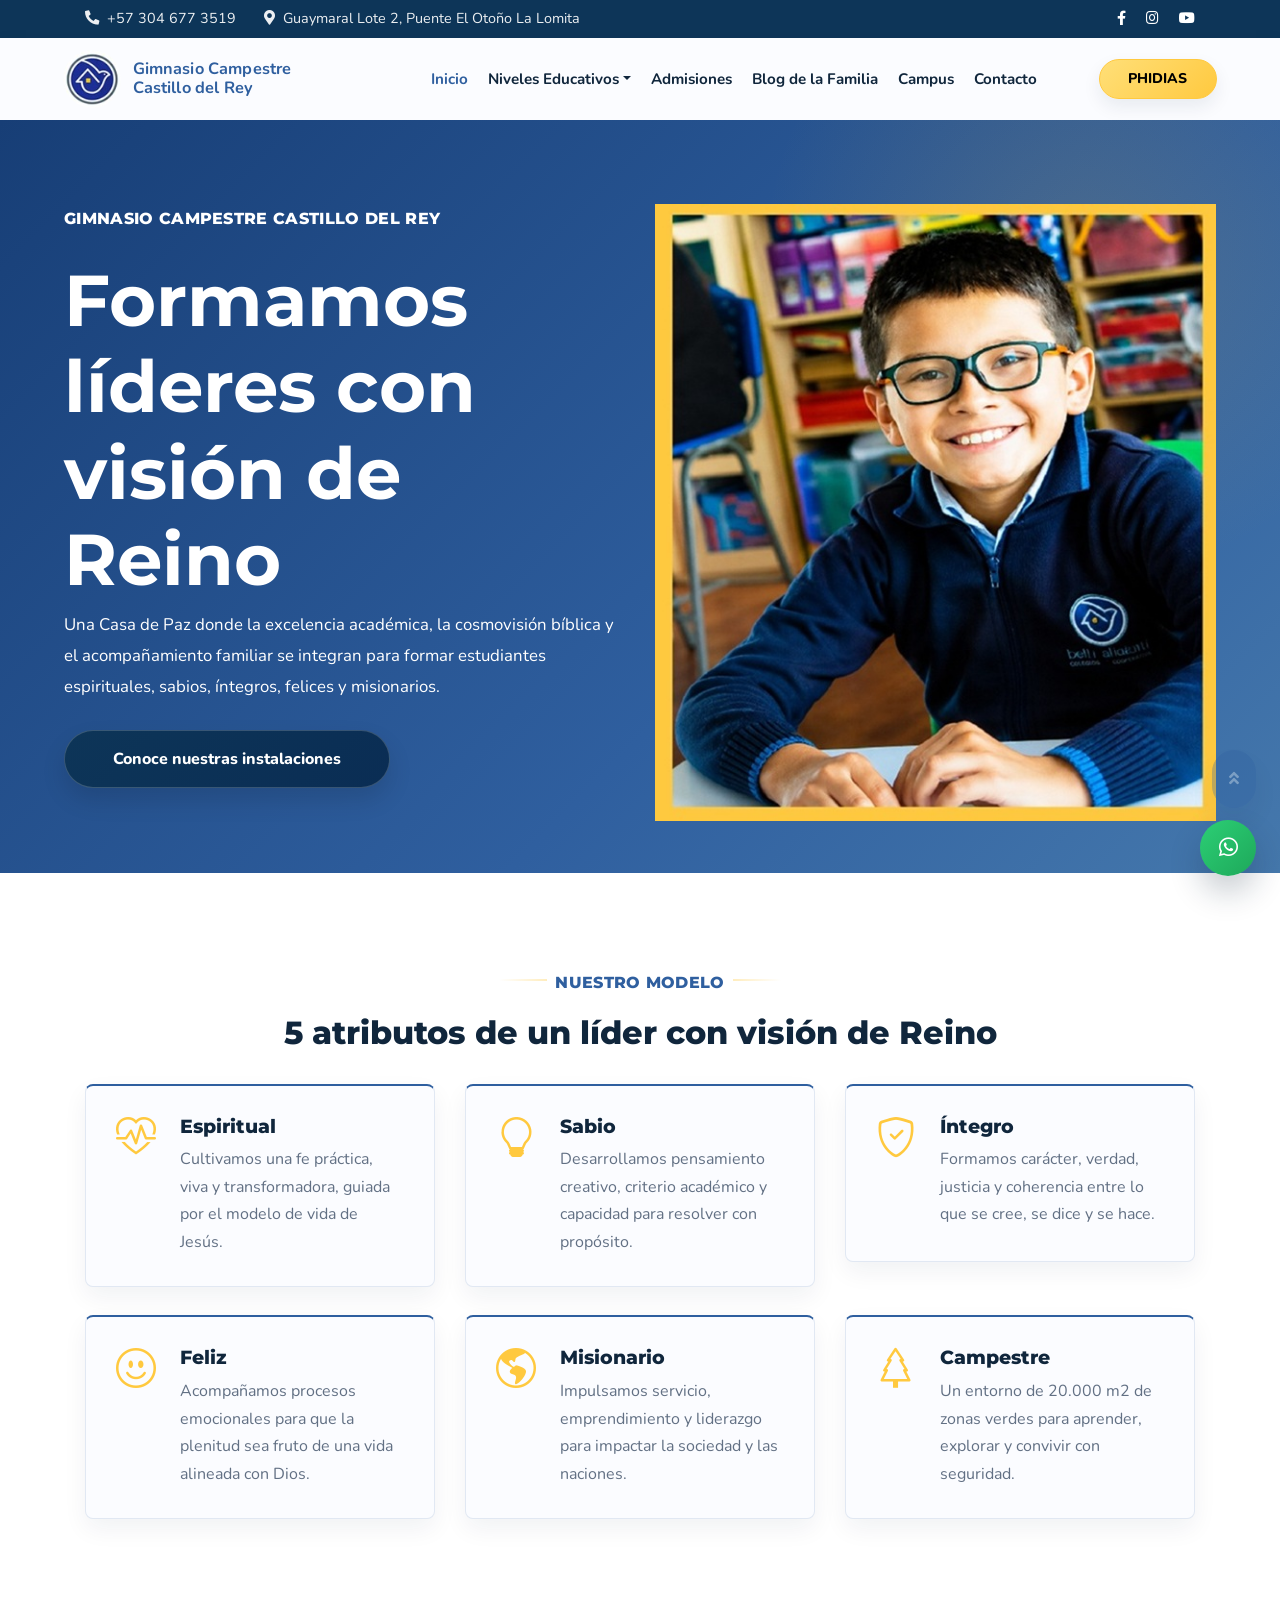
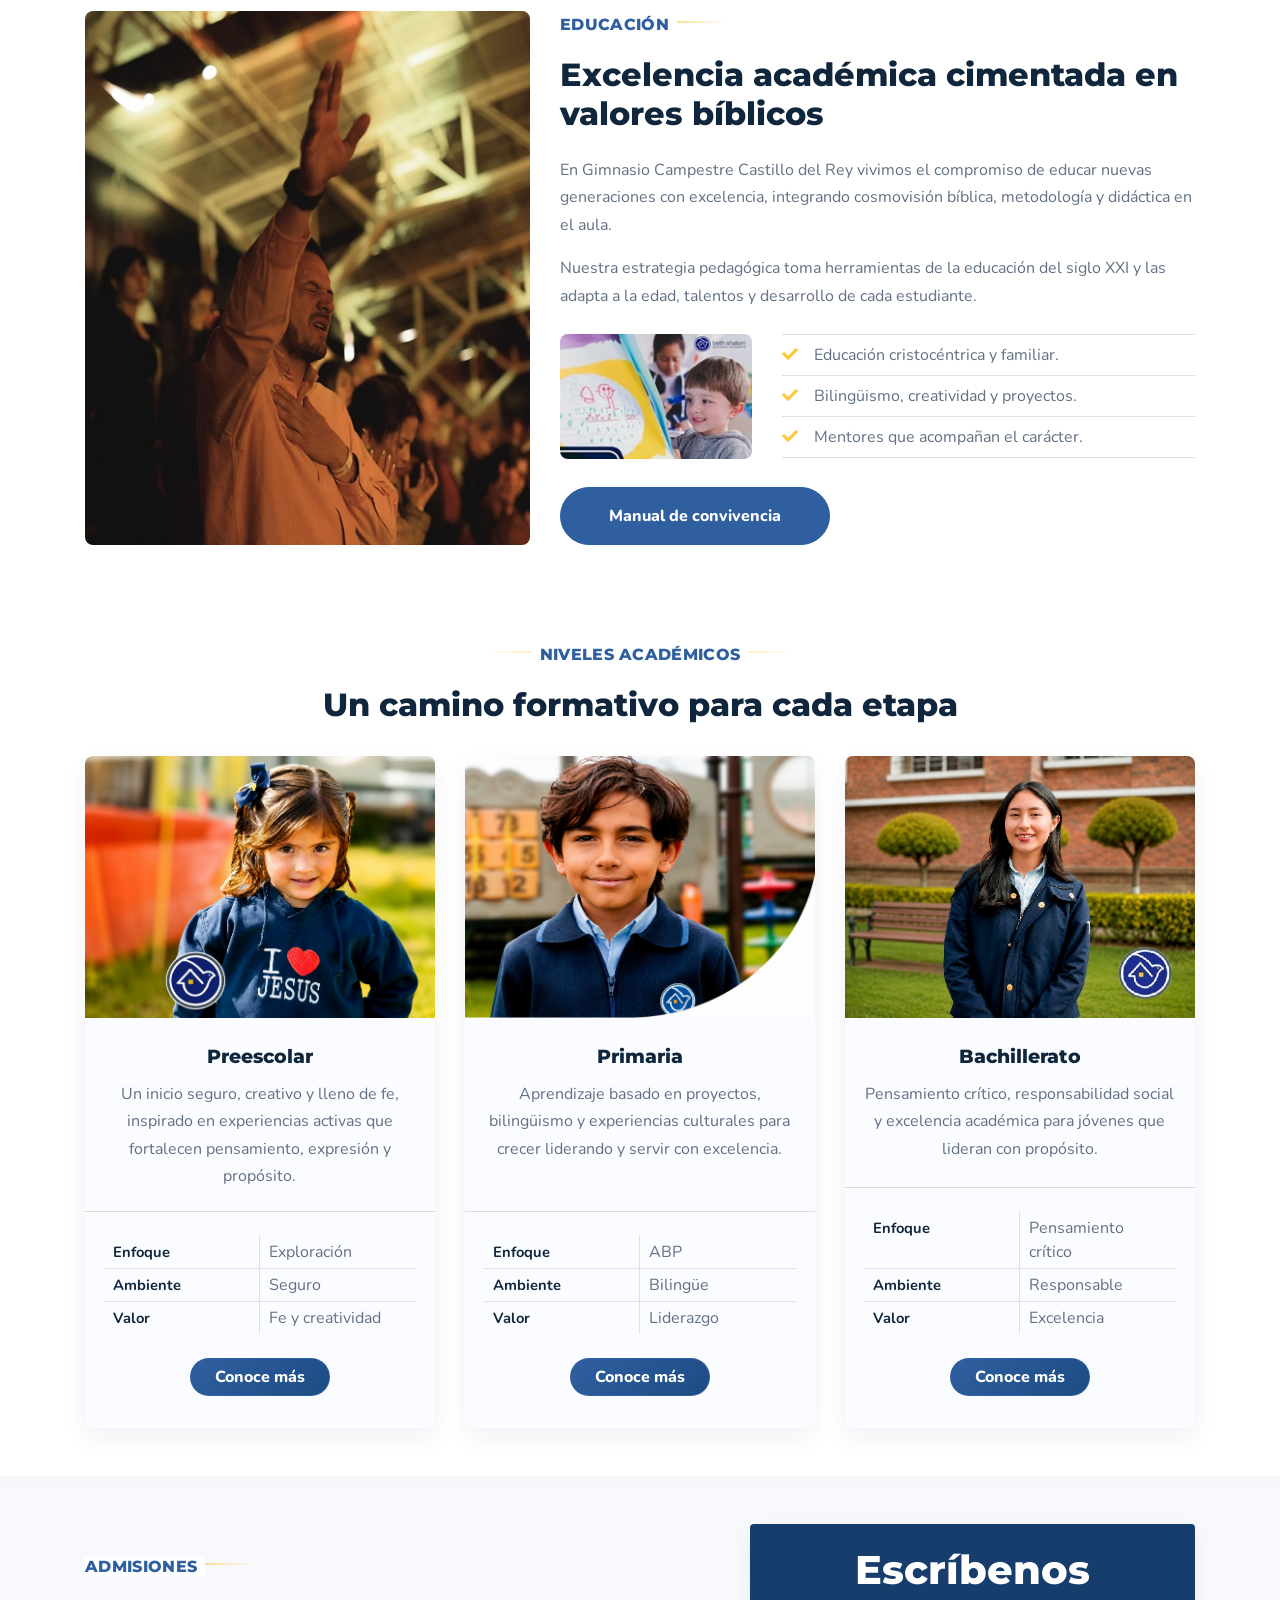
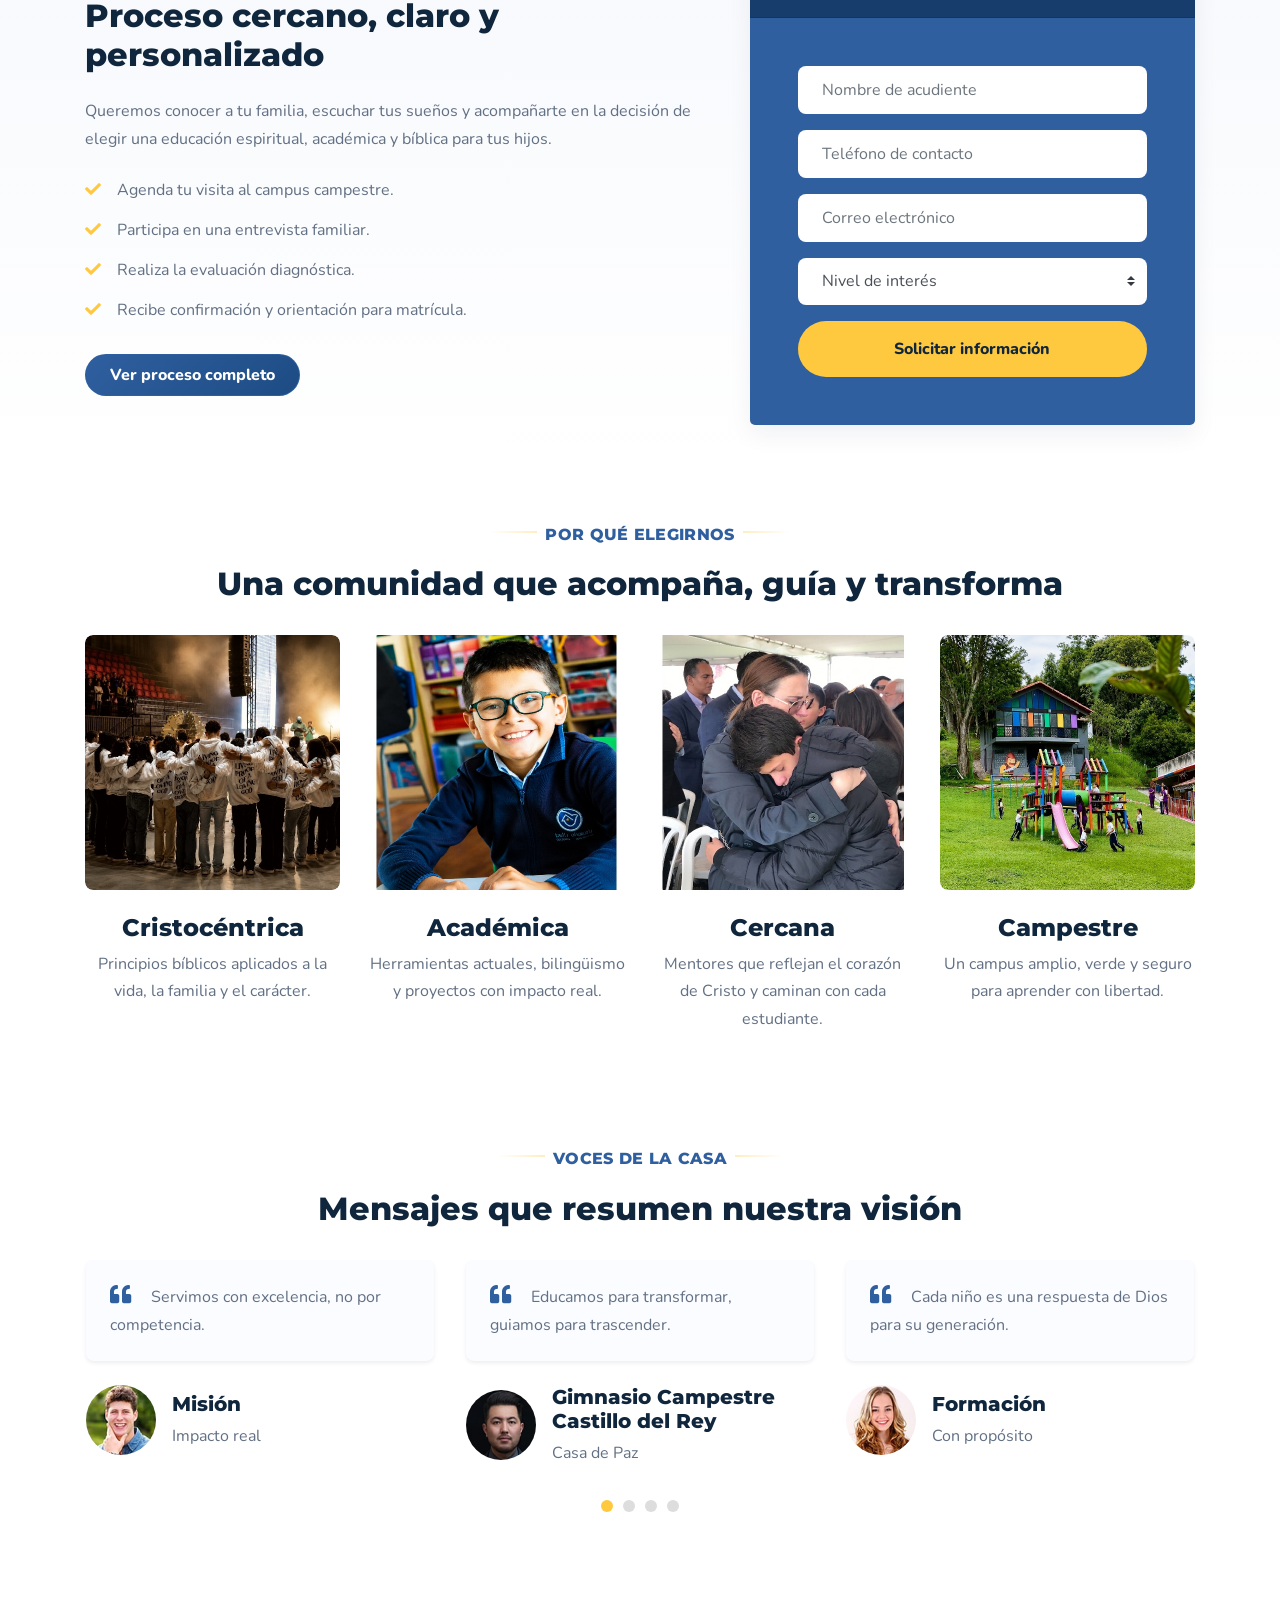
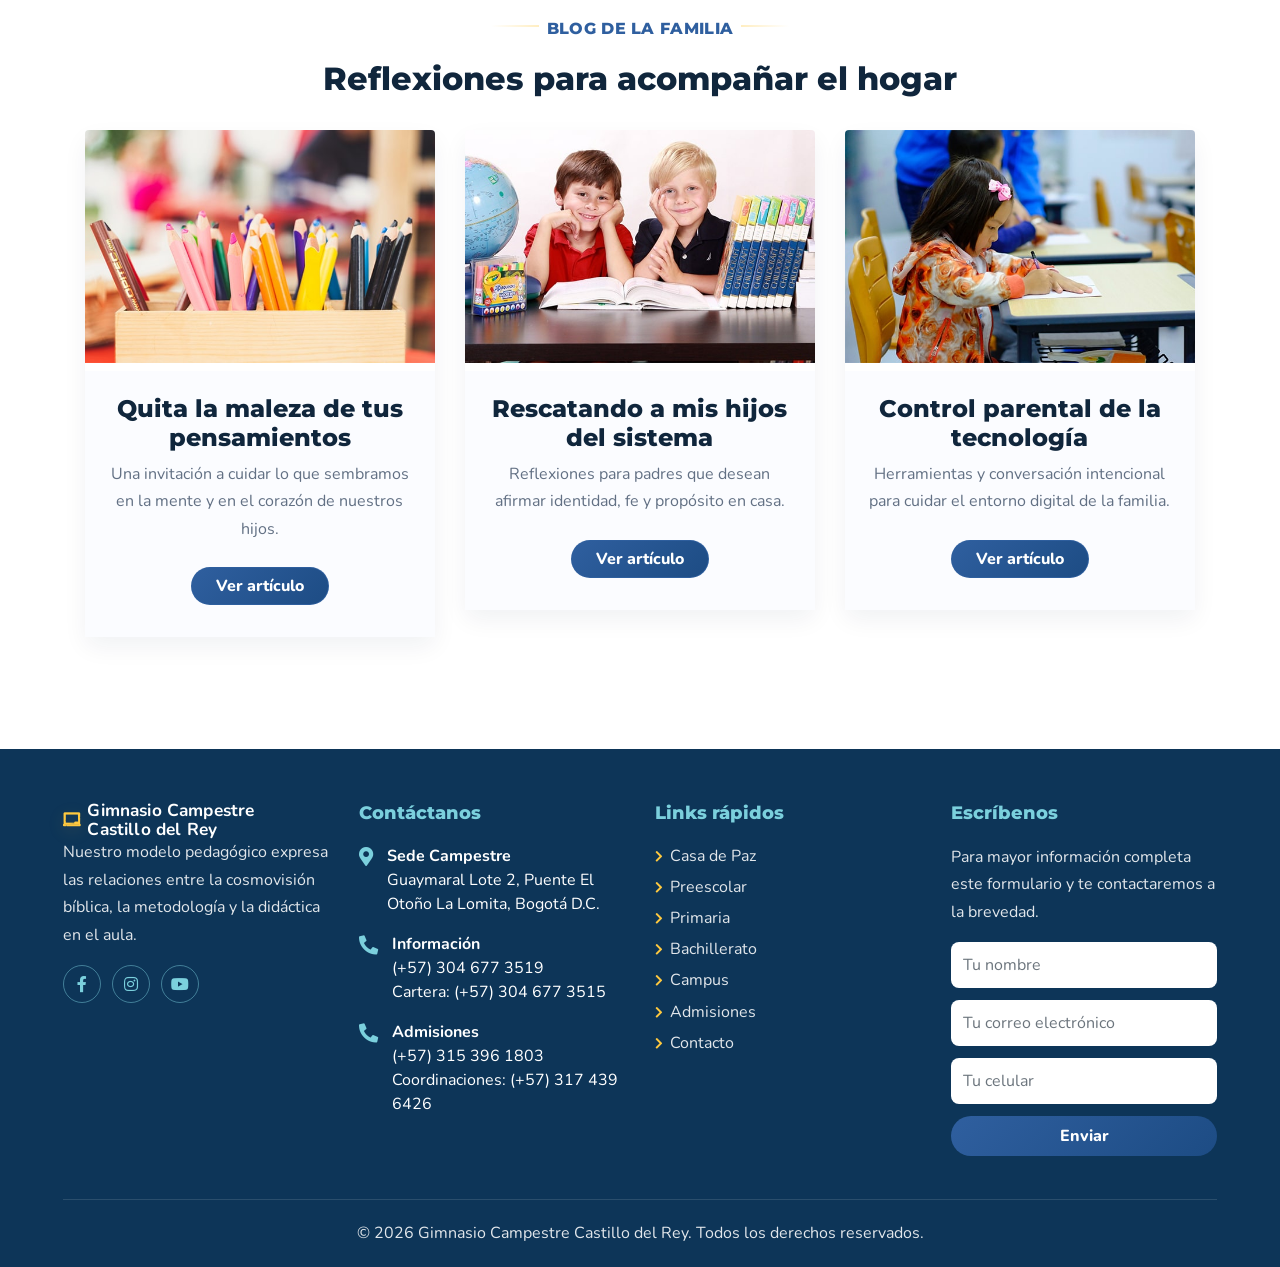
<file: index.html>
<!DOCTYPE html>
<html lang="es">

<head>
    <meta charset="utf-8">
    <title>Gimnasio Campestre Castillo del Rey | Educación con visión de Reino</title>
    <meta content="width=device-width, initial-scale=1.0" name="viewport">
    <meta content="colegio cristiano, Castillo del Rey, colegio campestre, preescolar, primaria, bachillerato, admisiones" name="keywords">
    <meta content="Gimnasio Campestre Castillo del Rey forma líderes espirituales, sabios, íntegros, felices y misionarios desde una educación cristocéntrica, académica y campestre." name="description">

    <link rel="preconnect" href="https://fonts.gstatic.com">
	<link rel="stylesheet" href="https://cdn.jsdelivr.net/npm/bootstrap-icons@1.11.3/font/bootstrap-icons.min.css">
    <link href="https://fonts.googleapis.com/css2?family=Montserrat:wght@500;600;700;800&family=Nunito:wght@400;600;700&display=swap" rel="stylesheet">

    <link href="https://cdnjs.cloudflare.com/ajax/libs/font-awesome/5.10.0/css/all.min.css" rel="stylesheet">
    <link href="lib/flaticon/font/flaticon.css" rel="stylesheet">
    <link href="lib/owlcarousel/assets/owl.carousel.min.css" rel="stylesheet">
    <link href="lib/lightbox/css/lightbox.min.css" rel="stylesheet">
    <link href="css/style.css" rel="stylesheet">
    <link href="css/castillo-del-rey.css" rel="stylesheet">
</head>

<body>
    <!-- Topbar Start -->
    <div class="container-fluid topbar px-0 d-none d-lg-block">
        <div class="container d-flex justify-content-between align-items-center py-2">
            <div class="topbar-info">
                <span><i class="fa fa-phone-alt mr-2"></i>+57 304 677 3519</span>
                <span><i class="fa fa-map-marker-alt mr-2"></i>Guaymaral Lote 2, Puente El Otoño La Lomita</span>
            </div>
            <div class="topbar-links">
                <!--<a href="https://bethshalom.phidias.co/" target="_blank" rel="noopener">PHIDIAS</a>-->
                <a href="https://www.facebook.com/www.bethshalom.co" target="_blank" rel="noopener" aria-label="Facebook"><i class="fab fa-facebook-f"></i></a>
                <a href="https://www.instagram.com/bethshalomgc/" target="_blank" rel="noopener" aria-label="Instagram"><i class="fab fa-instagram"></i></a>
                <a href="https://www.youtube.com/@letsworshipthelord-bethsha5524" target="_blank" rel="noopener" aria-label="YouTube"><i class="fab fa-youtube"></i></a>
            </div>
        </div>
    </div>

    <!-- Navbar Start -->
    <div class="container-fluid bg-light position-relative shadow">
        <nav class="navbar navbar-expand-lg bg-light navbar-light py-3 py-lg-0 px-0 px-lg-5">
            <a href="index.html" class="navbar-brand font-weight-bold text-secondary"><img src="img/logo_3.jpg" alt="Logo Gimnasio Campestre Castillo del Rey" class="navbar-logo"><span class="text-primary">Gimnasio Campestre Castillo del Rey</span></a>
            <button type="button" class="navbar-toggler" data-toggle="collapse" data-target="#navbarCollapse" aria-label="Abrir navegación"><span class="navbar-toggler-icon"></span></button>
            <div class="collapse navbar-collapse justify-content-between" id="navbarCollapse">
                <div class="navbar-nav font-weight-bold mx-auto py-0">
                    <a href="index.html" class="nav-item nav-link active">Inicio</a>
                    <div class="nav-item dropdown">
                        <a href="about.html" class="nav-link dropdown-toggle" data-toggle="dropdown">Niveles Educativos</a>
                        <div class="dropdown-menu rounded-0 m-0">
                            <a href="about.html" class="dropdown-item">Modelo educativo</a>
                            <a href="preescolar.html" class="dropdown-item">Preescolar</a>
                            <a href="primaria.html" class="dropdown-item">Primaria</a>
                            <a href="bachillerato.html" class="dropdown-item">Bachillerato</a>
                        </div>
                    </div>
                    <a href="team.html" class="nav-item nav-link">Admisiones</a>
                    <a href="blog.html" class="nav-item nav-link">Blog de la Familia</a>
                    <a href="campus.html" class="nav-item nav-link">Campus</a>
                    <a href="contact.html" class="nav-item nav-link">Contacto</a>
                </div>
                <!--<a href="https://bethshalom.phidias.co/" target="_blank" rel="noopener" class="btn btn-primary px-4">PHIDIAS</a>-->
                <a href="https://bethshalom.phidias.co/" target="_blank" rel="noopener" class="btn btn-primary px-5">PHIDIAS</a>
            </div>
        </nav>
    </div>
    <!-- Navbar End -->

    <main>
        <!-- Header Start -->
        <header class="container-fluid bg-primary px-0 px-md-5 mb-5 hero-section">
            <div class="row align-items-center px-3">
                <div class="col-lg-6 text-center text-lg-left">
                    <p class="hero-eyebrow text-white mb-4 mt-5 mt-lg-0">Gimnasio Campestre Castillo del Rey</p>
                    <h1 class="display-3 font-weight-bold text-white">Formamos líderes con visión de Reino</h1>
                    <p class="text-white mb-4 hero-copy">Una Casa de Paz donde la excelencia académica, la cosmovisión bíblica y el 
						acompañamiento familiar se integran para formar estudiantes espirituales, sabios, íntegros, felices y misionarios.</p>
                    <div class="hero-actions">
                        <a href="campus.html" class="btn btn-secondary mt-1 py-3 px-5">Conoce nuestras instalaciones</a>
                        <!--<a href="campus.html" class="btn btn-secondary mt-1 py-3 px-5">Conoce nuestras instalaciones</a>-->
                    </div>
                </div>
                <div class="col-lg-6 hero-image-column">
                    <!--<img class="img-fluid hero-header-image" src="img/header-4.jpg" alt="Estudiantes felices como imagen de referencia para Gimnasio Campestre Castillo del Rey">-->
                    <!--<img class="img-fluid mt-5" src="img/header.png" alt="Estudiantes felices como imagen de referencia para Gimnasio Campestre Castillo del Rey">-->
                    <img class="img-fluid mt-5 hero-header-photo" src="img/header-5.jpg" alt="Estudiantes felices como imagen de referencia para Gimnasio Campestre Castillo del Rey">
                </div>
            </div>
        </header>
        <!-- Header End -->

        <!-- Facilities Start -->
        <section class="container-fluid pt-5" aria-labelledby="atributos-title">
            <div class="container pb-3">
                <div class="text-center pb-2">
                    <p class="section-title px-5"><span class="px-2">Nuestro modelo</span></p>
                    <h2 id="atributos-title" class="mb-4">5 atributos de un líder con visión de Reino</h2>
                </div>
                <div class="row">
                    <div class="col-lg-4 col-md-6 pb-1">
                        <div class="d-flex bg-light shadow-sm border-top rounded mb-4 feature-card">
                            <i class="bi bi-heart-pulse h1 text-primary mb-3"></i>
                            <div class="pl-4">
                                <h3 class="h4">Espiritual</h3>
                                <p class="m-0">Cultivamos una fe práctica, viva y transformadora, guiada por el modelo de vida de Jesús.</p>
                            </div>
                        </div>
                    </div>
                    <div class="col-lg-4 col-md-6 pb-1">
                        <div class="d-flex bg-light shadow-sm border-top rounded mb-4 feature-card">
                            <i class="bi bi-lightbulb h1 text-primary mb-3"></i>
                            <div class="pl-4">
                                <h3 class="h4">Sabio</h3>
                                <p class="m-0">Desarrollamos pensamiento creativo, criterio académico y capacidad para resolver con propósito.</p>
                            </div>
                        </div>
                    </div>
                    <div class="col-lg-4 col-md-6 pb-1">
                        <div class="d-flex bg-light shadow-sm border-top rounded mb-4 feature-card">
                            <i class="bi bi-shield-check h1 text-primary mb-3"></i>
                            <div class="pl-4">
                                <h3 class="h4">Íntegro</h3>
                                <p class="m-0">Formamos carácter, verdad, justicia y coherencia entre lo que se cree, se dice y se hace.</p>
                            </div>
                        </div>
                    </div>
                    <div class="col-lg-4 col-md-6 pb-1">
                        <div class="d-flex bg-light shadow-sm border-top rounded mb-4 feature-card">
                            <i class="bi bi-emoji-smile h1 text-primary mb-3"></i>
                            <div class="pl-4">
                                <h3 class="h4">Feliz</h3>
                                <p class="m-0">Acompañamos procesos emocionales para que la plenitud sea fruto de una vida alineada con Dios.</p>
                            </div>
                        </div>
                    </div>
                    <div class="col-lg-4 col-md-6 pb-1">
                        <div class="d-flex bg-light shadow-sm border-top rounded mb-4 feature-card">
                            <i class="bi bi-globe-americas h1 text-primary mb-3"></i>
                            <div class="pl-4">
                                <h3 class="h4">Misionario</h3>
                                <p class="m-0">Impulsamos servicio, emprendimiento y liderazgo para impactar la sociedad y las naciones.</p>
                            </div>
                        </div>
                    </div>
                    <div class="col-lg-4 col-md-6 pb-1">
                        <div class="d-flex bg-light shadow-sm border-top rounded mb-4 feature-card">
                            <i class="bi bi-tree h1 text-primary mb-3"></i>
                            <div class="pl-4">
                                <h3 class="h4">Campestre</h3>
                                <p class="m-0">Un entorno de 20.000 m2 de zonas verdes para aprender, explorar y convivir con seguridad.</p>
                            </div>
                        </div>
                    </div>
                </div>
            </div>
        </section>
        <!-- Facilities End -->

        <!-- About Start -->
        <section class="container-fluid py-5" aria-labelledby="educacion-title">
            <div class="container">
                <div class="row align-items-center">
                    <div class="col-lg-5">
                        <img class="img-fluid rounded mb-5 mb-lg-0" src="img/about-1.jpg" alt="Ambiente escolar de referencia para educación campestre">
                    </div>
                    <div class="col-lg-7">
                        <p class="section-title pr-5"><span class="pr-2">Educación</span></p>
                        <h2 id="educacion-title" class="mb-4">Excelencia académica cimentada en valores bíblicos</h2>
                        <p>En Gimnasio Campestre Castillo del Rey vivimos el compromiso de educar nuevas generaciones con excelencia, integrando cosmovisión bíblica, metodología y didáctica en el aula.</p>
                        <p>Nuestra estrategia pedagógica toma herramientas de la educación del siglo XXI y las adapta a la edad, talentos y desarrollo de cada estudiante.</p>
                        <div class="row pt-2 pb-4">
                            <div class="col-6 col-md-4">
                                <img class="img-fluid rounded" src="img/about-2.jpg" alt="Actividad escolar de referencia para Gimnasio Campestre Castillo del Rey">
                            </div>
                            <div class="col-6 col-md-8">
                                <ul class="list-inline m-0">
                                    <li class="py-2 border-top border-bottom"><i class="fa fa-check text-primary mr-3"></i>Educación cristocéntrica y familiar.</li>
                                    <li class="py-2 border-bottom"><i class="fa fa-check text-primary mr-3"></i>Bilingüismo, creatividad y proyectos.</li>
                                    <li class="py-2 border-bottom"><i class="fa fa-check text-primary mr-3"></i>Mentores que acompañan el carácter.</li>
                                </ul>
                            </div>        
                        </div>
                        <a href="lib/Manual-de-Convivencia-Castillo-del-Rey.pdf" target="_blank" rel="noopener" class="btn btn-root-blue text-white mt-1 py-3 px-5">Manual de convivencia</a>
                        
                    </div>
                </div>
            </div>
        </section>
        <!-- About End -->

        <!-- Class Start -->
        <section class="container-fluid pt-5" aria-labelledby="niveles-title">
            <div class="container">
                <div class="text-center pb-2">
                    <p class="section-title px-5"><span class="px-2">Niveles académicos</span></p>
                    <h2 id="niveles-title" class="mb-4">Un camino formativo para cada etapa</h2>
                </div>
                <div class="row">
                    <div class="col-lg-4 col-md-6 mb-5">
                        <div class="card border-0 bg-light shadow-sm pb-2 program-card">
                            <img class="card-img-top mb-2" src="img/class-1.jpg" alt="Imagen de referencia para preescolar">
                            <div class="card-body text-center">
                                <h3 class="card-title h4">Preescolar</h3>
                                <p class="card-text">Un inicio seguro, creativo y lleno de fe, inspirado en experiencias activas que fortalecen pensamiento, expresión y propósito.</p>
                            </div>
                            <div class="card-footer bg-transparent py-4 px-5">
                                <div class="row border-bottom">
                                    <div class="col-6 py-1 text-right border-right"><strong>Enfoque</strong></div>
                                    <div class="col-6 py-1">Exploración</div>
                                </div>
                                <div class="row border-bottom">
                                    <div class="col-6 py-1 text-right border-right"><strong>Ambiente</strong></div>
                                    <div class="col-6 py-1">Seguro</div>
                                </div>
                                <div class="row">
                                    <div class="col-6 py-1 text-right border-right"><strong>Valor</strong></div>
                                    <div class="col-6 py-1">Fe y creatividad</div>
                                </div>
                            </div>
                            <a href="preescolar.html" class="btn btn-primary px-4 mx-auto mb-4">Conoce más</a>
                        </div>
                    </div>
                    <div class="col-lg-4 col-md-6 mb-5">
                        <div class="card border-0 bg-light shadow-sm pb-2 program-card">
                            <img class="card-img-top mb-2" src="img/class-2.jpg" alt="Imagen de referencia para primaria">
                            <div class="card-body text-center">
                                <h3 class="card-title h4">Primaria</h3>
                                <p class="card-text">Aprendizaje basado en proyectos, bilingüismo y experiencias culturales para crecer liderando y servir con excelencia.</p>
                            </div>
                            <div class="card-footer bg-transparent py-4 px-5">
                                <div class="row border-bottom">
                                    <div class="col-6 py-1 text-right border-right"><strong>Enfoque</strong></div>
                                    <div class="col-6 py-1">ABP</div>
                                </div>
                                <div class="row border-bottom">
                                    <div class="col-6 py-1 text-right border-right"><strong>Ambiente</strong></div>
                                    <div class="col-6 py-1">Bilingüe</div>
                                </div>
                                <div class="row">
                                    <div class="col-6 py-1 text-right border-right"><strong>Valor</strong></div>
                                    <div class="col-6 py-1">Liderazgo</div>
                                </div>
                            </div>
                            <a href="primaria.html" class="btn btn-primary px-4 mx-auto mb-4">Conoce más</a>
                        </div>
                    </div>
                    <div class="col-lg-4 col-md-6 mb-5">
                        <div class="card border-0 bg-light shadow-sm pb-2 program-card">
                            <img class="card-img-top mb-2" src="img/class-3.jpg" alt="Imagen de referencia para secundaria">
                            <div class="card-body text-center">
                                <h3 class="card-title h4">Bachillerato</h3>
                                <p class="card-text">Pensamiento crítico, responsabilidad social y excelencia académica para jóvenes que lideran con propósito.</p>
                            </div>
                            <div class="card-footer bg-transparent py-4 px-5">
                                <div class="row border-bottom">
                                    <div class="col-6 py-1 text-right border-right"><strong>Enfoque</strong></div>
                                    <div class="col-6 py-1">Pensamiento crítico</div>
                                </div>
                                <div class="row border-bottom">
                                    <div class="col-6 py-1 text-right border-right"><strong>Ambiente</strong></div>
                                    <div class="col-6 py-1">Responsable</div>
                                </div>
                                <div class="row">
                                    <div class="col-6 py-1 text-right border-right"><strong>Valor</strong></div>
                                    <div class="col-6 py-1">Excelencia</div>
                                </div>
                            </div>
                            <a href="bachillerato.html" class="btn btn-primary px-4 mx-auto mb-4">Conoce más</a>
                        </div>
                    </div>
                </div>
            </div>
        </section>
        <!-- Class End -->

        <!-- Registration Start -->
        <section class="container-fluid py-5 admission-band" aria-labelledby="admisiones-title">
            <div class="container">
                <div class="row align-items-center">
                    <div class="col-lg-7 mb-5 mb-lg-0">
                        <p class="section-title pr-5"><span class="pr-2">Admisiones</span></p>
                        <h2 id="admisiones-title" class="mb-4">Proceso cercano, claro y personalizado</h2>
                        <p>Queremos conocer a tu familia, escuchar tus sueños y acompañarte en la decisión de elegir una educación espiritual, académica y bíblica para tus hijos.</p>
                        <ul class="list-inline m-0">
                            <li class="py-2"><i class="fa fa-check text-success mr-3"></i>Agenda tu visita al campus campestre.</li>
                            <li class="py-2"><i class="fa fa-check text-success mr-3"></i>Participa en una entrevista familiar.</li>
                            <li class="py-2"><i class="fa fa-check text-success mr-3"></i>Realiza la evaluación diagnóstica.</li>
                            <li class="py-2"><i class="fa fa-check text-success mr-3"></i>Recibe confirmación y orientación para matrícula.</li>
                        </ul>
                        <a href="team.html" class="btn btn-primary mt-4 py-2 px-4">Ver proceso completo</a>
                    </div>
                    <div class="col-lg-5">
                        <div class="card border-0 admission-form-card">
                            <div class="card-header bg-secondary text-center p-4">
                                <h2 class="text-white m-0 h1">Escríbenos</h2>
                            </div>
                            <div class="card-body rounded-bottom bg-primary p-5">
                                <form>
                                    <div class="form-group">
                                        <label class="sr-only" for="home-name">Nombre</label>
                                        <input id="home-name" type="text" class="form-control border-0 p-4" placeholder="Nombre de acudiente" required>
                                    </div>
                                    <div class="form-group">
                                        <label class="sr-only" for="home-phone">Teléfono</label>
                                        <input id="home-phone" type="tel" class="form-control border-0 p-4" placeholder="Teléfono de contacto" required>
                                    </div>
                                    <div class="form-group">
                                        <label class="sr-only" for="home-email">Correo</label>
                                        <input id="home-email" type="email" class="form-control border-0 p-4" placeholder="Correo electrónico" required>
                                    </div>
                                    <div class="form-group">
                                        <label class="sr-only" for="home-level">Nivel de interés</label>
                                        <select id="home-level" class="custom-select border-0 px-4">
                                            <option selected>Nivel de interés</option>
                                            <option value="preescolar">Preescolar</option>
                                            <option value="primaria">Primaria</option>
                                            <option value="bachillerato">Bachillerato</option>
                                        </select>
                                    </div>
                                    <button class="btn btn-secondary btn-block border-0 py-3" type="submit">Solicitar información</button>
                                </form>
                            </div>
                        </div>
                    </div>
                </div>
            </div>
        </section>
        <!-- Registration End -->

        <!-- Team Start -->
        <section class="container-fluid pt-5" aria-labelledby="razones-title">
            <div class="container">
                <div class="text-center pb-2">
                    <p class="section-title px-5"><span class="px-2">Por qué elegirnos</span></p>
                    <h2 id="razones-title" class="mb-4">Una comunidad que acompaña, guía y transforma</h2>
                </div>
                <div class="row">
                    <div class="col-md-6 col-lg-3 text-center team mb-5">
                        <div class="position-relative overflow-hidden mb-4">
                            <img class="img-fluid w-100 rounded" src="img/team-1.jpg" alt="Imagen de referencia para formación espiritual">
                        </div>
                        <h3 class="h4">Cristocéntrica</h3>
                        <p>Principios bíblicos aplicados a la vida, la familia y el carácter.</p>
                    </div>
                    <div class="col-md-6 col-lg-3 text-center team mb-5">
                        <div class="position-relative overflow-hidden mb-4">
                            <img class="img-fluid w-100 rounded" src="img/team-2.jpg" alt="Imagen de referencia para excelencia académica">
                        </div>
                        <h3 class="h4">Académica</h3>
                        <p>Herramientas actuales, bilingüismo y proyectos con impacto real.</p>
                    </div>
                    <div class="col-md-6 col-lg-3 text-center team mb-5">
                        <div class="position-relative overflow-hidden mb-4">
                            <img class="img-fluid w-100 rounded" src="img/team-3.jpg" alt="Imagen de referencia para acompañamiento">
                        </div>
                        <h3 class="h4">Cercana</h3>
                        <p>Mentores que reflejan el corazón de Cristo y caminan con cada estudiante.</p>
                    </div>
                    <div class="col-md-6 col-lg-3 text-center team mb-5">
                        <div class="position-relative overflow-hidden mb-4">
                            <img class="img-fluid w-100 rounded" src="img/team-4.jpg" alt="Imagen de referencia para campus campestre">
                        </div>
                        <h3 class="h4">Campestre</h3>
                        <p>Un campus amplio, verde y seguro para aprender con libertad.</p>
                    </div>
                </div>
            </div>
        </section>
        <!-- Team End -->

        <!-- Testimonial Start -->
        <section class="container-fluid py-5" aria-labelledby="frases-title">
            <div class="container p-0">
                <div class="text-center pb-2">
                    <p class="section-title px-5"><span class="px-2">Voces de la Casa</span></p>
                    <h2 id="frases-title" class="mb-4">Mensajes que resumen nuestra visión</h2>
                </div>
                <div class="owl-carousel testimonial-carousel">
                    <div class="testimonial-item px-3">
                        <div class="bg-light shadow-sm rounded mb-4 p-4">
                            <h3 class="fas fa-quote-left text-primary mr-3"></h3>
                            Educamos para transformar, guiamos para trascender.
                        </div>
                        <div class="d-flex align-items-center">
                            <img class="rounded-circle" src="img/testimonial-1.jpg" style="width: 70px; height: 70px;" alt="Imagen de referencia institucional">
                            <div class="pl-3">
                                <h3 class="h5">Gimnasio Campestre Castillo del Rey</h3>
                                <span>Casa de Paz</span>
                            </div>
                        </div>
                    </div>
                    <div class="testimonial-item px-3">
                        <div class="bg-light shadow-sm rounded mb-4 p-4">
                            <h3 class="fas fa-quote-left text-primary mr-3"></h3>
                            Cada niño es una respuesta de Dios para su generación.
                        </div>
                        <div class="d-flex align-items-center">
                            <img class="rounded-circle" src="img/testimonial-2.jpg" style="width: 70px; height: 70px;" alt="Imagen de referencia institucional">
                            <div class="pl-3">
                                <h3 class="h5">Formación</h3>
                                <span>Con propósito</span>
                            </div>
                        </div>
                    </div>
                    <div class="testimonial-item px-3">
                        <div class="bg-light shadow-sm rounded mb-4 p-4">
                            <h3 class="fas fa-quote-left text-primary mr-3"></h3>
                            Provocaremos transformación en la sociedad y las naciones.
                        </div>
                        <div class="d-flex align-items-center">
                            <img class="rounded-circle" src="img/testimonial-3.jpg" style="width: 70px; height: 70px;" alt="Imagen de referencia institucional">
                            <div class="pl-3">
                                <h3 class="h5">Nuestro sueño</h3>
                                <span>Visión de Reino</span>
                            </div>
                        </div>
                    </div>
                    <div class="testimonial-item px-3">
                        <div class="bg-light shadow-sm rounded mb-4 p-4">
                            <h3 class="fas fa-quote-left text-primary mr-3"></h3>
                            Servimos con excelencia, no por competencia.
                        </div>
                        <div class="d-flex align-items-center">
                            <img class="rounded-circle" src="img/testimonial-4.jpg" style="width: 70px; height: 70px;" alt="Imagen de referencia institucional">
                            <div class="pl-3">
                                <h3 class="h5">Misión</h3>
                                <span>Impacto real</span>
                            </div>
                        </div>
                    </div>
                </div>
            </div>
        </section>
        <!-- Testimonial End -->

        <!-- Blog Start -->
        <section class="container-fluid pt-5" aria-labelledby="blog-title">
            <div class="container">
                <div class="text-center pb-2">
                    <p class="section-title px-5"><span class="px-2">Blog de la Familia</span></p>
                    <h2 id="blog-title" class="mb-4">Reflexiones para acompañar el hogar</h2>
                </div>
                <div class="row pb-3">
                    <div class="col-lg-4 mb-4">
                        <article class="card border-0 shadow-sm mb-2">
                            <img class="card-img-top mb-2" src="img/blog-1.jpg" alt="Imagen de referencia para artículo familiar">
                            <div class="card-body bg-light text-center p-4">
                                <h3 class="h4">Quita la maleza de tus pensamientos</h3>
                                <p>Una invitación a cuidar lo que sembramos en la mente y en el corazón de nuestros hijos.</p>
                                <a href="single.html" class="btn btn-primary px-4 mx-auto my-2">Ver artículo</a>
                            </div>
                        </article>
                    </div>
                    <div class="col-lg-4 mb-4">
                        <article class="card border-0 shadow-sm mb-2">
                            <img class="card-img-top mb-2" src="img/blog-2.jpg" alt="Imagen de referencia para artículo familiar">
                            <div class="card-body bg-light text-center p-4">
                                <h3 class="h4">Rescatando a mis hijos del sistema</h3>
                                <p>Reflexiones para padres que desean afirmar identidad, fe y propósito en casa.</p>
                                <a href="single.html" class="btn btn-primary px-4 mx-auto my-2">Ver artículo</a>
                            </div>
                        </article>
                    </div>
                    <div class="col-lg-4 mb-4">
                        <article class="card border-0 shadow-sm mb-2">
                            <img class="card-img-top mb-2" src="img/blog-3.jpg" alt="Imagen de referencia para artículo familiar">
                            <div class="card-body bg-light text-center p-4">
                                <h3 class="h4">Control parental de la tecnología</h3>
                                <p>Herramientas y conversación intencional para cuidar el entorno digital de la familia.</p>
                                <a href="single.html" class="btn btn-primary px-4 mx-auto my-2">Ver artículo</a>
                            </div>
                        </article>
                    </div>
                </div>
            </div>
        </section>
        <!-- Blog End -->
    </main>
    <footer class="site-footer text-white px-sm-3 px-md-5">
        <div class="container-fluid">
            <div class="row">
                <div class="col-lg-3 col-md-6 mb-4">
                    <a href="index.html" class="navbar-brand footer-brand font-weight-bold text-primary m-0 p-0"><i class="flaticon-014-blackboard"></i><span>Gimnasio Campestre Castillo del Rey</span></a>
                    <p>Nuestro modelo pedagógico expresa las relaciones entre la cosmovisión bíblica, la metodología y la didáctica en el aula.</p>
                    <div class="footer-social mt-3">
                        <a href="https://www.facebook.com/www.bethshalom.co" target="_blank" rel="noopener" aria-label="Facebook"><i class="fab fa-facebook-f"></i></a>
                        <a href="https://www.instagram.com/bethshalomgc/" target="_blank" rel="noopener" aria-label="Instagram"><i class="fab fa-instagram"></i></a>
                        <a href="https://www.youtube.com/@letsworshipthelord-bethsha5524" target="_blank" rel="noopener" aria-label="YouTube"><i class="fab fa-youtube"></i></a>
                    </div>
                </div>
                <div class="col-lg-3 col-md-6 mb-4">
                    <h3>Contáctanos</h3>
                    <div class="footer-contact-item"><i class="fa fa-map-marker-alt"></i><div><strong>Sede Campestre</strong><br>Guaymaral Lote 2, Puente El Otoño La Lomita, Bogotá D.C.</div></div>
                    <div class="footer-contact-item"><i class="fa fa-phone-alt"></i><div><strong>Información</strong><br>(+57) 304 677 3519<br>Cartera: (+57) 304 677 3515</div></div>
                    <div class="footer-contact-item"><i class="fa fa-phone-alt"></i><div><strong>Admisiones</strong><br>(+57) 315 396 1803<br>Coordinaciones: (+57) 317 439 6426</div></div>
                </div>
                <div class="col-lg-3 col-md-6 mb-4">
                    <h3>Links rápidos</h3>
                    <div class="footer-links">                        
                        <a href="about.html"><i class="fa fa-chevron-right"></i>Casa de Paz</a>
                        <a href="preescolar.html"><i class="fa fa-chevron-right"></i>Preescolar</a>
                        <a href="primaria.html"><i class="fa fa-chevron-right"></i>Primaria</a>                
                        <a href="bachillerato.html"><i class="fa fa-chevron-right"></i>Bachillerato</a>
                        <a href="campus.html"><i class="fa fa-chevron-right"></i>Campus</a>
                        <a href="team.html"><i class="fa fa-chevron-right"></i>Admisiones</a>                    
                        <a href="contact.html"><i class="fa fa-chevron-right"></i>Contacto</a>
                    </div>
                </div>
                <div class="col-lg-3 col-md-6 mb-4">
                    <h3>Escríbenos</h3>
                    <p>Para mayor información completa este formulario y te contactaremos a la brevedad.</p>
                    <form class="footer-form">
                        <label class="sr-only" for="footer-name">Tu nombre</label>
                        <input id="footer-name" type="text" class="form-control" placeholder="Tu nombre">
                        <label class="sr-only" for="footer-email">Tu correo electrónico</label>
                        <input id="footer-email" type="email" class="form-control" placeholder="Tu correo electrónico">
                        <label class="sr-only" for="footer-phone">Tu celular</label>
                        <input id="footer-phone" type="tel" class="form-control" placeholder="Tu celular" autocomplete="tel" inputmode="tel">
                        <button class="btn btn-primary btn-block border-0 py-2" type="submit">Enviar</button>
                    </form>
                </div>
            </div>
            <div class="footer-bottom">
                <p class="m-0 text-center">&copy; 2026 Gimnasio Campestre Castillo del Rey. Todos los derechos reservados.</p>
            </div>
        </div>
    </footer>

    <a href="https://wa.link/nwvyu7" class="whatsapp-float" target="_blank" rel="noopener" aria-label="Escribir por WhatsApp"><i class="fab fa-whatsapp"></i></a>
    <a href="#" class="btn btn-primary p-3 back-to-top" aria-label="Volver arriba"><i class="fa fa-angle-double-up"></i></a>
    <script src="https://code.jquery.com/jquery-3.4.1.min.js"></script>
    <script src="https://stackpath.bootstrapcdn.com/bootstrap/4.4.1/js/bootstrap.bundle.min.js"></script>
    <script src="lib/easing/easing.min.js"></script>
    <script src="lib/owlcarousel/owl.carousel.min.js"></script>
    <script src="lib/isotope/isotope.pkgd.min.js"></script>
    <script src="lib/lightbox/js/lightbox.min.js"></script>
    <script src="mail/jqBootstrapValidation.min.js"></script>
    <script src="mail/contact.js"></script>
    <script src="js/main.js?v=20260516"></script>
</body>

</html>
</file>
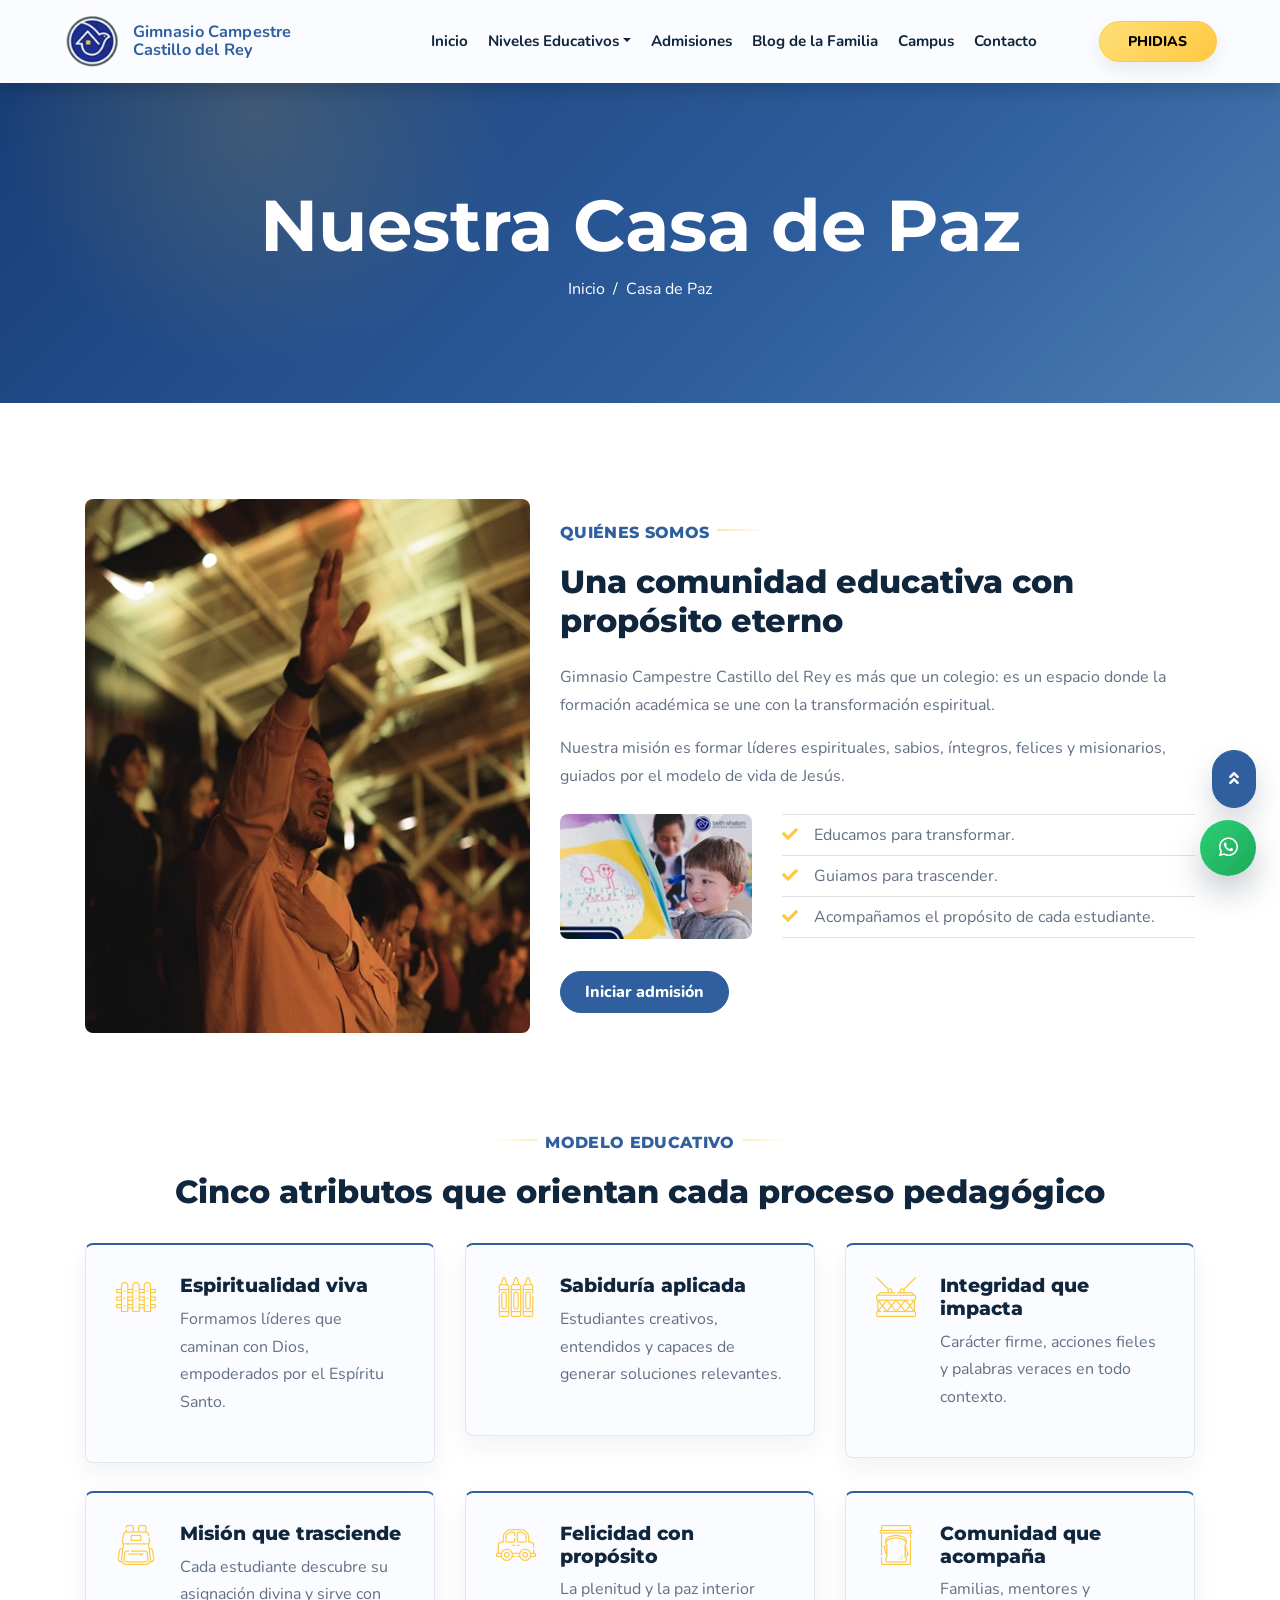
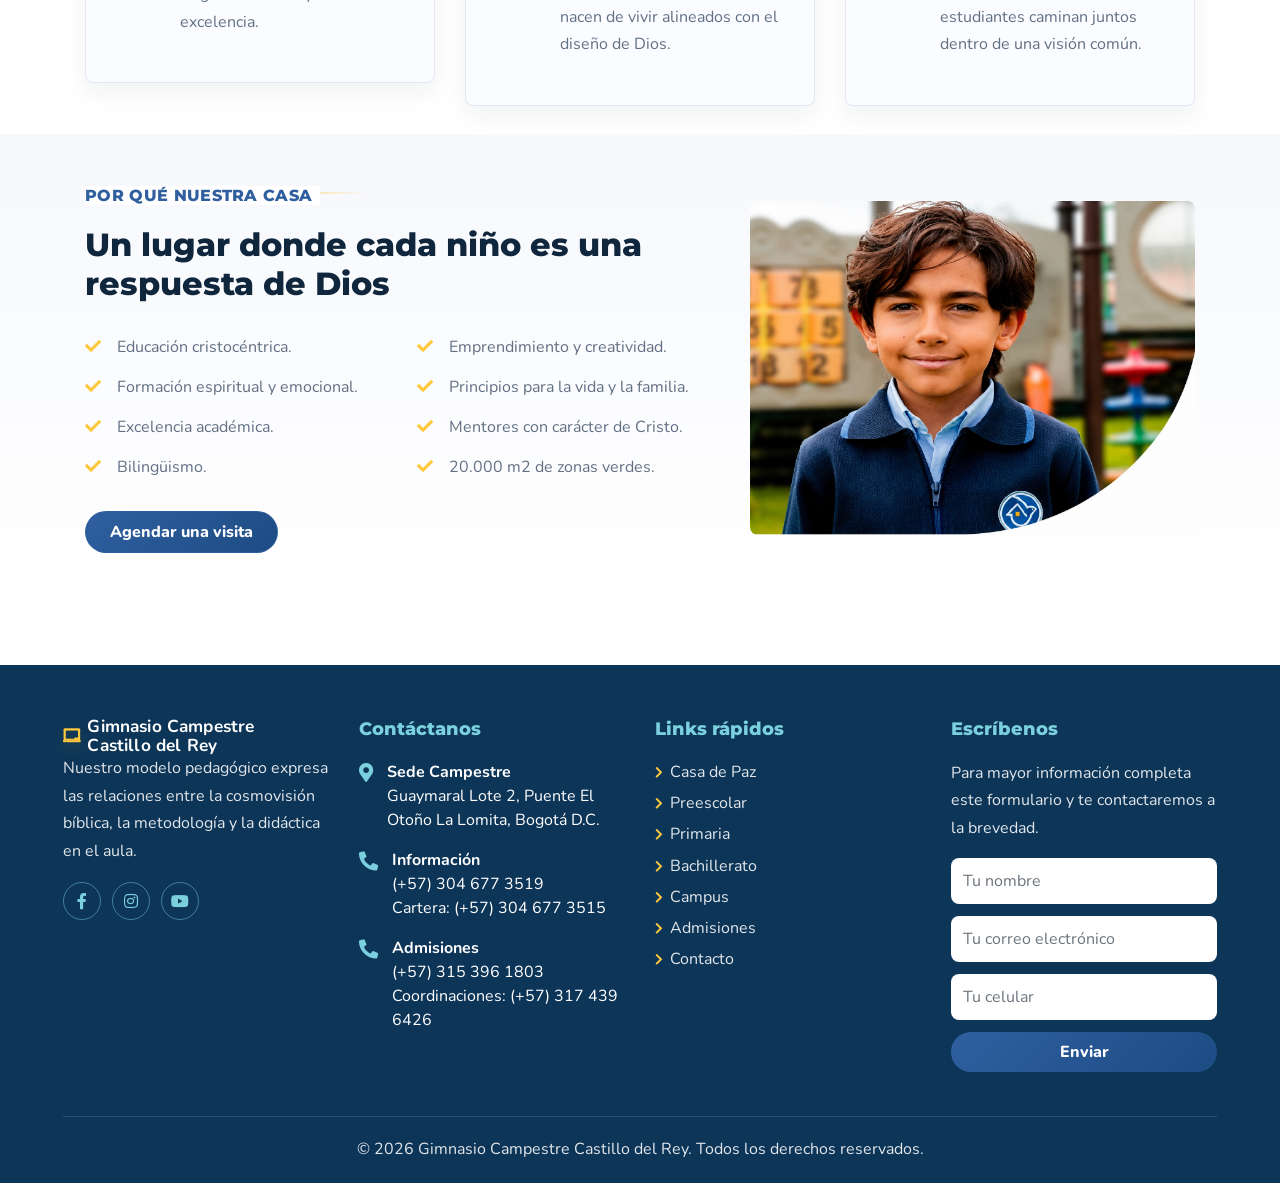
<file: about.html>
<!DOCTYPE html>
<html lang="es">

<head>
    <meta charset="utf-8">
    <title>Casa de Paz | Gimnasio Campestre Castillo del Rey</title>
    <meta content="width=device-width, initial-scale=1.0" name="viewport">
    <meta content="Casa de Paz, modelo educativo Gimnasio Campestre Castillo del Rey, colegio cristiano campestre" name="keywords">
    <meta content="Conoce la Casa de Paz Gimnasio Campestre Castillo del Rey: una comunidad educativa con propósito eterno, excelencia académica y formación espiritual." name="description">
    <link rel="preconnect" href="https://fonts.gstatic.com">
    <link href="https://fonts.googleapis.com/css2?family=Montserrat:wght@500;600;700;800&family=Nunito:wght@400;600;700&display=swap" rel="stylesheet">
    <link href="https://cdnjs.cloudflare.com/ajax/libs/font-awesome/5.10.0/css/all.min.css" rel="stylesheet">
    <link href="lib/flaticon/font/flaticon.css" rel="stylesheet">
    <link href="lib/owlcarousel/assets/owl.carousel.min.css" rel="stylesheet">
    <link href="lib/lightbox/css/lightbox.min.css" rel="stylesheet">
    <link href="css/style.css" rel="stylesheet">
    <link href="css/castillo-del-rey.css" rel="stylesheet">
</head>

<body>
    <div class="container-fluid bg-light position-relative shadow">
        <nav class="navbar navbar-expand-lg bg-light navbar-light py-3 py-lg-0 px-0 px-lg-5">
            <a href="index.html" class="navbar-brand font-weight-bold text-secondary"><img src="img/logo_3.jpg" alt="Logo Gimnasio Campestre Castillo del Rey" class="navbar-logo"><span class="text-primary">Gimnasio Campestre Castillo del Rey</span></a>
            <button type="button" class="navbar-toggler" data-toggle="collapse" data-target="#navbarCollapse" aria-label="Abrir navegación"><span class="navbar-toggler-icon"></span></button>
            <div class="collapse navbar-collapse justify-content-between" id="navbarCollapse">
                <div class="navbar-nav font-weight-bold mx-auto py-0">
                    <a href="index.html" class="nav-item nav-link">Inicio</a>
                    <div class="nav-item dropdown">
                        <a href="about.html" class="nav-link dropdown-toggle" data-toggle="dropdown">Niveles Educativos</a>
                        <div class="dropdown-menu rounded-0 m-0">
                            <a href="about.html" class="dropdown-item">Modelo educativo</a>
                            <a href="preescolar.html" class="dropdown-item">Preescolar</a>
                            <a href="primaria.html" class="dropdown-item">Primaria</a>
                            <a href="bachillerato.html" class="dropdown-item">Bachillerato</a>
                        </div>
                    </div>
                    <a href="team.html" class="nav-item nav-link">Admisiones</a>
                    <a href="blog.html" class="nav-item nav-link">Blog de la Familia</a>
                    <a href="campus.html" class="nav-item nav-link">Campus</a>
                    <a href="contact.html" class="nav-item nav-link">Contacto</a>
                </div>
                <a href="https://bethshalom.phidias.co/" target="_blank" rel="noopener" class="btn btn-primary px-4">PHIDIAS</a>
            </div>
        </nav>
    </div>

    <main>
        <header class="container-fluid bg-primary mb-5 page-header">
            <div class="d-flex flex-column align-items-center justify-content-center" style="min-height: 320px">
                <h1 class="display-3 font-weight-bold text-white">Nuestra Casa de Paz</h1>
                <div class="d-inline-flex text-white">
                    <p class="m-0"><a class="text-white" href="index.html">Inicio</a></p>
                    <p class="m-0 px-2">/</p>
                    <p class="m-0">Casa de Paz</p>
                </div>
            </div>
        </header>

        <section class="container-fluid py-5" aria-labelledby="quienes-title">
            <div class="container">
                <div class="row align-items-center">
                    <div class="col-lg-5">
                        <img class="img-fluid rounded mb-5 mb-lg-0" src="img/about-1.jpg" alt="Imagen de referencia del ambiente educativo Gimnasio Campestre Castillo del Rey">
                    </div>
                    <div class="col-lg-7">
                        <p class="section-title pr-5"><span class="pr-2">Quiénes somos</span></p>
                        <h2 id="quienes-title" class="mb-4">Una comunidad educativa con propósito eterno</h2>
                        <p>Gimnasio Campestre Castillo del Rey es más que un colegio: es un espacio donde la formación académica se une con la transformación espiritual.</p>
                        <p>Nuestra misión es formar líderes espirituales, sabios, íntegros, felices y misionarios, guiados por el modelo de vida de Jesús.</p>
                        <div class="row pt-2 pb-4">
                            <div class="col-6 col-md-4">
                                <img class="img-fluid rounded" src="img/about-2.jpg" alt="Imagen de referencia para aprendizaje en Gimnasio Campestre Castillo del Rey">
                            </div>
                            <div class="col-6 col-md-8">
                                <ul class="list-inline m-0">
                                    <li class="py-2 border-top border-bottom"><i class="fa fa-check text-primary mr-3"></i>Educamos para transformar.</li>
                                    <li class="py-2 border-bottom"><i class="fa fa-check text-primary mr-3"></i>Guiamos para trascender.</li>
                                    <li class="py-2 border-bottom"><i class="fa fa-check text-primary mr-3"></i>Acompañamos el propósito de cada estudiante.</li>
                                </ul>
                            </div>
                        </div>
                        <a href="team.html" class="btn btn-primary btn-root-blue text-white mt-2 py-2 px-4">Iniciar admisión</a>
                    </div>
                </div>
            </div>
        </section>

        <section class="container-fluid pt-5" aria-labelledby="modelo-title">
            <div class="container">
                <div class="text-center pb-2">
                    <p class="section-title px-5"><span class="px-2">Modelo educativo</span></p>
                    <h2 id="modelo-title" class="mb-4">Cinco atributos que orientan cada proceso pedagógico</h2>
                </div>
                <div class="row">
                    <div class="col-md-6 col-lg-4 pb-1">
                        <div class="d-flex bg-light shadow-sm border-top rounded mb-4 feature-card"><i class="flaticon-050-fence h1 font-weight-normal text-primary mb-3"></i><div class="pl-4"><h3 class="h4">Espiritualidad viva</h3><p>Formamos líderes que caminan con Dios, empoderados por el Espíritu Santo.</p></div></div>
                    </div>
                    <div class="col-md-6 col-lg-4 pb-1">
                        <div class="d-flex bg-light shadow-sm border-top rounded mb-4 feature-card"><i class="flaticon-030-crayons h1 font-weight-normal text-primary mb-3"></i><div class="pl-4"><h3 class="h4">Sabiduría aplicada</h3><p>Estudiantes creativos, entendidos y capaces de generar soluciones relevantes.</p></div></div>
                    </div>
                    <div class="col-md-6 col-lg-4 pb-1">
                        <div class="d-flex bg-light shadow-sm border-top rounded mb-4 feature-card"><i class="flaticon-022-drum h1 font-weight-normal text-primary mb-3"></i><div class="pl-4"><h3 class="h4">Integridad que impacta</h3><p>Carácter firme, acciones fieles y palabras veraces en todo contexto.</p></div></div>
                    </div>
                    <div class="col-md-6 col-lg-4 pb-1">
                        <div class="d-flex bg-light shadow-sm border-top rounded mb-4 feature-card"><i class="flaticon-047-backpack h1 font-weight-normal text-primary mb-3"></i><div class="pl-4"><h3 class="h4">Misión que trasciende</h3><p>Cada estudiante descubre su asignación divina y sirve con excelencia.</p></div></div>
                    </div>
                    <div class="col-md-6 col-lg-4 pb-1">
                        <div class="d-flex bg-light shadow-sm border-top rounded mb-4 feature-card"><i class="flaticon-017-toy-car h1 font-weight-normal text-primary mb-3"></i><div class="pl-4"><h3 class="h4">Felicidad con propósito</h3><p>La plenitud y la paz interior nacen de vivir alineados con el diseño de Dios.</p></div></div>
                    </div>
                    <div class="col-md-6 col-lg-4 pb-1">
                        <div class="d-flex bg-light shadow-sm border-top rounded mb-4 feature-card"><i class="flaticon-025-sandwich h1 font-weight-normal text-primary mb-3"></i><div class="pl-4"><h3 class="h4">Comunidad que acompaña</h3><p>Familias, mentores y estudiantes caminan juntos dentro de una visión común.</p></div></div>
                    </div>
                </div>
            </div>
        </section>

        <section class="container-fluid py-5 admission-band" aria-labelledby="porque-title">
            <div class="container">
                <div class="row align-items-center">
                    <div class="col-lg-7">
                        <p class="section-title pr-5"><span class="pr-2">Por qué nuestra Casa</span></p>
                        <h2 id="porque-title" class="mb-4">Un lugar donde cada niño es una respuesta de Dios</h2>
                        <div class="row">
                            <div class="col-md-6">
                                <ul class="list-inline m-0">
                                    <li class="py-2"><i class="fa fa-check text-primary mr-3"></i>Educación cristocéntrica.</li>
                                    <li class="py-2"><i class="fa fa-check text-primary mr-3"></i>Formación espiritual y emocional.</li>
                                    <li class="py-2"><i class="fa fa-check text-primary mr-3"></i>Excelencia académica.</li>
                                    <li class="py-2"><i class="fa fa-check text-primary mr-3"></i>Bilingüismo.</li>
                                </ul>
                            </div>
                            <div class="col-md-6">
                                <ul class="list-inline m-0">
                                    <li class="py-2"><i class="fa fa-check text-primary mr-3"></i>Emprendimiento y creatividad.</li>
                                    <li class="py-2"><i class="fa fa-check text-primary mr-3"></i>Principios para la vida y la familia.</li>
                                    <li class="py-2"><i class="fa fa-check text-primary mr-3"></i>Mentores con carácter de Cristo.</li>
                                    <li class="py-2"><i class="fa fa-check text-primary mr-3"></i>20.000 m2 de zonas verdes.</li>
                                </ul>
                            </div>
                        </div>
                        <a href="https://wa.link/nwvyu7" target="_blank" rel="noopener" class="btn btn-primary mt-4 py-2 px-4">Agendar una visita</a>
                    </div>
                    <div class="col-lg-5 mt-5 mt-lg-0">
                        <img class="img-fluid rounded" src="img/class-2.jpg" alt="Imagen de referencia para comunidad educativa">
                    </div>
                </div>
            </div>
        </section>
    </main>
    <footer class="site-footer text-white px-sm-3 px-md-5">
        <div class="container-fluid">
            <div class="row">
                <div class="col-lg-3 col-md-6 mb-4">
                    <a href="index.html" class="navbar-brand footer-brand font-weight-bold text-primary m-0 p-0"><i class="flaticon-014-blackboard"></i><span>Gimnasio Campestre Castillo del Rey</span></a>
                    <p>Nuestro modelo pedagógico expresa las relaciones entre la cosmovisión bíblica, la metodología y la didáctica en el aula.</p>
                    <div class="footer-social mt-3">
                        <a href="https://www.facebook.com/www.bethshalom.co" target="_blank" rel="noopener" aria-label="Facebook"><i class="fab fa-facebook-f"></i></a>
                        <a href="https://www.instagram.com/bethshalomgc/" target="_blank" rel="noopener" aria-label="Instagram"><i class="fab fa-instagram"></i></a>
                        <a href="https://www.youtube.com/@letsworshipthelord-bethsha5524" target="_blank" rel="noopener" aria-label="YouTube"><i class="fab fa-youtube"></i></a>
                    </div>
                </div>
                <div class="col-lg-3 col-md-6 mb-4">
                    <h3>Contáctanos</h3>
                    <div class="footer-contact-item"><i class="fa fa-map-marker-alt"></i><div><strong>Sede Campestre</strong><br>Guaymaral Lote 2, Puente El Otoño La Lomita, Bogotá D.C.</div></div>
                    <div class="footer-contact-item"><i class="fa fa-phone-alt"></i><div><strong>Información</strong><br>(+57) 304 677 3519<br>Cartera: (+57) 304 677 3515</div></div>
                    <div class="footer-contact-item"><i class="fa fa-phone-alt"></i><div><strong>Admisiones</strong><br>(+57) 315 396 1803<br>Coordinaciones: (+57) 317 439 6426</div></div>
                </div>
                <div class="col-lg-3 col-md-6 mb-4">
                    <h3>Links rápidos</h3>
                    <div class="footer-links">                        
                        <a href="about.html"><i class="fa fa-chevron-right"></i>Casa de Paz</a>
                        <a href="preescolar.html"><i class="fa fa-chevron-right"></i>Preescolar</a>
                        <a href="primaria.html"><i class="fa fa-chevron-right"></i>Primaria</a>                
                        <a href="bachillerato.html"><i class="fa fa-chevron-right"></i>Bachillerato</a>
                        <a href="campus.html"><i class="fa fa-chevron-right"></i>Campus</a>
                        <a href="team.html"><i class="fa fa-chevron-right"></i>Admisiones</a>                    
                        <a href="contact.html"><i class="fa fa-chevron-right"></i>Contacto</a>
                    </div>
                </div>
                <div class="col-lg-3 col-md-6 mb-4">
                    <h3>Escríbenos</h3>
                    <p>Para mayor información completa este formulario y te contactaremos a la brevedad.</p>
                    <form class="footer-form">
                        <label class="sr-only" for="footer-name">Tu nombre</label>
                        <input id="footer-name" type="text" class="form-control" placeholder="Tu nombre">
                        <label class="sr-only" for="footer-email">Tu correo electrónico</label>
                        <input id="footer-email" type="email" class="form-control" placeholder="Tu correo electrónico">
                        <label class="sr-only" for="footer-phone">Tu celular</label>
                        <input id="footer-phone" type="tel" class="form-control" placeholder="Tu celular" autocomplete="tel" inputmode="tel">
                        <button class="btn btn-primary btn-block border-0 py-2" type="submit">Enviar</button>
                    </form>
                </div>
            </div>
            <div class="footer-bottom">
                <p class="m-0 text-center">&copy; 2026 Gimnasio Campestre Castillo del Rey. Todos los derechos reservados.</p>
            </div>
        </div>
    </footer>

    <a href="https://wa.link/nwvyu7" class="whatsapp-float" target="_blank" rel="noopener" aria-label="Escribir por WhatsApp"><i class="fab fa-whatsapp"></i></a>
    <a href="#" class="btn btn-primary p-3 back-to-top" aria-label="Volver arriba"><i class="fa fa-angle-double-up"></i></a>
    <script src="https://code.jquery.com/jquery-3.4.1.min.js"></script>
    <script src="https://stackpath.bootstrapcdn.com/bootstrap/4.4.1/js/bootstrap.bundle.min.js"></script>
    <script src="lib/easing/easing.min.js"></script>
    <script src="lib/owlcarousel/owl.carousel.min.js"></script>
    <script src="lib/isotope/isotope.pkgd.min.js"></script>
    <script src="lib/lightbox/js/lightbox.min.js"></script>
    <script src="mail/jqBootstrapValidation.min.js"></script>
    <script src="mail/contact.js"></script>
    <script src="js/main.js?v=20260516"></script>
</body>

</html>
</file>
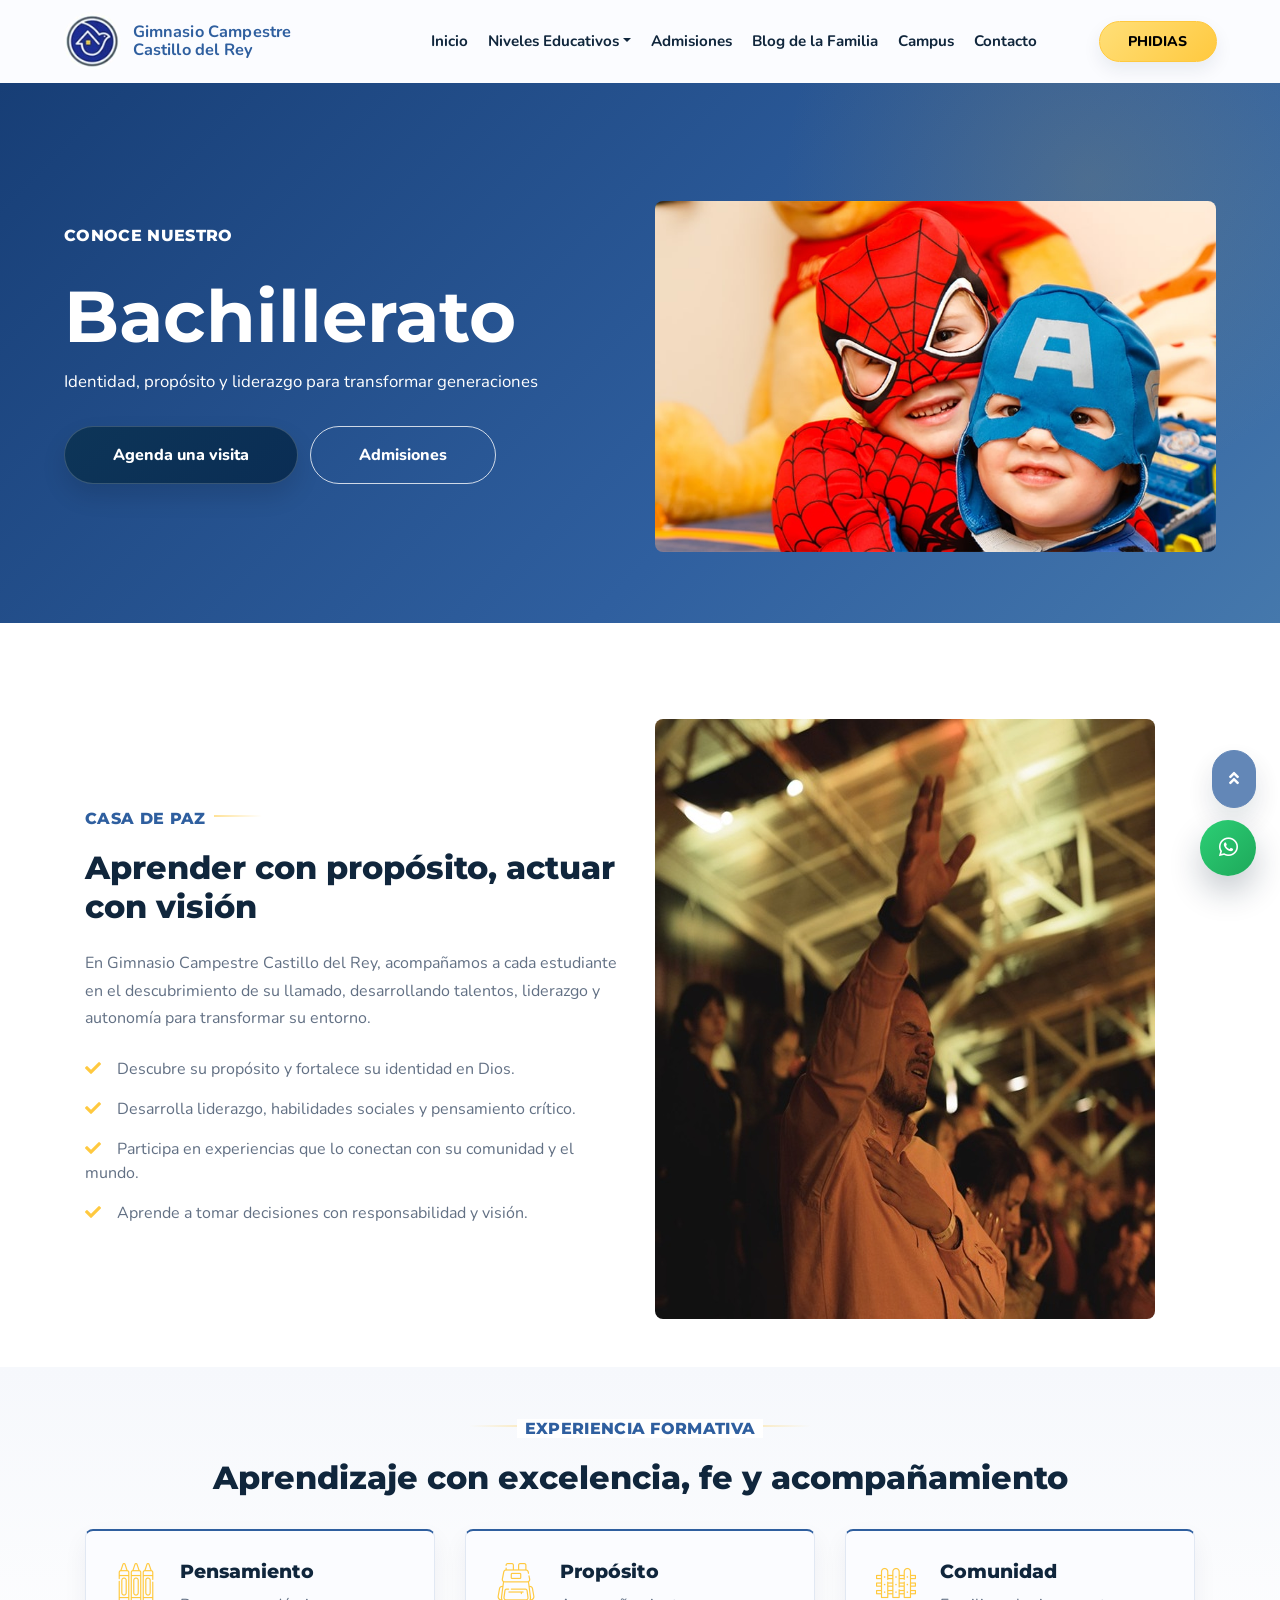
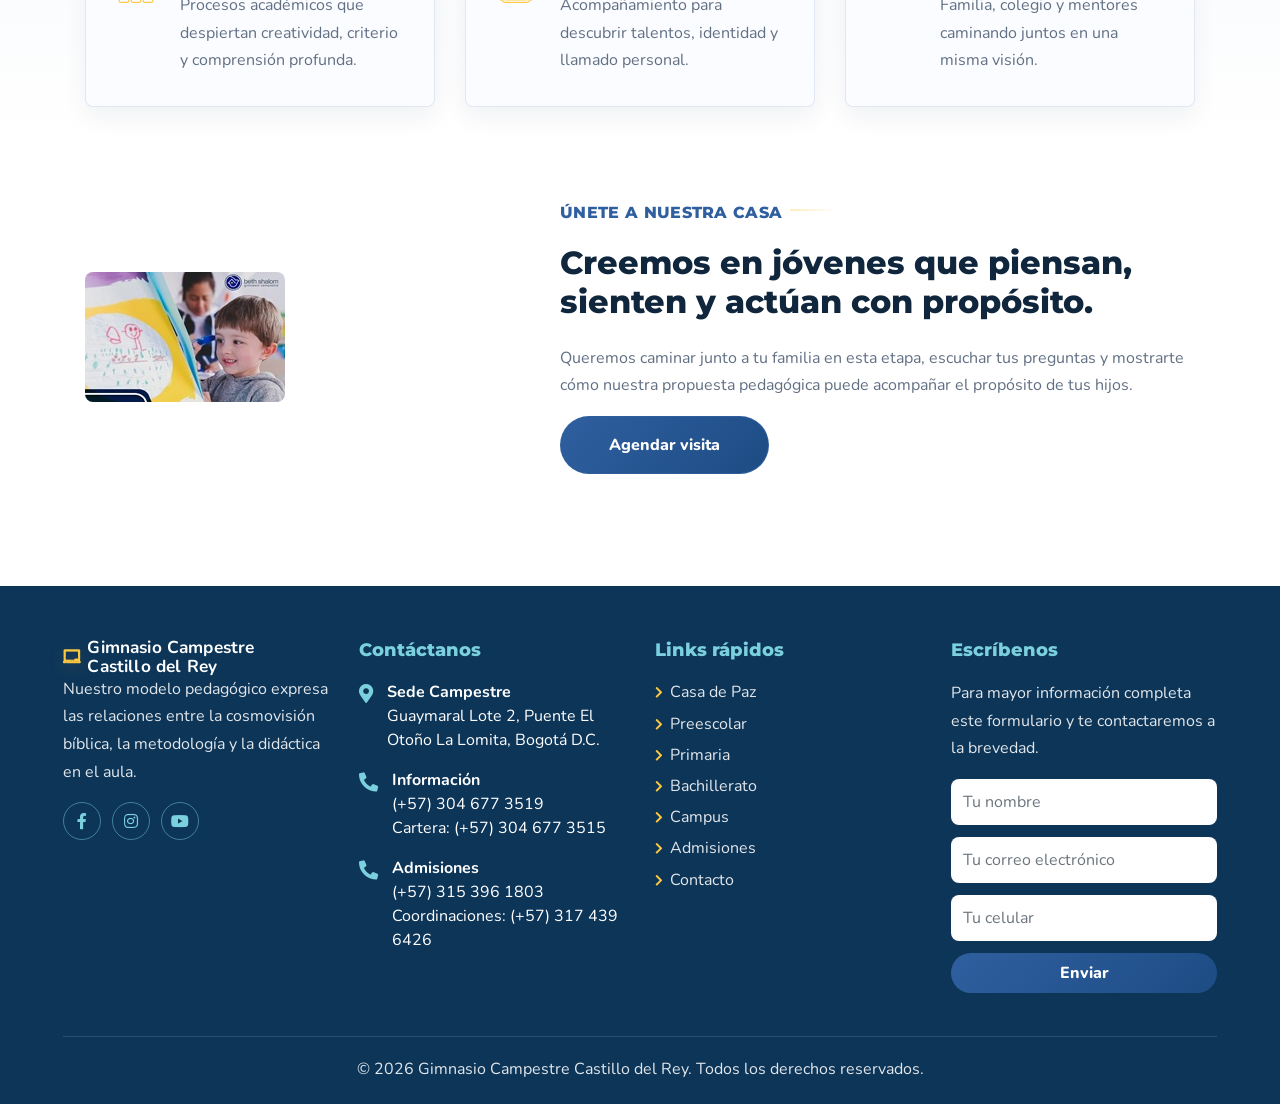
<file: bachillerato.html>
<!DOCTYPE html>
<html lang="es">

<head>
    <meta charset="utf-8">
    <title>Bachillerato | Gimnasio Campestre Castillo del Rey</title>
    <meta content="width=device-width, initial-scale=1.0" name="viewport">
    <meta content="Bachillerato Gimnasio Campestre Castillo del Rey, colegio cristiano, Casa de Paz, educación campestre" name="keywords">
    <meta content="Bachillerato en Gimnasio Campestre Castillo del Rey: identidad, propósito y liderazgo para transformar generaciones." name="description">
    <link rel="preconnect" href="https://fonts.gstatic.com">
    <link href="https://fonts.googleapis.com/css2?family=Montserrat:wght@500;600;700;800&family=Nunito:wght@400;600;700&display=swap" rel="stylesheet">
    <link href="https://cdnjs.cloudflare.com/ajax/libs/font-awesome/5.10.0/css/all.min.css" rel="stylesheet">
    <link href="lib/flaticon/font/flaticon.css" rel="stylesheet">
    <link href="lib/owlcarousel/assets/owl.carousel.min.css" rel="stylesheet">
    <link href="lib/lightbox/css/lightbox.min.css" rel="stylesheet">
    <link href="css/style.css" rel="stylesheet">
    <link href="css/castillo-del-rey.css" rel="stylesheet">
</head>

<body>
    <div class="container-fluid bg-light position-relative shadow">
        <nav class="navbar navbar-expand-lg bg-light navbar-light py-3 py-lg-0 px-0 px-lg-5">
            <a href="index.html" class="navbar-brand font-weight-bold text-secondary"><img src="img/logo_3.jpg" alt="Logo Gimnasio Campestre Castillo del Rey" class="navbar-logo"><span class="text-primary">Gimnasio Campestre Castillo del Rey</span></a>
            <button type="button" class="navbar-toggler" data-toggle="collapse" data-target="#navbarCollapse" aria-label="Abrir navegación"><span class="navbar-toggler-icon"></span></button>
            <div class="collapse navbar-collapse justify-content-between" id="navbarCollapse">
                <div class="navbar-nav font-weight-bold mx-auto py-0">
                    <a href="index.html" class="nav-item nav-link">Inicio</a>
                    <div class="nav-item dropdown">
                        <a href="about.html" class="nav-link dropdown-toggle" data-toggle="dropdown">Niveles Educativos</a>
                        <div class="dropdown-menu rounded-0 m-0">
                            <a href="about.html" class="dropdown-item">Modelo educativo</a>
                            <a href="preescolar.html" class="dropdown-item">Preescolar</a>
                            <a href="primaria.html" class="dropdown-item">Primaria</a>
                            <a href="bachillerato.html" class="dropdown-item">Bachillerato</a>
                        </div>
                    </div>
                    <a href="team.html" class="nav-item nav-link">Admisiones</a>
                    <a href="blog.html" class="nav-item nav-link">Blog de la Familia</a>
                    <a href="campus.html" class="nav-item nav-link">Campus</a>
                    <a href="contact.html" class="nav-item nav-link">Contacto</a>
                </div>
                <a href="https://bethshalom.phidias.co/" target="_blank" rel="noopener" class="btn btn-primary px-4">PHIDIAS</a>
            </div>
        </nav>
    </div>

    <main>
        <header class="container-fluid bg-primary px-0 px-md-5 mb-5 hero-section">
            <div class="row align-items-center px-3">
                <div class="col-lg-6 text-center text-lg-left">
                    <p class="hero-eyebrow text-white mb-4 mt-5 mt-lg-0">Conoce nuestro</p>
                    <h1 class="display-3 font-weight-bold text-white">Bachillerato</h1>
                    <p class="text-white mb-4 hero-copy">Identidad, propósito y liderazgo para transformar generaciones</p>
                    <div class="hero-actions">
                        <a href="https://wa.link/nwvyu7" target="_blank" rel="noopener" class="btn btn-secondary mt-1 py-3 px-5">Agenda una visita</a>
                        <a href="team.html" class="btn btn-outline-light mt-1 py-3 px-5">Admisiones</a>
                    </div>
                </div>
                <div class="col-lg-6 text-center text-lg-right">
                    <img class="img-fluid mt-5 rounded" src="img/detail.jpg" alt="Imagen de referencia para Bachillerato Gimnasio Campestre Castillo del Rey">
                </div>
            </div>
        </header>

        <section class="container-fluid py-5" aria-labelledby="intro-title">
            <div class="container">
                <div class="row align-items-center">
                    <div class="col-lg-6 mb-5 mb-lg-0">
                        <p class="section-title pr-5"><span class="pr-2">Casa de Paz</span></p>
                        <h2 id="intro-title" class="mb-4">Aprender con propósito, actuar con visión</h2>
                        <p>En Gimnasio Campestre Castillo del Rey, acompañamos a cada estudiante en el descubrimiento de su llamado, desarrollando talentos, liderazgo y autonomía para transformar su entorno.</p>
                        <ul class="list-inline m-0">
                                <li class='py-2'><i class='fa fa-check text-primary mr-3'></i>Descubre su propósito y fortalece su identidad en Dios.</li>
                                <li class='py-2'><i class='fa fa-check text-primary mr-3'></i>Desarrolla liderazgo, habilidades sociales y pensamiento crítico.</li>
                                <li class='py-2'><i class='fa fa-check text-primary mr-3'></i>Participa en experiencias que lo conectan con su comunidad y el mundo.</li>
                                <li class='py-2'><i class='fa fa-check text-primary mr-3'></i>Aprende a tomar decisiones con responsabilidad y visión.</li>
                        </ul>
                    </div>
                    <div class="col-lg-6">
                        <img class="img-fluid rounded" src="img/about-1.jpg" alt="Ambiente educativo de referencia para Bachillerato">
                    </div>
                </div>
            </div>
        </section>

        <section class="container-fluid pt-5 admission-band" aria-labelledby="experiencia-title">
            <div class="container pb-3">
                <div class="text-center pb-2">
                    <p class="section-title px-5"><span class="px-2">Experiencia formativa</span></p>
                    <h2 id="experiencia-title" class="mb-4">Aprendizaje con excelencia, fe y acompañamiento</h2>
                </div>
                <div class="row">
                    <div class="col-lg-4 col-md-6 pb-1"><div class="d-flex bg-light shadow-sm border-top rounded mb-4 feature-card"><i class="flaticon-030-crayons h1 font-weight-normal text-primary mb-3"></i><div class="pl-4"><h3 class="h4">Pensamiento</h3><p class="m-0">Procesos académicos que despiertan creatividad, criterio y comprensión profunda.</p></div></div></div>
                    <div class="col-lg-4 col-md-6 pb-1"><div class="d-flex bg-light shadow-sm border-top rounded mb-4 feature-card"><i class="flaticon-047-backpack h1 font-weight-normal text-primary mb-3"></i><div class="pl-4"><h3 class="h4">Propósito</h3><p class="m-0">Acompañamiento para descubrir talentos, identidad y llamado personal.</p></div></div></div>
                    <div class="col-lg-4 col-md-6 pb-1"><div class="d-flex bg-light shadow-sm border-top rounded mb-4 feature-card"><i class="flaticon-050-fence h1 font-weight-normal text-primary mb-3"></i><div class="pl-4"><h3 class="h4">Comunidad</h3><p class="m-0">Familia, colegio y mentores caminando juntos en una misma visión.</p></div></div></div>
                </div>
            </div>
        </section>

        <section class="container-fluid py-5">
            <div class="container">
                <div class="row align-items-center">
                    <div class="col-lg-5 mb-5 mb-lg-0"><img class="img-fluid rounded" src="img/about-2.jpg" alt="Imagen de referencia para acompañamiento en Bachillerato"></div>
                    <div class="col-lg-7">
                        <p class="section-title pr-5"><span class="pr-2">Únete a nuestra Casa</span></p>
                        <h2 class="mb-4">Creemos en jóvenes que piensan, sienten y actúan con propósito.</h2>
                        <p>Queremos caminar junto a tu familia en esta etapa, escuchar tus preguntas y mostrarte cómo nuestra propuesta pedagógica puede acompañar el propósito de tus hijos.</p>
                        <a href="https://wa.link/nwvyu7" target="_blank" rel="noopener" class="btn btn-primary py-3 px-5">Agendar visita</a>
                    </div>
                </div>
            </div>
        </section>
    </main>
    <footer class="site-footer text-white px-sm-3 px-md-5">
        <div class="container-fluid">
            <div class="row">
                <div class="col-lg-3 col-md-6 mb-4">
                    <a href="index.html" class="navbar-brand footer-brand font-weight-bold text-primary m-0 p-0"><i class="flaticon-014-blackboard"></i><span>Gimnasio Campestre Castillo del Rey</span></a>
                    <p>Nuestro modelo pedagógico expresa las relaciones entre la cosmovisión bíblica, la metodología y la didáctica en el aula.</p>
                    <div class="footer-social mt-3">
                        <a href="https://www.facebook.com/www.bethshalom.co" target="_blank" rel="noopener" aria-label="Facebook"><i class="fab fa-facebook-f"></i></a>
                        <a href="https://www.instagram.com/bethshalomgc/" target="_blank" rel="noopener" aria-label="Instagram"><i class="fab fa-instagram"></i></a>
                        <a href="https://www.youtube.com/@letsworshipthelord-bethsha5524" target="_blank" rel="noopener" aria-label="YouTube"><i class="fab fa-youtube"></i></a>
                    </div>
                </div>
                <div class="col-lg-3 col-md-6 mb-4">
                    <h3>Contáctanos</h3>
                    <div class="footer-contact-item"><i class="fa fa-map-marker-alt"></i><div><strong>Sede Campestre</strong><br>Guaymaral Lote 2, Puente El Otoño La Lomita, Bogotá D.C.</div></div>
                    <div class="footer-contact-item"><i class="fa fa-phone-alt"></i><div><strong>Información</strong><br>(+57) 304 677 3519<br>Cartera: (+57) 304 677 3515</div></div>
                    <div class="footer-contact-item"><i class="fa fa-phone-alt"></i><div><strong>Admisiones</strong><br>(+57) 315 396 1803<br>Coordinaciones: (+57) 317 439 6426</div></div>
                </div>
                <div class="col-lg-3 col-md-6 mb-4">
                    <h3>Links rápidos</h3>
                    <div class="footer-links">                        
                        <a href="about.html"><i class="fa fa-chevron-right"></i>Casa de Paz</a>
                        <a href="preescolar.html"><i class="fa fa-chevron-right"></i>Preescolar</a>
                        <a href="primaria.html"><i class="fa fa-chevron-right"></i>Primaria</a>                
                        <a href="bachillerato.html"><i class="fa fa-chevron-right"></i>Bachillerato</a>
                        <a href="campus.html"><i class="fa fa-chevron-right"></i>Campus</a>
                        <a href="team.html"><i class="fa fa-chevron-right"></i>Admisiones</a>                    
                        <a href="contact.html"><i class="fa fa-chevron-right"></i>Contacto</a>
                    </div>
                </div>
                <div class="col-lg-3 col-md-6 mb-4">
                    <h3>Escríbenos</h3>
                    <p>Para mayor información completa este formulario y te contactaremos a la brevedad.</p>
                    <form class="footer-form">
                        <label class="sr-only" for="footer-name">Tu nombre</label>
                        <input id="footer-name" type="text" class="form-control" placeholder="Tu nombre">
                        <label class="sr-only" for="footer-email">Tu correo electrónico</label>
                        <input id="footer-email" type="email" class="form-control" placeholder="Tu correo electrónico">
                        <label class="sr-only" for="footer-phone">Tu celular</label>
                        <input id="footer-phone" type="tel" class="form-control" placeholder="Tu celular" autocomplete="tel" inputmode="tel">
                        <button class="btn btn-primary btn-block border-0 py-2" type="submit">Enviar</button>
                    </form>
                </div>
            </div>
            <div class="footer-bottom">
                <p class="m-0 text-center">&copy; 2026 Gimnasio Campestre Castillo del Rey. Todos los derechos reservados.</p>
            </div>
        </div>
    </footer>

    <a href="https://wa.link/nwvyu7" class="whatsapp-float" target="_blank" rel="noopener" aria-label="Escribir por WhatsApp"><i class="fab fa-whatsapp"></i></a>
    <a href="#" class="btn btn-primary p-3 back-to-top" aria-label="Volver arriba"><i class="fa fa-angle-double-up"></i></a>
    <script src="https://code.jquery.com/jquery-3.4.1.min.js"></script>
    <script src="https://stackpath.bootstrapcdn.com/bootstrap/4.4.1/js/bootstrap.bundle.min.js"></script>
    <script src="lib/easing/easing.min.js"></script>
    <script src="lib/owlcarousel/owl.carousel.min.js"></script>
    <script src="lib/isotope/isotope.pkgd.min.js"></script>
    <script src="lib/lightbox/js/lightbox.min.js"></script>
    <script src="mail/jqBootstrapValidation.min.js"></script>
    <script src="mail/contact.js"></script>
    <script src="js/main.js?v=20260516"></script>
</body>

</html>
</file>
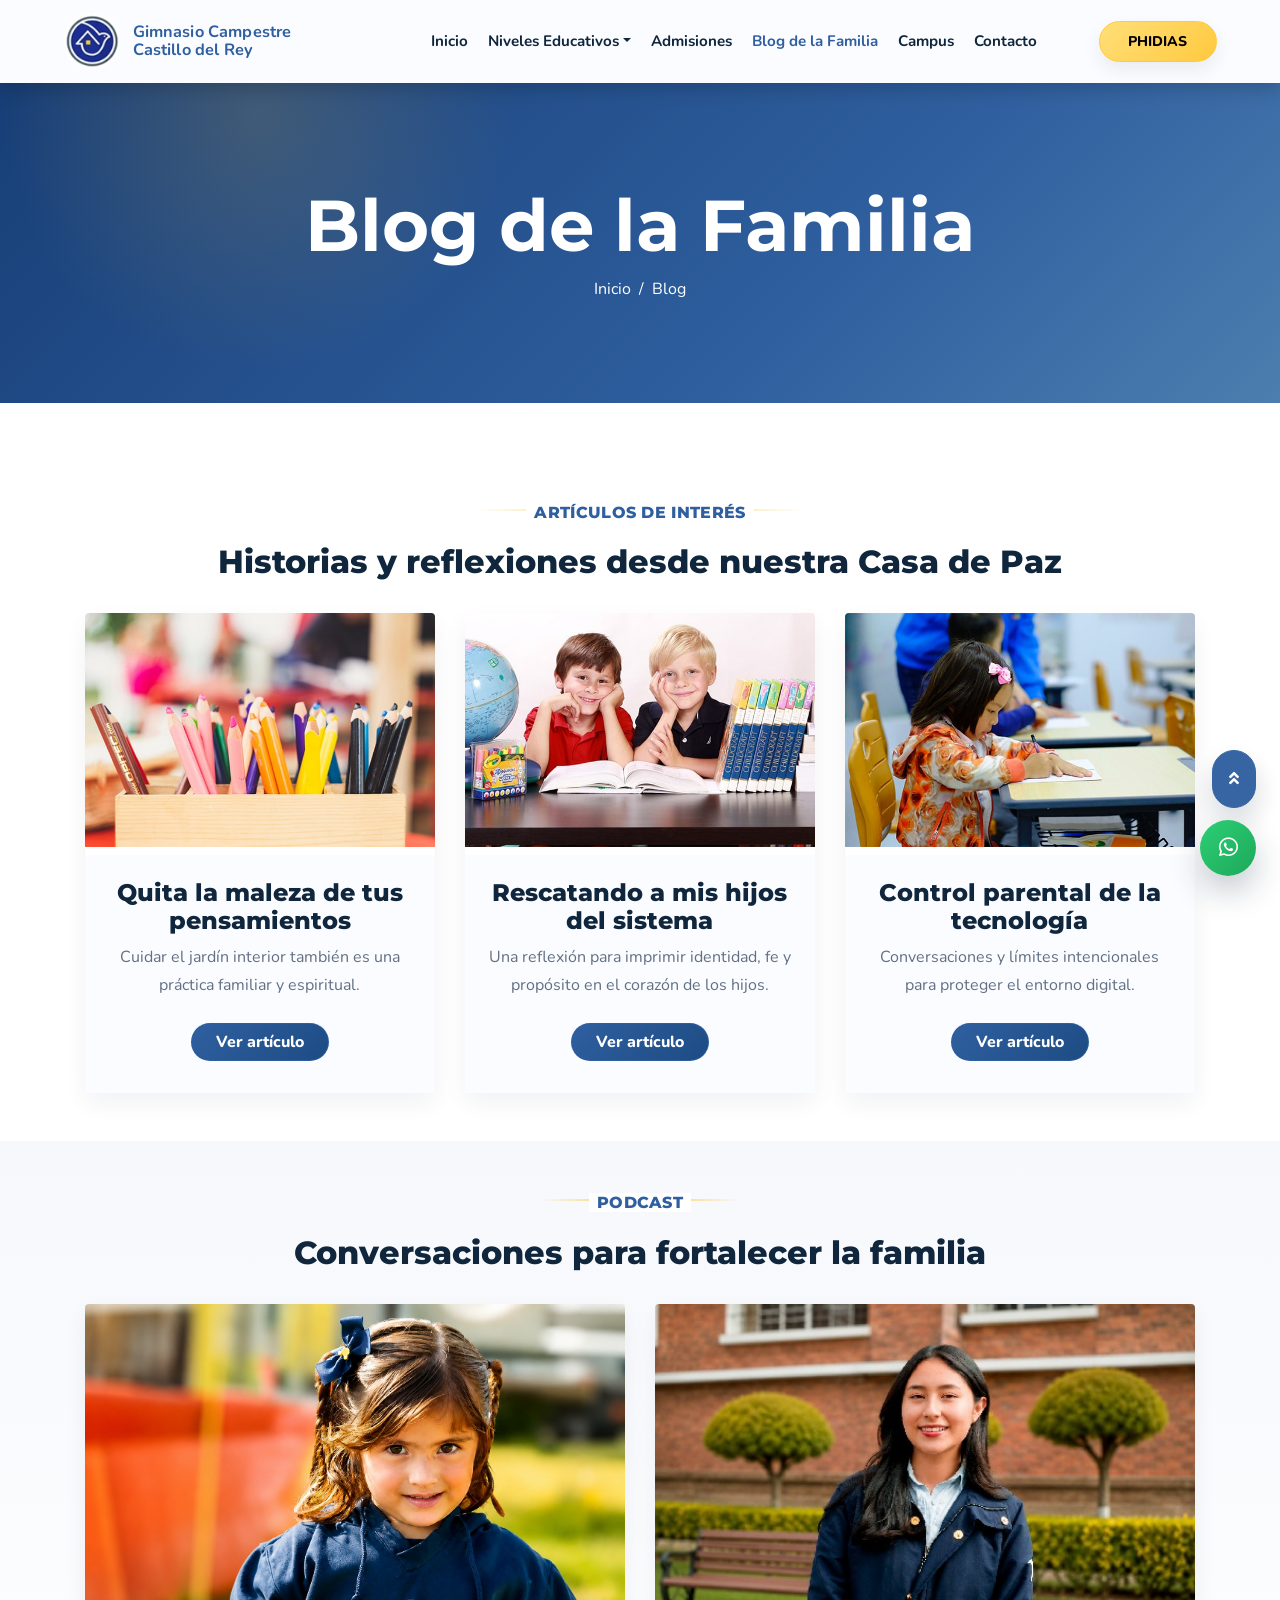
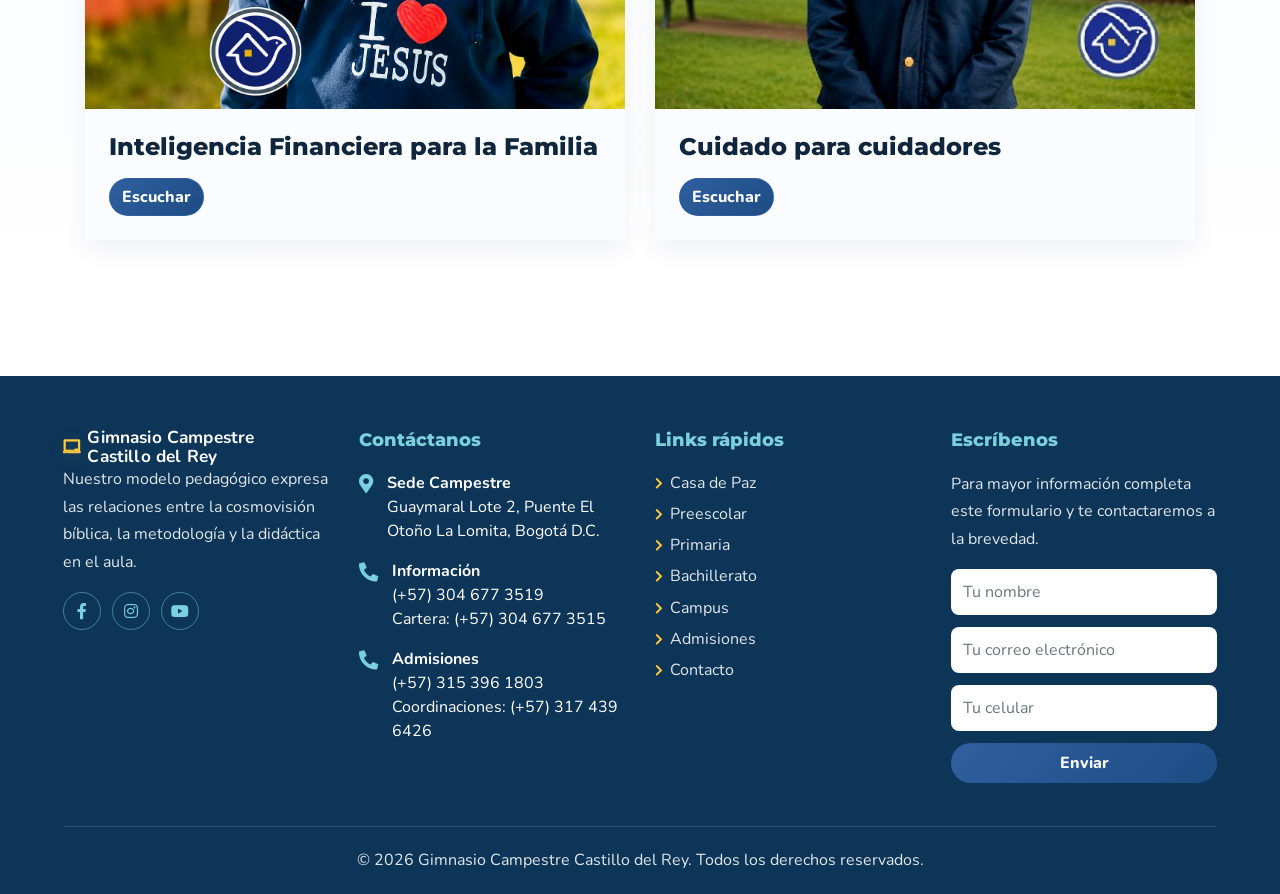
<file: blog.html>
<!DOCTYPE html>
<html lang="es">

<head>
    <meta charset="utf-8">
    <title>Blog de la Familia | Gimnasio Campestre Castillo del Rey</title>
    <meta content="width=device-width, initial-scale=1.0" name="viewport">
    <meta content="blog familia, Gimnasio Campestre Castillo del Rey, crianza cristiana, talleres familiares" name="keywords">
    <meta content="Historias, reflexiones y talleres de valor desde la Casa de Paz Gimnasio Campestre Castillo del Rey." name="description">
    <link rel="preconnect" href="https://fonts.gstatic.com">
    <link href="https://fonts.googleapis.com/css2?family=Montserrat:wght@500;600;700;800&family=Nunito:wght@400;600;700&display=swap" rel="stylesheet">
    <link href="https://cdnjs.cloudflare.com/ajax/libs/font-awesome/5.10.0/css/all.min.css" rel="stylesheet">
    <link href="lib/flaticon/font/flaticon.css" rel="stylesheet">
    <link href="lib/owlcarousel/assets/owl.carousel.min.css" rel="stylesheet">
    <link href="lib/lightbox/css/lightbox.min.css" rel="stylesheet">
    <link href="css/style.css" rel="stylesheet">
    <link href="css/castillo-del-rey.css" rel="stylesheet">
</head>

<body>
    <div class="container-fluid bg-light position-relative shadow">
        <nav class="navbar navbar-expand-lg bg-light navbar-light py-3 py-lg-0 px-0 px-lg-5">
            <a href="index.html" class="navbar-brand font-weight-bold text-secondary"><img src="img/logo_3.jpg" alt="Logo Gimnasio Campestre Castillo del Rey" class="navbar-logo"><span class="text-primary">Gimnasio Campestre Castillo del Rey</span></a>
            <button type="button" class="navbar-toggler" data-toggle="collapse" data-target="#navbarCollapse" aria-label="Abrir navegación"><span class="navbar-toggler-icon"></span></button>
            <div class="collapse navbar-collapse justify-content-between" id="navbarCollapse">
                <div class="navbar-nav font-weight-bold mx-auto py-0">
                    <a href="index.html" class="nav-item nav-link">Inicio</a>
                    <div class="nav-item dropdown">
                        <a href="about.html" class="nav-link dropdown-toggle" data-toggle="dropdown">Niveles Educativos</a>
                        <div class="dropdown-menu rounded-0 m-0">
                            <a href="about.html" class="dropdown-item">Modelo educativo</a>
                            <a href="preescolar.html" class="dropdown-item">Preescolar</a>
                            <a href="primaria.html" class="dropdown-item">Primaria</a>
                            <a href="bachillerato.html" class="dropdown-item">Bachillerato</a>
                        </div>
                    </div>
                    <a href="team.html" class="nav-item nav-link">Admisiones</a>
                    <a href="blog.html" class="nav-item nav-link active">Blog de la Familia</a>
                    <a href="campus.html" class="nav-item nav-link">Campus</a>
                    <a href="contact.html" class="nav-item nav-link">Contacto</a>
                </div>
                <a href="https://bethshalom.phidias.co/" target="_blank" rel="noopener" class="btn btn-primary px-4">PHIDIAS</a>
            </div>
        </nav>
    </div>

    <main>
        <header class="container-fluid bg-primary mb-5 page-header">
            <div class="d-flex flex-column align-items-center justify-content-center" style="min-height: 320px">
                <h1 class="display-3 font-weight-bold text-white">Blog de la Familia</h1>
                <div class="d-inline-flex text-white"><p class="m-0"><a class="text-white" href="index.html">Inicio</a></p><p class="m-0 px-2">/</p><p class="m-0">Blog</p></div>
            </div>
        </header>

        <section class="container-fluid pt-5" aria-labelledby="articulos-title">
            <div class="container">
                <div class="text-center pb-2">
                    <p class="section-title px-5"><span class="px-2">Artículos de interés</span></p>
                    <h2 id="articulos-title" class="mb-4">Historias y reflexiones desde nuestra Casa de Paz</h2>
                </div>
                <div class="row pb-3">
                    <div class="col-lg-4 mb-4"><article class="card border-0 shadow-sm mb-2"><img class="card-img-top mb-2" src="img/blog-1.jpg" alt="Imagen de referencia para artículo Quita la maleza de tus pensamientos"><div class="card-body bg-light text-center p-4"><h3 class="h4">Quita la maleza de tus pensamientos</h3><p>Cuidar el jardín interior también es una práctica familiar y espiritual.</p><a href="single.html" class="btn btn-primary px-4 mx-auto my-2">Ver artículo</a></div></article></div>
                    <div class="col-lg-4 mb-4"><article class="card border-0 shadow-sm mb-2"><img class="card-img-top mb-2" src="img/blog-2.jpg" alt="Imagen de referencia para artículo Rescatando a mis hijos del sistema"><div class="card-body bg-light text-center p-4"><h3 class="h4">Rescatando a mis hijos del sistema</h3><p>Una reflexión para imprimir identidad, fe y propósito en el corazón de los hijos.</p><a href="single.html" class="btn btn-primary px-4 mx-auto my-2">Ver artículo</a></div></article></div>
                    <div class="col-lg-4 mb-4"><article class="card border-0 shadow-sm mb-2"><img class="card-img-top mb-2" src="img/blog-3.jpg" alt="Imagen de referencia para artículo Control parental de la tecnología"><div class="card-body bg-light text-center p-4"><h3 class="h4">Control parental de la tecnología</h3><p>Conversaciones y límites intencionales para proteger el entorno digital.</p><a href="single.html" class="btn btn-primary px-4 mx-auto my-2">Ver artículo</a></div></article></div>
                </div>
            </div>
        </section>

        <section class="container-fluid py-5 admission-band" aria-labelledby="podcast-title">
            <div class="container">
                <div class="text-center pb-2">
                    <p class="section-title px-5"><span class="px-2">Podcast</span></p>
                    <h2 id="podcast-title" class="mb-4">Conversaciones para fortalecer la familia</h2>
                </div>
                <div class="row">
                    <div class="col-lg-6 mb-4"><div class="card border-0 shadow-sm"><img class="card-img-top" src="img/class-1.jpg" alt="Imagen de referencia para podcast Inteligencia Financiera para la Familia"><div class="card-body bg-light p-4"><h3 class="h4">Inteligencia Financiera para la Familia</h3><a class="btn btn-primary mt-2" href="single.html">Escuchar</a></div></div></div>
                    <div class="col-lg-6 mb-4"><div class="card border-0 shadow-sm"><img class="card-img-top" src="img/class-3.jpg" alt="Imagen de referencia para podcast Cuidado para cuidadores"><div class="card-body bg-light p-4"><h3 class="h4">Cuidado para cuidadores</h3><a class="btn btn-primary mt-2" href="single.html">Escuchar</a></div></div></div>
                </div>
            </div>
        </section>
    </main>
    <footer class="site-footer text-white px-sm-3 px-md-5">
        <div class="container-fluid">
            <div class="row">
                <div class="col-lg-3 col-md-6 mb-4">
                    <a href="index.html" class="navbar-brand footer-brand font-weight-bold text-primary m-0 p-0"><i class="flaticon-014-blackboard"></i><span>Gimnasio Campestre Castillo del Rey</span></a>
                    <p>Nuestro modelo pedagógico expresa las relaciones entre la cosmovisión bíblica, la metodología y la didáctica en el aula.</p>
                    <div class="footer-social mt-3">
                        <a href="https://www.facebook.com/www.bethshalom.co" target="_blank" rel="noopener" aria-label="Facebook"><i class="fab fa-facebook-f"></i></a>
                        <a href="https://www.instagram.com/bethshalomgc/" target="_blank" rel="noopener" aria-label="Instagram"><i class="fab fa-instagram"></i></a>
                        <a href="https://www.youtube.com/@letsworshipthelord-bethsha5524" target="_blank" rel="noopener" aria-label="YouTube"><i class="fab fa-youtube"></i></a>
                    </div>
                </div>
                <div class="col-lg-3 col-md-6 mb-4">
                    <h3>Contáctanos</h3>
                    <div class="footer-contact-item"><i class="fa fa-map-marker-alt"></i><div><strong>Sede Campestre</strong><br>Guaymaral Lote 2, Puente El Otoño La Lomita, Bogotá D.C.</div></div>
                    <div class="footer-contact-item"><i class="fa fa-phone-alt"></i><div><strong>Información</strong><br>(+57) 304 677 3519<br>Cartera: (+57) 304 677 3515</div></div>
                    <div class="footer-contact-item"><i class="fa fa-phone-alt"></i><div><strong>Admisiones</strong><br>(+57) 315 396 1803<br>Coordinaciones: (+57) 317 439 6426</div></div>
                </div>
                <div class="col-lg-3 col-md-6 mb-4">
                    <h3>Links rápidos</h3>
                    <div class="footer-links">                        
                        <a href="about.html"><i class="fa fa-chevron-right"></i>Casa de Paz</a>
                        <a href="preescolar.html"><i class="fa fa-chevron-right"></i>Preescolar</a>
                        <a href="primaria.html"><i class="fa fa-chevron-right"></i>Primaria</a>                
                        <a href="bachillerato.html"><i class="fa fa-chevron-right"></i>Bachillerato</a>
                        <a href="campus.html"><i class="fa fa-chevron-right"></i>Campus</a>
                        <a href="team.html"><i class="fa fa-chevron-right"></i>Admisiones</a>                    
                        <a href="contact.html"><i class="fa fa-chevron-right"></i>Contacto</a>
                    </div>
                </div>
                <div class="col-lg-3 col-md-6 mb-4">
                    <h3>Escríbenos</h3>
                    <p>Para mayor información completa este formulario y te contactaremos a la brevedad.</p>
                    <form class="footer-form">
                        <label class="sr-only" for="footer-name">Tu nombre</label>
                        <input id="footer-name" type="text" class="form-control" placeholder="Tu nombre">
                        <label class="sr-only" for="footer-email">Tu correo electrónico</label>
                        <input id="footer-email" type="email" class="form-control" placeholder="Tu correo electrónico">
                        <label class="sr-only" for="footer-phone">Tu celular</label>
                        <input id="footer-phone" type="tel" class="form-control" placeholder="Tu celular" autocomplete="tel" inputmode="tel">
                        <button class="btn btn-primary btn-block border-0 py-2" type="submit">Enviar</button>
                    </form>
                </div>
            </div>
            <div class="footer-bottom">
                <p class="m-0 text-center">&copy; 2026 Gimnasio Campestre Castillo del Rey. Todos los derechos reservados.</p>
            </div>
        </div>
    </footer>

    <a href="https://wa.link/nwvyu7" class="whatsapp-float" target="_blank" rel="noopener" aria-label="Escribir por WhatsApp"><i class="fab fa-whatsapp"></i></a>
    <a href="#" class="btn btn-primary p-3 back-to-top" aria-label="Volver arriba"><i class="fa fa-angle-double-up"></i></a>
    <script src="https://code.jquery.com/jquery-3.4.1.min.js"></script>
    <script src="https://stackpath.bootstrapcdn.com/bootstrap/4.4.1/js/bootstrap.bundle.min.js"></script>
    <script src="lib/easing/easing.min.js"></script>
    <script src="lib/owlcarousel/owl.carousel.min.js"></script>
    <script src="lib/isotope/isotope.pkgd.min.js"></script>
    <script src="lib/lightbox/js/lightbox.min.js"></script>
    <script src="js/main.js?v=20260516"></script>
</body>
</html>
</file>
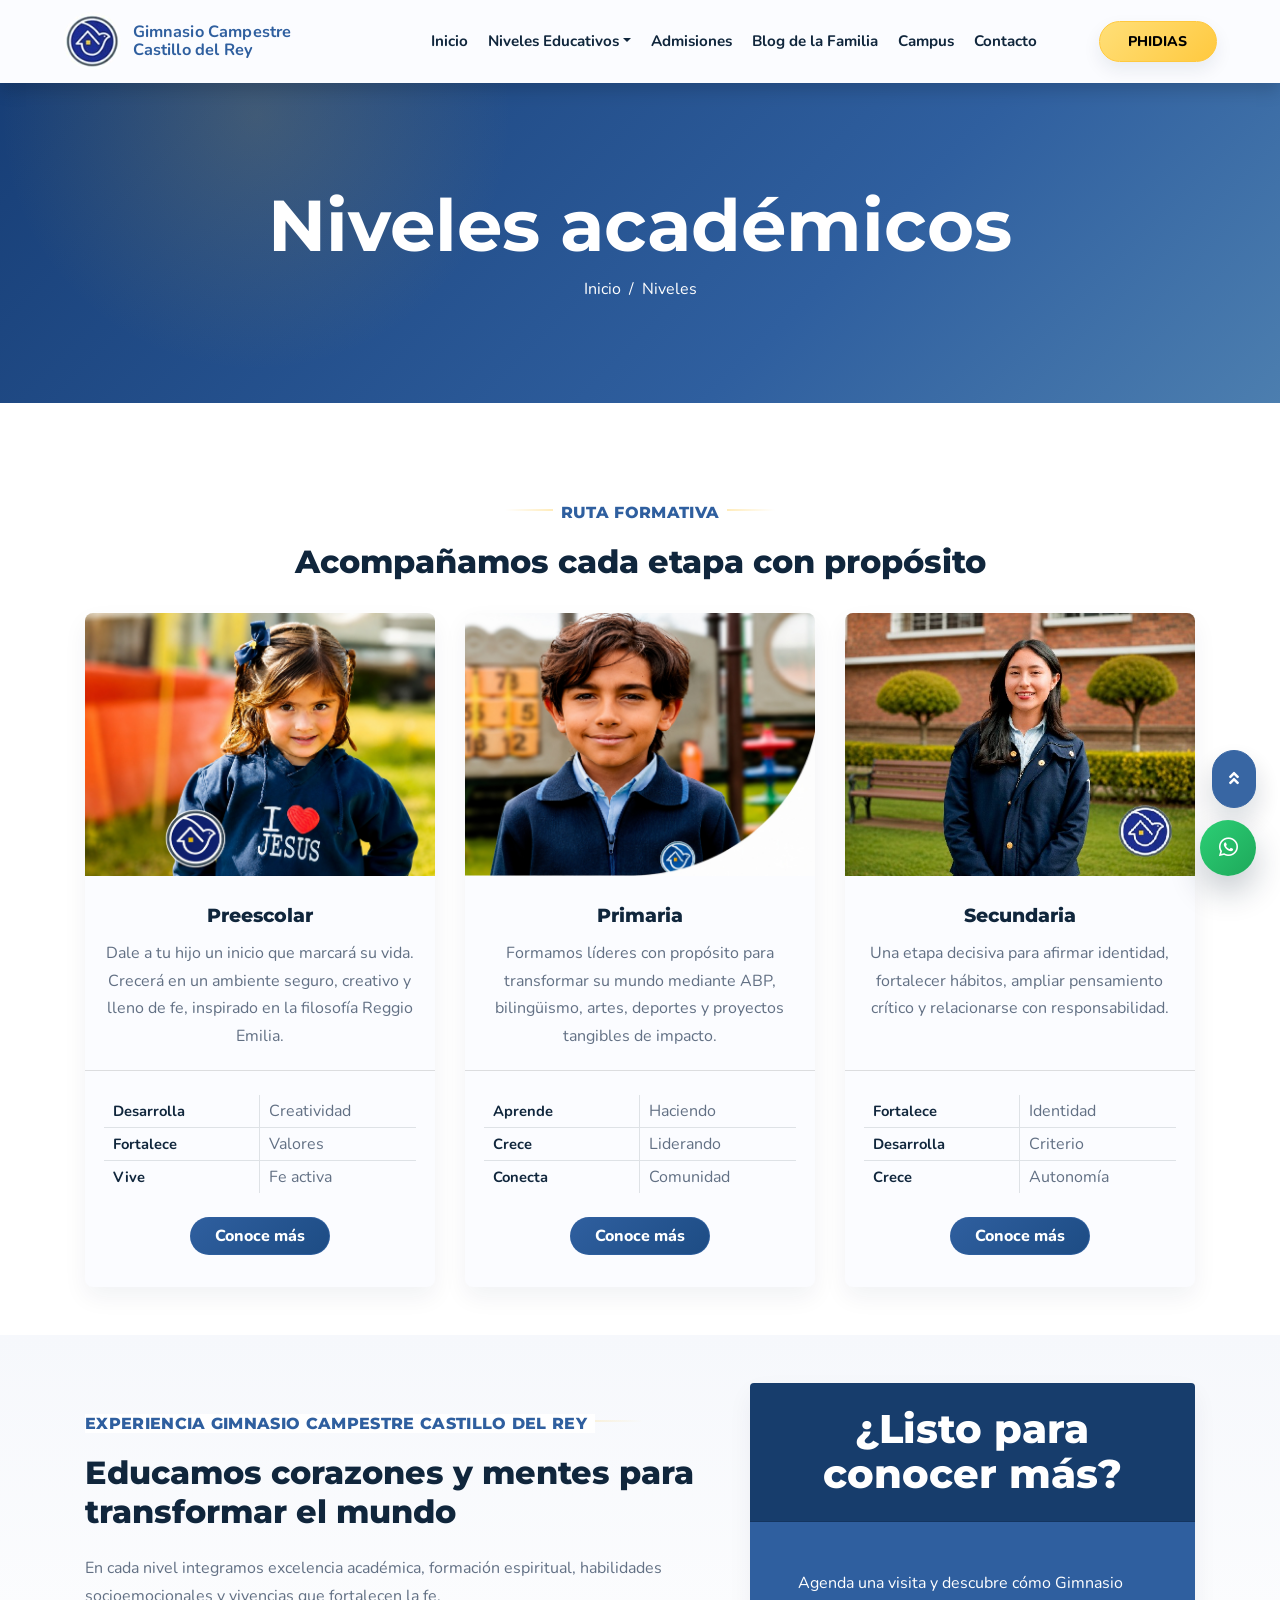
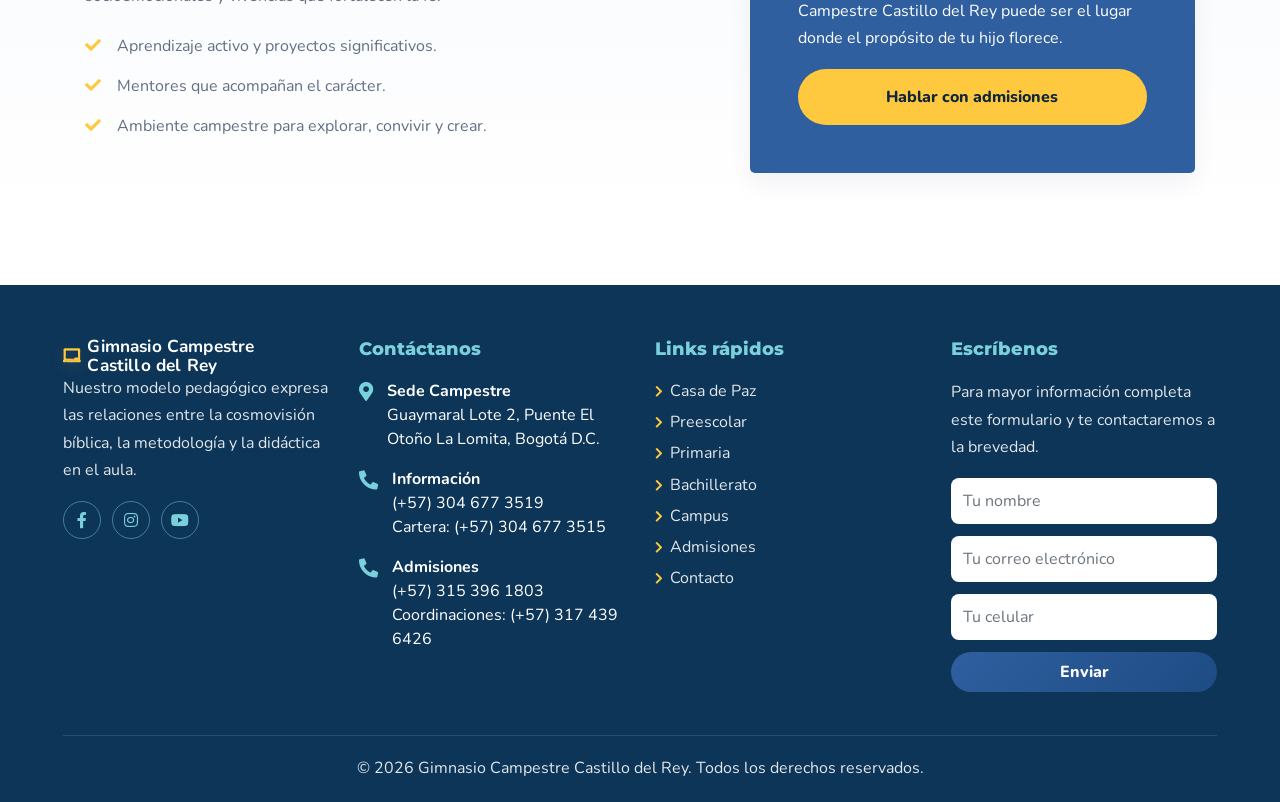
<file: class.html>
<!DOCTYPE html>
<html lang="es">

<head>
    <meta charset="utf-8">
    <title>Niveles Académicos | Gimnasio Campestre Castillo del Rey</title>
    <meta content="width=device-width, initial-scale=1.0" name="viewport">
    <meta content="preescolar Gimnasio Campestre Castillo del Rey, primaria Gimnasio Campestre Castillo del Rey, bachillerato Gimnasio Campestre Castillo del Rey" name="keywords">
    <meta content="Conoce los niveles de Preescolar, Primaria, Secundaria y Bachillerato del Gimnasio Campestre Castillo del Rey." name="description">
    <link rel="preconnect" href="https://fonts.gstatic.com">
    <link href="https://fonts.googleapis.com/css2?family=Montserrat:wght@500;600;700;800&family=Nunito:wght@400;600;700&display=swap" rel="stylesheet">
    <link href="https://cdnjs.cloudflare.com/ajax/libs/font-awesome/5.10.0/css/all.min.css" rel="stylesheet">
    <link href="lib/flaticon/font/flaticon.css" rel="stylesheet">
    <link href="lib/owlcarousel/assets/owl.carousel.min.css" rel="stylesheet">
    <link href="lib/lightbox/css/lightbox.min.css" rel="stylesheet">
    <link href="css/style.css" rel="stylesheet">
    <link href="css/castillo-del-rey.css" rel="stylesheet">
</head>

<body>
    <div class="container-fluid bg-light position-relative shadow">
        <nav class="navbar navbar-expand-lg bg-light navbar-light py-3 py-lg-0 px-0 px-lg-5">
            <a href="index.html" class="navbar-brand font-weight-bold text-secondary"><img src="img/logo_3.jpg" alt="Logo Gimnasio Campestre Castillo del Rey" class="navbar-logo"><span class="text-primary">Gimnasio Campestre Castillo del Rey</span></a>
            <button type="button" class="navbar-toggler" data-toggle="collapse" data-target="#navbarCollapse" aria-label="Abrir navegación"><span class="navbar-toggler-icon"></span></button>
            <div class="collapse navbar-collapse justify-content-between" id="navbarCollapse">
                <div class="navbar-nav font-weight-bold mx-auto py-0">
                    <a href="index.html" class="nav-item nav-link">Inicio</a>
                    <div class="nav-item dropdown">
                        <a href="about.html" class="nav-link dropdown-toggle" data-toggle="dropdown">Niveles Educativos</a>
                        <div class="dropdown-menu rounded-0 m-0">
                            <a href="about.html" class="dropdown-item">Modelo educativo</a>
                            <a href="preescolar.html" class="dropdown-item">Preescolar</a>
                            <a href="primaria.html" class="dropdown-item">Primaria</a>
                            <a href="bachillerato.html" class="dropdown-item">Bachillerato</a>
                        </div>
                    </div>
                    <a href="team.html" class="nav-item nav-link">Admisiones</a>
                    <a href="blog.html" class="nav-item nav-link">Blog de la Familia</a>
                    <a href="campus.html" class="nav-item nav-link">Campus</a>
                    <a href="contact.html" class="nav-item nav-link">Contacto</a>
                </div>
                <a href="https://bethshalom.phidias.co/" target="_blank" rel="noopener" class="btn btn-primary px-4">PHIDIAS</a>
            </div>
        </nav>
    </div>

    <main>
        <header class="container-fluid bg-primary mb-5 page-header">
            <div class="d-flex flex-column align-items-center justify-content-center" style="min-height: 320px">
                <h1 class="display-3 font-weight-bold text-white">Niveles académicos</h1>
                <div class="d-inline-flex text-white"><p class="m-0"><a class="text-white" href="index.html">Inicio</a></p><p class="m-0 px-2">/</p><p class="m-0">Niveles</p></div>
            </div>
        </header>

        <section class="container-fluid pt-5" aria-labelledby="niveles-title">
            <div class="container">
                <div class="text-center pb-2">
                    <p class="section-title px-5"><span class="px-2">Ruta formativa</span></p>
                    <h2 id="niveles-title" class="mb-4">Acompañamos cada etapa con propósito</h2>
                </div>
                <div class="row">
                    <div class="col-lg-4 col-md-6 mb-5" id="preescolar">
                        <div class="card border-0 bg-light shadow-sm pb-2 program-card">
                            <img class="card-img-top mb-2" src="img/class-1.jpg" alt="Imagen de referencia para preescolar Gimnasio Campestre Castillo del Rey">
                            <div class="card-body text-center">
                                <h3 class="card-title">Preescolar</h3>
                                <p class="card-text">Dale a tu hijo un inicio que marcará su vida. Crecerá en un ambiente seguro, creativo y lleno de fe, inspirado en la filosofía Reggio Emilia.</p>
                            </div>
                            <div class="card-footer bg-transparent py-4 px-5">
                                <div class="row border-bottom"><div class="col-6 py-1 text-right border-right"><strong>Desarrolla</strong></div><div class="col-6 py-1">Creatividad</div></div>
                                <div class="row border-bottom"><div class="col-6 py-1 text-right border-right"><strong>Fortalece</strong></div><div class="col-6 py-1">Valores</div></div>
                                <div class="row"><div class="col-6 py-1 text-right border-right"><strong>Vive</strong></div><div class="col-6 py-1">Fe activa</div></div>
                            </div>
                            <a href="preescolar.html" class="btn btn-primary px-4 mx-auto mb-4">Conoce más</a>
                        </div>
                    </div>
                    <div class="col-lg-4 col-md-6 mb-5" id="primaria">
                        <div class="card border-0 bg-light shadow-sm pb-2 program-card">
                            <img class="card-img-top mb-2" src="img/class-2.jpg" alt="Imagen de referencia para primaria Gimnasio Campestre Castillo del Rey">
                            <div class="card-body text-center">
                                <h3 class="card-title">Primaria</h3>
                                <p class="card-text">Formamos líderes con propósito para transformar su mundo mediante ABP, bilingüismo, artes, deportes y proyectos tangibles de impacto.</p>
                            </div>
                            <div class="card-footer bg-transparent py-4 px-5">
                                <div class="row border-bottom"><div class="col-6 py-1 text-right border-right"><strong>Aprende</strong></div><div class="col-6 py-1">Haciendo</div></div>
                                <div class="row border-bottom"><div class="col-6 py-1 text-right border-right"><strong>Crece</strong></div><div class="col-6 py-1">Liderando</div></div>
                                <div class="row"><div class="col-6 py-1 text-right border-right"><strong>Conecta</strong></div><div class="col-6 py-1">Comunidad</div></div>
                            </div>
                            <a href="primaria.html" class="btn btn-primary px-4 mx-auto mb-4">Conoce más</a>
                        </div>
                    </div>
                    <div class="col-lg-4 col-md-6 mb-5" id="secundaria">
                        <div class="card border-0 bg-light shadow-sm pb-2 program-card">
                            <img class="card-img-top mb-2" src="img/class-3.jpg" alt="Imagen de referencia para secundaria Gimnasio Campestre Castillo del Rey">
                            <div class="card-body text-center">
                                <h3 class="card-title">Secundaria</h3>
                                <p class="card-text">Una etapa decisiva para afirmar identidad, fortalecer hábitos, ampliar pensamiento crítico y relacionarse con responsabilidad.</p>
                            </div>
                            <div class="card-footer bg-transparent py-4 px-5">
                                <div class="row border-bottom"><div class="col-6 py-1 text-right border-right"><strong>Fortalece</strong></div><div class="col-6 py-1">Identidad</div></div>
                                <div class="row border-bottom"><div class="col-6 py-1 text-right border-right"><strong>Desarrolla</strong></div><div class="col-6 py-1">Criterio</div></div>
                                <div class="row"><div class="col-6 py-1 text-right border-right"><strong>Crece</strong></div><div class="col-6 py-1">Autonomía</div></div>
                            </div>
                            <a href="secundaria.html" class="btn btn-primary px-4 mx-auto mb-4">Conoce más</a>
                        </div>
                    </div>
                </div>
            </div>
        </section>

        <section class="container-fluid py-5 admission-band" aria-labelledby="experiencia-title">
            <div class="container">
                <div class="row align-items-center">
                    <div class="col-lg-7 mb-5 mb-lg-0">
                        <p class="section-title pr-5"><span class="pr-2">Experiencia Gimnasio Campestre Castillo del Rey</span></p>
                        <h2 id="experiencia-title" class="mb-4">Educamos corazones y mentes para transformar el mundo</h2>
                        <p>En cada nivel integramos excelencia académica, formación espiritual, habilidades socioemocionales y vivencias que fortalecen la fe.</p>
                        <ul class="list-inline m-0">
                            <li class="py-2"><i class="fa fa-check text-primary mr-3"></i>Aprendizaje activo y proyectos significativos.</li>
                            <li class="py-2"><i class="fa fa-check text-primary mr-3"></i>Mentores que acompañan el carácter.</li>
                            <li class="py-2"><i class="fa fa-check text-primary mr-3"></i>Ambiente campestre para explorar, convivir y crear.</li>
                        </ul>
                    </div>
                    <div class="col-lg-5">
                        <div class="card border-0 admission-form-card">
                            <div class="card-header bg-secondary text-center p-4"><h2 class="text-white m-0 h1">¿Listo para conocer más?</h2></div>
                            <div class="card-body rounded-bottom bg-primary p-5">
                                <p class="text-white">Agenda una visita y descubre cómo Gimnasio Campestre Castillo del Rey puede ser el lugar donde el propósito de tu hijo florece.</p>
                                <a class="btn btn-secondary btn-block border-0 py-3" href="https://wa.link/nwvyu7" target="_blank" rel="noopener">Hablar con admisiones</a>
                            </div>
                        </div>
                    </div>
                </div>
            </div>
        </section>
    </main>
    <footer class="site-footer text-white px-sm-3 px-md-5">
        <div class="container-fluid">
            <div class="row">
                <div class="col-lg-3 col-md-6 mb-4">
                    <a href="index.html" class="navbar-brand footer-brand font-weight-bold text-primary m-0 p-0"><i class="flaticon-014-blackboard"></i><span>Gimnasio Campestre Castillo del Rey</span></a>
                    <p>Nuestro modelo pedagógico expresa las relaciones entre la cosmovisión bíblica, la metodología y la didáctica en el aula.</p>
                    <div class="footer-social mt-3">
                        <a href="https://www.facebook.com/www.bethshalom.co" target="_blank" rel="noopener" aria-label="Facebook"><i class="fab fa-facebook-f"></i></a>
                        <a href="https://www.instagram.com/bethshalomgc/" target="_blank" rel="noopener" aria-label="Instagram"><i class="fab fa-instagram"></i></a>
                        <a href="https://www.youtube.com/@letsworshipthelord-bethsha5524" target="_blank" rel="noopener" aria-label="YouTube"><i class="fab fa-youtube"></i></a>
                    </div>
                </div>
                <div class="col-lg-3 col-md-6 mb-4">
                    <h3>Contáctanos</h3>
                    <div class="footer-contact-item"><i class="fa fa-map-marker-alt"></i><div><strong>Sede Campestre</strong><br>Guaymaral Lote 2, Puente El Otoño La Lomita, Bogotá D.C.</div></div>
                    <div class="footer-contact-item"><i class="fa fa-phone-alt"></i><div><strong>Información</strong><br>(+57) 304 677 3519<br>Cartera: (+57) 304 677 3515</div></div>
                    <div class="footer-contact-item"><i class="fa fa-phone-alt"></i><div><strong>Admisiones</strong><br>(+57) 315 396 1803<br>Coordinaciones: (+57) 317 439 6426</div></div>
                </div>
                <div class="col-lg-3 col-md-6 mb-4">
                    <h3>Links rápidos</h3>
                    <div class="footer-links">                        
                        <a href="about.html"><i class="fa fa-chevron-right"></i>Casa de Paz</a>
                        <a href="preescolar.html"><i class="fa fa-chevron-right"></i>Preescolar</a>
                        <a href="primaria.html"><i class="fa fa-chevron-right"></i>Primaria</a>                
                        <a href="bachillerato.html"><i class="fa fa-chevron-right"></i>Bachillerato</a>
                        <a href="campus.html"><i class="fa fa-chevron-right"></i>Campus</a>
                        <a href="team.html"><i class="fa fa-chevron-right"></i>Admisiones</a>                    
                        <a href="contact.html"><i class="fa fa-chevron-right"></i>Contacto</a>
                    </div>
                </div>
                <div class="col-lg-3 col-md-6 mb-4">
                    <h3>Escríbenos</h3>
                    <p>Para mayor información completa este formulario y te contactaremos a la brevedad.</p>
                    <form class="footer-form">
                        <label class="sr-only" for="footer-name">Tu nombre</label>
                        <input id="footer-name" type="text" class="form-control" placeholder="Tu nombre">
                        <label class="sr-only" for="footer-email">Tu correo electrónico</label>
                        <input id="footer-email" type="email" class="form-control" placeholder="Tu correo electrónico">
                        <label class="sr-only" for="footer-phone">Tu celular</label>
                        <input id="footer-phone" type="tel" class="form-control" placeholder="Tu celular" autocomplete="tel" inputmode="tel">
                        <button class="btn btn-primary btn-block border-0 py-2" type="submit">Enviar</button>
                    </form>
                </div>
            </div>
            <div class="footer-bottom">
                <p class="m-0 text-center">&copy; 2026 Gimnasio Campestre Castillo del Rey. Todos los derechos reservados.</p>
            </div>
        </div>
    </footer>

    <a href="https://wa.link/nwvyu7" class="whatsapp-float" target="_blank" rel="noopener" aria-label="Escribir por WhatsApp"><i class="fab fa-whatsapp"></i></a>
    <a href="#" class="btn btn-primary p-3 back-to-top" aria-label="Volver arriba"><i class="fa fa-angle-double-up"></i></a>
    <script src="https://code.jquery.com/jquery-3.4.1.min.js"></script>
    <script src="https://stackpath.bootstrapcdn.com/bootstrap/4.4.1/js/bootstrap.bundle.min.js"></script>
    <script src="lib/easing/easing.min.js"></script>
    <script src="lib/owlcarousel/owl.carousel.min.js"></script>
    <script src="lib/isotope/isotope.pkgd.min.js"></script>
    <script src="lib/lightbox/js/lightbox.min.js"></script>
    <script src="mail/jqBootstrapValidation.min.js"></script>
    <script src="mail/contact.js"></script>
    <script src="js/main.js?v=20260516"></script>
</body>

</html>
</file>
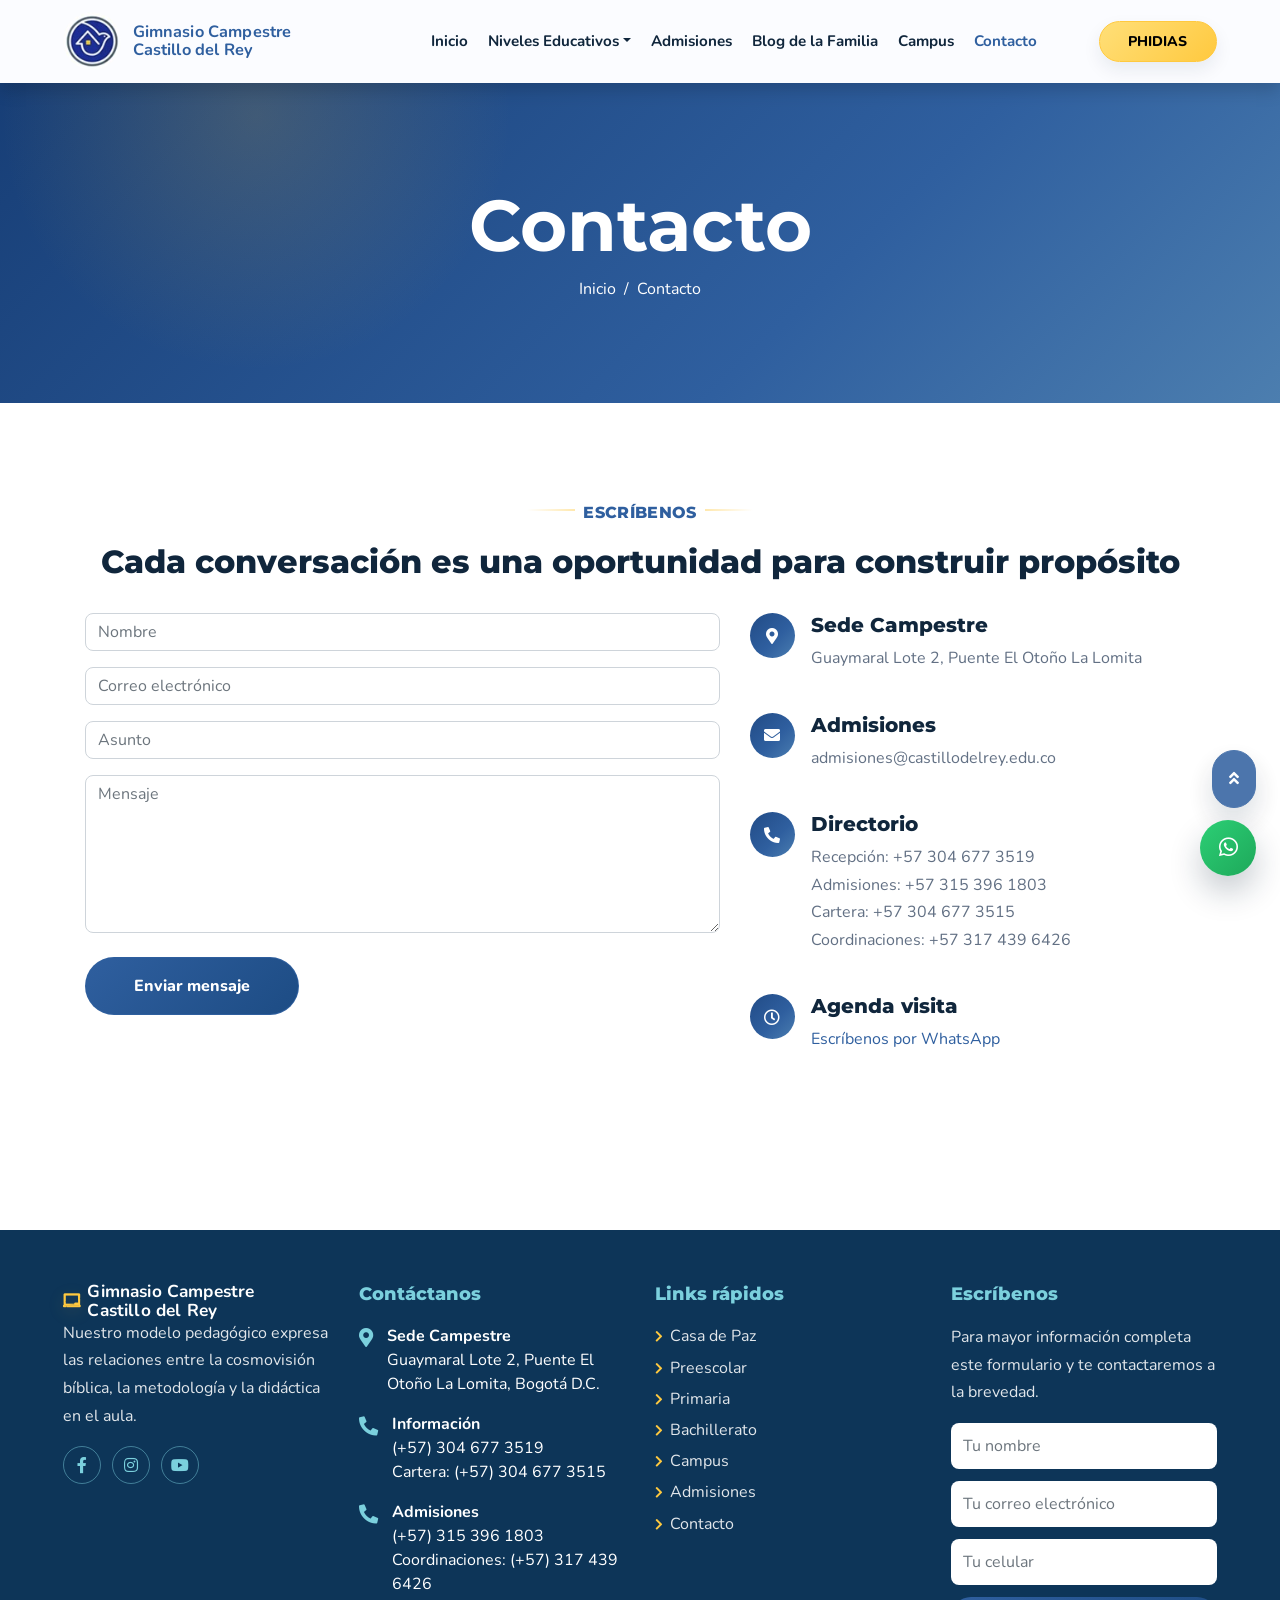
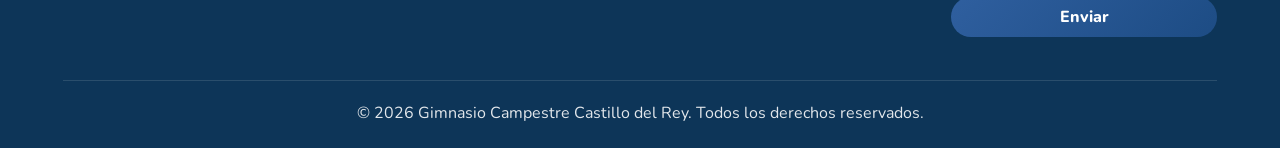
<file: contact.html>
<!DOCTYPE html>
<html lang="es">

<head>
    <meta charset="utf-8">
    <title>Contacto | Gimnasio Campestre Castillo del Rey</title>
    <meta content="width=device-width, initial-scale=1.0" name="viewport">
    <meta content="contacto Gimnasio Campestre Castillo del Rey, admisiones colegio, Guaymaral colegio" name="keywords">
    <meta content="Contacta al Gimnasio Campestre Castillo del Rey. Información, admisiones, cartera, coordinaciones y sede campestre." name="description">
    <link rel="preconnect" href="https://fonts.gstatic.com">
    <link href="https://fonts.googleapis.com/css2?family=Montserrat:wght@500;600;700;800&family=Nunito:wght@400;600;700&display=swap" rel="stylesheet">
    <link href="https://cdnjs.cloudflare.com/ajax/libs/font-awesome/5.10.0/css/all.min.css" rel="stylesheet">
    <link href="lib/flaticon/font/flaticon.css" rel="stylesheet">
    <link href="css/style.css" rel="stylesheet">
    <link href="css/castillo-del-rey.css" rel="stylesheet">
</head>

<body>
    <div class="container-fluid bg-light position-relative shadow">
        <nav class="navbar navbar-expand-lg bg-light navbar-light py-3 py-lg-0 px-0 px-lg-5">
            <a href="index.html" class="navbar-brand font-weight-bold text-secondary"><img src="img/logo_3.jpg" alt="Logo Gimnasio Campestre Castillo del Rey" class="navbar-logo"><span class="text-primary">Gimnasio Campestre Castillo del Rey</span></a>
            <button type="button" class="navbar-toggler" data-toggle="collapse" data-target="#navbarCollapse" aria-label="Abrir navegación"><span class="navbar-toggler-icon"></span></button>
            <div class="collapse navbar-collapse justify-content-between" id="navbarCollapse">
                <div class="navbar-nav font-weight-bold mx-auto py-0">
                    <a href="index.html" class="nav-item nav-link">Inicio</a>
                    <div class="nav-item dropdown">
                        <a href="about.html" class="nav-link dropdown-toggle" data-toggle="dropdown">Niveles Educativos</a>
                        <div class="dropdown-menu rounded-0 m-0">
                            <a href="about.html" class="dropdown-item">Modelo educativo</a>
                            <a href="preescolar.html" class="dropdown-item">Preescolar</a>
                            <a href="primaria.html" class="dropdown-item">Primaria</a>
                            <a href="bachillerato.html" class="dropdown-item">Bachillerato</a>
                        </div>
                    </div>
                    <a href="team.html" class="nav-item nav-link">Admisiones</a>
                    <a href="blog.html" class="nav-item nav-link">Blog de la Familia</a>
                    <a href="campus.html" class="nav-item nav-link">Campus</a>
                    <a href="contact.html" class="nav-item nav-link active">Contacto</a>
                </div>
                <a href="https://bethshalom.phidias.co/" target="_blank" rel="noopener" class="btn btn-primary px-4">PHIDIAS</a>
            </div>
        </nav>
    </div>

    <main>
        <header class="container-fluid bg-primary mb-5 page-header"><div class="d-flex flex-column align-items-center justify-content-center" style="min-height: 320px"><h1 class="display-3 font-weight-bold text-white">Contacto</h1><div class="d-inline-flex text-white"><p class="m-0"><a class="text-white" href="index.html">Inicio</a></p><p class="m-0 px-2">/</p><p class="m-0">Contacto</p></div></div></header>
        <section class="container-fluid py-5" aria-labelledby="contacto-title">
            <div class="container">
                <div class="text-center pb-2">
                    <p class="section-title px-5"><span class="px-2">Escríbenos</span></p>
                    <h2 id="contacto-title" class="mb-4">Cada conversación es una oportunidad para construir propósito</h2>
                </div>
                <div class="row">
                    <div class="col-lg-7 mb-5">
                        <form>
                            <div class="control-group"><label class="sr-only" for="name">Nombre</label><input type="text" class="form-control" id="name" placeholder="Nombre" required></div>
                            <div class="control-group mt-3"><label class="sr-only" for="email">Correo</label><input type="email" class="form-control" id="email" placeholder="Correo electrónico" required></div>
                            <div class="control-group mt-3"><label class="sr-only" for="subject">Asunto</label><input type="text" class="form-control" id="subject" placeholder="Asunto" required></div>
                            <div class="control-group mt-3"><label class="sr-only" for="message">Mensaje</label><textarea class="form-control" rows="6" id="message" placeholder="Mensaje" required></textarea></div>
                            <button class="btn btn-primary py-3 px-5 mt-4" type="submit">Enviar mensaje</button>
                        </form>
                    </div>
                    <div class="col-lg-5 mb-5">
                        <div class="d-flex mb-4"><i class="fa fa-map-marker-alt d-inline-flex align-items-center justify-content-center bg-primary text-white rounded-circle" style="width:45px;height:45px;"></i><div class="pl-3"><h3 class="h5">Sede Campestre</h3><p>Guaymaral Lote 2, Puente El Otoño La Lomita</p></div></div>
                        <div class="d-flex mb-4"><i class="fa fa-envelope d-inline-flex align-items-center justify-content-center bg-primary text-white rounded-circle" style="width:45px;height:45px;"></i><div class="pl-3"><h3 class="h5">Admisiones</h3><p>admisiones@castillodelrey.edu.co</p></div></div>
                        <div class="d-flex mb-4"><i class="fa fa-phone-alt d-inline-flex align-items-center justify-content-center bg-primary text-white rounded-circle" style="width:45px;height:45px;"></i><div class="pl-3"><h3 class="h5">Directorio</h3><p>Recepción: +57 304 677 3519<br>Admisiones: +57 315 396 1803<br>Cartera: +57 304 677 3515<br>Coordinaciones: +57 317 439 6426</p></div></div>
                        <div class="d-flex"><i class="far fa-clock d-inline-flex align-items-center justify-content-center bg-primary text-white rounded-circle" style="width:45px;height:45px;"></i><div class="pl-3"><h3 class="h5">Agenda visita</h3><p><a href="https://wa.link/nwvyu7" target="_blank" rel="noopener">Escríbenos por WhatsApp</a></p></div></div>
                    </div>
                </div>
            </div>
        </section>
    </main>
    <footer class="site-footer text-white px-sm-3 px-md-5">
        <div class="container-fluid">
            <div class="row">
                <div class="col-lg-3 col-md-6 mb-4">
                    <a href="index.html" class="navbar-brand footer-brand font-weight-bold text-primary m-0 p-0"><i class="flaticon-014-blackboard"></i><span>Gimnasio Campestre Castillo del Rey</span></a>
                    <p>Nuestro modelo pedagógico expresa las relaciones entre la cosmovisión bíblica, la metodología y la didáctica en el aula.</p>
                    <div class="footer-social mt-3">
                        <a href="https://www.facebook.com/www.bethshalom.co" target="_blank" rel="noopener" aria-label="Facebook"><i class="fab fa-facebook-f"></i></a>
                        <a href="https://www.instagram.com/bethshalomgc/" target="_blank" rel="noopener" aria-label="Instagram"><i class="fab fa-instagram"></i></a>
                        <a href="https://www.youtube.com/@letsworshipthelord-bethsha5524" target="_blank" rel="noopener" aria-label="YouTube"><i class="fab fa-youtube"></i></a>
                    </div>
                </div>
                <div class="col-lg-3 col-md-6 mb-4">
                    <h3>Contáctanos</h3>
                    <div class="footer-contact-item"><i class="fa fa-map-marker-alt"></i><div><strong>Sede Campestre</strong><br>Guaymaral Lote 2, Puente El Otoño La Lomita, Bogotá D.C.</div></div>
                    <div class="footer-contact-item"><i class="fa fa-phone-alt"></i><div><strong>Información</strong><br>(+57) 304 677 3519<br>Cartera: (+57) 304 677 3515</div></div>
                    <div class="footer-contact-item"><i class="fa fa-phone-alt"></i><div><strong>Admisiones</strong><br>(+57) 315 396 1803<br>Coordinaciones: (+57) 317 439 6426</div></div>
                </div>
                <div class="col-lg-3 col-md-6 mb-4">
                    <h3>Links rápidos</h3>
                    <div class="footer-links">                        
                        <a href="about.html"><i class="fa fa-chevron-right"></i>Casa de Paz</a>
                        <a href="preescolar.html"><i class="fa fa-chevron-right"></i>Preescolar</a>
                        <a href="primaria.html"><i class="fa fa-chevron-right"></i>Primaria</a>                
                        <a href="bachillerato.html"><i class="fa fa-chevron-right"></i>Bachillerato</a>
                        <a href="campus.html"><i class="fa fa-chevron-right"></i>Campus</a>
                        <a href="team.html"><i class="fa fa-chevron-right"></i>Admisiones</a>                    
                        <a href="contact.html"><i class="fa fa-chevron-right"></i>Contacto</a>
                    </div>
                </div>
                <div class="col-lg-3 col-md-6 mb-4">
                    <h3>Escríbenos</h3>
                    <p>Para mayor información completa este formulario y te contactaremos a la brevedad.</p>
                    <form class="footer-form">
                        <label class="sr-only" for="footer-name">Tu nombre</label>
                        <input id="footer-name" type="text" class="form-control" placeholder="Tu nombre">
                        <label class="sr-only" for="footer-email">Tu correo electrónico</label>
                        <input id="footer-email" type="email" class="form-control" placeholder="Tu correo electrónico">
                        <label class="sr-only" for="footer-phone">Tu celular</label>
                        <input id="footer-phone" type="tel" class="form-control" placeholder="Tu celular" autocomplete="tel" inputmode="tel">
                        <button class="btn btn-primary btn-block border-0 py-2" type="submit">Enviar</button>
                    </form>
                </div>
            </div>
            <div class="footer-bottom">
                <p class="m-0 text-center">&copy; 2026 Gimnasio Campestre Castillo del Rey. Todos los derechos reservados.</p>
            </div>
        </div>
    </footer>

    <a href="https://wa.link/nwvyu7" class="whatsapp-float" target="_blank" rel="noopener" aria-label="Escribir por WhatsApp"><i class="fab fa-whatsapp"></i></a>
    <a href="#" class="btn btn-primary p-3 back-to-top" aria-label="Volver arriba"><i class="fa fa-angle-double-up"></i></a>
    <script src="https://code.jquery.com/jquery-3.4.1.min.js"></script>
    <script src="https://stackpath.bootstrapcdn.com/bootstrap/4.4.1/js/bootstrap.bundle.min.js"></script>
    <script src="lib/easing/easing.min.js"></script>
    <script src="mail/jqBootstrapValidation.min.js"></script>
    <script src="mail/contact.js"></script>
    <script src="js/main.js?v=20260516"></script>
</body>
</html>
</file>
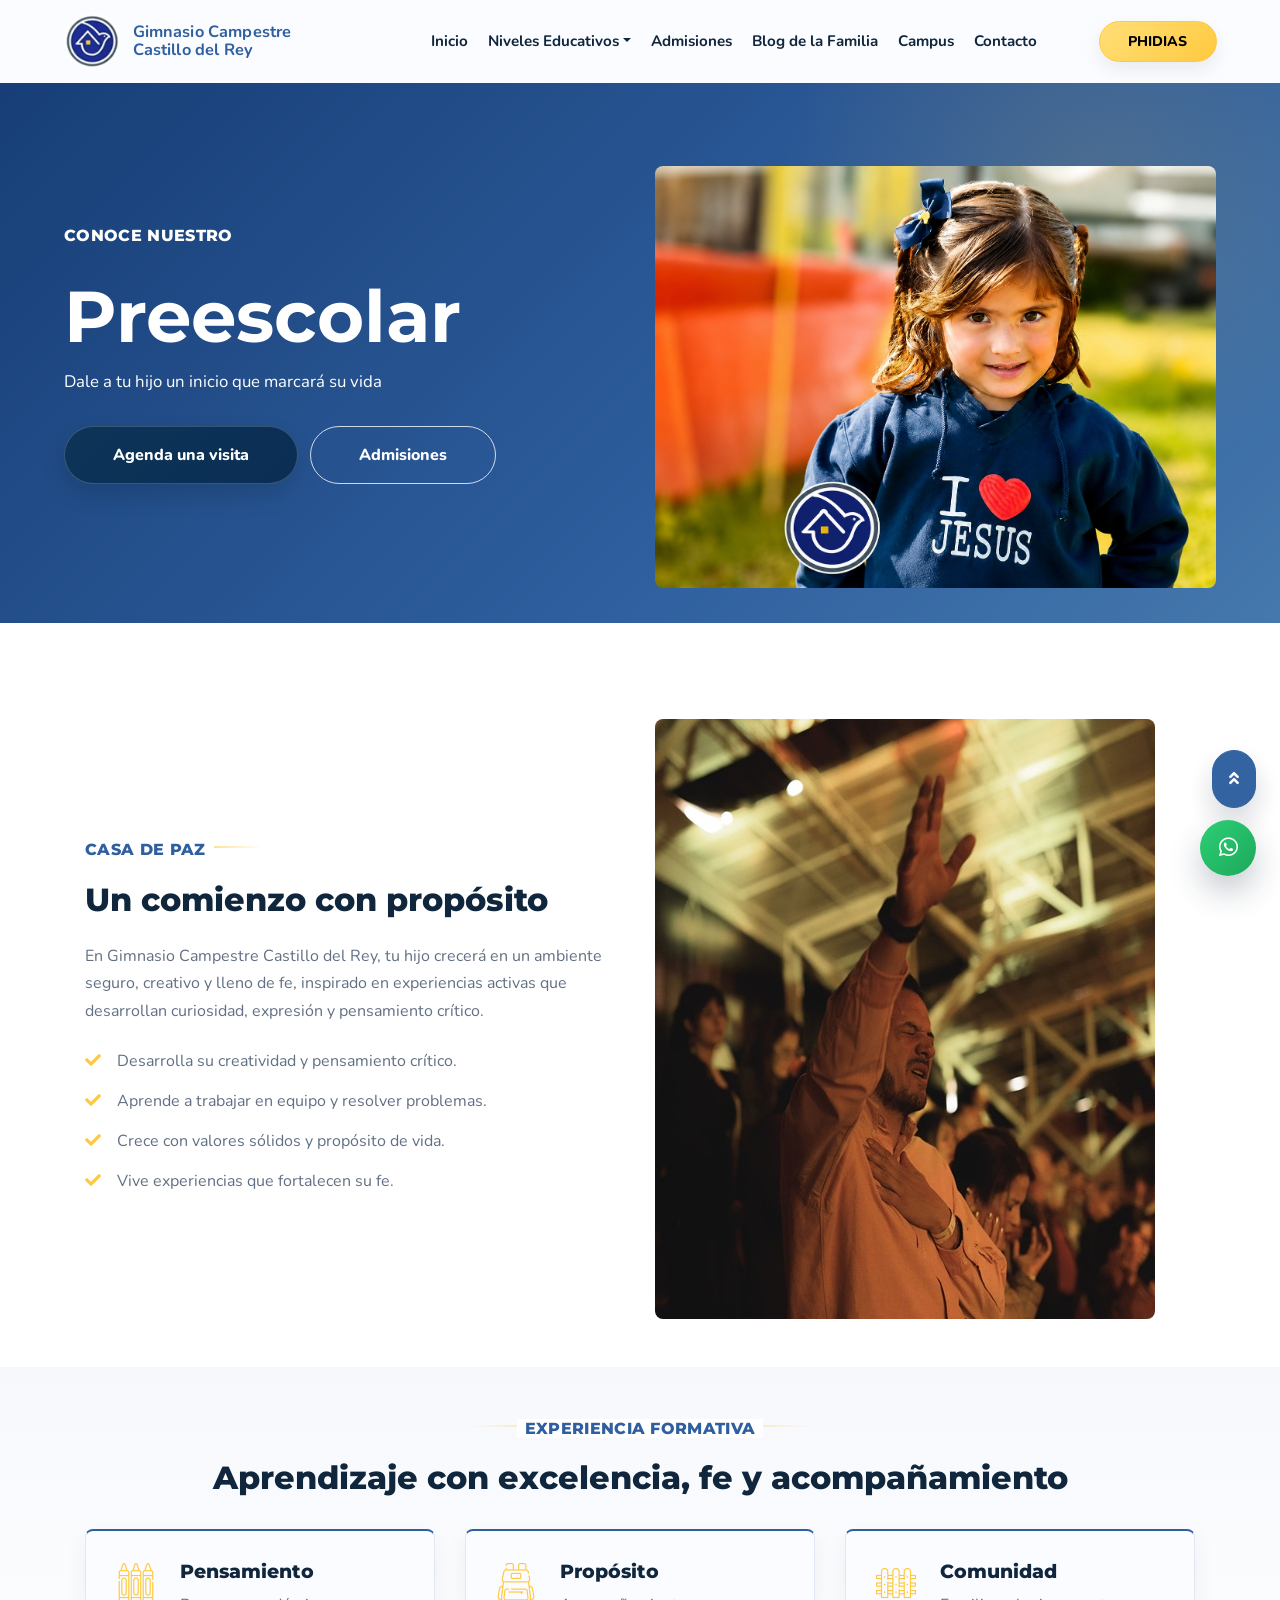
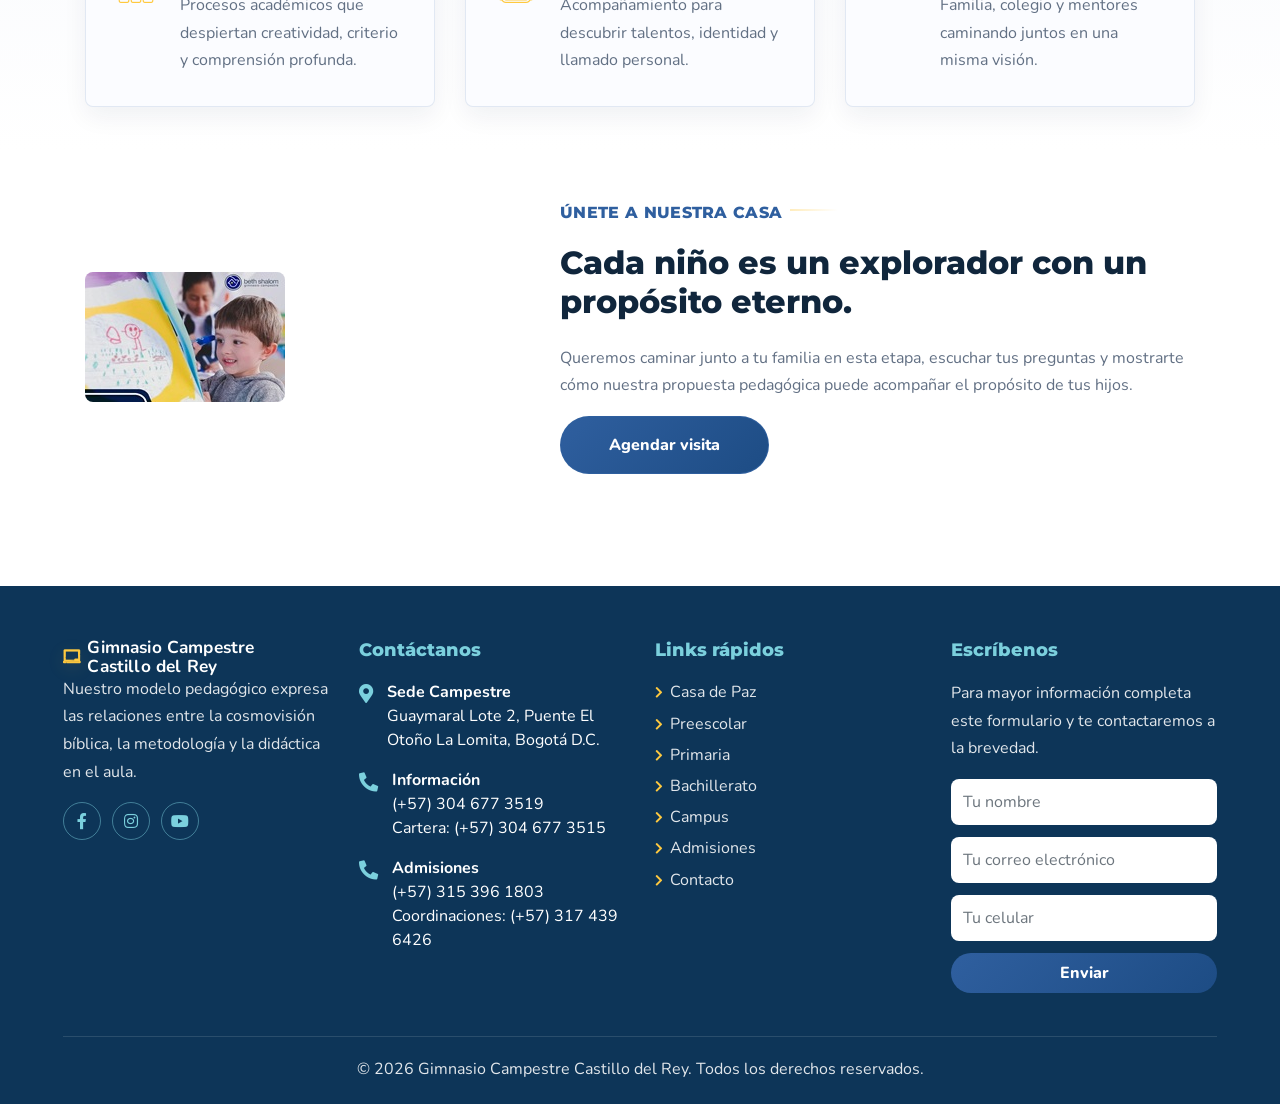
<file: preescolar.html>
<!DOCTYPE html>
<html lang="es">

<head>
    <meta charset="utf-8">
    <title>Preescolar | Gimnasio Campestre Castillo del Rey</title>
    <meta content="width=device-width, initial-scale=1.0" name="viewport">
    <meta content="Preescolar Gimnasio Campestre Castillo del Rey, colegio cristiano, Casa de Paz, educación campestre" name="keywords">
    <meta content="Dale a tu hijo un inicio que marcará su vida en un ambiente seguro, creativo y lleno de fe." name="description">
    <link rel="preconnect" href="https://fonts.gstatic.com">
    <link href="https://fonts.googleapis.com/css2?family=Montserrat:wght@500;600;700;800&family=Nunito:wght@400;600;700&display=swap" rel="stylesheet">
    <link href="https://cdnjs.cloudflare.com/ajax/libs/font-awesome/5.10.0/css/all.min.css" rel="stylesheet">
    <link href="lib/flaticon/font/flaticon.css" rel="stylesheet">
    <link href="lib/owlcarousel/assets/owl.carousel.min.css" rel="stylesheet">
    <link href="lib/lightbox/css/lightbox.min.css" rel="stylesheet">
    <link href="css/style.css" rel="stylesheet">
    <link href="css/castillo-del-rey.css" rel="stylesheet">
</head>

<body>
    <div class="container-fluid bg-light position-relative shadow">
        <nav class="navbar navbar-expand-lg bg-light navbar-light py-3 py-lg-0 px-0 px-lg-5">
            <a href="index.html" class="navbar-brand font-weight-bold text-secondary"><img src="img/logo_3.jpg" alt="Logo Gimnasio Campestre Castillo del Rey" class="navbar-logo"><span class="text-primary">Gimnasio Campestre Castillo del Rey</span></a>
            <button type="button" class="navbar-toggler" data-toggle="collapse" data-target="#navbarCollapse" aria-label="Abrir navegación"><span class="navbar-toggler-icon"></span></button>
            <div class="collapse navbar-collapse justify-content-between" id="navbarCollapse">
                <div class="navbar-nav font-weight-bold mx-auto py-0">
                    <a href="index.html" class="nav-item nav-link">Inicio</a>
                    <div class="nav-item dropdown">
                        <a href="about.html" class="nav-link dropdown-toggle" data-toggle="dropdown">Niveles Educativos</a>
                        <div class="dropdown-menu rounded-0 m-0">
                            <a href="about.html" class="dropdown-item">Modelo educativo</a>
                            <a href="preescolar.html" class="dropdown-item">Preescolar</a>
                            <a href="primaria.html" class="dropdown-item">Primaria</a>
                            <a href="bachillerato.html" class="dropdown-item">Bachillerato</a>
                        </div>
                    </div>
                    <a href="team.html" class="nav-item nav-link">Admisiones</a>
                    <a href="blog.html" class="nav-item nav-link">Blog de la Familia</a>
                    <a href="campus.html" class="nav-item nav-link">Campus</a>
                    <a href="contact.html" class="nav-item nav-link">Contacto</a>
                </div>
                <a href="https://bethshalom.phidias.co/" target="_blank" rel="noopener" class="btn btn-primary px-4">PHIDIAS</a>
            </div>
        </nav>
    </div>

    <main>
        <header class="container-fluid bg-primary px-0 px-md-5 mb-5 hero-section">
            <div class="row align-items-center px-3">
                <div class="col-lg-6 text-center text-lg-left">
                    <p class="hero-eyebrow text-white mb-4 mt-5 mt-lg-0">Conoce nuestro</p>
                    <h1 class="display-3 font-weight-bold text-white">Preescolar</h1>
                    <p class="text-white mb-4 hero-copy">Dale a tu hijo un inicio que marcará su vida</p>
                    <div class="hero-actions">
                        <a href="https://wa.link/nwvyu7" target="_blank" rel="noopener" class="btn btn-secondary mt-1 py-3 px-5">Agenda una visita</a>
                        <a href="team.html" class="btn btn-outline-light mt-1 py-3 px-5">Admisiones</a>
                    </div>
                </div>
                <div class="col-lg-6 text-center text-lg-right">
                    <img class="img-fluid mt-5 rounded" src="img/class-1.jpg" alt="Imagen de referencia para Preescolar Gimnasio Campestre Castillo del Rey">
                </div>
            </div>
        </header>

        <section class="container-fluid py-5" aria-labelledby="intro-title">
            <div class="container">
                <div class="row align-items-center">
                    <div class="col-lg-6 mb-5 mb-lg-0">
                        <p class="section-title pr-5"><span class="pr-2">Casa de Paz</span></p>
                        <h2 id="intro-title" class="mb-4">Un comienzo con propósito</h2>
                        <p>En Gimnasio Campestre Castillo del Rey, tu hijo crecerá en un ambiente seguro, creativo y lleno de fe, inspirado en experiencias activas que desarrollan curiosidad, expresión y pensamiento crítico.</p>
                        <ul class="list-inline m-0">
                                <li class='py-2'><i class='fa fa-check text-primary mr-3'></i>Desarrolla su creatividad y pensamiento crítico.</li>
                                <li class='py-2'><i class='fa fa-check text-primary mr-3'></i>Aprende a trabajar en equipo y resolver problemas.</li>
                                <li class='py-2'><i class='fa fa-check text-primary mr-3'></i>Crece con valores sólidos y propósito de vida.</li>
                                <li class='py-2'><i class='fa fa-check text-primary mr-3'></i>Vive experiencias que fortalecen su fe.</li>
                        </ul>
                    </div>
                    <div class="col-lg-6">
                        <img class="img-fluid rounded" src="img/about-1.jpg" alt="Ambiente educativo de referencia para Preescolar">
                    </div>
                </div>
            </div>
        </section>

        <section class="container-fluid pt-5 admission-band" aria-labelledby="experiencia-title">
            <div class="container pb-3">
                <div class="text-center pb-2">
                    <p class="section-title px-5"><span class="px-2">Experiencia formativa</span></p>
                    <h2 id="experiencia-title" class="mb-4">Aprendizaje con excelencia, fe y acompañamiento</h2>
                </div>
                <div class="row">
                    <div class="col-lg-4 col-md-6 pb-1"><div class="d-flex bg-light shadow-sm border-top rounded mb-4 feature-card"><i class="flaticon-030-crayons h1 font-weight-normal text-primary mb-3"></i><div class="pl-4"><h3 class="h4">Pensamiento</h3><p class="m-0">Procesos académicos que despiertan creatividad, criterio y comprensión profunda.</p></div></div></div>
                    <div class="col-lg-4 col-md-6 pb-1"><div class="d-flex bg-light shadow-sm border-top rounded mb-4 feature-card"><i class="flaticon-047-backpack h1 font-weight-normal text-primary mb-3"></i><div class="pl-4"><h3 class="h4">Propósito</h3><p class="m-0">Acompañamiento para descubrir talentos, identidad y llamado personal.</p></div></div></div>
                    <div class="col-lg-4 col-md-6 pb-1"><div class="d-flex bg-light shadow-sm border-top rounded mb-4 feature-card"><i class="flaticon-050-fence h1 font-weight-normal text-primary mb-3"></i><div class="pl-4"><h3 class="h4">Comunidad</h3><p class="m-0">Familia, colegio y mentores caminando juntos en una misma visión.</p></div></div></div>
                </div>
            </div>
        </section>

        <section class="container-fluid py-5">
            <div class="container">
                <div class="row align-items-center">
                    <div class="col-lg-5 mb-5 mb-lg-0"><img class="img-fluid rounded" src="img/about-2.jpg" alt="Imagen de referencia para acompañamiento en Preescolar"></div>
                    <div class="col-lg-7">
                        <p class="section-title pr-5"><span class="pr-2">Únete a nuestra Casa</span></p>
                        <h2 class="mb-4">Cada niño es un explorador con un propósito eterno.</h2>
                        <p>Queremos caminar junto a tu familia en esta etapa, escuchar tus preguntas y mostrarte cómo nuestra propuesta pedagógica puede acompañar el propósito de tus hijos.</p>
                        <a href="https://wa.link/nwvyu7" target="_blank" rel="noopener" class="btn btn-primary py-3 px-5">Agendar visita</a>
                    </div>
                </div>
            </div>
        </section>
    </main>
    <footer class="site-footer text-white px-sm-3 px-md-5">
        <div class="container-fluid">
            <div class="row">
                <div class="col-lg-3 col-md-6 mb-4">
                    <a href="index.html" class="navbar-brand footer-brand font-weight-bold text-primary m-0 p-0"><i class="flaticon-014-blackboard"></i><span>Gimnasio Campestre Castillo del Rey</span></a>
                    <p>Nuestro modelo pedagógico expresa las relaciones entre la cosmovisión bíblica, la metodología y la didáctica en el aula.</p>
                    <div class="footer-social mt-3">
                        <a href="https://www.facebook.com/www.bethshalom.co" target="_blank" rel="noopener" aria-label="Facebook"><i class="fab fa-facebook-f"></i></a>
                        <a href="https://www.instagram.com/bethshalomgc/" target="_blank" rel="noopener" aria-label="Instagram"><i class="fab fa-instagram"></i></a>
                        <a href="https://www.youtube.com/@letsworshipthelord-bethsha5524" target="_blank" rel="noopener" aria-label="YouTube"><i class="fab fa-youtube"></i></a>
                    </div>
                </div>
                <div class="col-lg-3 col-md-6 mb-4">
                    <h3>Contáctanos</h3>
                    <div class="footer-contact-item"><i class="fa fa-map-marker-alt"></i><div><strong>Sede Campestre</strong><br>Guaymaral Lote 2, Puente El Otoño La Lomita, Bogotá D.C.</div></div>
                    <div class="footer-contact-item"><i class="fa fa-phone-alt"></i><div><strong>Información</strong><br>(+57) 304 677 3519<br>Cartera: (+57) 304 677 3515</div></div>
                    <div class="footer-contact-item"><i class="fa fa-phone-alt"></i><div><strong>Admisiones</strong><br>(+57) 315 396 1803<br>Coordinaciones: (+57) 317 439 6426</div></div>
                </div>
                <div class="col-lg-3 col-md-6 mb-4">
                    <h3>Links rápidos</h3>
                    <div class="footer-links">                        
                        <a href="about.html"><i class="fa fa-chevron-right"></i>Casa de Paz</a>
                        <a href="preescolar.html"><i class="fa fa-chevron-right"></i>Preescolar</a>
                        <a href="primaria.html"><i class="fa fa-chevron-right"></i>Primaria</a>                
                        <a href="bachillerato.html"><i class="fa fa-chevron-right"></i>Bachillerato</a>
                        <a href="campus.html"><i class="fa fa-chevron-right"></i>Campus</a>
                        <a href="team.html"><i class="fa fa-chevron-right"></i>Admisiones</a>                    
                        <a href="contact.html"><i class="fa fa-chevron-right"></i>Contacto</a>
                    </div>
                </div>
                <div class="col-lg-3 col-md-6 mb-4">
                    <h3>Escríbenos</h3>
                    <p>Para mayor información completa este formulario y te contactaremos a la brevedad.</p>
                    <form class="footer-form">
                        <label class="sr-only" for="footer-name">Tu nombre</label>
                        <input id="footer-name" type="text" class="form-control" placeholder="Tu nombre">
                        <label class="sr-only" for="footer-email">Tu correo electrónico</label>
                        <input id="footer-email" type="email" class="form-control" placeholder="Tu correo electrónico">
                        <label class="sr-only" for="footer-phone">Tu celular</label>
                        <input id="footer-phone" type="tel" class="form-control" placeholder="Tu celular" autocomplete="tel" inputmode="tel">
                        <button class="btn btn-primary btn-block border-0 py-2" type="submit">Enviar</button>
                    </form>
                </div>
            </div>
            <div class="footer-bottom">
                <p class="m-0 text-center">&copy; 2026 Gimnasio Campestre Castillo del Rey. Todos los derechos reservados.</p>
            </div>
        </div>
    </footer>

    <a href="https://wa.link/nwvyu7" class="whatsapp-float" target="_blank" rel="noopener" aria-label="Escribir por WhatsApp"><i class="fab fa-whatsapp"></i></a>
    <a href="#" class="btn btn-primary p-3 back-to-top" aria-label="Volver arriba"><i class="fa fa-angle-double-up"></i></a>
    <script src="https://code.jquery.com/jquery-3.4.1.min.js"></script>
    <script src="https://stackpath.bootstrapcdn.com/bootstrap/4.4.1/js/bootstrap.bundle.min.js"></script>
    <script src="lib/easing/easing.min.js"></script>
    <script src="lib/owlcarousel/owl.carousel.min.js"></script>
    <script src="lib/isotope/isotope.pkgd.min.js"></script>
    <script src="lib/lightbox/js/lightbox.min.js"></script>
    <script src="mail/jqBootstrapValidation.min.js"></script>
    <script src="mail/contact.js"></script>
    <script src="js/main.js?v=20260516"></script>
</body>

</html>
</file>
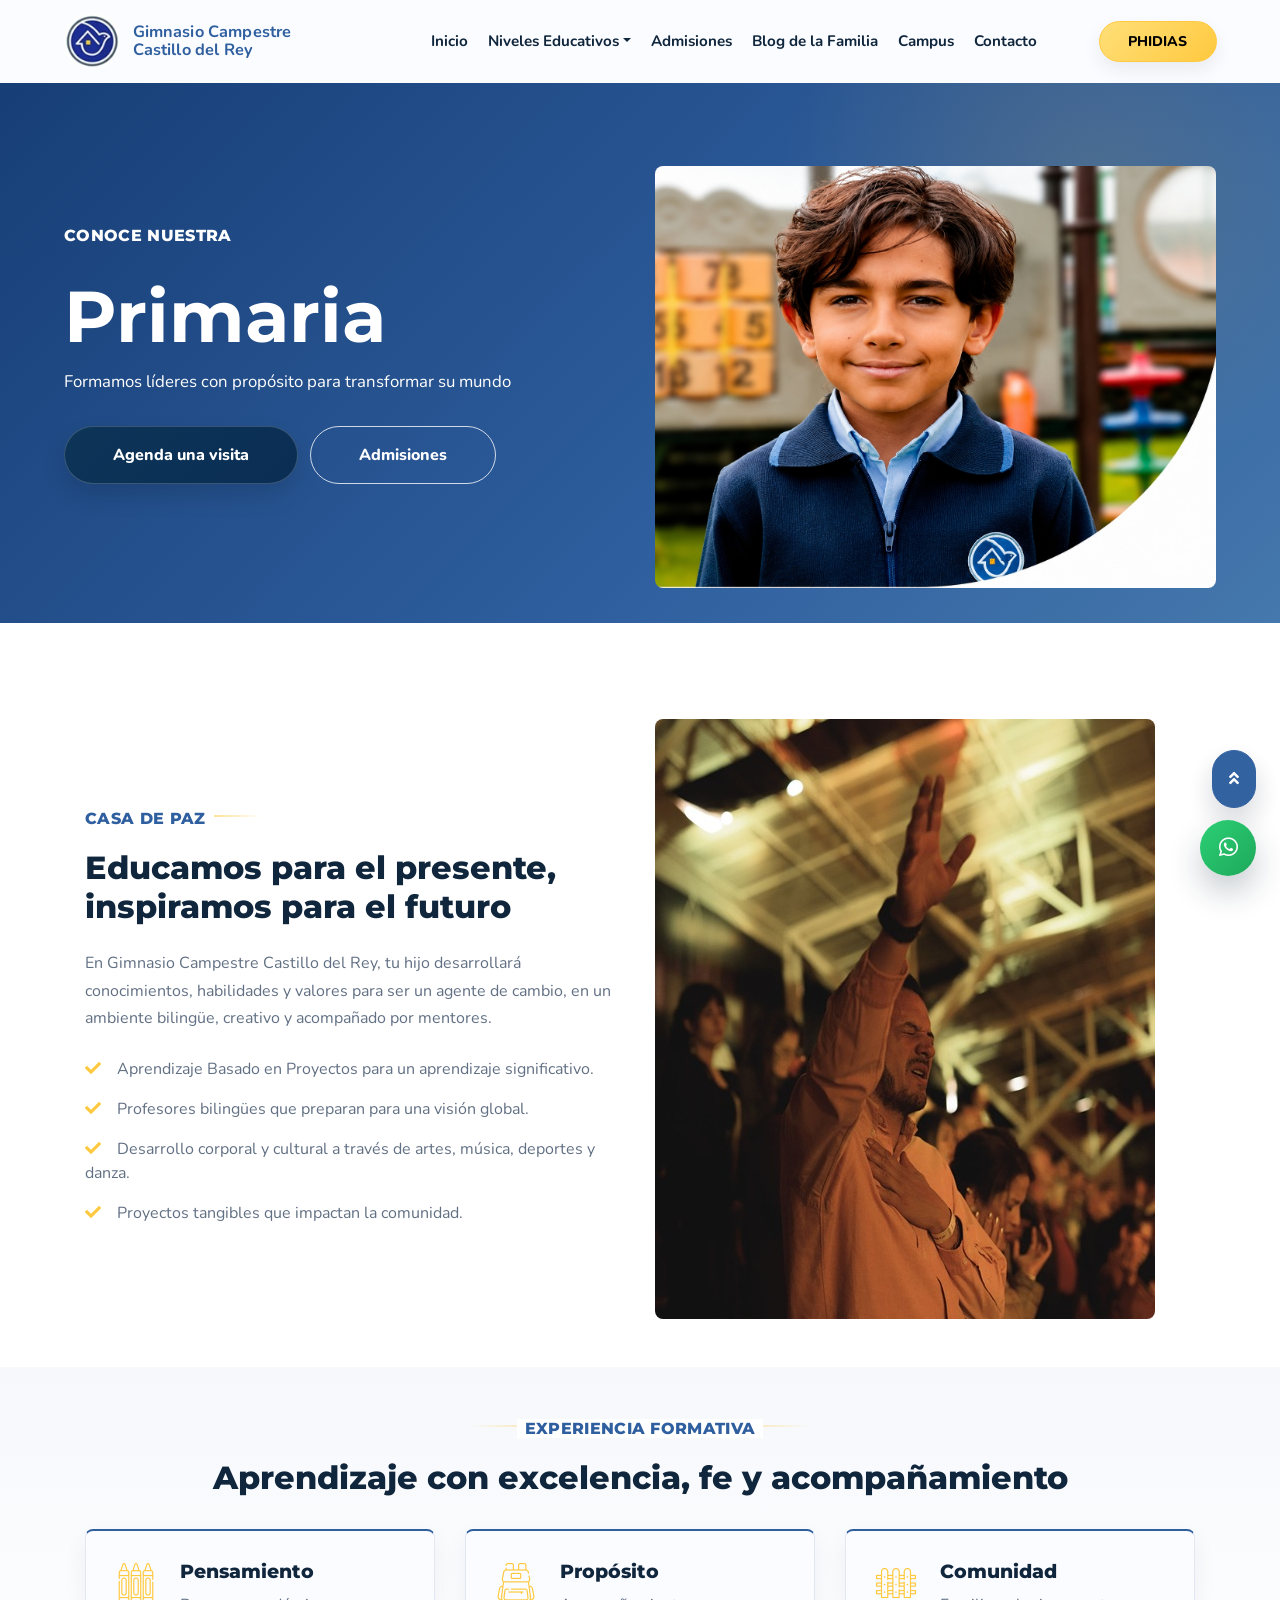
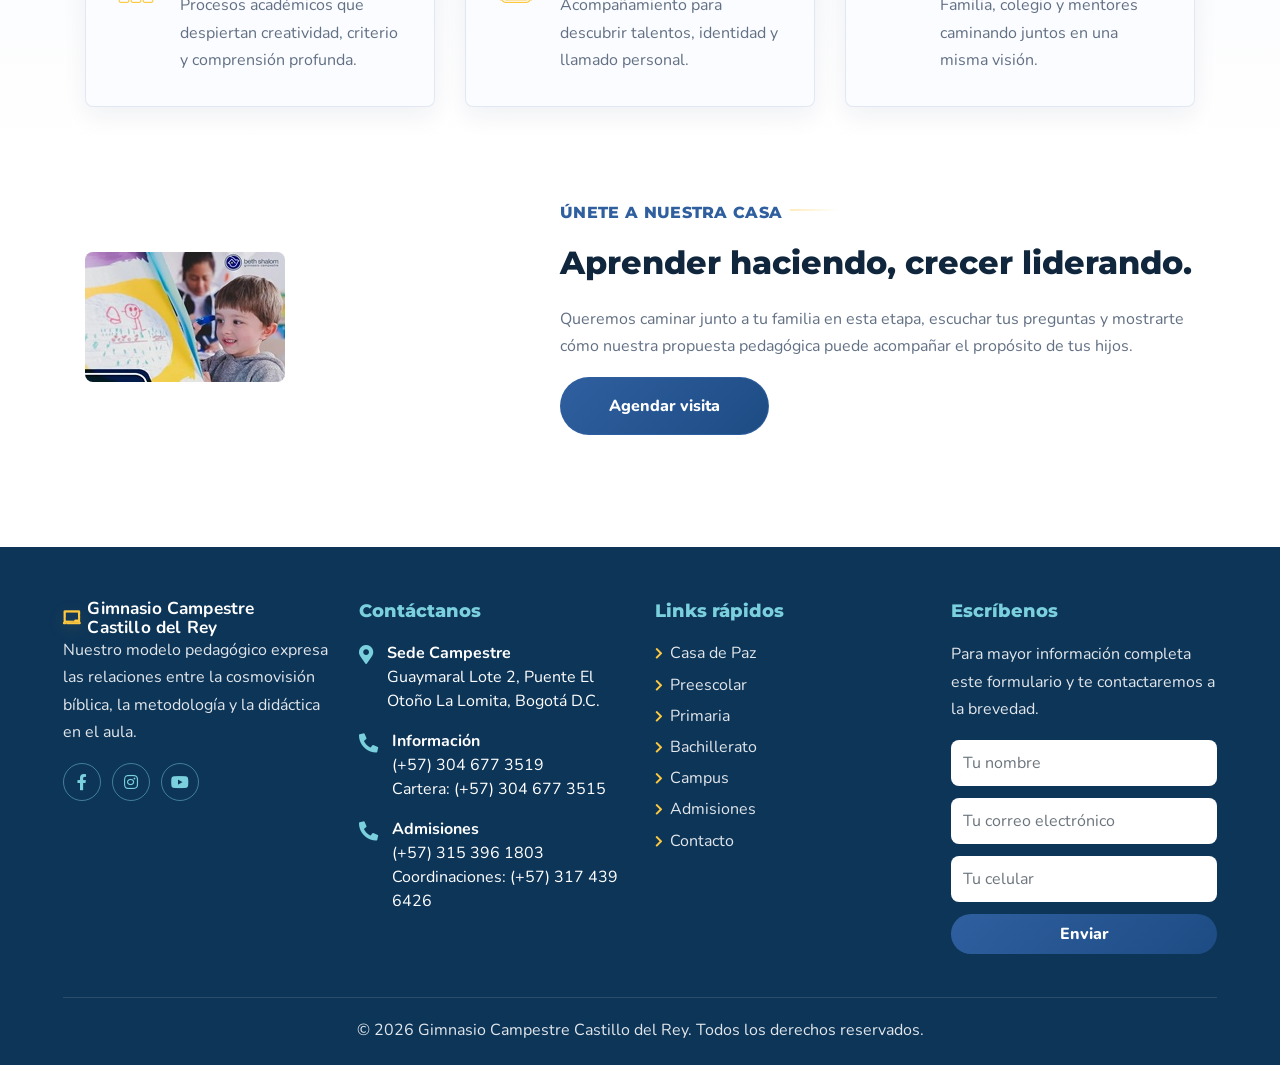
<file: primaria.html>
<!DOCTYPE html>
<html lang="es">

<head>
    <meta charset="utf-8">
    <title>Primaria | Gimnasio Campestre Castillo del Rey</title>
    <meta content="width=device-width, initial-scale=1.0" name="viewport">
    <meta content="Primaria Gimnasio Campestre Castillo del Rey, colegio cristiano, Casa de Paz, educación campestre" name="keywords">
    <meta content="Primaria en Gimnasio Campestre Castillo del Rey: aprendizaje basado en proyectos, bilingüismo y liderazgo con propósito." name="description">
    <link rel="preconnect" href="https://fonts.gstatic.com">
    <link href="https://fonts.googleapis.com/css2?family=Montserrat:wght@500;600;700;800&family=Nunito:wght@400;600;700&display=swap" rel="stylesheet">
    <link href="https://cdnjs.cloudflare.com/ajax/libs/font-awesome/5.10.0/css/all.min.css" rel="stylesheet">
    <link href="lib/flaticon/font/flaticon.css" rel="stylesheet">
    <link href="lib/owlcarousel/assets/owl.carousel.min.css" rel="stylesheet">
    <link href="lib/lightbox/css/lightbox.min.css" rel="stylesheet">
    <link href="css/style.css" rel="stylesheet">
    <link href="css/castillo-del-rey.css" rel="stylesheet">
</head>

<body>
    <div class="container-fluid bg-light position-relative shadow">
        <nav class="navbar navbar-expand-lg bg-light navbar-light py-3 py-lg-0 px-0 px-lg-5">
            <a href="index.html" class="navbar-brand font-weight-bold text-secondary"><img src="img/logo_3.jpg" alt="Logo Gimnasio Campestre Castillo del Rey" class="navbar-logo"><span class="text-primary">Gimnasio Campestre Castillo del Rey</span></a>
            <button type="button" class="navbar-toggler" data-toggle="collapse" data-target="#navbarCollapse" aria-label="Abrir navegación"><span class="navbar-toggler-icon"></span></button>
            <div class="collapse navbar-collapse justify-content-between" id="navbarCollapse">
                <div class="navbar-nav font-weight-bold mx-auto py-0">
                    <a href="index.html" class="nav-item nav-link">Inicio</a>
                    <div class="nav-item dropdown">
                        <a href="about.html" class="nav-link dropdown-toggle" data-toggle="dropdown">Niveles Educativos</a>
                        <div class="dropdown-menu rounded-0 m-0">
                            <a href="about.html" class="dropdown-item">Modelo educativo</a>
                            <a href="preescolar.html" class="dropdown-item">Preescolar</a>
                            <a href="primaria.html" class="dropdown-item">Primaria</a>
                            <a href="bachillerato.html" class="dropdown-item">Bachillerato</a>
                        </div>
                    </div>
                    <a href="team.html" class="nav-item nav-link">Admisiones</a>
                    <a href="blog.html" class="nav-item nav-link">Blog de la Familia</a>
                    <a href="campus.html" class="nav-item nav-link">Campus</a>
                    <a href="contact.html" class="nav-item nav-link">Contacto</a>
                </div>
                <a href="https://bethshalom.phidias.co/" target="_blank" rel="noopener" class="btn btn-primary px-4">PHIDIAS</a>
            </div>
        </nav>
    </div>

    <main>
        <header class="container-fluid bg-primary px-0 px-md-5 mb-5 hero-section">
            <div class="row align-items-center px-3">
                <div class="col-lg-6 text-center text-lg-left">
                    <p class="hero-eyebrow text-white mb-4 mt-5 mt-lg-0">Conoce nuestra</p>
                    <h1 class="display-3 font-weight-bold text-white">Primaria</h1>
                    <p class="text-white mb-4 hero-copy">Formamos líderes con propósito para transformar su mundo</p>
                    <div class="hero-actions">
                        <a href="https://wa.link/nwvyu7" target="_blank" rel="noopener" class="btn btn-secondary mt-1 py-3 px-5">Agenda una visita</a>
                        <a href="team.html" class="btn btn-outline-light mt-1 py-3 px-5">Admisiones</a>
                    </div>
                </div>
                <div class="col-lg-6 text-center text-lg-right">
                    <img class="img-fluid mt-5 rounded" src="img/class-2.jpg" alt="Imagen de referencia para Primaria Gimnasio Campestre Castillo del Rey">
                </div>
            </div>
        </header>

        <section class="container-fluid py-5" aria-labelledby="intro-title">
            <div class="container">
                <div class="row align-items-center">
                    <div class="col-lg-6 mb-5 mb-lg-0">
                        <p class="section-title pr-5"><span class="pr-2">Casa de Paz</span></p>
                        <h2 id="intro-title" class="mb-4">Educamos para el presente, inspiramos para el futuro</h2>
                        <p>En Gimnasio Campestre Castillo del Rey, tu hijo desarrollará conocimientos, habilidades y valores para ser un agente de cambio, en un ambiente bilingüe, creativo y acompañado por mentores.</p>
                        <ul class="list-inline m-0">
                                <li class='py-2'><i class='fa fa-check text-primary mr-3'></i>Aprendizaje Basado en Proyectos para un aprendizaje significativo.</li>
                                <li class='py-2'><i class='fa fa-check text-primary mr-3'></i>Profesores bilingües que preparan para una visión global.</li>
                                <li class='py-2'><i class='fa fa-check text-primary mr-3'></i>Desarrollo corporal y cultural a través de artes, música, deportes y danza.</li>
                                <li class='py-2'><i class='fa fa-check text-primary mr-3'></i>Proyectos tangibles que impactan la comunidad.</li>
                        </ul>
                    </div>
                    <div class="col-lg-6">
                        <img class="img-fluid rounded" src="img/about-1.jpg" alt="Ambiente educativo de referencia para Primaria">
                    </div>
                </div>
            </div>
        </section>

        <section class="container-fluid pt-5 admission-band" aria-labelledby="experiencia-title">
            <div class="container pb-3">
                <div class="text-center pb-2">
                    <p class="section-title px-5"><span class="px-2">Experiencia formativa</span></p>
                    <h2 id="experiencia-title" class="mb-4">Aprendizaje con excelencia, fe y acompañamiento</h2>
                </div>
                <div class="row">
                    <div class="col-lg-4 col-md-6 pb-1"><div class="d-flex bg-light shadow-sm border-top rounded mb-4 feature-card"><i class="flaticon-030-crayons h1 font-weight-normal text-primary mb-3"></i><div class="pl-4"><h3 class="h4">Pensamiento</h3><p class="m-0">Procesos académicos que despiertan creatividad, criterio y comprensión profunda.</p></div></div></div>
                    <div class="col-lg-4 col-md-6 pb-1"><div class="d-flex bg-light shadow-sm border-top rounded mb-4 feature-card"><i class="flaticon-047-backpack h1 font-weight-normal text-primary mb-3"></i><div class="pl-4"><h3 class="h4">Propósito</h3><p class="m-0">Acompañamiento para descubrir talentos, identidad y llamado personal.</p></div></div></div>
                    <div class="col-lg-4 col-md-6 pb-1"><div class="d-flex bg-light shadow-sm border-top rounded mb-4 feature-card"><i class="flaticon-050-fence h1 font-weight-normal text-primary mb-3"></i><div class="pl-4"><h3 class="h4">Comunidad</h3><p class="m-0">Familia, colegio y mentores caminando juntos en una misma visión.</p></div></div></div>
                </div>
            </div>
        </section>

        <section class="container-fluid py-5">
            <div class="container">
                <div class="row align-items-center">
                    <div class="col-lg-5 mb-5 mb-lg-0"><img class="img-fluid rounded" src="img/about-2.jpg" alt="Imagen de referencia para acompañamiento en Primaria"></div>
                    <div class="col-lg-7">
                        <p class="section-title pr-5"><span class="pr-2">Únete a nuestra Casa</span></p>
                        <h2 class="mb-4">Aprender haciendo, crecer liderando.</h2>
                        <p>Queremos caminar junto a tu familia en esta etapa, escuchar tus preguntas y mostrarte cómo nuestra propuesta pedagógica puede acompañar el propósito de tus hijos.</p>
                        <a href="https://wa.link/nwvyu7" target="_blank" rel="noopener" class="btn btn-primary py-3 px-5">Agendar visita</a>
                    </div>
                </div>
            </div>
        </section>
    </main>
    <footer class="site-footer text-white px-sm-3 px-md-5">
        <div class="container-fluid">
            <div class="row">
                <div class="col-lg-3 col-md-6 mb-4">
                    <a href="index.html" class="navbar-brand footer-brand font-weight-bold text-primary m-0 p-0"><i class="flaticon-014-blackboard"></i><span>Gimnasio Campestre Castillo del Rey</span></a>
                    <p>Nuestro modelo pedagógico expresa las relaciones entre la cosmovisión bíblica, la metodología y la didáctica en el aula.</p>
                    <div class="footer-social mt-3">
                        <a href="https://www.facebook.com/www.bethshalom.co" target="_blank" rel="noopener" aria-label="Facebook"><i class="fab fa-facebook-f"></i></a>
                        <a href="https://www.instagram.com/bethshalomgc/" target="_blank" rel="noopener" aria-label="Instagram"><i class="fab fa-instagram"></i></a>
                        <a href="https://www.youtube.com/@letsworshipthelord-bethsha5524" target="_blank" rel="noopener" aria-label="YouTube"><i class="fab fa-youtube"></i></a>
                    </div>
                </div>
                <div class="col-lg-3 col-md-6 mb-4">
                    <h3>Contáctanos</h3>
                    <div class="footer-contact-item"><i class="fa fa-map-marker-alt"></i><div><strong>Sede Campestre</strong><br>Guaymaral Lote 2, Puente El Otoño La Lomita, Bogotá D.C.</div></div>
                    <div class="footer-contact-item"><i class="fa fa-phone-alt"></i><div><strong>Información</strong><br>(+57) 304 677 3519<br>Cartera: (+57) 304 677 3515</div></div>
                    <div class="footer-contact-item"><i class="fa fa-phone-alt"></i><div><strong>Admisiones</strong><br>(+57) 315 396 1803<br>Coordinaciones: (+57) 317 439 6426</div></div>
                </div>
                <div class="col-lg-3 col-md-6 mb-4">
                    <h3>Links rápidos</h3>
                    <div class="footer-links">                        
                        <a href="about.html"><i class="fa fa-chevron-right"></i>Casa de Paz</a>
                        <a href="preescolar.html"><i class="fa fa-chevron-right"></i>Preescolar</a>
                        <a href="primaria.html"><i class="fa fa-chevron-right"></i>Primaria</a>                
                        <a href="bachillerato.html"><i class="fa fa-chevron-right"></i>Bachillerato</a>
                        <a href="campus.html"><i class="fa fa-chevron-right"></i>Campus</a>
                        <a href="team.html"><i class="fa fa-chevron-right"></i>Admisiones</a>                    
                        <a href="contact.html"><i class="fa fa-chevron-right"></i>Contacto</a>
                    </div>
                </div>
                <div class="col-lg-3 col-md-6 mb-4">
                    <h3>Escríbenos</h3>
                    <p>Para mayor información completa este formulario y te contactaremos a la brevedad.</p>
                    <form class="footer-form">
                        <label class="sr-only" for="footer-name">Tu nombre</label>
                        <input id="footer-name" type="text" class="form-control" placeholder="Tu nombre">
                        <label class="sr-only" for="footer-email">Tu correo electrónico</label>
                        <input id="footer-email" type="email" class="form-control" placeholder="Tu correo electrónico">
                        <label class="sr-only" for="footer-phone">Tu celular</label>
                        <input id="footer-phone" type="tel" class="form-control" placeholder="Tu celular" autocomplete="tel" inputmode="tel">
                        <button class="btn btn-primary btn-block border-0 py-2" type="submit">Enviar</button>
                    </form>
                </div>
            </div>
            <div class="footer-bottom">
                <p class="m-0 text-center">&copy; 2026 Gimnasio Campestre Castillo del Rey. Todos los derechos reservados.</p>
            </div>
        </div>
    </footer>

    <a href="https://wa.link/nwvyu7" class="whatsapp-float" target="_blank" rel="noopener" aria-label="Escribir por WhatsApp"><i class="fab fa-whatsapp"></i></a>
    <a href="#" class="btn btn-primary p-3 back-to-top" aria-label="Volver arriba"><i class="fa fa-angle-double-up"></i></a>
    <script src="https://code.jquery.com/jquery-3.4.1.min.js"></script>
    <script src="https://stackpath.bootstrapcdn.com/bootstrap/4.4.1/js/bootstrap.bundle.min.js"></script>
    <script src="lib/easing/easing.min.js"></script>
    <script src="lib/owlcarousel/owl.carousel.min.js"></script>
    <script src="lib/isotope/isotope.pkgd.min.js"></script>
    <script src="lib/lightbox/js/lightbox.min.js"></script>
    <script src="mail/jqBootstrapValidation.min.js"></script>
    <script src="mail/contact.js"></script>
    <script src="js/main.js?v=20260516"></script>
</body>

</html>
</file>
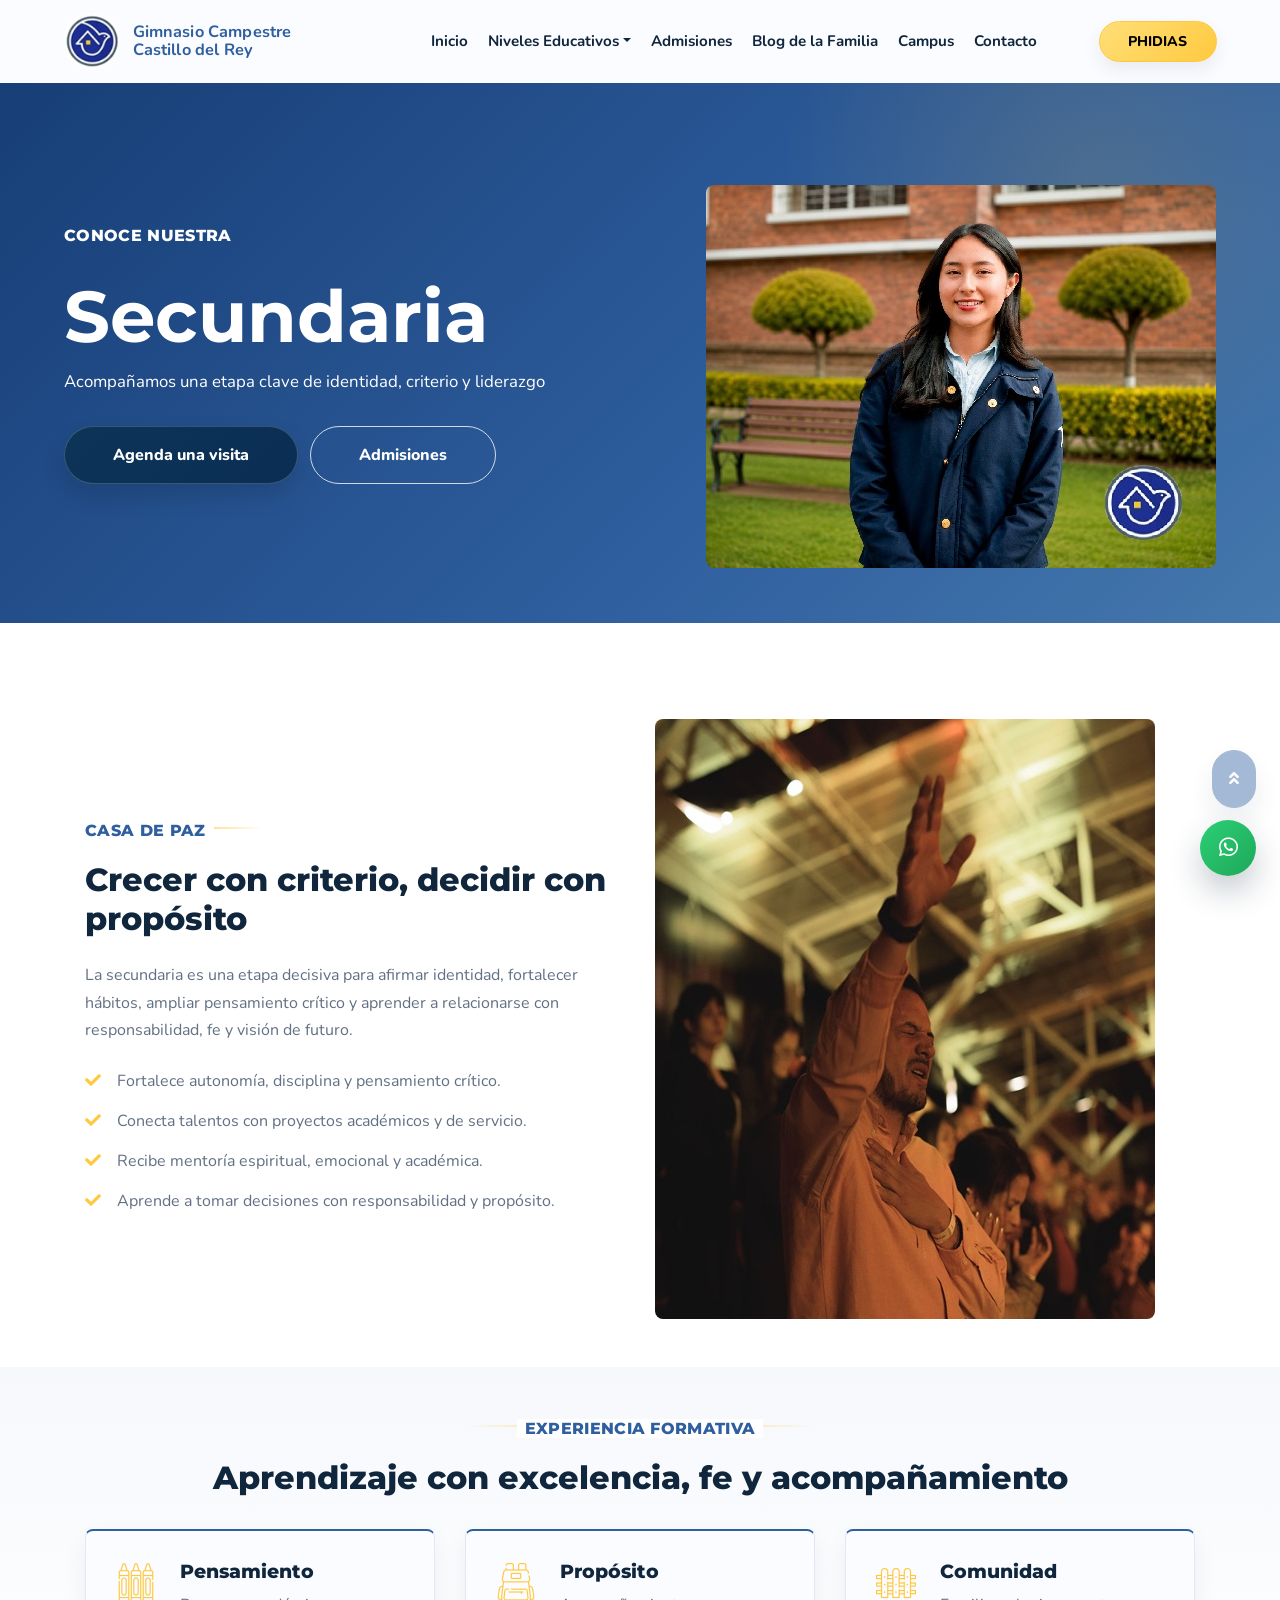
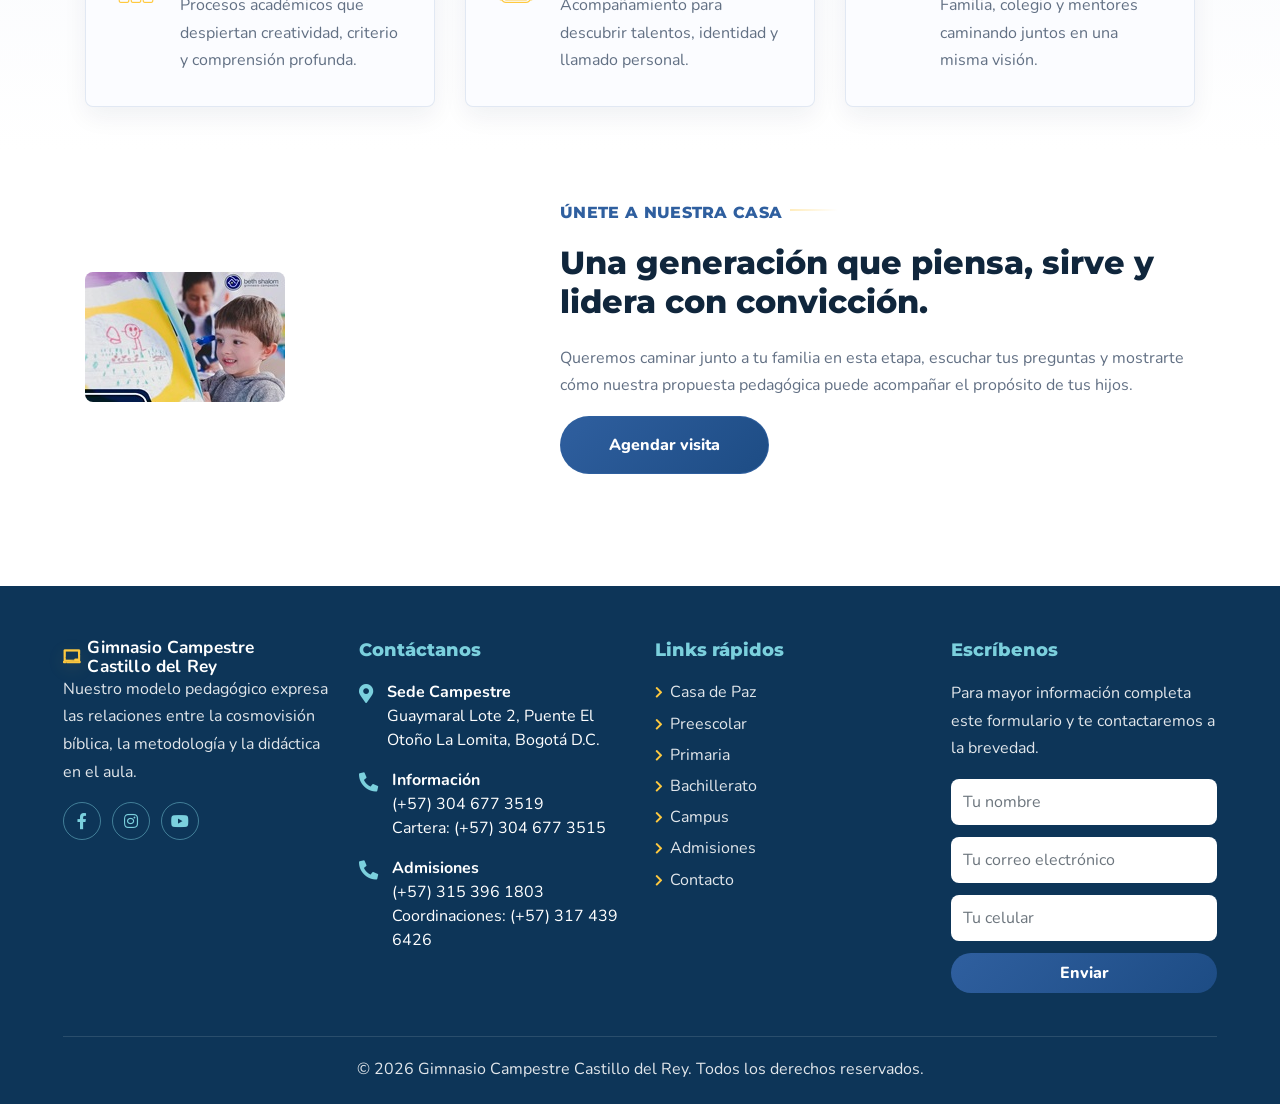
<file: secundaria.html>
<!DOCTYPE html>
<html lang="es">

<head>
    <meta charset="utf-8">
    <title>Secundaria | Gimnasio Campestre Castillo del Rey</title>
    <meta content="width=device-width, initial-scale=1.0" name="viewport">
    <meta content="Secundaria Gimnasio Campestre Castillo del Rey, colegio cristiano, Casa de Paz, educación campestre" name="keywords">
    <meta content="Secundaria en Gimnasio Campestre Castillo del Rey: identidad, criterio, liderazgo y acompañamiento integral en una etapa clave." name="description">
    <link rel="preconnect" href="https://fonts.gstatic.com">
    <link href="https://fonts.googleapis.com/css2?family=Montserrat:wght@500;600;700;800&family=Nunito:wght@400;600;700&display=swap" rel="stylesheet">
    <link href="https://cdnjs.cloudflare.com/ajax/libs/font-awesome/5.10.0/css/all.min.css" rel="stylesheet">
    <link href="lib/flaticon/font/flaticon.css" rel="stylesheet">
    <link href="lib/owlcarousel/assets/owl.carousel.min.css" rel="stylesheet">
    <link href="lib/lightbox/css/lightbox.min.css" rel="stylesheet">
    <link href="css/style.css" rel="stylesheet">
    <link href="css/castillo-del-rey.css" rel="stylesheet">
</head>

<body>
    <div class="container-fluid bg-light position-relative shadow">
        <nav class="navbar navbar-expand-lg bg-light navbar-light py-3 py-lg-0 px-0 px-lg-5">
            <a href="index.html" class="navbar-brand font-weight-bold text-secondary"><img src="img/logo_3.jpg" alt="Logo Gimnasio Campestre Castillo del Rey" class="navbar-logo"><span class="text-primary">Gimnasio Campestre Castillo del Rey</span></a>
            <button type="button" class="navbar-toggler" data-toggle="collapse" data-target="#navbarCollapse" aria-label="Abrir navegación"><span class="navbar-toggler-icon"></span></button>
            <div class="collapse navbar-collapse justify-content-between" id="navbarCollapse">
                <div class="navbar-nav font-weight-bold mx-auto py-0">
                    <a href="index.html" class="nav-item nav-link">Inicio</a>
                    <div class="nav-item dropdown">
                        <a href="about.html" class="nav-link dropdown-toggle" data-toggle="dropdown">Niveles Educativos</a>
                        <div class="dropdown-menu rounded-0 m-0">
                            <a href="about.html" class="dropdown-item">Modelo educativo</a>
                            <a href="preescolar.html" class="dropdown-item">Preescolar</a>
                            <a href="primaria.html" class="dropdown-item">Primaria</a>
                            <a href="bachillerato.html" class="dropdown-item">Bachillerato</a>
                        </div>
                    </div>
                    <a href="team.html" class="nav-item nav-link">Admisiones</a>
                    <a href="blog.html" class="nav-item nav-link">Blog de la Familia</a>
                    <a href="campus.html" class="nav-item nav-link">Campus</a>
                    <a href="contact.html" class="nav-item nav-link">Contacto</a>
                </div>
                <a href="https://bethshalom.phidias.co/" target="_blank" rel="noopener" class="btn btn-primary px-4">PHIDIAS</a>
            </div>
        </nav>
    </div>

    <main>
        <header class="container-fluid bg-primary px-0 px-md-5 mb-5 hero-section">
            <div class="row align-items-center px-3">
                <div class="col-lg-6 text-center text-lg-left">
                    <p class="hero-eyebrow text-white mb-4 mt-5 mt-lg-0">Conoce nuestra</p>
                    <h1 class="display-3 font-weight-bold text-white">Secundaria</h1>
                    <p class="text-white mb-4 hero-copy">Acompañamos una etapa clave de identidad, criterio y liderazgo</p>
                    <div class="hero-actions">
                        <a href="https://wa.link/nwvyu7" target="_blank" rel="noopener" class="btn btn-secondary mt-1 py-3 px-5">Agenda una visita</a>
                        <a href="team.html" class="btn btn-outline-light mt-1 py-3 px-5">Admisiones</a>
                    </div>
                </div>
                <div class="col-lg-6 text-center text-lg-right">
                    <img class="img-fluid mt-5 rounded" src="img/class-3.jpg" alt="Imagen de referencia para Secundaria Gimnasio Campestre Castillo del Rey">
                </div>
            </div>
        </header>

        <section class="container-fluid py-5" aria-labelledby="intro-title">
            <div class="container">
                <div class="row align-items-center">
                    <div class="col-lg-6 mb-5 mb-lg-0">
                        <p class="section-title pr-5"><span class="pr-2">Casa de Paz</span></p>
                        <h2 id="intro-title" class="mb-4">Crecer con criterio, decidir con propósito</h2>
                        <p>La secundaria es una etapa decisiva para afirmar identidad, fortalecer hábitos, ampliar pensamiento crítico y aprender a relacionarse con responsabilidad, fe y visión de futuro.</p>
                        <ul class="list-inline m-0">
                                <li class='py-2'><i class='fa fa-check text-primary mr-3'></i>Fortalece autonomía, disciplina y pensamiento crítico.</li>
                                <li class='py-2'><i class='fa fa-check text-primary mr-3'></i>Conecta talentos con proyectos académicos y de servicio.</li>
                                <li class='py-2'><i class='fa fa-check text-primary mr-3'></i>Recibe mentoría espiritual, emocional y académica.</li>
                                <li class='py-2'><i class='fa fa-check text-primary mr-3'></i>Aprende a tomar decisiones con responsabilidad y propósito.</li>
                        </ul>
                    </div>
                    <div class="col-lg-6">
                        <img class="img-fluid rounded" src="img/about-1.jpg" alt="Ambiente educativo de referencia para Secundaria">
                    </div>
                </div>
            </div>
        </section>

        <section class="container-fluid pt-5 admission-band" aria-labelledby="experiencia-title">
            <div class="container pb-3">
                <div class="text-center pb-2">
                    <p class="section-title px-5"><span class="px-2">Experiencia formativa</span></p>
                    <h2 id="experiencia-title" class="mb-4">Aprendizaje con excelencia, fe y acompañamiento</h2>
                </div>
                <div class="row">
                    <div class="col-lg-4 col-md-6 pb-1"><div class="d-flex bg-light shadow-sm border-top rounded mb-4 feature-card"><i class="flaticon-030-crayons h1 font-weight-normal text-primary mb-3"></i><div class="pl-4"><h3 class="h4">Pensamiento</h3><p class="m-0">Procesos académicos que despiertan creatividad, criterio y comprensión profunda.</p></div></div></div>
                    <div class="col-lg-4 col-md-6 pb-1"><div class="d-flex bg-light shadow-sm border-top rounded mb-4 feature-card"><i class="flaticon-047-backpack h1 font-weight-normal text-primary mb-3"></i><div class="pl-4"><h3 class="h4">Propósito</h3><p class="m-0">Acompañamiento para descubrir talentos, identidad y llamado personal.</p></div></div></div>
                    <div class="col-lg-4 col-md-6 pb-1"><div class="d-flex bg-light shadow-sm border-top rounded mb-4 feature-card"><i class="flaticon-050-fence h1 font-weight-normal text-primary mb-3"></i><div class="pl-4"><h3 class="h4">Comunidad</h3><p class="m-0">Familia, colegio y mentores caminando juntos en una misma visión.</p></div></div></div>
                </div>
            </div>
        </section>

        <section class="container-fluid py-5">
            <div class="container">
                <div class="row align-items-center">
                    <div class="col-lg-5 mb-5 mb-lg-0"><img class="img-fluid rounded" src="img/about-2.jpg" alt="Imagen de referencia para acompañamiento en Secundaria"></div>
                    <div class="col-lg-7">
                        <p class="section-title pr-5"><span class="pr-2">Únete a nuestra Casa</span></p>
                        <h2 class="mb-4">Una generación que piensa, sirve y lidera con convicción.</h2>
                        <p>Queremos caminar junto a tu familia en esta etapa, escuchar tus preguntas y mostrarte cómo nuestra propuesta pedagógica puede acompañar el propósito de tus hijos.</p>
                        <a href="https://wa.link/nwvyu7" target="_blank" rel="noopener" class="btn btn-primary py-3 px-5">Agendar visita</a>
                    </div>
                </div>
            </div>
        </section>
    </main>
    <footer class="site-footer text-white px-sm-3 px-md-5">
        <div class="container-fluid">
            <div class="row">
                <div class="col-lg-3 col-md-6 mb-4">
                    <a href="index.html" class="navbar-brand footer-brand font-weight-bold text-primary m-0 p-0"><i class="flaticon-014-blackboard"></i><span>Gimnasio Campestre Castillo del Rey</span></a>
                    <p>Nuestro modelo pedagógico expresa las relaciones entre la cosmovisión bíblica, la metodología y la didáctica en el aula.</p>
                    <div class="footer-social mt-3">
                        <a href="https://www.facebook.com/www.bethshalom.co" target="_blank" rel="noopener" aria-label="Facebook"><i class="fab fa-facebook-f"></i></a>
                        <a href="https://www.instagram.com/bethshalomgc/" target="_blank" rel="noopener" aria-label="Instagram"><i class="fab fa-instagram"></i></a>
                        <a href="https://www.youtube.com/@letsworshipthelord-bethsha5524" target="_blank" rel="noopener" aria-label="YouTube"><i class="fab fa-youtube"></i></a>
                    </div>
                </div>
                <div class="col-lg-3 col-md-6 mb-4">
                    <h3>Contáctanos</h3>
                    <div class="footer-contact-item"><i class="fa fa-map-marker-alt"></i><div><strong>Sede Campestre</strong><br>Guaymaral Lote 2, Puente El Otoño La Lomita, Bogotá D.C.</div></div>
                    <div class="footer-contact-item"><i class="fa fa-phone-alt"></i><div><strong>Información</strong><br>(+57) 304 677 3519<br>Cartera: (+57) 304 677 3515</div></div>
                    <div class="footer-contact-item"><i class="fa fa-phone-alt"></i><div><strong>Admisiones</strong><br>(+57) 315 396 1803<br>Coordinaciones: (+57) 317 439 6426</div></div>
                </div>
                <div class="col-lg-3 col-md-6 mb-4">
                    <h3>Links rápidos</h3>
                    <div class="footer-links">                        
                        <a href="about.html"><i class="fa fa-chevron-right"></i>Casa de Paz</a>
                        <a href="preescolar.html"><i class="fa fa-chevron-right"></i>Preescolar</a>
                        <a href="primaria.html"><i class="fa fa-chevron-right"></i>Primaria</a>                
                        <a href="bachillerato.html"><i class="fa fa-chevron-right"></i>Bachillerato</a>
                        <a href="campus.html"><i class="fa fa-chevron-right"></i>Campus</a>
                        <a href="team.html"><i class="fa fa-chevron-right"></i>Admisiones</a>                    
                        <a href="contact.html"><i class="fa fa-chevron-right"></i>Contacto</a>
                    </div>
                </div>
                <div class="col-lg-3 col-md-6 mb-4">
                    <h3>Escríbenos</h3>
                    <p>Para mayor información completa este formulario y te contactaremos a la brevedad.</p>
                    <form class="footer-form">
                        <label class="sr-only" for="footer-name">Tu nombre</label>
                        <input id="footer-name" type="text" class="form-control" placeholder="Tu nombre">
                        <label class="sr-only" for="footer-email">Tu correo electrónico</label>
                        <input id="footer-email" type="email" class="form-control" placeholder="Tu correo electrónico">
                        <label class="sr-only" for="footer-phone">Tu celular</label>
                        <input id="footer-phone" type="tel" class="form-control" placeholder="Tu celular" autocomplete="tel" inputmode="tel">
                        <button class="btn btn-primary btn-block border-0 py-2" type="submit">Enviar</button>
                    </form>
                </div>
            </div>
            <div class="footer-bottom">
                <p class="m-0 text-center">&copy; 2026 Gimnasio Campestre Castillo del Rey. Todos los derechos reservados.</p>
            </div>
        </div>
    </footer>

    <a href="https://wa.link/nwvyu7" class="whatsapp-float" target="_blank" rel="noopener" aria-label="Escribir por WhatsApp"><i class="fab fa-whatsapp"></i></a>
    <a href="#" class="btn btn-primary p-3 back-to-top" aria-label="Volver arriba"><i class="fa fa-angle-double-up"></i></a>
    <script src="https://code.jquery.com/jquery-3.4.1.min.js"></script>
    <script src="https://stackpath.bootstrapcdn.com/bootstrap/4.4.1/js/bootstrap.bundle.min.js"></script>
    <script src="lib/easing/easing.min.js"></script>
    <script src="lib/owlcarousel/owl.carousel.min.js"></script>
    <script src="lib/isotope/isotope.pkgd.min.js"></script>
    <script src="lib/lightbox/js/lightbox.min.js"></script>
    <script src="mail/jqBootstrapValidation.min.js"></script>
    <script src="mail/contact.js"></script>
    <script src="js/main.js?v=20260516"></script>
</body>

</html>
</file>
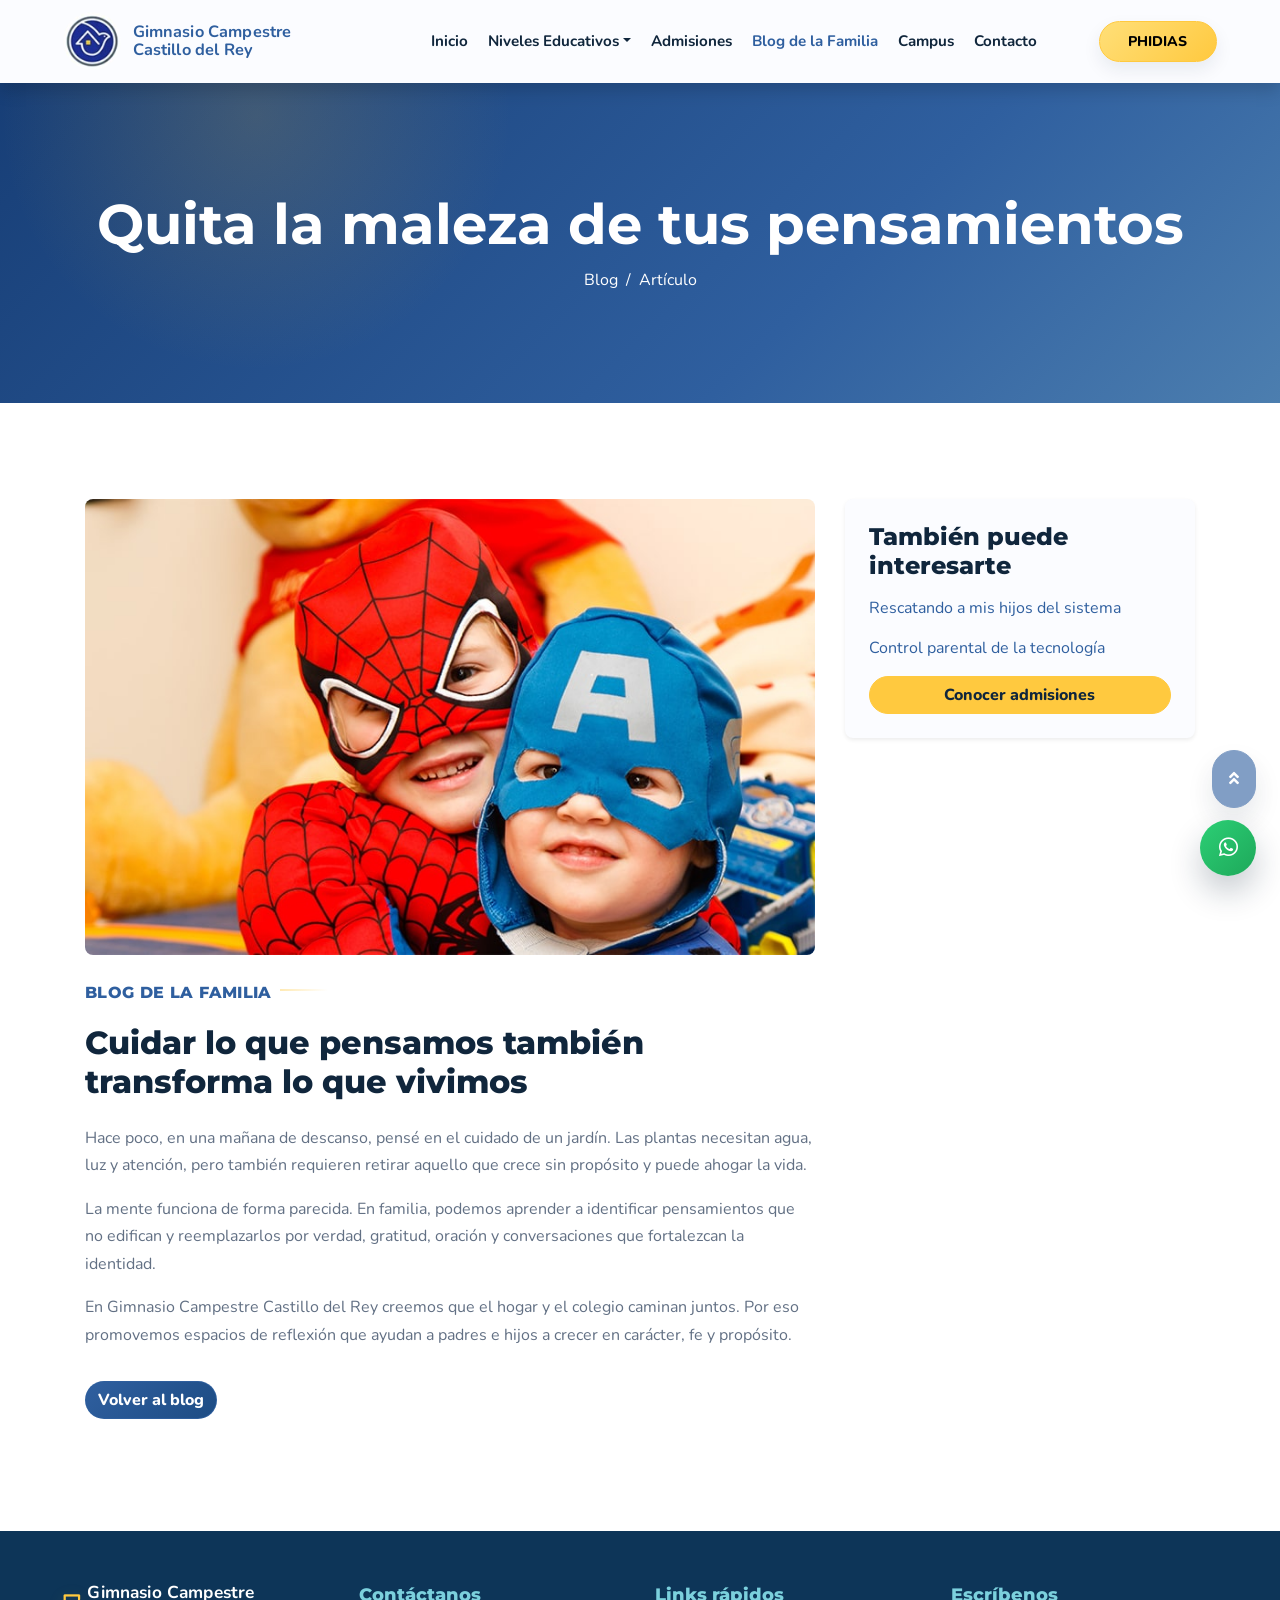
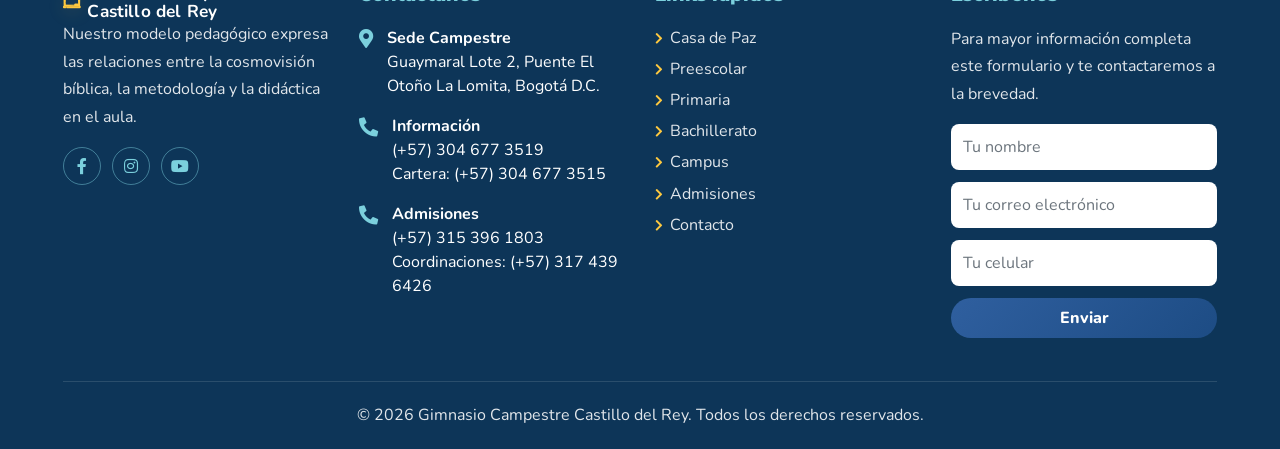
<file: single.html>
<!DOCTYPE html>
<html lang="es">

<head>
    <meta charset="utf-8">
    <title>Quita la maleza de tus pensamientos | Gimnasio Campestre Castillo del Rey</title>
    <meta content="width=device-width, initial-scale=1.0" name="viewport">
    <meta content="artículo familiar Gimnasio Campestre Castillo del Rey, pensamientos, familia cristiana" name="keywords">
    <meta content="Artículo del Blog de la Familia Gimnasio Campestre Castillo del Rey sobre cuidar los pensamientos y sembrar verdad en casa." name="description">
    <link rel="preconnect" href="https://fonts.gstatic.com">
    <link href="https://fonts.googleapis.com/css2?family=Montserrat:wght@500;600;700;800&family=Nunito:wght@400;600;700&display=swap" rel="stylesheet">
    <link href="https://cdnjs.cloudflare.com/ajax/libs/font-awesome/5.10.0/css/all.min.css" rel="stylesheet">
    <link href="lib/flaticon/font/flaticon.css" rel="stylesheet">
    <link href="css/style.css" rel="stylesheet">
    <link href="css/castillo-del-rey.css" rel="stylesheet">
</head>

<body>
    <div class="container-fluid bg-light position-relative shadow">
        <nav class="navbar navbar-expand-lg bg-light navbar-light py-3 py-lg-0 px-0 px-lg-5">
            <a href="index.html" class="navbar-brand font-weight-bold text-secondary"><img src="img/logo_3.jpg" alt="Logo Gimnasio Campestre Castillo del Rey" class="navbar-logo"><span class="text-primary">Gimnasio Campestre Castillo del Rey</span></a>
            <button type="button" class="navbar-toggler" data-toggle="collapse" data-target="#navbarCollapse" aria-label="Abrir navegación"><span class="navbar-toggler-icon"></span></button>
            <div class="collapse navbar-collapse justify-content-between" id="navbarCollapse">
                <div class="navbar-nav font-weight-bold mx-auto py-0">
                    <a href="index.html" class="nav-item nav-link">Inicio</a>
                    <div class="nav-item dropdown">
                        <a href="about.html" class="nav-link dropdown-toggle" data-toggle="dropdown">Niveles Educativos</a>
                        <div class="dropdown-menu rounded-0 m-0">
                            <a href="about.html" class="dropdown-item">Modelo educativo</a>
                            <a href="preescolar.html" class="dropdown-item">Preescolar</a>
                            <a href="primaria.html" class="dropdown-item">Primaria</a>
                            <a href="bachillerato.html" class="dropdown-item">Bachillerato</a>
                        </div>
                    </div>
                    <a href="team.html" class="nav-item nav-link">Admisiones</a>
                    <a href="blog.html" class="nav-item nav-link active">Blog de la Familia</a>
                    <a href="campus.html" class="nav-item nav-link">Campus</a>
                    <a href="contact.html" class="nav-item nav-link">Contacto</a>
                </div>
                <a href="https://bethshalom.phidias.co/" target="_blank" rel="noopener" class="btn btn-primary px-4">PHIDIAS</a>
            </div>
        </nav>
    </div>

    <main>
        <header class="container-fluid bg-primary mb-5 page-header"><div class="d-flex flex-column align-items-center justify-content-center" style="min-height: 320px"><h1 class="display-4 font-weight-bold text-white text-center">Quita la maleza de tus pensamientos</h1><div class="d-inline-flex text-white"><p class="m-0"><a class="text-white" href="blog.html">Blog</a></p><p class="m-0 px-2">/</p><p class="m-0">Artículo</p></div></div></header>
        <article class="container py-5">
            <div class="row">
                <div class="col-lg-8">
                    <img class="img-fluid rounded mb-4" src="img/detail.jpg" alt="Imagen de referencia para artículo familiar">
                    <p class="section-title pr-5"><span class="pr-2">Blog de la Familia</span></p>
                    <h2 class="mb-4">Cuidar lo que pensamos también transforma lo que vivimos</h2>
                    <p>Hace poco, en una mañana de descanso, pensé en el cuidado de un jardín. Las plantas necesitan agua, luz y atención, pero también requieren retirar aquello que crece sin propósito y puede ahogar la vida.</p>
                    <p>La mente funciona de forma parecida. En familia, podemos aprender a identificar pensamientos que no edifican y reemplazarlos por verdad, gratitud, oración y conversaciones que fortalezcan la identidad.</p>
                    <p>En Gimnasio Campestre Castillo del Rey creemos que el hogar y el colegio caminan juntos. Por eso promovemos espacios de reflexión que ayudan a padres e hijos a crecer en carácter, fe y propósito.</p>
                    <a href="blog.html" class="btn btn-primary mt-3">Volver al blog</a>
                </div>
                <aside class="col-lg-4 mt-5 mt-lg-0">
                    <div class="bg-light p-4 rounded shadow-sm">
                        <h3 class="h4 mb-3">También puede interesarte</h3>
                        <a class="d-block mb-3" href="single.html">Rescatando a mis hijos del sistema</a>
                        <a class="d-block mb-3" href="single.html">Control parental de la tecnología</a>
                        <a class="btn btn-secondary btn-block" href="team.html">Conocer admisiones</a>
                    </div>
                </aside>
            </div>
        </article>
    </main>
    <footer class="site-footer text-white px-sm-3 px-md-5">
        <div class="container-fluid">
            <div class="row">
                <div class="col-lg-3 col-md-6 mb-4">
                    <a href="index.html" class="navbar-brand footer-brand font-weight-bold text-primary m-0 p-0"><i class="flaticon-014-blackboard"></i><span>Gimnasio Campestre Castillo del Rey</span></a>
                    <p>Nuestro modelo pedagógico expresa las relaciones entre la cosmovisión bíblica, la metodología y la didáctica en el aula.</p>
                    <div class="footer-social mt-3">
                        <a href="https://www.facebook.com/www.bethshalom.co" target="_blank" rel="noopener" aria-label="Facebook"><i class="fab fa-facebook-f"></i></a>
                        <a href="https://www.instagram.com/bethshalomgc/" target="_blank" rel="noopener" aria-label="Instagram"><i class="fab fa-instagram"></i></a>
                        <a href="https://www.youtube.com/@letsworshipthelord-bethsha5524" target="_blank" rel="noopener" aria-label="YouTube"><i class="fab fa-youtube"></i></a>
                    </div>
                </div>
                <div class="col-lg-3 col-md-6 mb-4">
                    <h3>Contáctanos</h3>
                    <div class="footer-contact-item"><i class="fa fa-map-marker-alt"></i><div><strong>Sede Campestre</strong><br>Guaymaral Lote 2, Puente El Otoño La Lomita, Bogotá D.C.</div></div>
                    <div class="footer-contact-item"><i class="fa fa-phone-alt"></i><div><strong>Información</strong><br>(+57) 304 677 3519<br>Cartera: (+57) 304 677 3515</div></div>
                    <div class="footer-contact-item"><i class="fa fa-phone-alt"></i><div><strong>Admisiones</strong><br>(+57) 315 396 1803<br>Coordinaciones: (+57) 317 439 6426</div></div>
                </div>
                <div class="col-lg-3 col-md-6 mb-4">
                    <h3>Links rápidos</h3>
                    <div class="footer-links">                        
                        <a href="about.html"><i class="fa fa-chevron-right"></i>Casa de Paz</a>
                        <a href="preescolar.html"><i class="fa fa-chevron-right"></i>Preescolar</a>
                        <a href="primaria.html"><i class="fa fa-chevron-right"></i>Primaria</a>                
                        <a href="bachillerato.html"><i class="fa fa-chevron-right"></i>Bachillerato</a>
                        <a href="campus.html"><i class="fa fa-chevron-right"></i>Campus</a>
                        <a href="team.html"><i class="fa fa-chevron-right"></i>Admisiones</a>                    
                        <a href="contact.html"><i class="fa fa-chevron-right"></i>Contacto</a>
                    </div>
                </div>
                <div class="col-lg-3 col-md-6 mb-4">
                    <h3>Escríbenos</h3>
                    <p>Para mayor información completa este formulario y te contactaremos a la brevedad.</p>
                    <form class="footer-form">
                        <label class="sr-only" for="footer-name">Tu nombre</label>
                        <input id="footer-name" type="text" class="form-control" placeholder="Tu nombre">
                        <label class="sr-only" for="footer-email">Tu correo electrónico</label>
                        <input id="footer-email" type="email" class="form-control" placeholder="Tu correo electrónico">
                        <label class="sr-only" for="footer-phone">Tu celular</label>
                        <input id="footer-phone" type="tel" class="form-control" placeholder="Tu celular" autocomplete="tel" inputmode="tel">
                        <button class="btn btn-primary btn-block border-0 py-2" type="submit">Enviar</button>
                    </form>
                </div>
            </div>
            <div class="footer-bottom">
                <p class="m-0 text-center">&copy; 2026 Gimnasio Campestre Castillo del Rey. Todos los derechos reservados.</p>
            </div>
        </div>
    </footer>

    <a href="https://wa.link/nwvyu7" class="whatsapp-float" target="_blank" rel="noopener" aria-label="Escribir por WhatsApp"><i class="fab fa-whatsapp"></i></a>
    <a href="#" class="btn btn-primary p-3 back-to-top" aria-label="Volver arriba"><i class="fa fa-angle-double-up"></i></a>
    <script src="https://code.jquery.com/jquery-3.4.1.min.js"></script>
    <script src="https://stackpath.bootstrapcdn.com/bootstrap/4.4.1/js/bootstrap.bundle.min.js"></script>
    <script src="lib/easing/easing.min.js"></script>
    <script src="js/main.js?v=20260516"></script>
</body>
</html>
</file>
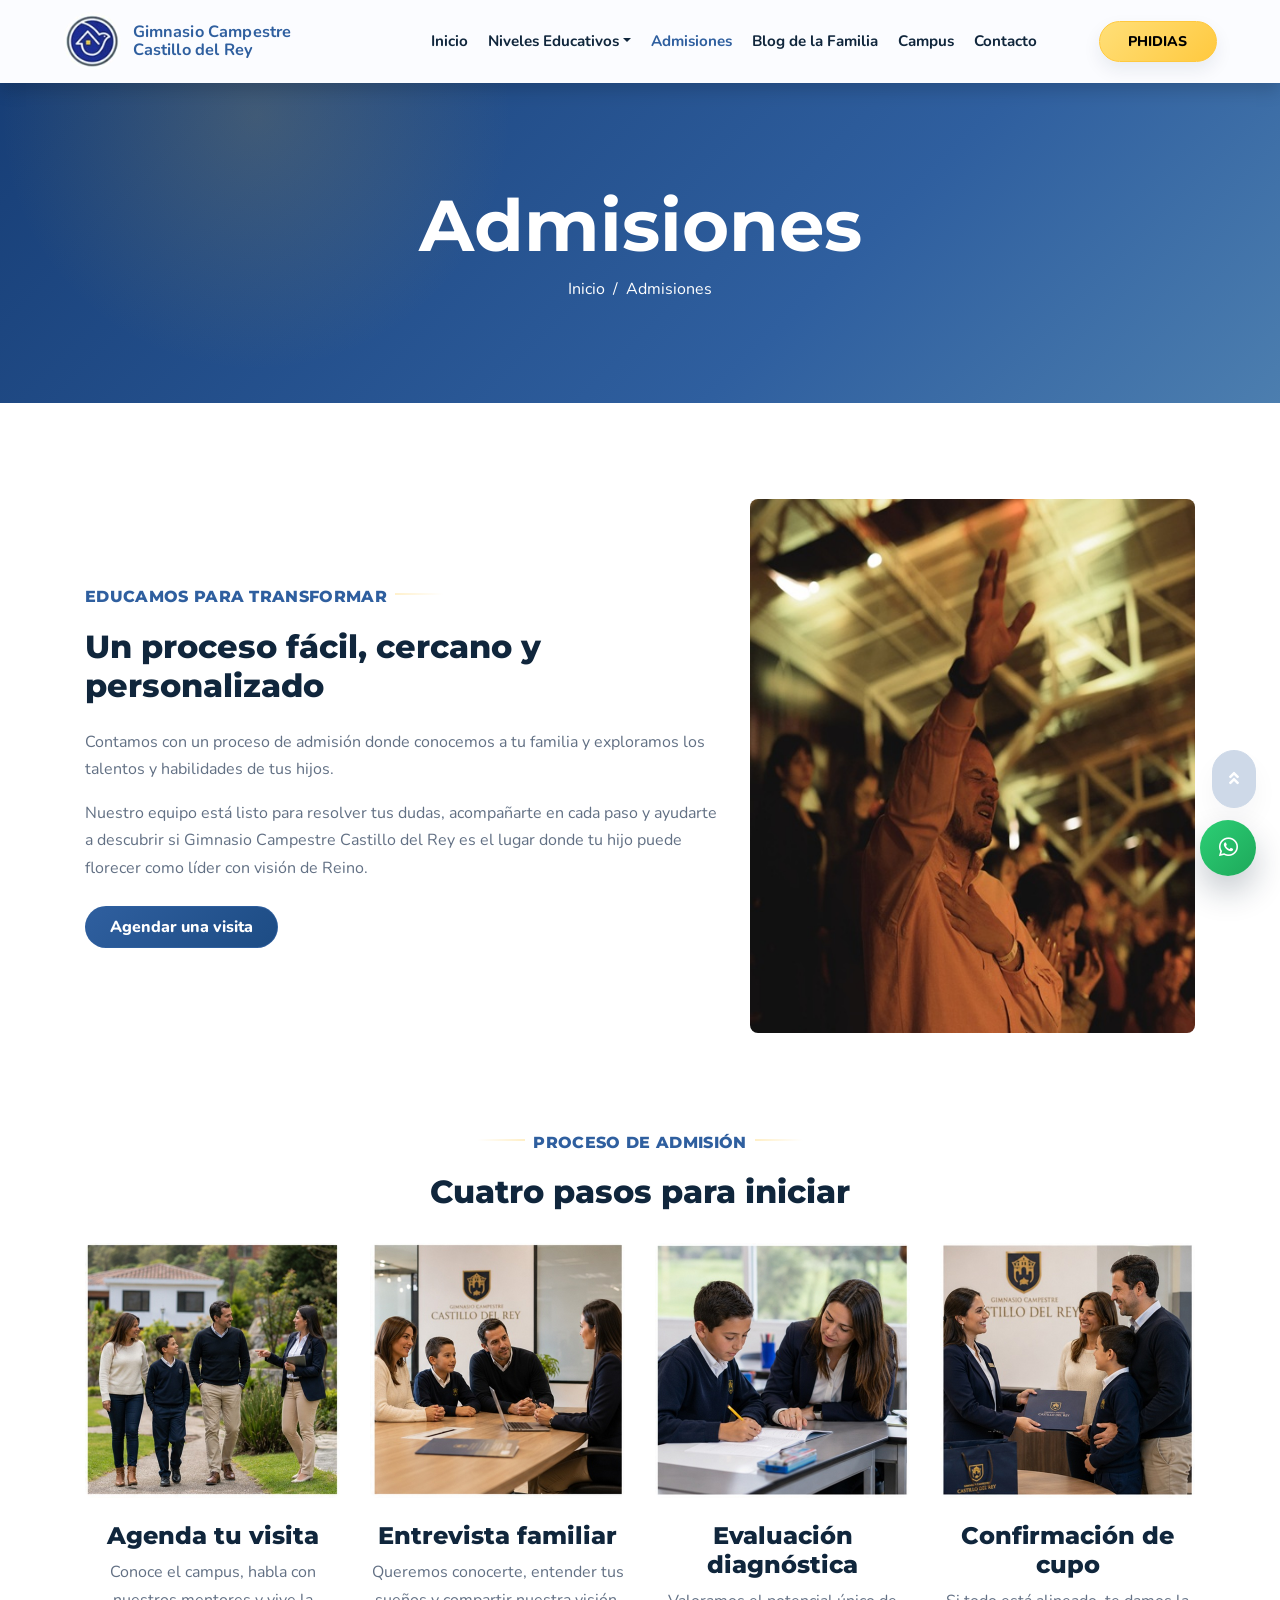
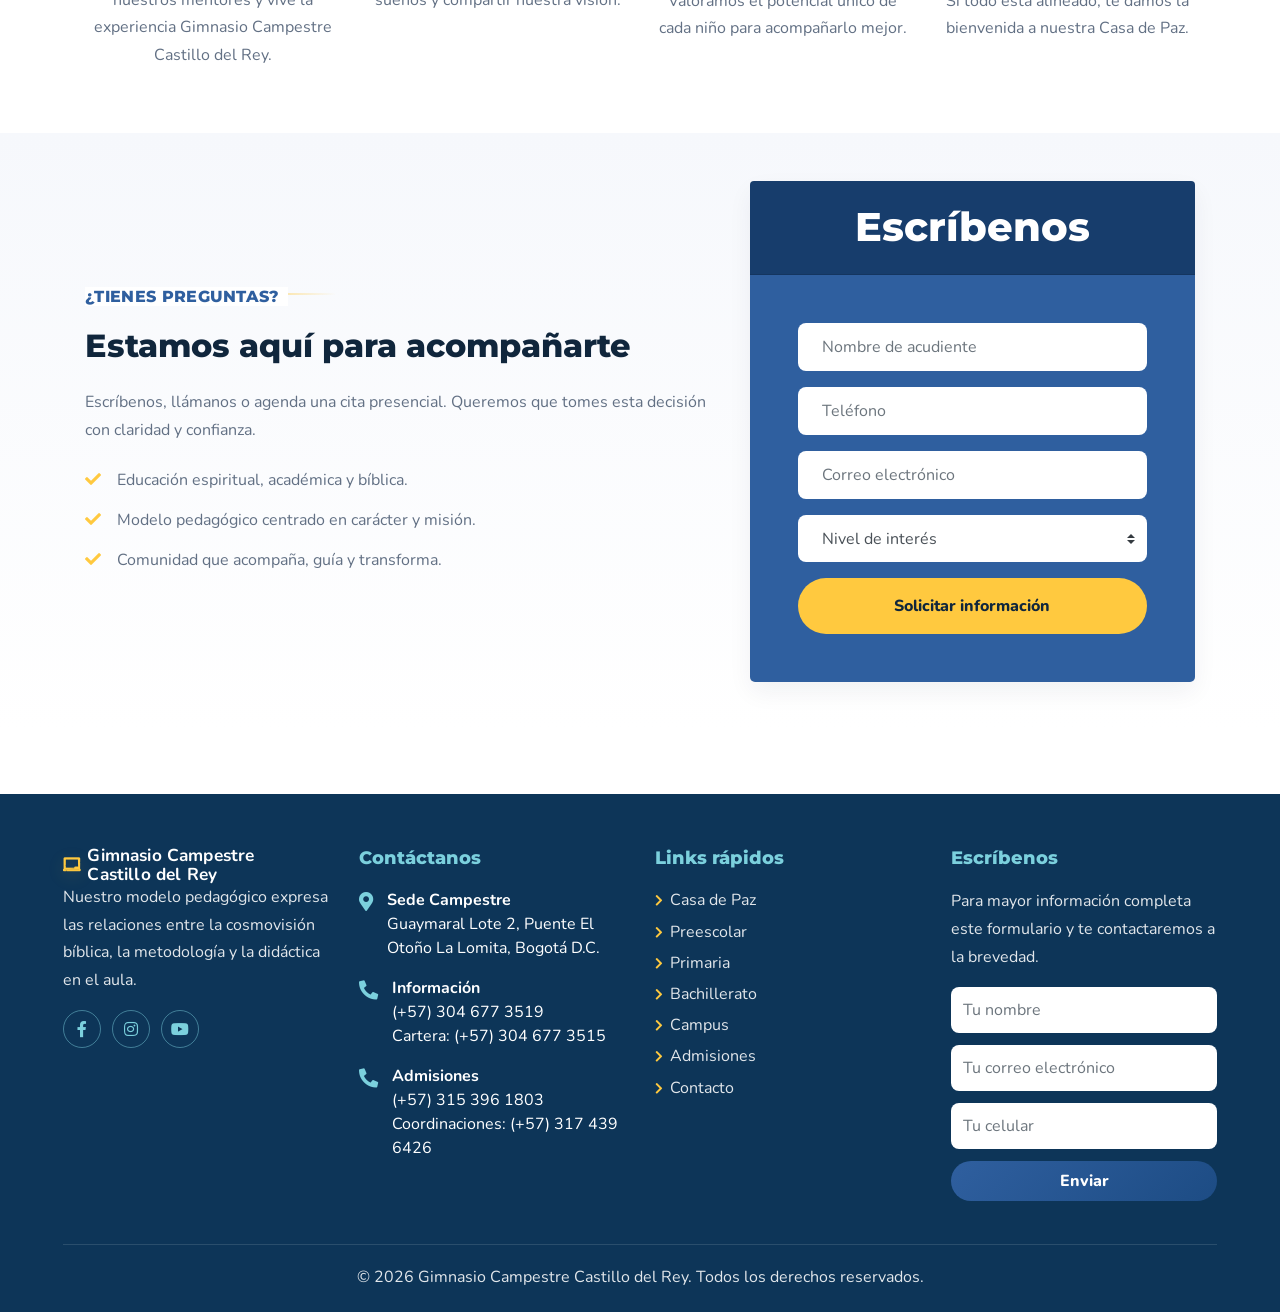
<file: team.html>
<!DOCTYPE html>
<html lang="es">

<head>
    <meta charset="utf-8">
    <title>Admisiones | Gimnasio Campestre Castillo del Rey</title>
    <meta content="width=device-width, initial-scale=1.0" name="viewport">
    <meta content="admisiones Gimnasio Campestre Castillo del Rey, visita colegio campestre, proceso de admisión" name="keywords">
    <meta content="Admisiones abiertas en Gimnasio Campestre Castillo del Rey. Agenda una visita y conoce nuestro proceso cercano, claro y personalizado." name="description">
    <link rel="preconnect" href="https://fonts.gstatic.com">
    <link href="https://fonts.googleapis.com/css2?family=Montserrat:wght@500;600;700;800&family=Nunito:wght@400;600;700&display=swap" rel="stylesheet">
    <link href="https://cdnjs.cloudflare.com/ajax/libs/font-awesome/5.10.0/css/all.min.css" rel="stylesheet">
    <link href="lib/flaticon/font/flaticon.css" rel="stylesheet">
    <link href="lib/owlcarousel/assets/owl.carousel.min.css" rel="stylesheet">
    <link href="lib/lightbox/css/lightbox.min.css" rel="stylesheet">
    <link href="css/style.css" rel="stylesheet">
    <link href="css/castillo-del-rey.css" rel="stylesheet">
</head>

<body>
    <div class="container-fluid bg-light position-relative shadow">
        <nav class="navbar navbar-expand-lg bg-light navbar-light py-3 py-lg-0 px-0 px-lg-5">
            <a href="index.html" class="navbar-brand font-weight-bold text-secondary"><img src="img/logo_3.jpg" alt="Logo Gimnasio Campestre Castillo del Rey" class="navbar-logo"><span class="text-primary">Gimnasio Campestre Castillo del Rey</span></a>
            <button type="button" class="navbar-toggler" data-toggle="collapse" data-target="#navbarCollapse" aria-label="Abrir navegación"><span class="navbar-toggler-icon"></span></button>
            <div class="collapse navbar-collapse justify-content-between" id="navbarCollapse">
                <div class="navbar-nav font-weight-bold mx-auto py-0">
                    <a href="index.html" class="nav-item nav-link">Inicio</a>
                    <div class="nav-item dropdown">
                        <a href="about.html" class="nav-link dropdown-toggle" data-toggle="dropdown">Niveles Educativos</a>
                        <div class="dropdown-menu rounded-0 m-0">
                            <a href="about.html" class="dropdown-item">Modelo educativo</a>
                            <a href="preescolar.html" class="dropdown-item">Preescolar</a>
                            <a href="primaria.html" class="dropdown-item">Primaria</a>
                            <a href="bachillerato.html" class="dropdown-item">Bachillerato</a>
                        </div>
                    </div>
                    <a href="team.html" class="nav-item nav-link active">Admisiones</a>
                    <a href="blog.html" class="nav-item nav-link">Blog de la Familia</a>
                    <a href="campus.html" class="nav-item nav-link">Campus</a>
                    <a href="contact.html" class="nav-item nav-link">Contacto</a>
                </div>
                <a href="https://bethshalom.phidias.co/" target="_blank" rel="noopener" class="btn btn-primary px-4">PHIDIAS</a>
            </div>
        </nav>
    </div>

    <main>
        <header class="container-fluid bg-primary mb-5 page-header">
            <div class="d-flex flex-column align-items-center justify-content-center" style="min-height: 320px">
                <h1 class="display-3 font-weight-bold text-white">Admisiones</h1>
                <div class="d-inline-flex text-white"><p class="m-0"><a class="text-white" href="index.html">Inicio</a></p><p class="m-0 px-2">/</p><p class="m-0">Admisiones</p></div>
            </div>
        </header>

        <section class="container-fluid py-5" aria-labelledby="admision-title">
            <div class="container">
                <div class="row align-items-center">
                    <div class="col-lg-7 mb-5 mb-lg-0">
                        <p class="section-title pr-5"><span class="pr-2">Educamos para transformar</span></p>
                        <h2 id="admision-title" class="mb-4">Un proceso fácil, cercano y personalizado</h2>
                        <p>Contamos con un proceso de admisión donde conocemos a tu familia y exploramos los talentos y habilidades de tus hijos.</p>
                        <p>Nuestro equipo está listo para resolver tus dudas, acompañarte en cada paso y ayudarte a descubrir si Gimnasio Campestre Castillo del Rey es el lugar donde tu hijo puede florecer como líder con visión de Reino.</p>
                        <a href="https://wa.link/nwvyu7" target="_blank" rel="noopener" class="btn btn-primary mt-2 py-2 px-4">Agendar una visita</a>
                    </div>
                    <div class="col-lg-5">
                        <img class="img-fluid rounded" src="img/about-1.jpg" alt="Imagen de referencia para admisiones Gimnasio Campestre Castillo del Rey">
                    </div>
                </div>
            </div>
        </section>

        <section class="container-fluid pt-5" aria-labelledby="pasos-title">
            <div class="container">
                <div class="text-center pb-2">
                    <p class="section-title px-5"><span class="px-2">Proceso de admisión</span></p>
                    <h2 id="pasos-title" class="mb-4">Cuatro pasos para iniciar</h2>
                </div>
                <div class="row">
                    <div class="col-md-6 col-lg-3 text-center team mb-5">
                        <div class="position-relative overflow-hidden mb-4"><img class="img-fluid w-100 rounded" src="img/admisiones-1.jpg" alt="Imagen de referencia para visita al campus"></div>
                        <h3 class="h4">Agenda tu visita</h3>
                        <p>Conoce el campus, habla con nuestros mentores y vive la experiencia Gimnasio Campestre Castillo del Rey.</p>
                    </div>
                    <div class="col-md-6 col-lg-3 text-center team mb-5">
                        <div class="position-relative overflow-hidden mb-4"><img class="img-fluid w-100 rounded" src="img/admisiones-2.jpg" alt="Imagen de referencia para entrevista familiar"></div>
                        <h3 class="h4">Entrevista familiar</h3>
                        <p>Queremos conocerte, entender tus sueños y compartir nuestra visión.</p>
                    </div>
                    <div class="col-md-6 col-lg-3 text-center team mb-5">
                        <div class="position-relative overflow-hidden mb-4"><img class="img-fluid w-100 rounded" src="img/admisiones-3.jpg" alt="Imagen de referencia para evaluación diagnóstica"></div>
                        <h3 class="h4">Evaluación diagnóstica</h3>
                        <p>Valoramos el potencial único de cada niño para acompañarlo mejor.</p>
                    </div>
                    <div class="col-md-6 col-lg-3 text-center team mb-5">
                        <div class="position-relative overflow-hidden mb-4"><img class="img-fluid w-100 rounded" src="img/admisiones-4.jpg" alt="Imagen de referencia para confirmación de cupo"></div>
                        <h3 class="h4">Confirmación de cupo</h3>
                        <p>Si todo está alineado, te damos la bienvenida a nuestra Casa de Paz.</p>
                    </div>
                </div>
            </div>
        </section>

        <section class="container-fluid py-5 admission-band" aria-labelledby="preguntas-title">
            <div class="container">
                <div class="row align-items-center">
                    <div class="col-lg-7 mb-5 mb-lg-0">
                        <p class="section-title pr-5"><span class="pr-2">¿Tienes preguntas?</span></p>
                        <h2 id="preguntas-title" class="mb-4">Estamos aquí para acompañarte</h2>
                        <p>Escríbenos, llámanos o agenda una cita presencial. Queremos que tomes esta decisión con claridad y confianza.</p>
                        <ul class="list-inline m-0">
                            <li class="py-2"><i class="fa fa-check text-primary mr-3"></i>Educación espiritual, académica y bíblica.</li>
                            <li class="py-2"><i class="fa fa-check text-primary mr-3"></i>Modelo pedagógico centrado en carácter y misión.</li>
                            <li class="py-2"><i class="fa fa-check text-primary mr-3"></i>Comunidad que acompaña, guía y transforma.</li>
                        </ul>
                    </div>
                    <div class="col-lg-5">
                        <div class="card border-0 admission-form-card">
                            <div class="card-header bg-secondary text-center p-4">
                                <h2 class="text-white m-0 h1">Escríbenos</h2>
                            </div>
                            <div class="card-body rounded-bottom bg-primary p-5">
                                <form>
                                    <div class="form-group">
                                        <label class="sr-only" for="name">Nombre</label>
                                        <input id="name" type="text" class="form-control border-0 p-4" placeholder="Nombre de acudiente" required>
                                    </div>
                                    <div class="form-group">
                                        <label class="sr-only" for="phone">Teléfono</label>
                                        <input id="phone" type="tel" class="form-control border-0 p-4" placeholder="Teléfono" required>
                                    </div>
                                    <div class="form-group">
                                        <label class="sr-only" for="email">Correo</label>
                                        <input id="email" type="email" class="form-control border-0 p-4" placeholder="Correo electrónico" required>
                                    </div>
                                    <div class="form-group">
                                        <label class="sr-only" for="grade">Nivel de interés</label>
                                        <select id="grade" class="custom-select border-0 px-4" style="height: 47px;">
                                            <option selected>Nivel de interés</option>
                                            <option>Preescolar</option>
                                            <option>Primaria</option>
                                            <option>Bachillerato</option>
                                        </select>
                                    </div>
                                    <button class="btn btn-secondary btn-block border-0 py-3" type="submit">Solicitar información</button>
                                </form>
                            </div>
                        </div>
                    </div>
                </div>
            </div>
        </section>
    </main>
    <footer class="site-footer text-white px-sm-3 px-md-5">
        <div class="container-fluid">
            <div class="row">
                <div class="col-lg-3 col-md-6 mb-4">
                    <a href="index.html" class="navbar-brand footer-brand font-weight-bold text-primary m-0 p-0"><i class="flaticon-014-blackboard"></i><span>Gimnasio Campestre Castillo del Rey</span></a>
                    <p>Nuestro modelo pedagógico expresa las relaciones entre la cosmovisión bíblica, la metodología y la didáctica en el aula.</p>
                    <div class="footer-social mt-3">
                        <a href="https://www.facebook.com/www.bethshalom.co" target="_blank" rel="noopener" aria-label="Facebook"><i class="fab fa-facebook-f"></i></a>
                        <a href="https://www.instagram.com/bethshalomgc/" target="_blank" rel="noopener" aria-label="Instagram"><i class="fab fa-instagram"></i></a>
                        <a href="https://www.youtube.com/@letsworshipthelord-bethsha5524" target="_blank" rel="noopener" aria-label="YouTube"><i class="fab fa-youtube"></i></a>
                    </div>
                </div>
                <div class="col-lg-3 col-md-6 mb-4">
                    <h3>Contáctanos</h3>
                    <div class="footer-contact-item"><i class="fa fa-map-marker-alt"></i><div><strong>Sede Campestre</strong><br>Guaymaral Lote 2, Puente El Otoño La Lomita, Bogotá D.C.</div></div>
                    <div class="footer-contact-item"><i class="fa fa-phone-alt"></i><div><strong>Información</strong><br>(+57) 304 677 3519<br>Cartera: (+57) 304 677 3515</div></div>
                    <div class="footer-contact-item"><i class="fa fa-phone-alt"></i><div><strong>Admisiones</strong><br>(+57) 315 396 1803<br>Coordinaciones: (+57) 317 439 6426</div></div>
                </div>
                <div class="col-lg-3 col-md-6 mb-4">
                    <h3>Links rápidos</h3>
                    <div class="footer-links">                        
                        <a href="about.html"><i class="fa fa-chevron-right"></i>Casa de Paz</a>
                        <a href="preescolar.html"><i class="fa fa-chevron-right"></i>Preescolar</a>
                        <a href="primaria.html"><i class="fa fa-chevron-right"></i>Primaria</a>                
                        <a href="bachillerato.html"><i class="fa fa-chevron-right"></i>Bachillerato</a>
                        <a href="campus.html"><i class="fa fa-chevron-right"></i>Campus</a>
                        <a href="team.html"><i class="fa fa-chevron-right"></i>Admisiones</a>                    
                        <a href="contact.html"><i class="fa fa-chevron-right"></i>Contacto</a>
                    </div>
                </div>
                <div class="col-lg-3 col-md-6 mb-4">
                    <h3>Escríbenos</h3>
                    <p>Para mayor información completa este formulario y te contactaremos a la brevedad.</p>
                    <form class="footer-form">
                        <label class="sr-only" for="footer-name">Tu nombre</label>
                        <input id="footer-name" type="text" class="form-control" placeholder="Tu nombre">
                        <label class="sr-only" for="footer-email">Tu correo electrónico</label>
                        <input id="footer-email" type="email" class="form-control" placeholder="Tu correo electrónico">
                        <label class="sr-only" for="footer-phone">Tu celular</label>
                        <input id="footer-phone" type="tel" class="form-control" placeholder="Tu celular" autocomplete="tel" inputmode="tel">
                        <button class="btn btn-primary btn-block border-0 py-2" type="submit">Enviar</button>
                    </form>
                </div>
            </div>
            <div class="footer-bottom">
                <p class="m-0 text-center">&copy; 2026 Gimnasio Campestre Castillo del Rey. Todos los derechos reservados.</p>
            </div>
        </div>
    </footer>

    <a href="https://wa.link/nwvyu7" class="whatsapp-float" target="_blank" rel="noopener" aria-label="Escribir por WhatsApp"><i class="fab fa-whatsapp"></i></a>
    <a href="#" class="btn btn-primary p-3 back-to-top" aria-label="Volver arriba"><i class="fa fa-angle-double-up"></i></a>
    <script src="https://code.jquery.com/jquery-3.4.1.min.js"></script>
    <script src="https://stackpath.bootstrapcdn.com/bootstrap/4.4.1/js/bootstrap.bundle.min.js"></script>
    <script src="lib/easing/easing.min.js"></script>
    <script src="lib/owlcarousel/owl.carousel.min.js"></script>
    <script src="lib/isotope/isotope.pkgd.min.js"></script>
    <script src="lib/lightbox/js/lightbox.min.js"></script>
    <script src="mail/jqBootstrapValidation.min.js"></script>
    <script src="mail/contact.js"></script>
    <script src="js/main.js?v=20260516"></script>
</body>

</html>
</file>
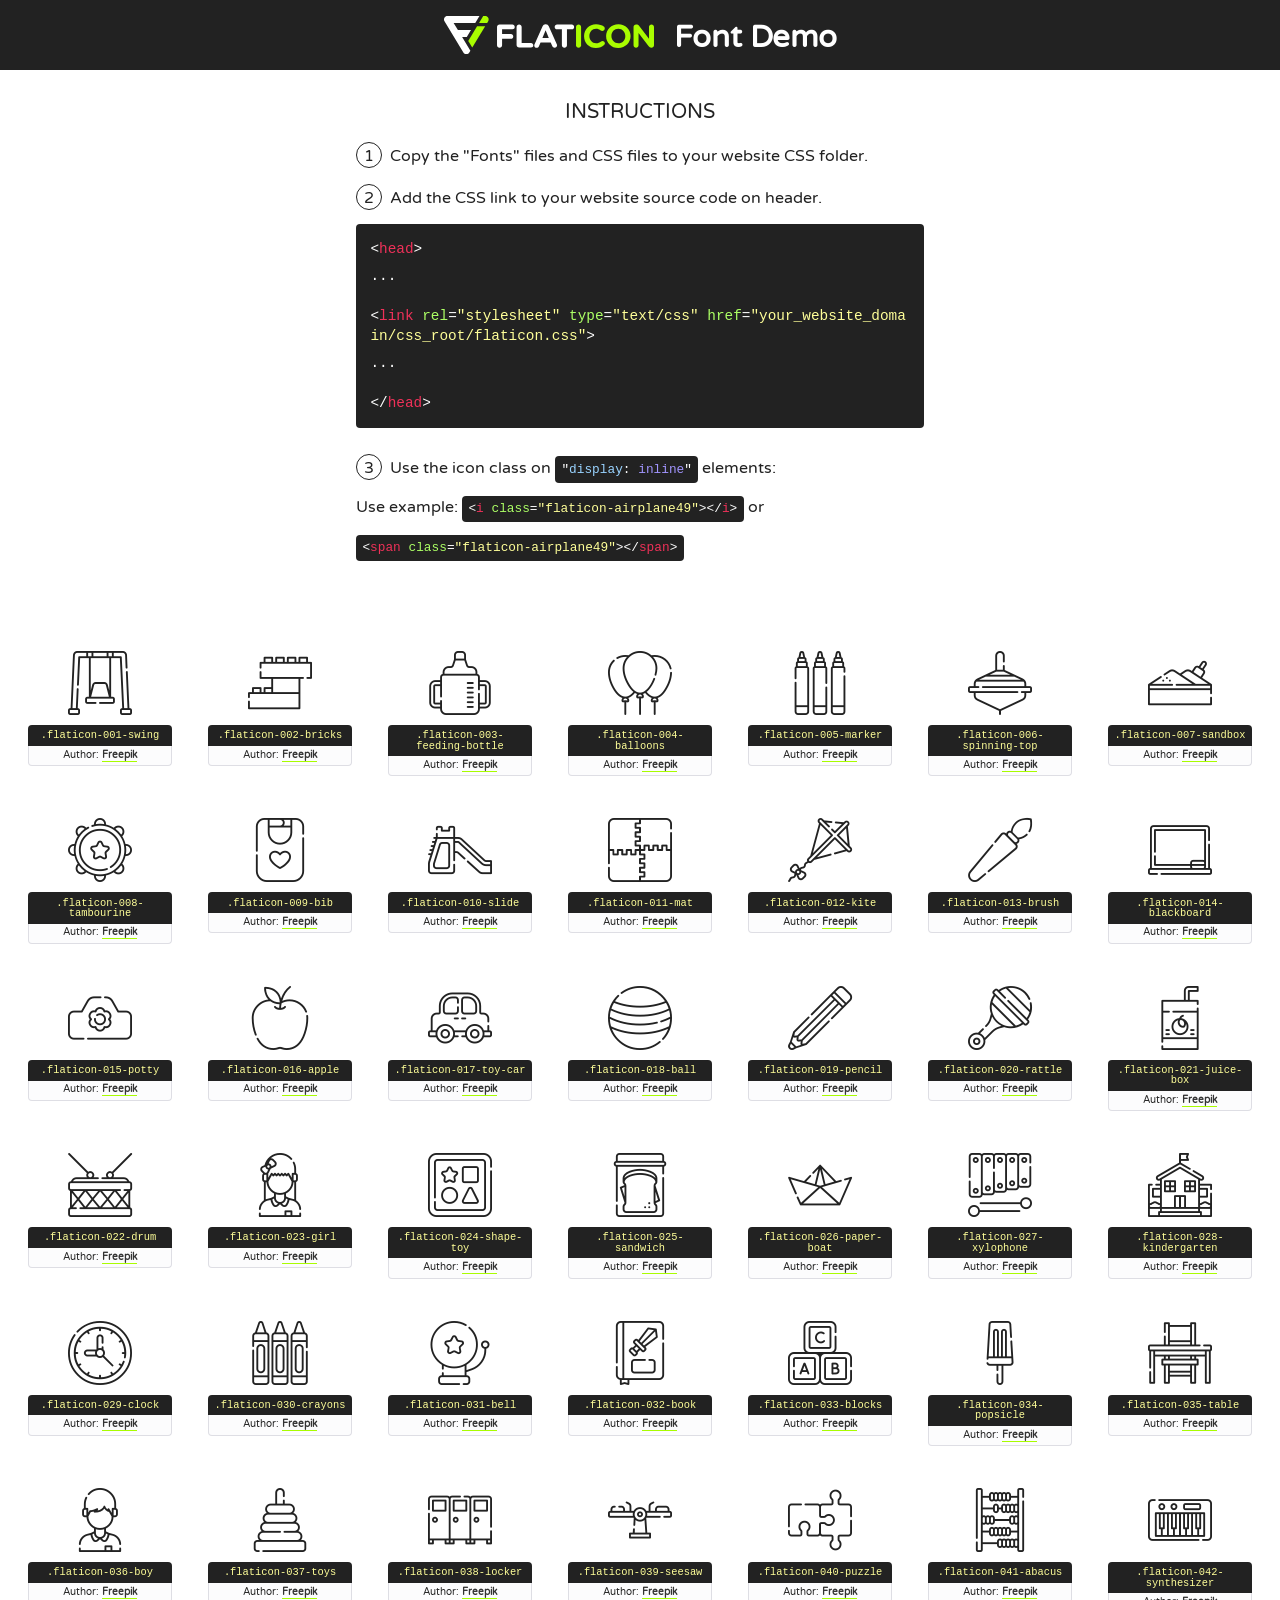
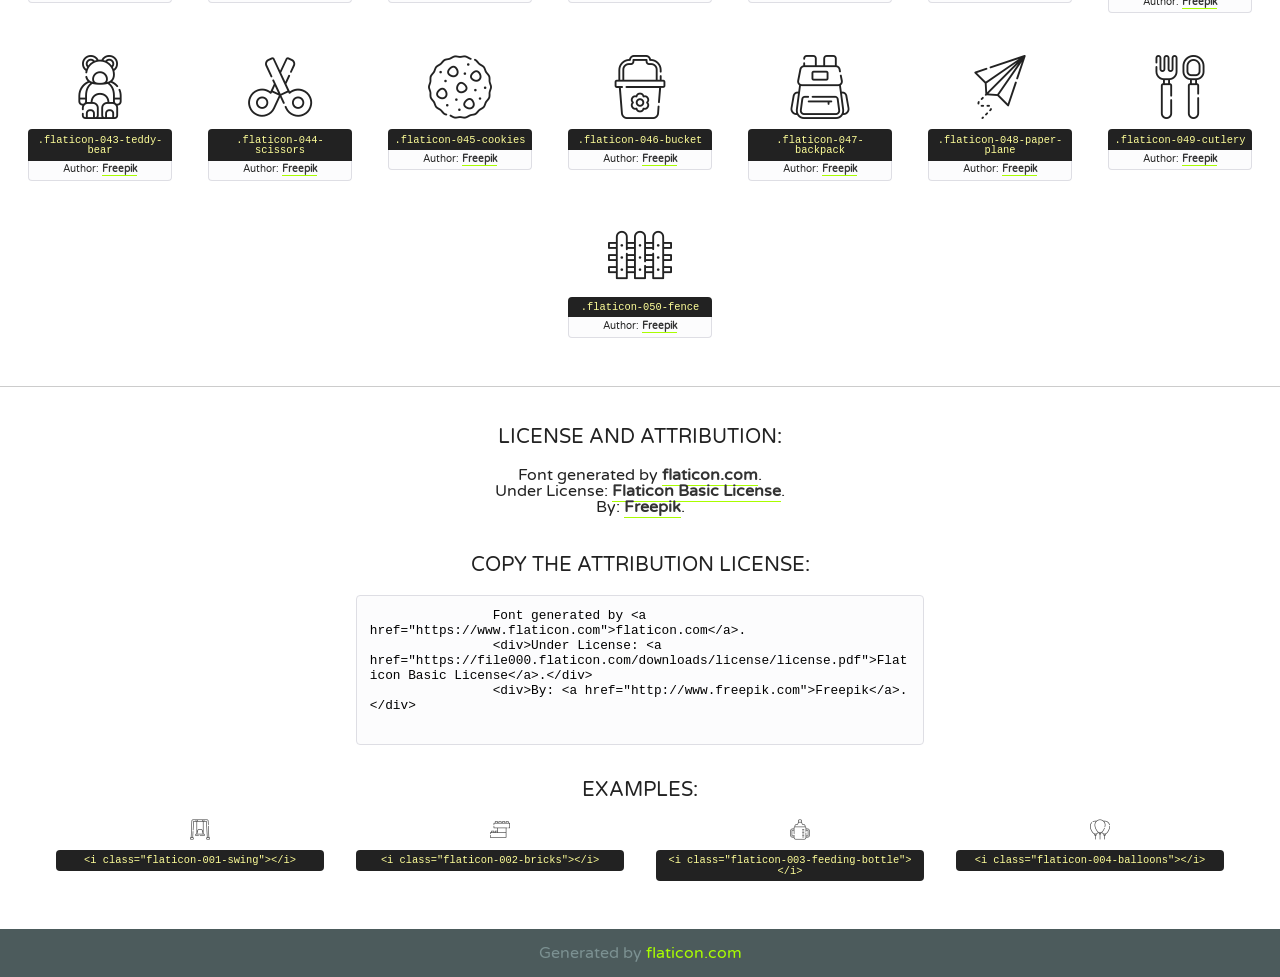
<file: lib/flaticon/font/flaticon.html>
<!DOCTYPE html>
<!--
  Flaticon icon font: Flaticon
  Creation date: 11/06/2020 07:22
-->
<html>
    <!DOCTYPE html>

    <head>
        <title>Flaticon WebFont</title>
        <link href="http://fonts.googleapis.com/css?family=Varela+Round" rel="stylesheet" type="text/css" />
        <link rel="stylesheet" type="text/css" href="flaticon.css">
        <meta charset="UTF-8">
        <style>
            html, body, div, span, applet, object, iframe,
            h1, h2, h3, h4, h5, h6, p, blockquote, pre,
            a, abbr, acronym, address, big, cite, code,
            del, dfn, em, img, ins, kbd, q, s, samp,
            small, strike, strong, sub, sup, tt, var,
            b, u, i, center,
            dl, dt, dd, ol, ul, li,
            fieldset, form, label, legend,
            table, caption, tbody, tfoot, thead, tr, th, td,
            article, aside, canvas, details, embed,
            figure, figcaption, footer, header, hgroup,
            menu, nav, output, ruby, section, summary,
            time, mark, audio, video {
                margin: 0;
                padding: 0;
                border: 0;
                font-size: 100%;
                font: inherit;
                vertical-align: baseline;
            }
            /* HTML5 display-role reset for older browsers */
            article, aside, details, figcaption, figure,
            footer, header, hgroup, menu, nav, section {
                display: block;
            }
            body {
                line-height: 1;
            }
            ol, ul {
                list-style: none;
            }
            blockquote, q {
                quotes: none;
            }
            blockquote:before, blockquote:after,
            q:before, q:after {
                content: '';
                content: none;
            }
            table {
                border-collapse: collapse;
                border-spacing: 0;
            }
            body {
                font-family: 'Varela Round', Helvetica, Arial, sans-serif;
                font-size: 16px;
                color: #222;
            }
            a {
                color: #333;
                border-bottom: 1px solid #a9fd00;
                font-weight: bold;
                text-decoration: none;
            }
            * {
                -moz-box-sizing: border-box;
                -webkit-box-sizing: border-box;
                box-sizing: border-box;
                margin: 0;
                padding: 0;
            }
            [class^="flaticon-"]:before, [class*=" flaticon-"]:before, [class^="flaticon-"]:after, [class*=" flaticon-"]:after {
                font-family: Flaticon;
                font-size: 30px;
                font-style: normal;
                margin-left: 20px;
                color: #333;
            }
            .wrapper {
                max-width: 600px;
                margin: auto;
                padding: 0 1em;
            }
            .title {
                font-size: 1.25em;
                text-align: center;
                margin-bottom: 1em;
                text-transform: uppercase;
            }
            header {
                text-align: center;
                background-color: #222;
                color: #fff;
                padding: 1em;
            }
            header .logo {
                width: 210px;
                height: 38px;
                display: inline-block;
                vertical-align: middle;
                margin-right: 1em;
                border: none;
            }
            header strong {
                font-size: 1.95em;
                font-weight: bold;
                vertical-align: middle;
                margin-top: 5px;
                display: inline-block;
            }
            .demo {
                margin: 2em auto;
                line-height: 1.25em;
            }
            .demo ul li {
                margin-bottom: 1em;
            }
            .demo ul li .num {
                color: #222;
                border-radius: 20px;
                display: inline-block;
                width: 26px;
                padding: 3px;
                height: 26px;
                text-align: center;
                margin-right: 0.5em;
                border: 1px solid #222;
            }
            .demo ul li code {
                background-color: #222;
                border-radius: 4px;
                padding: 0.25em 0.5em;
                display: inline-block;
                color: #fff;
                font-family: Consolas,Monaco,Lucida Console,Liberation Mono,DejaVu Sans Mono,Bitstream Vera Sans Mono,Courier New, monospace;
                font-weight: lighter;
                margin-top: 1em;
                font-size: 0.8em;
                word-break: break-all;
            }
            .demo ul li code.big {
                padding: 1em;
                font-size: 0.9em;
            }
            .demo ul li code .red {
                color: #EF3159;
            }
            .demo ul li code .green {
                color: #ACFF65;
            }
            .demo ul li code .yellow {
                color: #FFFF99;
            }
            .demo ul li code .blue {
                color: #99D3FF;
            }
            .demo ul li code .purple {
                color: #A295FF;
            }
            .demo ul li code .dots {
                margin-top: 0.5em;
                display: block;
            }
            #glyphs {
                border-bottom: 1px solid #ccc;
                padding: 2em 0;
                text-align: center;
            }
            .glyph {
                display: inline-block;
                width: 9em;
                margin: 1em;
                text-align: center;
                vertical-align: top;
                background: #FFF;
            }
            .glyph .glyph-icon {
                padding: 10px;
                display: block;
                font-family:"Flaticon";
                font-size: 64px;
                line-height: 1;
            }
            .glyph .glyph-icon:before {
                font-size: 64px;
                color: #222;
                margin-left: 0;
            }
            .class-name {
                font-size: 0.65em;
                background-color: #222;
                color: #fff;
                border-radius: 4px 4px 0 0;
                padding: 0.5em;
                color: #FFFF99;
                font-family: Consolas,Monaco,Lucida Console,Liberation Mono,DejaVu Sans Mono,Bitstream Vera Sans Mono,Courier New, monospace;
            }
            .author-name {
                font-size: 0.6em;
                background-color: #fcfcfd;
                border: 1px solid #DEDEE4;
                border-top: 0;
                border-radius: 0 0 4px 4px;
                padding: 0.5em;
            }
            .class-name:last-child {
                font-size: 10px;
                color:#888;
            }
            .class-name:last-child a {
                font-size: 10px;
                color:#555;
            }
            .class-name:last-child a:hover {
                color:#a9fd00;
            }
            .glyph > input {
                display: block;
                width: 100px;
                margin: 5px auto;
                text-align: center;
                font-size: 12px;
                cursor: text;
            }
            .glyph > input.icon-input {
                font-family:"Flaticon";
                font-size: 16px;
                margin-bottom: 10px;
            }
            .attribution .title {
                margin-top: 2em;
            }
            .attribution textarea {
                background-color: #fcfcfd;
                padding: 1em;
                border: none;
                box-shadow: none;
                border: 1px solid #DEDEE4;
                border-radius: 4px;
                resize: none;
                width: 100%;
                height: 150px;
                font-size: 0.8em;
                font-family: Consolas,Monaco,Lucida Console,Liberation Mono,DejaVu Sans Mono,Bitstream Vera Sans Mono,Courier New, monospace;
                -webkit-appearance: none;
            }
            .iconsuse {
                margin: 2em auto;
                text-align: center;
                max-width: 1200px;
            }
            .iconsuse:after {
                content: '';
                display: table;
                clear: both;
            }
            .iconsuse .image {
                float: left;
                width: 25%;
                padding: 0 1em;
            }
            .iconsuse .image p {
                margin-bottom: 1em;
            }
            .iconsuse .image span {
                display: block;
                font-size: 0.65em;
                background-color: #222;
                color: #fff;
                border-radius: 4px;
                padding: 0.5em;
                color: #FFFF99;
                margin-top: 1em;
                font-family: Consolas,Monaco,Lucida Console,Liberation Mono,DejaVu Sans Mono,Bitstream Vera Sans Mono,Courier New, monospace;
            }
            #footer {
                text-align: center;
                background-color: #4C5B5C;
                color: #7c9192;
                padding: 1em;
            }
            #footer a {
                border: none;
                color: #a9fd00;
                font-weight: normal;
            }
            @media (max-width: 960px) {
                .iconsuse .image {
                    width: 50%;
                }
            }
            @media (max-width: 560px) {
                .iconsuse .image {
                    width: 100%;
                }
            }
            .attrDiv {

            }
        </style>
        <link rel="stylesheet" href="flaticon.css">
    </head>

    <body class="characters-off">
        <header>
            <a href="https://www.flaticon.com" target="_blank" class="logo">
                <svg version="1.1" xmlns="http://www.w3.org/2000/svg" xmlns:xlink="http://www.w3.org/1999/xlink" xmlns:a="http://ns.adobe.com/AdobeSVGViewerExtensions/3.0/" viewBox="0 0 560.875 102.036" enable-background="new 0 0 560.875 102.036" xml:space="preserve">
                        <defs>
                        </defs>
                        <g>
                            <g class="letters">
                                <path fill="#ffffff" d="M141.596,29.675c0-3.777,2.985-6.767,6.764-6.767h34.438c3.426,0,6.15,2.728,6.15,6.15
                                c0,3.43-2.724,6.149-6.15,6.149h-27.674v13.091h23.719c3.429,0,6.151,2.724,6.151,6.15c0,3.43-2.723,6.149-6.151,6.149h-23.719
                                v17.574c0,3.773-2.986,6.761-6.764,6.761c-3.779,0-6.764-2.989-6.764-6.761V29.675z"></path>
                                <path fill="#ffffff" d="M193.844,29.149c0-3.781,2.985-6.767,6.764-6.767c3.776,0,6.763,2.985,6.763,6.767v42.957h25.039
                                c3.426,0,6.149,2.726,6.149,6.153c0,3.425-2.723,6.15-6.149,6.15h-31.802c-3.779,0-6.764-2.986-6.764-6.768V29.149z"></path>
                                <path fill="#ffffff" d="M241.891,75.71l21.438-48.407c1.492-3.341,4.215-5.357,7.906-5.357h0.792
                                c3.686,0,6.323,2.017,7.815,5.357l21.439,48.407c0.436,0.967,0.701,1.845,0.701,2.723c0,3.602-2.809,6.501-6.414,6.501
                                c-3.161,0-5.269-1.845-6.499-4.655l-4.132-9.661h-27.059l-4.301,10.102c-1.144,2.631-3.426,4.214-6.237,4.214
                                c-3.517,0-6.24-2.81-6.24-6.325C241.1,77.64,241.451,76.677,241.891,75.71z M279.932,58.666l-8.521-20.297l-8.526,20.297H279.932
                                z"></path>
                                <path fill="#ffffff" d="M314.864,35.387H301.86c-3.429,0-6.239-2.813-6.239-6.238c0-3.429,2.811-6.24,6.239-6.24h39.533
                                c3.426,0,6.237,2.811,6.237,6.24c0,3.425-2.811,6.238-6.237,6.238h-13.001v42.785c0,3.773-2.99,6.761-6.764,6.761
                                c-3.779,0-6.764-2.989-6.764-6.761V35.387z"></path>
                                <path fill="#A9FD00" d="M352.615,29.149c0-3.781,2.985-6.767,6.767-6.767c3.774,0,6.761,2.985,6.761,6.767v49.024
                                c0,3.773-2.987,6.761-6.761,6.761c-3.781,0-6.767-2.989-6.767-6.761V29.149z"></path>
                                <path fill="#A9FD00" d="M374.132,53.836v-0.179c0-17.481,13.178-31.801,32.065-31.801c9.22,0,15.459,2.458,20.557,6.238
                                c1.402,1.054,2.637,2.985,2.637,5.357c0,3.692-2.985,6.59-6.681,6.59c-1.845,0-3.071-0.702-4.044-1.319
                                c-3.776-2.813-7.729-4.393-12.562-4.393c-10.364,0-17.831,8.611-17.831,19.154v0.173c0,10.542,7.291,19.329,17.831,19.329
                                c5.715,0,9.492-1.756,13.359-4.834c1.049-0.874,2.458-1.491,4.039-1.491c3.429,0,6.325,2.813,6.325,6.236
                                c0,2.106-1.056,3.78-2.282,4.834c-5.539,4.834-12.036,7.733-21.878,7.733C387.572,85.464,374.132,71.493,374.132,53.836z"></path>
                                <path fill="#A9FD00" d="M433.009,53.836v-0.179c0-17.481,13.79-31.801,32.766-31.801c18.981,0,32.592,14.143,32.592,31.628v0.173
                                c0,17.483-13.785,31.807-32.769,31.807C446.625,85.464,433.009,71.32,433.009,53.836z M484.224,53.836v-0.179
                                c0-10.539-7.725-19.326-18.626-19.326c-10.893,0-18.449,8.611-18.449,19.154v0.173c0,10.542,7.73,19.329,18.626,19.329
                                C476.676,72.986,484.224,64.378,484.224,53.836z"></path>
                                <path fill="#A9FD00" d="M506.233,29.321c0-3.774,2.99-6.763,6.767-6.763h1.401c3.252,0,5.183,1.583,7.029,3.953l26.093,34.265
                                V29.059c0-3.692,2.99-6.677,6.681-6.677c3.683,0,6.671,2.985,6.671,6.677v48.934c0,3.78-2.987,6.765-6.764,6.765h-0.436
                                c-3.257,0-5.188-1.581-7.034-3.953l-27.056-35.492v32.944c0,3.687-2.985,6.676-6.678,6.676c-3.683,0-6.673-2.989-6.673-6.676
                                V29.321z"></path>
                            </g>
                            <g class="insignia">
                                <path fill="#ffffff" d="M48.372,56.137h12.517l11.156-18.537H37.186L25.688,18.539h57.825L94.668,0H9.271
                                C5.925,0,2.842,1.801,1.198,4.716c-1.644,2.907-1.593,6.482,0.134,9.343l50.38,83.501c1.678,2.781,4.689,4.476,7.938,4.476
                                c3.246,0,6.257-1.695,7.935-4.476l2.898-4.804L48.372,56.137z"></path>
                                <g class="i">
                                    <path fill="#A9FD00" d="M93.575,18.539h0.031v0.004l21.652,0.004l2.705-4.488c1.727-2.861,1.778-6.436,0.133-9.343
                                    C116.454,1.801,113.371,0,110.026,0h-5.294L93.575,18.539z"></path>
                                    <polygon fill="#A9FD00" points="88.291,27.356 64.725,66.486 75.519,84.404 109.942,27.356"></polygon>
                                </g>
                            </g>
                        </g>
                    </svg>
            </a>
            <strong>Font Demo</strong>
        </header>

        <section class="demo wrapper">
            <p class="title">Instructions</p>
            <ul>
                <li>
                    <span class="num">1</span>Copy the "Fonts" files and CSS files to your website CSS folder.
                </li>
                <li>
                    <span class="num">2</span>Add the CSS link to your website source code on header.
                    <code class="big">
                        &lt;<span class="red">head</span>&gt;
                        <br/><span class="dots">...</span>
                        <br/>&lt;<span class="red">link</span> <span class="green">rel</span>=<span class="yellow">"stylesheet"</span> <span class="green">type</span>=<span class="yellow">"text/css"</span> <span class="green">href</span>=<span class="yellow">"your_website_domain/css_root/flaticon.css"</span>&gt;
                        <br/><span class="dots">...</span>
                        <br/>&lt;/<span class="red">head</span>&gt;
                    </code>
                </li>

                <li>
                    <p>
                        <span class="num">3</span>Use the icon class on <code>"<span class="blue">display</span>:<span class="purple"> inline</span>"</code> elements:
                        <br />
                        Use example:
                        <code>
                            &lt;<span class="red">i</span> <span class="green">class</span>=<span class="yellow">&quot;flaticon-airplane49&quot;</span>&gt;&lt;/<span class="red">i</span>&gt;
                        </code> or
                        <code>&lt;<span class="red">span</span> <span class="green">class</span>=<span class="yellow">&quot;flaticon-airplane49&quot;</span>&gt;&lt;/<span class="red">span</span>&gt;</code>
                    </p>
                </li>
            </ul>
        </section>

        <section id="glyphs">
            
            <div class="glyph"><div class="glyph-icon flaticon-001-swing"></div>
                <div class="class-name">.flaticon-001-swing</div>
                <div class="author-name">Author: <a href="http://www.freepik.com" title="Freepik">Freepik</a> </div>
            </div>
            
            <div class="glyph"><div class="glyph-icon flaticon-002-bricks"></div>
                <div class="class-name">.flaticon-002-bricks</div>
                <div class="author-name">Author: <a href="http://www.freepik.com" title="Freepik">Freepik</a> </div>
            </div>
            
            <div class="glyph"><div class="glyph-icon flaticon-003-feeding-bottle"></div>
                <div class="class-name">.flaticon-003-feeding-bottle</div>
                <div class="author-name">Author: <a href="http://www.freepik.com" title="Freepik">Freepik</a> </div>
            </div>
            
            <div class="glyph"><div class="glyph-icon flaticon-004-balloons"></div>
                <div class="class-name">.flaticon-004-balloons</div>
                <div class="author-name">Author: <a href="http://www.freepik.com" title="Freepik">Freepik</a> </div>
            </div>
            
            <div class="glyph"><div class="glyph-icon flaticon-005-marker"></div>
                <div class="class-name">.flaticon-005-marker</div>
                <div class="author-name">Author: <a href="http://www.freepik.com" title="Freepik">Freepik</a> </div>
            </div>
            
            <div class="glyph"><div class="glyph-icon flaticon-006-spinning-top"></div>
                <div class="class-name">.flaticon-006-spinning-top</div>
                <div class="author-name">Author: <a href="http://www.freepik.com" title="Freepik">Freepik</a> </div>
            </div>
            
            <div class="glyph"><div class="glyph-icon flaticon-007-sandbox"></div>
                <div class="class-name">.flaticon-007-sandbox</div>
                <div class="author-name">Author: <a href="http://www.freepik.com" title="Freepik">Freepik</a> </div>
            </div>
            
            <div class="glyph"><div class="glyph-icon flaticon-008-tambourine"></div>
                <div class="class-name">.flaticon-008-tambourine</div>
                <div class="author-name">Author: <a href="http://www.freepik.com" title="Freepik">Freepik</a> </div>
            </div>
            
            <div class="glyph"><div class="glyph-icon flaticon-009-bib"></div>
                <div class="class-name">.flaticon-009-bib</div>
                <div class="author-name">Author: <a href="http://www.freepik.com" title="Freepik">Freepik</a> </div>
            </div>
            
            <div class="glyph"><div class="glyph-icon flaticon-010-slide"></div>
                <div class="class-name">.flaticon-010-slide</div>
                <div class="author-name">Author: <a href="http://www.freepik.com" title="Freepik">Freepik</a> </div>
            </div>
            
            <div class="glyph"><div class="glyph-icon flaticon-011-mat"></div>
                <div class="class-name">.flaticon-011-mat</div>
                <div class="author-name">Author: <a href="http://www.freepik.com" title="Freepik">Freepik</a> </div>
            </div>
            
            <div class="glyph"><div class="glyph-icon flaticon-012-kite"></div>
                <div class="class-name">.flaticon-012-kite</div>
                <div class="author-name">Author: <a href="http://www.freepik.com" title="Freepik">Freepik</a> </div>
            </div>
            
            <div class="glyph"><div class="glyph-icon flaticon-013-brush"></div>
                <div class="class-name">.flaticon-013-brush</div>
                <div class="author-name">Author: <a href="http://www.freepik.com" title="Freepik">Freepik</a> </div>
            </div>
            
            <div class="glyph"><div class="glyph-icon flaticon-014-blackboard"></div>
                <div class="class-name">.flaticon-014-blackboard</div>
                <div class="author-name">Author: <a href="http://www.freepik.com" title="Freepik">Freepik</a> </div>
            </div>
            
            <div class="glyph"><div class="glyph-icon flaticon-015-potty"></div>
                <div class="class-name">.flaticon-015-potty</div>
                <div class="author-name">Author: <a href="http://www.freepik.com" title="Freepik">Freepik</a> </div>
            </div>
            
            <div class="glyph"><div class="glyph-icon flaticon-016-apple"></div>
                <div class="class-name">.flaticon-016-apple</div>
                <div class="author-name">Author: <a href="http://www.freepik.com" title="Freepik">Freepik</a> </div>
            </div>
            
            <div class="glyph"><div class="glyph-icon flaticon-017-toy-car"></div>
                <div class="class-name">.flaticon-017-toy-car</div>
                <div class="author-name">Author: <a href="http://www.freepik.com" title="Freepik">Freepik</a> </div>
            </div>
            
            <div class="glyph"><div class="glyph-icon flaticon-018-ball"></div>
                <div class="class-name">.flaticon-018-ball</div>
                <div class="author-name">Author: <a href="http://www.freepik.com" title="Freepik">Freepik</a> </div>
            </div>
            
            <div class="glyph"><div class="glyph-icon flaticon-019-pencil"></div>
                <div class="class-name">.flaticon-019-pencil</div>
                <div class="author-name">Author: <a href="http://www.freepik.com" title="Freepik">Freepik</a> </div>
            </div>
            
            <div class="glyph"><div class="glyph-icon flaticon-020-rattle"></div>
                <div class="class-name">.flaticon-020-rattle</div>
                <div class="author-name">Author: <a href="http://www.freepik.com" title="Freepik">Freepik</a> </div>
            </div>
            
            <div class="glyph"><div class="glyph-icon flaticon-021-juice-box"></div>
                <div class="class-name">.flaticon-021-juice-box</div>
                <div class="author-name">Author: <a href="http://www.freepik.com" title="Freepik">Freepik</a> </div>
            </div>
            
            <div class="glyph"><div class="glyph-icon flaticon-022-drum"></div>
                <div class="class-name">.flaticon-022-drum</div>
                <div class="author-name">Author: <a href="http://www.freepik.com" title="Freepik">Freepik</a> </div>
            </div>
            
            <div class="glyph"><div class="glyph-icon flaticon-023-girl"></div>
                <div class="class-name">.flaticon-023-girl</div>
                <div class="author-name">Author: <a href="http://www.freepik.com" title="Freepik">Freepik</a> </div>
            </div>
            
            <div class="glyph"><div class="glyph-icon flaticon-024-shape-toy"></div>
                <div class="class-name">.flaticon-024-shape-toy</div>
                <div class="author-name">Author: <a href="http://www.freepik.com" title="Freepik">Freepik</a> </div>
            </div>
            
            <div class="glyph"><div class="glyph-icon flaticon-025-sandwich"></div>
                <div class="class-name">.flaticon-025-sandwich</div>
                <div class="author-name">Author: <a href="http://www.freepik.com" title="Freepik">Freepik</a> </div>
            </div>
            
            <div class="glyph"><div class="glyph-icon flaticon-026-paper-boat"></div>
                <div class="class-name">.flaticon-026-paper-boat</div>
                <div class="author-name">Author: <a href="http://www.freepik.com" title="Freepik">Freepik</a> </div>
            </div>
            
            <div class="glyph"><div class="glyph-icon flaticon-027-xylophone"></div>
                <div class="class-name">.flaticon-027-xylophone</div>
                <div class="author-name">Author: <a href="http://www.freepik.com" title="Freepik">Freepik</a> </div>
            </div>
            
            <div class="glyph"><div class="glyph-icon flaticon-028-kindergarten"></div>
                <div class="class-name">.flaticon-028-kindergarten</div>
                <div class="author-name">Author: <a href="http://www.freepik.com" title="Freepik">Freepik</a> </div>
            </div>
            
            <div class="glyph"><div class="glyph-icon flaticon-029-clock"></div>
                <div class="class-name">.flaticon-029-clock</div>
                <div class="author-name">Author: <a href="http://www.freepik.com" title="Freepik">Freepik</a> </div>
            </div>
            
            <div class="glyph"><div class="glyph-icon flaticon-030-crayons"></div>
                <div class="class-name">.flaticon-030-crayons</div>
                <div class="author-name">Author: <a href="http://www.freepik.com" title="Freepik">Freepik</a> </div>
            </div>
            
            <div class="glyph"><div class="glyph-icon flaticon-031-bell"></div>
                <div class="class-name">.flaticon-031-bell</div>
                <div class="author-name">Author: <a href="http://www.freepik.com" title="Freepik">Freepik</a> </div>
            </div>
            
            <div class="glyph"><div class="glyph-icon flaticon-032-book"></div>
                <div class="class-name">.flaticon-032-book</div>
                <div class="author-name">Author: <a href="http://www.freepik.com" title="Freepik">Freepik</a> </div>
            </div>
            
            <div class="glyph"><div class="glyph-icon flaticon-033-blocks"></div>
                <div class="class-name">.flaticon-033-blocks</div>
                <div class="author-name">Author: <a href="http://www.freepik.com" title="Freepik">Freepik</a> </div>
            </div>
            
            <div class="glyph"><div class="glyph-icon flaticon-034-popsicle"></div>
                <div class="class-name">.flaticon-034-popsicle</div>
                <div class="author-name">Author: <a href="http://www.freepik.com" title="Freepik">Freepik</a> </div>
            </div>
            
            <div class="glyph"><div class="glyph-icon flaticon-035-table"></div>
                <div class="class-name">.flaticon-035-table</div>
                <div class="author-name">Author: <a href="http://www.freepik.com" title="Freepik">Freepik</a> </div>
            </div>
            
            <div class="glyph"><div class="glyph-icon flaticon-036-boy"></div>
                <div class="class-name">.flaticon-036-boy</div>
                <div class="author-name">Author: <a href="http://www.freepik.com" title="Freepik">Freepik</a> </div>
            </div>
            
            <div class="glyph"><div class="glyph-icon flaticon-037-toys"></div>
                <div class="class-name">.flaticon-037-toys</div>
                <div class="author-name">Author: <a href="http://www.freepik.com" title="Freepik">Freepik</a> </div>
            </div>
            
            <div class="glyph"><div class="glyph-icon flaticon-038-locker"></div>
                <div class="class-name">.flaticon-038-locker</div>
                <div class="author-name">Author: <a href="http://www.freepik.com" title="Freepik">Freepik</a> </div>
            </div>
            
            <div class="glyph"><div class="glyph-icon flaticon-039-seesaw"></div>
                <div class="class-name">.flaticon-039-seesaw</div>
                <div class="author-name">Author: <a href="http://www.freepik.com" title="Freepik">Freepik</a> </div>
            </div>
            
            <div class="glyph"><div class="glyph-icon flaticon-040-puzzle"></div>
                <div class="class-name">.flaticon-040-puzzle</div>
                <div class="author-name">Author: <a href="http://www.freepik.com" title="Freepik">Freepik</a> </div>
            </div>
            
            <div class="glyph"><div class="glyph-icon flaticon-041-abacus"></div>
                <div class="class-name">.flaticon-041-abacus</div>
                <div class="author-name">Author: <a href="http://www.freepik.com" title="Freepik">Freepik</a> </div>
            </div>
            
            <div class="glyph"><div class="glyph-icon flaticon-042-synthesizer"></div>
                <div class="class-name">.flaticon-042-synthesizer</div>
                <div class="author-name">Author: <a href="http://www.freepik.com" title="Freepik">Freepik</a> </div>
            </div>
            
            <div class="glyph"><div class="glyph-icon flaticon-043-teddy-bear"></div>
                <div class="class-name">.flaticon-043-teddy-bear</div>
                <div class="author-name">Author: <a href="http://www.freepik.com" title="Freepik">Freepik</a> </div>
            </div>
            
            <div class="glyph"><div class="glyph-icon flaticon-044-scissors"></div>
                <div class="class-name">.flaticon-044-scissors</div>
                <div class="author-name">Author: <a href="http://www.freepik.com" title="Freepik">Freepik</a> </div>
            </div>
            
            <div class="glyph"><div class="glyph-icon flaticon-045-cookies"></div>
                <div class="class-name">.flaticon-045-cookies</div>
                <div class="author-name">Author: <a href="http://www.freepik.com" title="Freepik">Freepik</a> </div>
            </div>
            
            <div class="glyph"><div class="glyph-icon flaticon-046-bucket"></div>
                <div class="class-name">.flaticon-046-bucket</div>
                <div class="author-name">Author: <a href="http://www.freepik.com" title="Freepik">Freepik</a> </div>
            </div>
            
            <div class="glyph"><div class="glyph-icon flaticon-047-backpack"></div>
                <div class="class-name">.flaticon-047-backpack</div>
                <div class="author-name">Author: <a href="http://www.freepik.com" title="Freepik">Freepik</a> </div>
            </div>
            
            <div class="glyph"><div class="glyph-icon flaticon-048-paper-plane"></div>
                <div class="class-name">.flaticon-048-paper-plane</div>
                <div class="author-name">Author: <a href="http://www.freepik.com" title="Freepik">Freepik</a> </div>
            </div>
            
            <div class="glyph"><div class="glyph-icon flaticon-049-cutlery"></div>
                <div class="class-name">.flaticon-049-cutlery</div>
                <div class="author-name">Author: <a href="http://www.freepik.com" title="Freepik">Freepik</a> </div>
            </div>
            
            <div class="glyph"><div class="glyph-icon flaticon-050-fence"></div>
                <div class="class-name">.flaticon-050-fence</div>
                <div class="author-name">Author: <a href="http://www.freepik.com" title="Freepik">Freepik</a> </div>
            </div>
            
        </section>

        <section class="attribution wrapper"   style="text-align:center;">
            <div class="title">License and attribution:</div>
            <div class="attrDiv">Font generated by <a href="https://www.flaticon.com">flaticon.com</a>.</div>
            <div class="attrDiv">Under License: <a href="https://file000.flaticon.com/downloads/license/license.pdf">Flaticon Basic License</a>.</div>
            <div class="attrDiv">By: <a href="http://www.freepik.com">Freepik</a>.</div>

            <div class="title">Copy the Attribution License:</div>
            <textarea onclick="this.focus();this.select();">
                Font generated by &lt;a href=&quot;https://www.flaticon.com&quot;&gt;flaticon.com&lt;/a&gt;.
                <div>Under License: <a href="https://file000.flaticon.com/downloads/license/license.pdf">Flaticon Basic License</a>.</div>
                <div>By: <a href="http://www.freepik.com">Freepik</a>.</div>
            </textarea>
        </section>

        <section class="iconsuse">
            <div class="title">Examples:</div>
            
            <div class="image">
                <p>
                    <i class="glyph-icon flaticon-001-swing"></i>
                    <span>&lt;i class=&quot;flaticon-001-swing&quot;&gt;&lt;/i&gt;</span>
                </p>
            </div>
            
            <div class="image">
                <p>
                    <i class="glyph-icon flaticon-002-bricks"></i>
                    <span>&lt;i class=&quot;flaticon-002-bricks&quot;&gt;&lt;/i&gt;</span>
                </p>
            </div>
            
            <div class="image">
                <p>
                    <i class="glyph-icon flaticon-003-feeding-bottle"></i>
                    <span>&lt;i class=&quot;flaticon-003-feeding-bottle&quot;&gt;&lt;/i&gt;</span>
                </p>
            </div>
            
            <div class="image">
                <p>
                    <i class="glyph-icon flaticon-004-balloons"></i>
                    <span>&lt;i class=&quot;flaticon-004-balloons&quot;&gt;&lt;/i&gt;</span>
                </p>
            </div>
            
        </section>

        <div id="footer">
            <div>Generated by <a href="https://www.flaticon.com">flaticon.com</a></div>
        </div>
    </body>
</html>
</file>
<file: lib/flaticon/font/flaticon.css>
@font-face {
  font-family: "Flaticon";
  src: url("./Flaticon.eot");
  src: url("./Flaticon.eot?#iefix") format("embedded-opentype"),
       url("./Flaticon.woff2") format("woff2"),
       url("./Flaticon.woff") format("woff"),
       url("./Flaticon.ttf") format("truetype"),
       url("./Flaticon.svg#Flaticon") format("svg");
  font-weight: normal;
  font-style: normal;
}

@media screen and (-webkit-min-device-pixel-ratio:0) {
  @font-face {
    font-family: "Flaticon";
    src: url("./Flaticon.svg#Flaticon") format("svg");
  }
}

[class^="flaticon-"]:before, [class*=" flaticon-"]:before,
[class^="flaticon-"]:after, [class*=" flaticon-"]:after {   
  font-family: Flaticon;
        font-size: 20px;
font-style: normal;
margin-left: 20px;
}

.flaticon-001-swing:before { content: "\f100"; }
.flaticon-002-bricks:before { content: "\f101"; }
.flaticon-003-feeding-bottle:before { content: "\f102"; }
.flaticon-004-balloons:before { content: "\f103"; }
.flaticon-005-marker:before { content: "\f104"; }
.flaticon-006-spinning-top:before { content: "\f105"; }
.flaticon-007-sandbox:before { content: "\f106"; }
.flaticon-008-tambourine:before { content: "\f107"; }
.flaticon-009-bib:before { content: "\f108"; }
.flaticon-010-slide:before { content: "\f109"; }
.flaticon-011-mat:before { content: "\f10a"; }
.flaticon-012-kite:before { content: "\f10b"; }
.flaticon-013-brush:before { content: "\f10c"; }
.flaticon-014-blackboard:before { content: "\f10d"; }
.flaticon-015-potty:before { content: "\f10e"; }
.flaticon-016-apple:before { content: "\f10f"; }
.flaticon-017-toy-car:before { content: "\f110"; }
.flaticon-018-ball:before { content: "\f111"; }
.flaticon-019-pencil:before { content: "\f112"; }
.flaticon-020-rattle:before { content: "\f113"; }
.flaticon-021-juice-box:before { content: "\f114"; }
.flaticon-022-drum:before { content: "\f115"; }
.flaticon-023-girl:before { content: "\f116"; }
.flaticon-024-shape-toy:before { content: "\f117"; }
.flaticon-025-sandwich:before { content: "\f118"; }
.flaticon-026-paper-boat:before { content: "\f119"; }
.flaticon-027-xylophone:before { content: "\f11a"; }
.flaticon-028-kindergarten:before { content: "\f11b"; }
.flaticon-029-clock:before { content: "\f11c"; }
.flaticon-030-crayons:before { content: "\f11d"; }
.flaticon-031-bell:before { content: "\f11e"; }
.flaticon-032-book:before { content: "\f11f"; }
.flaticon-033-blocks:before { content: "\f120"; }
.flaticon-034-popsicle:before { content: "\f121"; }
.flaticon-035-table:before { content: "\f122"; }
.flaticon-036-boy:before { content: "\f123"; }
.flaticon-037-toys:before { content: "\f124"; }
.flaticon-038-locker:before { content: "\f125"; }
.flaticon-039-seesaw:before { content: "\f126"; }
.flaticon-040-puzzle:before { content: "\f127"; }
.flaticon-041-abacus:before { content: "\f128"; }
.flaticon-042-synthesizer:before { content: "\f129"; }
.flaticon-043-teddy-bear:before { content: "\f12a"; }
.flaticon-044-scissors:before { content: "\f12b"; }
.flaticon-045-cookies:before { content: "\f12c"; }
.flaticon-046-bucket:before { content: "\f12d"; }
.flaticon-047-backpack:before { content: "\f12e"; }
.flaticon-048-paper-plane:before { content: "\f12f"; }
.flaticon-049-cutlery:before { content: "\f130"; }
.flaticon-050-fence:before { content: "\f131"; }
</file>
<file: css/castillo-del-rey.css>
:root {
  --bs-brand-blue: #2f5f9f;
  --bs-brand-blue-soft: #eaf1fb;
  --bs-brand-blue-deep: #0d3558;
  --bs-sky-blue: #2aa8bd;
  --bs-gold: #ffc93f;
  --bs-gold-soft: #f5ead0;
  --bs-purple: #7860a8;
  --bs-ink: #10263c;
  --bs-muted: #627084;
  --bs-soft: #f6f8fc;
  --bs-footer: #073f52;
  --bs-shadow: 0 18px 42px rgba(16, 38, 60, 0.12);
}

body {
  background: #ffffff;
  color: var(--bs-muted);
  font-family: "Nunito", sans-serif;
  font-size: 1rem;
  letter-spacing: 0;
}

h1,
h2,
h3,
h4,
h5,
h6,
.h1,
.h2,
.h3,
.h4,
.h5,
.h6 {
  color: var(--bs-ink);
  font-family: "Montserrat", sans-serif;
  font-weight: 800;
  letter-spacing: 0;
}

p {
  line-height: 1.72;
}

h1,
.h1 {
  line-height: 1.12;
}

h2,
.h2 {
  font-size: 2rem;
  line-height: 1.22;
}

h3,
.h3 {
  font-size: 1.32rem;
  line-height: 1.3;
}

.card-title,
.feature-card h3 {
  font-size: 1.18rem;
}

a {
  color: var(--bs-brand-blue);
  transition: color 0.2s ease, background-color 0.2s ease, border-color 0.2s ease, box-shadow 0.2s ease, transform 0.2s ease;
}

a:hover {
  color: var(--bs-gold);
  text-decoration: none;
}

.bg-primary {
  background: linear-gradient(135deg, #214b86 0%, var(--bs-brand-blue) 58%, #4a7db0 100%) !important;
}

.bg-secondary {
  background: var(--bs-footer) !important;
}

.bg-light {
  background-color: #fbfcff !important;
}

.text-primary {
  color: var(--bs-brand-blue) !important;
}

.text-secondary {
  color: var(--bs-ink) !important;
}

.text-success {
  color: var(--bs-sky-blue) !important;
}

.btn {
  border-radius: 999px;
  font-weight: 800;
  letter-spacing: 0;
  text-decoration: none;
  transition: transform 0.2s ease, box-shadow 0.2s ease, background-color 0.2s ease, border-color 0.2s ease;
}

.btn:hover,
.btn:focus {
  box-shadow: 0 14px 28px rgba(16, 38, 60, 0.16);
  transform: translateY(-2px);
}

.btn-primary {
  background: linear-gradient(135deg, var(--bs-brand-blue) 0%, #1d4c84 100%);
  border-color: rgba(47, 95, 159, 0.95);
  color: #ffffff;
}

.btn-root-blue {
  background: var(--bs-brand-blue) !important;
  border-color: var(--bs-brand-blue) !important;
  color: #ffffff !important;
}

.btn-root-blue:hover,
.btn-root-blue:focus {
  background: var(--bs-brand-blue-deep) !important;
  border-color: var(--bs-brand-blue-deep) !important;
  color: #ffffff !important;
}

.navbar .btn-primary {
  background: linear-gradient(135deg, #ffdf78 0%, var(--bs-gold) 100%);
  border-color: var(--bs-gold);
  color: #000000;
  box-shadow: 0 8px 18px rgba(16, 38, 60, 0.08);
  font-size: 0.88rem;
  min-width: 118px;
  padding: 0.55rem 1.35rem !important;
}

.navbar .btn-primary:hover,
.navbar .btn-primary:focus {
  background: linear-gradient(135deg, #f2c149 0%, #e6b13a 100%);
  border-color: #e6b13a;
  color: #000000;
}

.hero-section .btn-secondary {
  background: linear-gradient(135deg, var(--bs-brand-blue-deep) 0%, #0a2d54 100%);
  border-color: rgba(255, 255, 255, 0.18);
  color: #ffffff;
  box-shadow: 0 12px 24px rgba(0, 0, 0, 0.12);
}

.hero-section .btn-secondary:hover,
.hero-section .btn-secondary:focus {
  background: linear-gradient(135deg, #091f41 0%, #0b2a4d 100%);
  border-color: rgba(255, 255, 255, 0.24);
  color: #ffffff;
}

.btn-primary:hover,
.btn-primary:focus {
  background: linear-gradient(135deg, #214c82 0%, var(--bs-brand-blue-deep) 100%);
  border-color: var(--bs-brand-blue-deep);
  color: #ffffff;
}

.btn-secondary {
  background-color: var(--bs-gold);
  border-color: var(--bs-gold);
  color: var(--bs-ink);
}

.btn-secondary:hover,
.btn-secondary:focus {
  background-color: #e6b13a;
  border-color: #e6b13a;
  color: var(--bs-ink);
}

.btn-outline-light {
  border-color: rgba(255, 255, 255, 0.78);
  color: #ffffff;
}

.btn-outline-light:hover {
  background-color: #ffffff;
  color: var(--bs-brand-blue);
}

.topbar {
  background: var(--bs-brand-blue-deep);
  color: rgba(255, 255, 255, 0.92);
  font-size: 0.9rem;
}

.topbar-info span {
  margin-right: 1.5rem;
}

.topbar-links a {
  color: #ffffff;
  font-weight: 800;
  margin-left: 1rem;
}

.topbar-links a:hover {
  color: var(--bs-gold);
  text-decoration: none;
}

.navbar {
  min-height: 82px;
}

.navbar-brand {
  align-items: center;
  display: inline-flex;
  flex: 0 0 auto;
  font-size: 1.02rem;
  letter-spacing: 0.01em;
  line-height: 1.15;
  max-width: 310px;
  min-width: 0;
  white-space: normal;
}

.navbar-brand .navbar-logo {
  border-radius: 50%;
  flex: 0 0 auto;
  height: 58px;
  margin-right: 0.72rem;
  object-fit: contain;
  width: 58px;
}

.navbar-brand span {
  display: block;
  max-width: 220px;
}

.navbar-brand i {
  color: var(--bs-gold);
  margin-right: 0.45rem;
  text-shadow: 0 4px 16px rgba(202, 166, 74, 0.22);
}

.navbar-light .navbar-nav .nav-link {
  color: var(--bs-ink);
  font-size: 0.95rem;
  padding-left: 10px;
  padding-right: 10px;
  text-align: center;
}

.navbar-light .navbar-nav .nav-link:hover,
.navbar-light .navbar-nav .nav-link.active,
.navbar-light .navbar-nav .show > .nav-link {
  color: var(--bs-brand-blue);
}

.navbar .dropdown-menu {
  border: 0;
  border-radius: 8px !important;
  box-shadow: var(--bs-shadow);
  margin-top: 0 !important;
  overflow: hidden;
  padding: 0.55rem;
}

.dropdown-item {
  border-radius: 6px;
  color: var(--bs-ink);
  font-weight: 700;
  padding: 0.58rem 0.85rem;
}

.dropdown-item:hover,
.dropdown-item.active,
.dropdown-item:active {
  background: var(--bs-brand-blue-soft);
  color: var(--bs-brand-blue);
}

.navbar-toggler {
  border-color: rgba(16, 38, 60, 0.12);
  border-radius: 999px;
  padding: 0.55rem 0.75rem;
}

.hero-section {
  background: radial-gradient(circle at 85% 18%, rgba(202, 166, 74, 0.18), transparent 26%),
    linear-gradient(135deg, #173e76 0%, var(--bs-brand-blue) 62%, #4578ac 100%) !important;
  overflow: hidden;
  position: relative;
}

.page-header {
  background: radial-gradient(circle at 20% 10%, rgba(202, 166, 74, 0.2), transparent 24%),
    linear-gradient(135deg, #173e76 0%, var(--bs-brand-blue) 64%, #4c7eaf 100%) !important;
}

.hero-section .row {
  min-height: 540px;
}

.hero-image-column {
  align-items: center;
  display: flex;
  justify-content: center;
  min-height: 540px;
  padding-bottom: 2.25rem;
  padding-top: 2.25rem;
}

.hero-header-photo {
  margin-bottom: 1rem;
}

.hero-header-image {
  display: block;
  height: auto;
  max-height: 525px;
  max-width: min(100%, 525px);
  object-fit: contain;
  width: auto;
}

.hero-eyebrow,
.section-title {
  font-family: "Montserrat", sans-serif;
  font-weight: 800;
  letter-spacing: 0.02em;
  text-transform: uppercase;
}

.hero-copy {
  font-size: 1.05rem;
  line-height: 1.82;
  max-width: 620px;
}

.hero-actions {
  display: flex;
  flex-wrap: wrap;
  gap: 0.75rem;
}

.section-title {
  color: var(--bs-brand-blue);
}

.section-title span {
  background: #ffffff;
}

.section-title::before {
  background: linear-gradient(90deg, transparent, var(--bs-gold), transparent);
}

.feature-card {
  border-top: 2px solid var(--bs-brand-blue) !important;
  border: 1px solid rgba(47, 95, 159, 0.12);
  min-height: 178px;
  padding: 30px;
  box-shadow: 0 24px 48px rgba(16, 38, 60, 0.14) !important;
  transition: transform 0.2s ease, box-shadow 0.2s ease, border-color 0.2s ease;
}

.feature-card:hover,
.program-card:hover,
.card:hover {
  box-shadow: 0 32px 72px rgba(16, 38, 60, 0.24) !important;
  transform: translateY(-5px);
}

.feature-card i,
.feature-card .bi,
.fa.text-primary,
h4.fa.text-primary {
  color: var(--bs-gold) !important;
}

.card,
.rounded,
.img-thumbnail {
  border-radius: 8px !important;
}

.card,
.feature-card,
.program-card {
  box-shadow: 0 10px 24px rgba(16, 38, 60, 0.06) !important;
}

.program-card {
  height: 100%;
  overflow: hidden;
  transition: transform 0.2s ease, box-shadow 0.2s ease;
}

.program-card .card-img-top {
  aspect-ratio: 4 / 3;
  object-fit: cover;
}

.program-card .card-footer {
  padding-left: 1.2rem !important;
  padding-right: 1.2rem !important;
}

.program-card .card-footer .row {
  flex-wrap: nowrap;
  margin-left: 0;
  margin-right: 0;
}

.program-card .card-footer .col-6 {
  padding-left: 0.55rem;
  padding-right: 0.55rem;
}

.program-card .card-footer .text-right {
  text-align: left !important;
}

.program-card .card-footer strong {
  color: var(--bs-ink);
  font-size: 0.92rem;
}

.admission-band {
  background: linear-gradient(180deg, var(--bs-soft) 0%, #ffffff 100%);
}

.admission-form-card .card-header {
  background-color: #173d6c !important;
}

.admission-form-card .card-body {
  background: #2f5f9f !important;
  background-image: none !important;
}

.admission-form-card .custom-select,
.custom-select {
  height: 47px;
}

.form-control,
.custom-select {
  border-radius: 8px;
  box-shadow: none;
}

.form-control:focus,
.custom-select:focus {
  border-color: rgba(42, 168, 189, 0.45);
  box-shadow: 0 0 0 0.2rem rgba(42, 168, 189, 0.15);
}

.team .position-relative {
  border-radius: 8px !important;
}

.testimonial-carousel .owl-dot.active {
  background: var(--bs-gold);
}

.list-inline .fa-check {
  color: var(--bs-gold) !important;
}

.team .team-social {
  background: rgba(47, 95, 159, 0.82);
}

.portfolio-item .portfolio-btn {
  background-color: rgba(47, 95, 159, 0.84) !important;
}

.site-footer {
  background: #0d3558 !important;
  background-image: none !important;
  background-repeat: no-repeat !important;
  color: rgba(255, 255, 255, 0.92);
  margin-top: 4rem;
  padding: 3.25rem 0 1.25rem;
}

.site-footer h3,
.site-footer h4,
.site-footer .footer-brand span {
  color: #ffffff;
}

.site-footer h3 {
  color: #7bd0dd !important;
  font-size: 1.12rem;
  margin-bottom: 1.2rem;
}

.site-footer p,
.site-footer li,
.site-footer a {
  color: rgba(255, 255, 255, 0.88);
}

.site-footer a:hover {
  color: var(--bs-gold);
}

.footer-brand {
  align-items: center;
  display: inline-flex;
  font-size: 1.08rem;
  line-height: 1.1;
  margin-bottom: 1rem;
  max-width: 320px;
}

.footer-contact-item {
  display: flex;
  gap: 0.9rem;
  margin-bottom: 1rem;
}

.footer-contact-item i {
  color: #7bd0dd;
  font-size: 1.2rem;
  margin-top: 0.2rem;
}

.footer-links a {
  display: block;
  margin-bottom: 0.45rem;
}

.footer-links i {
  color: var(--bs-gold);
  font-size: 0.78rem;
  margin-right: 0.45rem;
}

.footer-social a,
.social-btn {
  align-items: center;
  border: 1px solid rgba(123, 208, 221, 0.48);
  border-radius: 999px;
  color: #7bd0dd !important;
  display: inline-flex;
  height: 38px;
  justify-content: center;
  margin-right: 0.45rem;
  width: 38px;
}

.footer-social a:hover,
.social-btn:hover {
  background: rgba(123, 208, 221, 0.12);
  border-color: var(--bs-gold);
  color: var(--bs-gold) !important;
  transform: translateY(-2px);
}

.footer-form .form-control {
  border: 0;
  height: 46px;
  margin-bottom: 0.75rem;
}

.footer-bottom {
  border-top: 1px solid rgba(255, 255, 255, 0.12);
  margin-top: 1.2rem;
  padding-top: 1.2rem !important;
}

.back-to-top {
  background: var(--bs-brand-blue) !important;
  border-color: var(--bs-brand-blue) !important;
  bottom: 92px;
  box-shadow: 0 14px 28px rgba(16, 38, 60, 0.18);
  right: 24px;
}

.whatsapp-float {
  align-items: center;
  background: linear-gradient(135deg, #2ccf75 0%, #1ea85a 100%);
  border-radius: 999px;
  bottom: 24px;
  box-shadow: 0 16px 32px rgba(16, 38, 60, 0.24);
  color: #ffffff !important;
  display: inline-flex;
  font-size: 1.35rem;
  height: 56px;
  justify-content: center;
  position: fixed;
  right: 24px;
  width: 56px;
  z-index: 12;
}

.whatsapp-float:hover {
  color: #ffffff !important;
  transform: translateY(-3px) scale(1.03);
}

@media (min-width: 992px) and (max-width: 1199.98px) {
  .navbar {
    min-height: 76px;
  }

  .navbar-brand {
    font-size: 0.88rem;
    max-width: 248px;
  }

  .navbar-brand .navbar-logo {
    height: 50px;
    margin-right: 0.55rem;
    width: 50px;
  }

  .navbar-brand span {
    max-width: 176px;
  }

  .navbar-light .navbar-nav .nav-link {
    font-size: 0.88rem;
    padding-left: 7px;
    padding-right: 7px;
  }

  .navbar .btn-primary {
    min-width: 104px;
    padding-left: 1rem !important;
    padding-right: 1rem !important;
  }
}

@media (max-width: 991.98px) {
  .navbar {
    min-height: 74px;
  }

  .navbar-brand {
    font-size: 0.92rem;
    max-width: calc(100% - 72px);
  }

  .navbar-brand .navbar-logo {
    height: 48px;
    margin-right: 0.58rem;
    width: 48px;
  }

  .navbar-brand span {
    max-width: 230px;
  }

  .navbar-collapse {
    border-top: 1px solid rgba(16, 38, 60, 0.08);
    margin-top: 0.85rem;
    padding-bottom: 1rem;
  }

  .navbar-nav {
    align-items: stretch;
  }

  .navbar-light .navbar-nav .nav-link {
    padding: 11px 15px;
    text-align: left;
  }

  .navbar .btn-primary {
    display: inline-flex;
    justify-content: center;
    margin-left: 15px;
    margin-top: 0.45rem;
    max-width: 180px;
  }

  .navbar .dropdown-menu {
    box-shadow: none;
    margin: 0 15px 8px !important;
  }

  .hero-section .row {
    min-height: auto;
    padding-bottom: 3rem;
  }

  .hero-actions {
    justify-content: center;
  }

  .hero-image-column {
    min-height: auto;
    padding-bottom: 0;
    padding-top: 2.5rem;
  }

  .hero-header-image {
    max-height: 500px;
    max-width: min(100%, 460px);
  }

  .site-footer {
    padding-top: 2.6rem;
  }
}

@media (max-width: 575.98px) {
  .display-3 {
    font-size: 2.25rem;
  }

  h2,
  .h2 {
    font-size: 1.62rem;
  }

  .navbar {
    padding-left: 0.85rem !important;
    padding-right: 0.85rem !important;
  }

  .navbar-brand {
    font-size: 0.78rem;
    max-width: calc(100% - 58px);
  }

  .navbar-brand .navbar-logo {
    height: 42px;
    margin-right: 0.5rem;
    width: 42px;
  }

  .navbar-brand span {
    max-width: 172px;
  }

  .hero-actions .btn {
    width: 100%;
  }

  .hero-image-column {
    padding-top: 2rem;
  }

  .hero-header-image {
    max-height: 390px;
    max-width: min(100%, 330px);
  }

  .feature-card {
    align-items: flex-start;
    padding: 24px;
  }

  .section-title {
    padding-left: 1rem !important;
    padding-right: 1rem !important;
  }

  .whatsapp-float {
    bottom: 18px;
    right: 18px;
  }

  .back-to-top {
    bottom: 84px;
    right: 18px;
  }
}
</file>
<file: css/style.css>
/******* Bootstrap Theming ********/
/*!
 * Bootstrap v4.5.3 (https://getbootstrap.com/)
 * Copyright 2011-2020 The Bootstrap Authors
 * Copyright 2011-2020 Twitter, Inc.
 * Licensed under MIT (https://github.com/twbs/bootstrap/blob/main/LICENSE)
 */
:root {
  --blue: #007bff;
  --indigo: #6610f2;
  --purple: #6f42c1;
  --pink: #e83e8c;
  --red: #dc3545;
  --orange: #fd7e14;
  --yellow: #ffc107;
  --green: #28a745;
  --teal: #20c997;
  --cyan: #17a2b8;
  --white: #fff;
  --gray: #6c757d;
  --gray-dark: #343a40;
  --primary: #17a2b8;
  --secondary: #00394f;
  --success: #28a745;
  --info: #17a2b8;
  --warning: #ffc107;
  --danger: #dc3545;
  --light: #f8f9fa;
  --dark: #343a40;
  --breakpoint-xs: 0;
  --breakpoint-sm: 576px;
  --breakpoint-md: 768px;
  --breakpoint-lg: 992px;
  --breakpoint-xl: 1200px;
  --font-family-sans-serif: "Nunito", sans-serif;
  --font-family-monospace: SFMono-Regular, Menlo, Monaco, Consolas, "Liberation Mono", "Courier New", monospace;
}

*,
*::before,
*::after {
  box-sizing: border-box;
}

html {
  font-family: sans-serif;
  line-height: 1.15;
  -webkit-text-size-adjust: 100%;
  -webkit-tap-highlight-color: rgba(0, 0, 0, 0);
}

article, aside, figcaption, figure, footer, header, hgroup, main, nav, section {
  display: block;
}

body {
  margin: 0;
  font-family: "Nunito", sans-serif;
  font-size: 1rem;
  font-weight: 400;
  line-height: 1.5;
  color: #666666;
  text-align: left;
  background-color: #fff;
}

[tabindex="-1"]:focus:not(:focus-visible) {
  outline: 0 !important;
}

hr {
  box-sizing: content-box;
  height: 0;
  overflow: visible;
}

h1, h2, h3, h4, h5, h6 {
  margin-top: 0;
  margin-bottom: 0.5rem;
}

p {
  margin-top: 0;
  margin-bottom: 1rem;
}

abbr[title],
abbr[data-original-title] {
  text-decoration: underline;
  text-decoration: underline dotted;
  cursor: help;
  border-bottom: 0;
  text-decoration-skip-ink: none;
}

address {
  margin-bottom: 1rem;
  font-style: normal;
  line-height: inherit;
}

ol,
ul,
dl {
  margin-top: 0;
  margin-bottom: 1rem;
}

ol ol,
ul ul,
ol ul,
ul ol {
  margin-bottom: 0;
}

dt {
  font-weight: 700;
}

dd {
  margin-bottom: .5rem;
  margin-left: 0;
}

blockquote {
  margin: 0 0 1rem;
}

b,
strong {
  font-weight: bolder;
}

small {
  font-size: 80%;
}

sub,
sup {
  position: relative;
  font-size: 75%;
  line-height: 0;
  vertical-align: baseline;
}

sub {
  bottom: -.25em;
}

sup {
  top: -.5em;
}

a {
  color: #17a2b8;
  text-decoration: none;
  background-color: transparent;
}

a:hover {
  color: #0f6674;
  text-decoration: underline;
}

a:not([href]):not([class]) {
  color: inherit;
  text-decoration: none;
}

a:not([href]):not([class]):hover {
  color: inherit;
  text-decoration: none;
}

pre,
code,
kbd,
samp {
  font-family: SFMono-Regular, Menlo, Monaco, Consolas, "Liberation Mono", "Courier New", monospace;
  font-size: 1em;
}

pre {
  margin-top: 0;
  margin-bottom: 1rem;
  overflow: auto;
  -ms-overflow-style: scrollbar;
}

figure {
  margin: 0 0 1rem;
}

img {
  vertical-align: middle;
  border-style: none;
}

svg {
  overflow: hidden;
  vertical-align: middle;
}

table {
  border-collapse: collapse;
}

caption {
  padding-top: 0.75rem;
  padding-bottom: 0.75rem;
  color: #6c757d;
  text-align: left;
  caption-side: bottom;
}

th {
  text-align: inherit;
  text-align: -webkit-match-parent;
}

label {
  display: inline-block;
  margin-bottom: 0.5rem;
}

button {
  border-radius: 0;
}

button:focus {
  outline: 1px dotted;
  outline: 5px auto -webkit-focus-ring-color;
}

input,
button,
select,
optgroup,
textarea {
  margin: 0;
  font-family: inherit;
  font-size: inherit;
  line-height: inherit;
}

button,
input {
  overflow: visible;
}

button,
select {
  text-transform: none;
}

[role="button"] {
  cursor: pointer;
}

select {
  word-wrap: normal;
}

button,
[type="button"],
[type="reset"],
[type="submit"] {
  -webkit-appearance: button;
}

button:not(:disabled),
[type="button"]:not(:disabled),
[type="reset"]:not(:disabled),
[type="submit"]:not(:disabled) {
  cursor: pointer;
}

button::-moz-focus-inner,
[type="button"]::-moz-focus-inner,
[type="reset"]::-moz-focus-inner,
[type="submit"]::-moz-focus-inner {
  padding: 0;
  border-style: none;
}

input[type="radio"],
input[type="checkbox"] {
  box-sizing: border-box;
  padding: 0;
}

textarea {
  overflow: auto;
  resize: vertical;
}

fieldset {
  min-width: 0;
  padding: 0;
  margin: 0;
  border: 0;
}

legend {
  display: block;
  width: 100%;
  max-width: 100%;
  padding: 0;
  margin-bottom: .5rem;
  font-size: 1.5rem;
  line-height: inherit;
  color: inherit;
  white-space: normal;
}

@media (max-width: 1200px) {
  legend {
    font-size: calc(1.275rem + 0.3vw) ;
  }
}

progress {
  vertical-align: baseline;
}

[type="number"]::-webkit-inner-spin-button,
[type="number"]::-webkit-outer-spin-button {
  height: auto;
}

[type="search"] {
  outline-offset: -2px;
  -webkit-appearance: none;
}

[type="search"]::-webkit-search-decoration {
  -webkit-appearance: none;
}

::-webkit-file-upload-button {
  font: inherit;
  -webkit-appearance: button;
}

output {
  display: inline-block;
}

summary {
  display: list-item;
  cursor: pointer;
}

template {
  display: none;
}

[hidden] {
  display: none !important;
}

h1, h2, h3, h4, h5, h6,
.h1, .h2, .h3, .h4, .h5, .h6 {
  margin-bottom: 0.5rem;
  font-family: "Handlee", cursive;
  font-weight: bold;
  line-height: 1.2;
  color: #00394f;
}

h1, .h1 {
  font-size: 2.5rem;
}

@media (max-width: 1200px) {
  h1, .h1 {
    font-size: calc(1.375rem + 1.5vw) ;
  }
}

h2, .h2 {
  font-size: 2rem;
}

@media (max-width: 1200px) {
  h2, .h2 {
    font-size: calc(1.325rem + 0.9vw) ;
  }
}

h3, .h3 {
  font-size: 1.75rem;
}

@media (max-width: 1200px) {
  h3, .h3 {
    font-size: calc(1.3rem + 0.6vw) ;
  }
}

h4, .h4 {
  font-size: 1.5rem;
}

@media (max-width: 1200px) {
  h4, .h4 {
    font-size: calc(1.275rem + 0.3vw) ;
  }
}

h5, .h5 {
  font-size: 1.25rem;
}

h6, .h6 {
  font-size: 1rem;
}

.lead {
  font-size: 1.25rem;
  font-weight: 300;
}

.display-1 {
  font-size: 6rem;
  font-weight: 300;
  line-height: 1.2;
}

@media (max-width: 1200px) {
  .display-1 {
    font-size: calc(1.725rem + 5.7vw) ;
  }
}

.display-2 {
  font-size: 5.5rem;
  font-weight: 300;
  line-height: 1.2;
}

@media (max-width: 1200px) {
  .display-2 {
    font-size: calc(1.675rem + 5.1vw) ;
  }
}

.display-3 {
  font-size: 4.5rem;
  font-weight: 300;
  line-height: 1.2;
}

@media (max-width: 1200px) {
  .display-3 {
    font-size: calc(1.575rem + 3.9vw) ;
  }
}

.display-4 {
  font-size: 3.5rem;
  font-weight: 300;
  line-height: 1.2;
}

@media (max-width: 1200px) {
  .display-4 {
    font-size: calc(1.475rem + 2.7vw) ;
  }
}

hr {
  margin-top: 1rem;
  margin-bottom: 1rem;
  border: 0;
  border-top: 1px solid rgba(0, 0, 0, 0.1);
}

small,
.small {
  font-size: 80%;
  font-weight: 400;
}

mark,
.mark {
  padding: 0.2em;
  background-color: #fcf8e3;
}

.list-unstyled {
  padding-left: 0;
  list-style: none;
}

.list-inline {
  padding-left: 0;
  list-style: none;
}

.list-inline-item {
  display: inline-block;
}

.list-inline-item:not(:last-child) {
  margin-right: 0.5rem;
}

.initialism {
  font-size: 90%;
  text-transform: uppercase;
}

.blockquote {
  margin-bottom: 1rem;
  font-size: 1.25rem;
}

.blockquote-footer {
  display: block;
  font-size: 80%;
  color: #6c757d;
}

.blockquote-footer::before {
  content: "\2014\00A0";
}

.img-fluid {
  max-width: 100%;
  height: auto;
}

.img-thumbnail {
  padding: 0.25rem;
  background-color: #fff;
  border: 1px solid #dee2e6;
  border-radius: 5px;
  max-width: 100%;
  height: auto;
}

.figure {
  display: inline-block;
}

.figure-img {
  margin-bottom: 0.5rem;
  line-height: 1;
}

.figure-caption {
  font-size: 90%;
  color: #6c757d;
}

code {
  font-size: 87.5%;
  color: #e83e8c;
  word-wrap: break-word;
}

a > code {
  color: inherit;
}

kbd {
  padding: 0.2rem 0.4rem;
  font-size: 87.5%;
  color: #fff;
  background-color: #212529;
  border-radius: 0.2rem;
}

kbd kbd {
  padding: 0;
  font-size: 100%;
  font-weight: 700;
}

pre {
  display: block;
  font-size: 87.5%;
  color: #212529;
}

pre code {
  font-size: inherit;
  color: inherit;
  word-break: normal;
}

.pre-scrollable {
  max-height: 340px;
  overflow-y: scroll;
}

.container,
.container-fluid,
.container-sm,
.container-md,
.container-lg,
.container-xl {
  width: 100%;
  padding-right: 15px;
  padding-left: 15px;
  margin-right: auto;
  margin-left: auto;
}

@media (min-width: 576px) {
  .container, .container-sm {
    max-width: 540px;
  }
}

@media (min-width: 768px) {
  .container, .container-sm, .container-md {
    max-width: 720px;
  }
}

@media (min-width: 992px) {
  .container, .container-sm, .container-md, .container-lg {
    max-width: 960px;
  }
}

@media (min-width: 1200px) {
  .container, .container-sm, .container-md, .container-lg, .container-xl {
    max-width: 1140px;
  }
}

.row {
  display: flex;
  flex-wrap: wrap;
  margin-right: -15px;
  margin-left: -15px;
}

.no-gutters {
  margin-right: 0;
  margin-left: 0;
}

.no-gutters > .col,
.no-gutters > [class*="col-"] {
  padding-right: 0;
  padding-left: 0;
}

.col-1, .col-2, .col-3, .col-4, .col-5, .col-6, .col-7, .col-8, .col-9, .col-10, .col-11, .col-12, .col,
.col-auto, .col-sm-1, .col-sm-2, .col-sm-3, .col-sm-4, .col-sm-5, .col-sm-6, .col-sm-7, .col-sm-8, .col-sm-9, .col-sm-10, .col-sm-11, .col-sm-12, .col-sm,
.col-sm-auto, .col-md-1, .col-md-2, .col-md-3, .col-md-4, .col-md-5, .col-md-6, .col-md-7, .col-md-8, .col-md-9, .col-md-10, .col-md-11, .col-md-12, .col-md,
.col-md-auto, .col-lg-1, .col-lg-2, .col-lg-3, .col-lg-4, .col-lg-5, .col-lg-6, .col-lg-7, .col-lg-8, .col-lg-9, .col-lg-10, .col-lg-11, .col-lg-12, .col-lg,
.col-lg-auto, .col-xl-1, .col-xl-2, .col-xl-3, .col-xl-4, .col-xl-5, .col-xl-6, .col-xl-7, .col-xl-8, .col-xl-9, .col-xl-10, .col-xl-11, .col-xl-12, .col-xl,
.col-xl-auto {
  position: relative;
  width: 100%;
  padding-right: 15px;
  padding-left: 15px;
}

.col {
  flex-basis: 0;
  flex-grow: 1;
  max-width: 100%;
}

.row-cols-1 > * {
  flex: 0 0 100%;
  max-width: 100%;
}

.row-cols-2 > * {
  flex: 0 0 50%;
  max-width: 50%;
}

.row-cols-3 > * {
  flex: 0 0 33.33333%;
  max-width: 33.33333%;
}

.row-cols-4 > * {
  flex: 0 0 25%;
  max-width: 25%;
}

.row-cols-5 > * {
  flex: 0 0 20%;
  max-width: 20%;
}

.row-cols-6 > * {
  flex: 0 0 16.66667%;
  max-width: 16.66667%;
}

.col-auto {
  flex: 0 0 auto;
  width: auto;
  max-width: 100%;
}

.col-1 {
  flex: 0 0 8.33333%;
  max-width: 8.33333%;
}

.col-2 {
  flex: 0 0 16.66667%;
  max-width: 16.66667%;
}

.col-3 {
  flex: 0 0 25%;
  max-width: 25%;
}

.col-4 {
  flex: 0 0 33.33333%;
  max-width: 33.33333%;
}

.col-5 {
  flex: 0 0 41.66667%;
  max-width: 41.66667%;
}

.col-6 {
  flex: 0 0 50%;
  max-width: 50%;
}

.col-7 {
  flex: 0 0 58.33333%;
  max-width: 58.33333%;
}

.col-8 {
  flex: 0 0 66.66667%;
  max-width: 66.66667%;
}

.col-9 {
  flex: 0 0 75%;
  max-width: 75%;
}

.col-10 {
  flex: 0 0 83.33333%;
  max-width: 83.33333%;
}

.col-11 {
  flex: 0 0 91.66667%;
  max-width: 91.66667%;
}

.col-12 {
  flex: 0 0 100%;
  max-width: 100%;
}

.order-first {
  order: -1;
}

.order-last {
  order: 13;
}

.order-0 {
  order: 0;
}

.order-1 {
  order: 1;
}

.order-2 {
  order: 2;
}

.order-3 {
  order: 3;
}

.order-4 {
  order: 4;
}

.order-5 {
  order: 5;
}

.order-6 {
  order: 6;
}

.order-7 {
  order: 7;
}

.order-8 {
  order: 8;
}

.order-9 {
  order: 9;
}

.order-10 {
  order: 10;
}

.order-11 {
  order: 11;
}

.order-12 {
  order: 12;
}

.offset-1 {
  margin-left: 8.33333%;
}

.offset-2 {
  margin-left: 16.66667%;
}

.offset-3 {
  margin-left: 25%;
}

.offset-4 {
  margin-left: 33.33333%;
}

.offset-5 {
  margin-left: 41.66667%;
}

.offset-6 {
  margin-left: 50%;
}

.offset-7 {
  margin-left: 58.33333%;
}

.offset-8 {
  margin-left: 66.66667%;
}

.offset-9 {
  margin-left: 75%;
}

.offset-10 {
  margin-left: 83.33333%;
}

.offset-11 {
  margin-left: 91.66667%;
}

@media (min-width: 576px) {
  .col-sm {
    flex-basis: 0;
    flex-grow: 1;
    max-width: 100%;
  }
  .row-cols-sm-1 > * {
    flex: 0 0 100%;
    max-width: 100%;
  }
  .row-cols-sm-2 > * {
    flex: 0 0 50%;
    max-width: 50%;
  }
  .row-cols-sm-3 > * {
    flex: 0 0 33.33333%;
    max-width: 33.33333%;
  }
  .row-cols-sm-4 > * {
    flex: 0 0 25%;
    max-width: 25%;
  }
  .row-cols-sm-5 > * {
    flex: 0 0 20%;
    max-width: 20%;
  }
  .row-cols-sm-6 > * {
    flex: 0 0 16.66667%;
    max-width: 16.66667%;
  }
  .col-sm-auto {
    flex: 0 0 auto;
    width: auto;
    max-width: 100%;
  }
  .col-sm-1 {
    flex: 0 0 8.33333%;
    max-width: 8.33333%;
  }
  .col-sm-2 {
    flex: 0 0 16.66667%;
    max-width: 16.66667%;
  }
  .col-sm-3 {
    flex: 0 0 25%;
    max-width: 25%;
  }
  .col-sm-4 {
    flex: 0 0 33.33333%;
    max-width: 33.33333%;
  }
  .col-sm-5 {
    flex: 0 0 41.66667%;
    max-width: 41.66667%;
  }
  .col-sm-6 {
    flex: 0 0 50%;
    max-width: 50%;
  }
  .col-sm-7 {
    flex: 0 0 58.33333%;
    max-width: 58.33333%;
  }
  .col-sm-8 {
    flex: 0 0 66.66667%;
    max-width: 66.66667%;
  }
  .col-sm-9 {
    flex: 0 0 75%;
    max-width: 75%;
  }
  .col-sm-10 {
    flex: 0 0 83.33333%;
    max-width: 83.33333%;
  }
  .col-sm-11 {
    flex: 0 0 91.66667%;
    max-width: 91.66667%;
  }
  .col-sm-12 {
    flex: 0 0 100%;
    max-width: 100%;
  }
  .order-sm-first {
    order: -1;
  }
  .order-sm-last {
    order: 13;
  }
  .order-sm-0 {
    order: 0;
  }
  .order-sm-1 {
    order: 1;
  }
  .order-sm-2 {
    order: 2;
  }
  .order-sm-3 {
    order: 3;
  }
  .order-sm-4 {
    order: 4;
  }
  .order-sm-5 {
    order: 5;
  }
  .order-sm-6 {
    order: 6;
  }
  .order-sm-7 {
    order: 7;
  }
  .order-sm-8 {
    order: 8;
  }
  .order-sm-9 {
    order: 9;
  }
  .order-sm-10 {
    order: 10;
  }
  .order-sm-11 {
    order: 11;
  }
  .order-sm-12 {
    order: 12;
  }
  .offset-sm-0 {
    margin-left: 0;
  }
  .offset-sm-1 {
    margin-left: 8.33333%;
  }
  .offset-sm-2 {
    margin-left: 16.66667%;
  }
  .offset-sm-3 {
    margin-left: 25%;
  }
  .offset-sm-4 {
    margin-left: 33.33333%;
  }
  .offset-sm-5 {
    margin-left: 41.66667%;
  }
  .offset-sm-6 {
    margin-left: 50%;
  }
  .offset-sm-7 {
    margin-left: 58.33333%;
  }
  .offset-sm-8 {
    margin-left: 66.66667%;
  }
  .offset-sm-9 {
    margin-left: 75%;
  }
  .offset-sm-10 {
    margin-left: 83.33333%;
  }
  .offset-sm-11 {
    margin-left: 91.66667%;
  }
}

@media (min-width: 768px) {
  .col-md {
    flex-basis: 0;
    flex-grow: 1;
    max-width: 100%;
  }
  .row-cols-md-1 > * {
    flex: 0 0 100%;
    max-width: 100%;
  }
  .row-cols-md-2 > * {
    flex: 0 0 50%;
    max-width: 50%;
  }
  .row-cols-md-3 > * {
    flex: 0 0 33.33333%;
    max-width: 33.33333%;
  }
  .row-cols-md-4 > * {
    flex: 0 0 25%;
    max-width: 25%;
  }
  .row-cols-md-5 > * {
    flex: 0 0 20%;
    max-width: 20%;
  }
  .row-cols-md-6 > * {
    flex: 0 0 16.66667%;
    max-width: 16.66667%;
  }
  .col-md-auto {
    flex: 0 0 auto;
    width: auto;
    max-width: 100%;
  }
  .col-md-1 {
    flex: 0 0 8.33333%;
    max-width: 8.33333%;
  }
  .col-md-2 {
    flex: 0 0 16.66667%;
    max-width: 16.66667%;
  }
  .col-md-3 {
    flex: 0 0 25%;
    max-width: 25%;
  }
  .col-md-4 {
    flex: 0 0 33.33333%;
    max-width: 33.33333%;
  }
  .col-md-5 {
    flex: 0 0 41.66667%;
    max-width: 41.66667%;
  }
  .col-md-6 {
    flex: 0 0 50%;
    max-width: 50%;
  }
  .col-md-7 {
    flex: 0 0 58.33333%;
    max-width: 58.33333%;
  }
  .col-md-8 {
    flex: 0 0 66.66667%;
    max-width: 66.66667%;
  }
  .col-md-9 {
    flex: 0 0 75%;
    max-width: 75%;
  }
  .col-md-10 {
    flex: 0 0 83.33333%;
    max-width: 83.33333%;
  }
  .col-md-11 {
    flex: 0 0 91.66667%;
    max-width: 91.66667%;
  }
  .col-md-12 {
    flex: 0 0 100%;
    max-width: 100%;
  }
  .order-md-first {
    order: -1;
  }
  .order-md-last {
    order: 13;
  }
  .order-md-0 {
    order: 0;
  }
  .order-md-1 {
    order: 1;
  }
  .order-md-2 {
    order: 2;
  }
  .order-md-3 {
    order: 3;
  }
  .order-md-4 {
    order: 4;
  }
  .order-md-5 {
    order: 5;
  }
  .order-md-6 {
    order: 6;
  }
  .order-md-7 {
    order: 7;
  }
  .order-md-8 {
    order: 8;
  }
  .order-md-9 {
    order: 9;
  }
  .order-md-10 {
    order: 10;
  }
  .order-md-11 {
    order: 11;
  }
  .order-md-12 {
    order: 12;
  }
  .offset-md-0 {
    margin-left: 0;
  }
  .offset-md-1 {
    margin-left: 8.33333%;
  }
  .offset-md-2 {
    margin-left: 16.66667%;
  }
  .offset-md-3 {
    margin-left: 25%;
  }
  .offset-md-4 {
    margin-left: 33.33333%;
  }
  .offset-md-5 {
    margin-left: 41.66667%;
  }
  .offset-md-6 {
    margin-left: 50%;
  }
  .offset-md-7 {
    margin-left: 58.33333%;
  }
  .offset-md-8 {
    margin-left: 66.66667%;
  }
  .offset-md-9 {
    margin-left: 75%;
  }
  .offset-md-10 {
    margin-left: 83.33333%;
  }
  .offset-md-11 {
    margin-left: 91.66667%;
  }
}

@media (min-width: 992px) {
  .col-lg {
    flex-basis: 0;
    flex-grow: 1;
    max-width: 100%;
  }
  .row-cols-lg-1 > * {
    flex: 0 0 100%;
    max-width: 100%;
  }
  .row-cols-lg-2 > * {
    flex: 0 0 50%;
    max-width: 50%;
  }
  .row-cols-lg-3 > * {
    flex: 0 0 33.33333%;
    max-width: 33.33333%;
  }
  .row-cols-lg-4 > * {
    flex: 0 0 25%;
    max-width: 25%;
  }
  .row-cols-lg-5 > * {
    flex: 0 0 20%;
    max-width: 20%;
  }
  .row-cols-lg-6 > * {
    flex: 0 0 16.66667%;
    max-width: 16.66667%;
  }
  .col-lg-auto {
    flex: 0 0 auto;
    width: auto;
    max-width: 100%;
  }
  .col-lg-1 {
    flex: 0 0 8.33333%;
    max-width: 8.33333%;
  }
  .col-lg-2 {
    flex: 0 0 16.66667%;
    max-width: 16.66667%;
  }
  .col-lg-3 {
    flex: 0 0 25%;
    max-width: 25%;
  }
  .col-lg-4 {
    flex: 0 0 33.33333%;
    max-width: 33.33333%;
  }
  .col-lg-5 {
    flex: 0 0 41.66667%;
    max-width: 41.66667%;
  }
  .col-lg-6 {
    flex: 0 0 50%;
    max-width: 50%;
  }
  .col-lg-7 {
    flex: 0 0 58.33333%;
    max-width: 58.33333%;
  }
  .col-lg-8 {
    flex: 0 0 66.66667%;
    max-width: 66.66667%;
  }
  .col-lg-9 {
    flex: 0 0 75%;
    max-width: 75%;
  }
  .col-lg-10 {
    flex: 0 0 83.33333%;
    max-width: 83.33333%;
  }
  .col-lg-11 {
    flex: 0 0 91.66667%;
    max-width: 91.66667%;
  }
  .col-lg-12 {
    flex: 0 0 100%;
    max-width: 100%;
  }
  .order-lg-first {
    order: -1;
  }
  .order-lg-last {
    order: 13;
  }
  .order-lg-0 {
    order: 0;
  }
  .order-lg-1 {
    order: 1;
  }
  .order-lg-2 {
    order: 2;
  }
  .order-lg-3 {
    order: 3;
  }
  .order-lg-4 {
    order: 4;
  }
  .order-lg-5 {
    order: 5;
  }
  .order-lg-6 {
    order: 6;
  }
  .order-lg-7 {
    order: 7;
  }
  .order-lg-8 {
    order: 8;
  }
  .order-lg-9 {
    order: 9;
  }
  .order-lg-10 {
    order: 10;
  }
  .order-lg-11 {
    order: 11;
  }
  .order-lg-12 {
    order: 12;
  }
  .offset-lg-0 {
    margin-left: 0;
  }
  .offset-lg-1 {
    margin-left: 8.33333%;
  }
  .offset-lg-2 {
    margin-left: 16.66667%;
  }
  .offset-lg-3 {
    margin-left: 25%;
  }
  .offset-lg-4 {
    margin-left: 33.33333%;
  }
  .offset-lg-5 {
    margin-left: 41.66667%;
  }
  .offset-lg-6 {
    margin-left: 50%;
  }
  .offset-lg-7 {
    margin-left: 58.33333%;
  }
  .offset-lg-8 {
    margin-left: 66.66667%;
  }
  .offset-lg-9 {
    margin-left: 75%;
  }
  .offset-lg-10 {
    margin-left: 83.33333%;
  }
  .offset-lg-11 {
    margin-left: 91.66667%;
  }
}

@media (min-width: 1200px) {
  .col-xl {
    flex-basis: 0;
    flex-grow: 1;
    max-width: 100%;
  }
  .row-cols-xl-1 > * {
    flex: 0 0 100%;
    max-width: 100%;
  }
  .row-cols-xl-2 > * {
    flex: 0 0 50%;
    max-width: 50%;
  }
  .row-cols-xl-3 > * {
    flex: 0 0 33.33333%;
    max-width: 33.33333%;
  }
  .row-cols-xl-4 > * {
    flex: 0 0 25%;
    max-width: 25%;
  }
  .row-cols-xl-5 > * {
    flex: 0 0 20%;
    max-width: 20%;
  }
  .row-cols-xl-6 > * {
    flex: 0 0 16.66667%;
    max-width: 16.66667%;
  }
  .col-xl-auto {
    flex: 0 0 auto;
    width: auto;
    max-width: 100%;
  }
  .col-xl-1 {
    flex: 0 0 8.33333%;
    max-width: 8.33333%;
  }
  .col-xl-2 {
    flex: 0 0 16.66667%;
    max-width: 16.66667%;
  }
  .col-xl-3 {
    flex: 0 0 25%;
    max-width: 25%;
  }
  .col-xl-4 {
    flex: 0 0 33.33333%;
    max-width: 33.33333%;
  }
  .col-xl-5 {
    flex: 0 0 41.66667%;
    max-width: 41.66667%;
  }
  .col-xl-6 {
    flex: 0 0 50%;
    max-width: 50%;
  }
  .col-xl-7 {
    flex: 0 0 58.33333%;
    max-width: 58.33333%;
  }
  .col-xl-8 {
    flex: 0 0 66.66667%;
    max-width: 66.66667%;
  }
  .col-xl-9 {
    flex: 0 0 75%;
    max-width: 75%;
  }
  .col-xl-10 {
    flex: 0 0 83.33333%;
    max-width: 83.33333%;
  }
  .col-xl-11 {
    flex: 0 0 91.66667%;
    max-width: 91.66667%;
  }
  .col-xl-12 {
    flex: 0 0 100%;
    max-width: 100%;
  }
  .order-xl-first {
    order: -1;
  }
  .order-xl-last {
    order: 13;
  }
  .order-xl-0 {
    order: 0;
  }
  .order-xl-1 {
    order: 1;
  }
  .order-xl-2 {
    order: 2;
  }
  .order-xl-3 {
    order: 3;
  }
  .order-xl-4 {
    order: 4;
  }
  .order-xl-5 {
    order: 5;
  }
  .order-xl-6 {
    order: 6;
  }
  .order-xl-7 {
    order: 7;
  }
  .order-xl-8 {
    order: 8;
  }
  .order-xl-9 {
    order: 9;
  }
  .order-xl-10 {
    order: 10;
  }
  .order-xl-11 {
    order: 11;
  }
  .order-xl-12 {
    order: 12;
  }
  .offset-xl-0 {
    margin-left: 0;
  }
  .offset-xl-1 {
    margin-left: 8.33333%;
  }
  .offset-xl-2 {
    margin-left: 16.66667%;
  }
  .offset-xl-3 {
    margin-left: 25%;
  }
  .offset-xl-4 {
    margin-left: 33.33333%;
  }
  .offset-xl-5 {
    margin-left: 41.66667%;
  }
  .offset-xl-6 {
    margin-left: 50%;
  }
  .offset-xl-7 {
    margin-left: 58.33333%;
  }
  .offset-xl-8 {
    margin-left: 66.66667%;
  }
  .offset-xl-9 {
    margin-left: 75%;
  }
  .offset-xl-10 {
    margin-left: 83.33333%;
  }
  .offset-xl-11 {
    margin-left: 91.66667%;
  }
}

.table {
  width: 100%;
  margin-bottom: 1rem;
  color: #666666;
}

.table th,
.table td {
  padding: 0.75rem;
  vertical-align: top;
  border-top: 1px solid #dee2e6;
}

.table thead th {
  vertical-align: bottom;
  border-bottom: 2px solid #dee2e6;
}

.table tbody + tbody {
  border-top: 2px solid #dee2e6;
}

.table-sm th,
.table-sm td {
  padding: 0.3rem;
}

.table-bordered {
  border: 1px solid #dee2e6;
}

.table-bordered th,
.table-bordered td {
  border: 1px solid #dee2e6;
}

.table-bordered thead th,
.table-bordered thead td {
  border-bottom-width: 2px;
}

.table-borderless th,
.table-borderless td,
.table-borderless thead th,
.table-borderless tbody + tbody {
  border: 0;
}

.table-striped tbody tr:nth-of-type(odd) {
  background-color: rgba(0, 0, 0, 0.05);
}

.table-hover tbody tr:hover {
  color: #666666;
  background-color: rgba(0, 0, 0, 0.075);
}

.table-primary,
.table-primary > th,
.table-primary > td {
  background-color: #bee5eb;
}

.table-primary th,
.table-primary td,
.table-primary thead th,
.table-primary tbody + tbody {
  border-color: #86cfda;
}

.table-hover .table-primary:hover {
  background-color: #abdde5;
}

.table-hover .table-primary:hover > td,
.table-hover .table-primary:hover > th {
  background-color: #abdde5;
}

.table-secondary,
.table-secondary > th,
.table-secondary > td {
  background-color: #b8c8ce;
}

.table-secondary th,
.table-secondary td,
.table-secondary thead th,
.table-secondary tbody + tbody {
  border-color: #7a98a3;
}

.table-hover .table-secondary:hover {
  background-color: #a9bcc4;
}

.table-hover .table-secondary:hover > td,
.table-hover .table-secondary:hover > th {
  background-color: #a9bcc4;
}

.table-success,
.table-success > th,
.table-success > td {
  background-color: #c3e6cb;
}

.table-success th,
.table-success td,
.table-success thead th,
.table-success tbody + tbody {
  border-color: #8fd19e;
}

.table-hover .table-success:hover {
  background-color: #b1dfbb;
}

.table-hover .table-success:hover > td,
.table-hover .table-success:hover > th {
  background-color: #b1dfbb;
}

.table-info,
.table-info > th,
.table-info > td {
  background-color: #bee5eb;
}

.table-info th,
.table-info td,
.table-info thead th,
.table-info tbody + tbody {
  border-color: #86cfda;
}

.table-hover .table-info:hover {
  background-color: #abdde5;
}

.table-hover .table-info:hover > td,
.table-hover .table-info:hover > th {
  background-color: #abdde5;
}

.table-warning,
.table-warning > th,
.table-warning > td {
  background-color: #ffeeba;
}

.table-warning th,
.table-warning td,
.table-warning thead th,
.table-warning tbody + tbody {
  border-color: #ffdf7e;
}

.table-hover .table-warning:hover {
  background-color: #ffe8a1;
}

.table-hover .table-warning:hover > td,
.table-hover .table-warning:hover > th {
  background-color: #ffe8a1;
}

.table-danger,
.table-danger > th,
.table-danger > td {
  background-color: #f5c6cb;
}

.table-danger th,
.table-danger td,
.table-danger thead th,
.table-danger tbody + tbody {
  border-color: #ed969e;
}

.table-hover .table-danger:hover {
  background-color: #f1b0b7;
}

.table-hover .table-danger:hover > td,
.table-hover .table-danger:hover > th {
  background-color: #f1b0b7;
}

.table-light,
.table-light > th,
.table-light > td {
  background-color: #fdfdfe;
}

.table-light th,
.table-light td,
.table-light thead th,
.table-light tbody + tbody {
  border-color: #fbfcfc;
}

.table-hover .table-light:hover {
  background-color: #ececf6;
}

.table-hover .table-light:hover > td,
.table-hover .table-light:hover > th {
  background-color: #ececf6;
}

.table-dark,
.table-dark > th,
.table-dark > td {
  background-color: #c6c8ca;
}

.table-dark th,
.table-dark td,
.table-dark thead th,
.table-dark tbody + tbody {
  border-color: #95999c;
}

.table-hover .table-dark:hover {
  background-color: #b9bbbe;
}

.table-hover .table-dark:hover > td,
.table-hover .table-dark:hover > th {
  background-color: #b9bbbe;
}

.table-active,
.table-active > th,
.table-active > td {
  background-color: rgba(0, 0, 0, 0.075);
}

.table-hover .table-active:hover {
  background-color: rgba(0, 0, 0, 0.075);
}

.table-hover .table-active:hover > td,
.table-hover .table-active:hover > th {
  background-color: rgba(0, 0, 0, 0.075);
}

.table .thead-dark th {
  color: #fff;
  background-color: #343a40;
  border-color: #454d55;
}

.table .thead-light th {
  color: #495057;
  background-color: #e9ecef;
  border-color: #dee2e6;
}

.table-dark {
  color: #fff;
  background-color: #343a40;
}

.table-dark th,
.table-dark td,
.table-dark thead th {
  border-color: #454d55;
}

.table-dark.table-bordered {
  border: 0;
}

.table-dark.table-striped tbody tr:nth-of-type(odd) {
  background-color: rgba(255, 255, 255, 0.05);
}

.table-dark.table-hover tbody tr:hover {
  color: #fff;
  background-color: rgba(255, 255, 255, 0.075);
}

@media (max-width: 575.98px) {
  .table-responsive-sm {
    display: block;
    width: 100%;
    overflow-x: auto;
    -webkit-overflow-scrolling: touch;
  }
  .table-responsive-sm > .table-bordered {
    border: 0;
  }
}

@media (max-width: 767.98px) {
  .table-responsive-md {
    display: block;
    width: 100%;
    overflow-x: auto;
    -webkit-overflow-scrolling: touch;
  }
  .table-responsive-md > .table-bordered {
    border: 0;
  }
}

@media (max-width: 991.98px) {
  .table-responsive-lg {
    display: block;
    width: 100%;
    overflow-x: auto;
    -webkit-overflow-scrolling: touch;
  }
  .table-responsive-lg > .table-bordered {
    border: 0;
  }
}

@media (max-width: 1199.98px) {
  .table-responsive-xl {
    display: block;
    width: 100%;
    overflow-x: auto;
    -webkit-overflow-scrolling: touch;
  }
  .table-responsive-xl > .table-bordered {
    border: 0;
  }
}

.table-responsive {
  display: block;
  width: 100%;
  overflow-x: auto;
  -webkit-overflow-scrolling: touch;
}

.table-responsive > .table-bordered {
  border: 0;
}

.form-control {
  display: block;
  width: 100%;
  height: calc(1.5em + 0.75rem + 2px);
  padding: 0.375rem 0.75rem;
  font-size: 1rem;
  font-weight: 400;
  line-height: 1.5;
  color: #495057;
  background-color: #fff;
  background-clip: padding-box;
  border: 1px solid #ced4da;
  border-radius: 5px;
  transition: border-color 0.15s ease-in-out, box-shadow 0.15s ease-in-out;
}

@media (prefers-reduced-motion: reduce) {
  .form-control {
    transition: none;
  }
}

.form-control::-ms-expand {
  background-color: transparent;
  border: 0;
}

.form-control:-moz-focusring {
  color: transparent;
  text-shadow: 0 0 0 #495057;
}

.form-control:focus {
  color: #495057;
  background-color: #fff;
  border-color: #63d9ec;
  outline: 0;
  box-shadow: 0 0 0 0.2rem rgba(23, 162, 184, 0.25);
}

.form-control::placeholder {
  color: #6c757d;
  opacity: 1;
}

.form-control:disabled, .form-control[readonly] {
  background-color: #e9ecef;
  opacity: 1;
}

input[type="date"].form-control,
input[type="time"].form-control,
input[type="datetime-local"].form-control,
input[type="month"].form-control {
  appearance: none;
}

select.form-control:focus::-ms-value {
  color: #495057;
  background-color: #fff;
}

.form-control-file,
.form-control-range {
  display: block;
  width: 100%;
}

.col-form-label {
  padding-top: calc(0.375rem + 1px);
  padding-bottom: calc(0.375rem + 1px);
  margin-bottom: 0;
  font-size: inherit;
  line-height: 1.5;
}

.col-form-label-lg {
  padding-top: calc(0.5rem + 1px);
  padding-bottom: calc(0.5rem + 1px);
  font-size: 1.25rem;
  line-height: 1.5;
}

.col-form-label-sm {
  padding-top: calc(0.25rem + 1px);
  padding-bottom: calc(0.25rem + 1px);
  font-size: 0.875rem;
  line-height: 1.5;
}

.form-control-plaintext {
  display: block;
  width: 100%;
  padding: 0.375rem 0;
  margin-bottom: 0;
  font-size: 1rem;
  line-height: 1.5;
  color: #666666;
  background-color: transparent;
  border: solid transparent;
  border-width: 1px 0;
}

.form-control-plaintext.form-control-sm, .form-control-plaintext.form-control-lg {
  padding-right: 0;
  padding-left: 0;
}

.form-control-sm {
  height: calc(1.5em + 0.5rem + 2px);
  padding: 0.25rem 0.5rem;
  font-size: 0.875rem;
  line-height: 1.5;
  border-radius: 0.2rem;
}

.form-control-lg {
  height: calc(1.5em + 1rem + 2px);
  padding: 0.5rem 1rem;
  font-size: 1.25rem;
  line-height: 1.5;
  border-radius: 0.3rem;
}

select.form-control[size], select.form-control[multiple] {
  height: auto;
}

textarea.form-control {
  height: auto;
}

.form-group {
  margin-bottom: 1rem;
}

.form-text {
  display: block;
  margin-top: 0.25rem;
}

.form-row {
  display: flex;
  flex-wrap: wrap;
  margin-right: -5px;
  margin-left: -5px;
}

.form-row > .col,
.form-row > [class*="col-"] {
  padding-right: 5px;
  padding-left: 5px;
}

.form-check {
  position: relative;
  display: block;
  padding-left: 1.25rem;
}

.form-check-input {
  position: absolute;
  margin-top: 0.3rem;
  margin-left: -1.25rem;
}

.form-check-input[disabled] ~ .form-check-label,
.form-check-input:disabled ~ .form-check-label {
  color: #6c757d;
}

.form-check-label {
  margin-bottom: 0;
}

.form-check-inline {
  display: inline-flex;
  align-items: center;
  padding-left: 0;
  margin-right: 0.75rem;
}

.form-check-inline .form-check-input {
  position: static;
  margin-top: 0;
  margin-right: 0.3125rem;
  margin-left: 0;
}

.valid-feedback {
  display: none;
  width: 100%;
  margin-top: 0.25rem;
  font-size: 80%;
  color: #28a745;
}

.valid-tooltip {
  position: absolute;
  top: 100%;
  left: 0;
  z-index: 5;
  display: none;
  max-width: 100%;
  padding: 0.25rem 0.5rem;
  margin-top: .1rem;
  font-size: 0.875rem;
  line-height: 1.5;
  color: #fff;
  background-color: rgba(40, 167, 69, 0.9);
  border-radius: 5px;
}

.was-validated :valid ~ .valid-feedback,
.was-validated :valid ~ .valid-tooltip,
.is-valid ~ .valid-feedback,
.is-valid ~ .valid-tooltip {
  display: block;
}

.was-validated .form-control:valid, .form-control.is-valid {
  border-color: #28a745;
  padding-right: calc(1.5em + 0.75rem);
  background-image: url("data:image/svg+xml,%3csvg xmlns='http://www.w3.org/2000/svg' width='8' height='8' viewBox='0 0 8 8'%3e%3cpath fill='%2328a745' d='M2.3 6.73L.6 4.53c-.4-1.04.46-1.4 1.1-.8l1.1 1.4 3.4-3.8c.6-.63 1.6-.27 1.2.7l-4 4.6c-.43.5-.8.4-1.1.1z'/%3e%3c/svg%3e");
  background-repeat: no-repeat;
  background-position: right calc(0.375em + 0.1875rem) center;
  background-size: calc(0.75em + 0.375rem) calc(0.75em + 0.375rem);
}

.was-validated .form-control:valid:focus, .form-control.is-valid:focus {
  border-color: #28a745;
  box-shadow: 0 0 0 0.2rem rgba(40, 167, 69, 0.25);
}

.was-validated textarea.form-control:valid, textarea.form-control.is-valid {
  padding-right: calc(1.5em + 0.75rem);
  background-position: top calc(0.375em + 0.1875rem) right calc(0.375em + 0.1875rem);
}

.was-validated .custom-select:valid, .custom-select.is-valid {
  border-color: #28a745;
  padding-right: calc(0.75em + 2.3125rem);
  background: url("data:image/svg+xml,%3csvg xmlns='http://www.w3.org/2000/svg' width='4' height='5' viewBox='0 0 4 5'%3e%3cpath fill='%23343a40' d='M2 0L0 2h4zm0 5L0 3h4z'/%3e%3c/svg%3e") no-repeat right 0.75rem center/8px 10px, url("data:image/svg+xml,%3csvg xmlns='http://www.w3.org/2000/svg' width='8' height='8' viewBox='0 0 8 8'%3e%3cpath fill='%2328a745' d='M2.3 6.73L.6 4.53c-.4-1.04.46-1.4 1.1-.8l1.1 1.4 3.4-3.8c.6-.63 1.6-.27 1.2.7l-4 4.6c-.43.5-.8.4-1.1.1z'/%3e%3c/svg%3e") #fff no-repeat center right 1.75rem/calc(0.75em + 0.375rem) calc(0.75em + 0.375rem);
}

.was-validated .custom-select:valid:focus, .custom-select.is-valid:focus {
  border-color: #28a745;
  box-shadow: 0 0 0 0.2rem rgba(40, 167, 69, 0.25);
}

.was-validated .form-check-input:valid ~ .form-check-label, .form-check-input.is-valid ~ .form-check-label {
  color: #28a745;
}

.was-validated .form-check-input:valid ~ .valid-feedback,
.was-validated .form-check-input:valid ~ .valid-tooltip, .form-check-input.is-valid ~ .valid-feedback,
.form-check-input.is-valid ~ .valid-tooltip {
  display: block;
}

.was-validated .custom-control-input:valid ~ .custom-control-label, .custom-control-input.is-valid ~ .custom-control-label {
  color: #28a745;
}

.was-validated .custom-control-input:valid ~ .custom-control-label::before, .custom-control-input.is-valid ~ .custom-control-label::before {
  border-color: #28a745;
}

.was-validated .custom-control-input:valid:checked ~ .custom-control-label::before, .custom-control-input.is-valid:checked ~ .custom-control-label::before {
  border-color: #34ce57;
  background-color: #34ce57;
}

.was-validated .custom-control-input:valid:focus ~ .custom-control-label::before, .custom-control-input.is-valid:focus ~ .custom-control-label::before {
  box-shadow: 0 0 0 0.2rem rgba(40, 167, 69, 0.25);
}

.was-validated .custom-control-input:valid:focus:not(:checked) ~ .custom-control-label::before, .custom-control-input.is-valid:focus:not(:checked) ~ .custom-control-label::before {
  border-color: #28a745;
}

.was-validated .custom-file-input:valid ~ .custom-file-label, .custom-file-input.is-valid ~ .custom-file-label {
  border-color: #28a745;
}

.was-validated .custom-file-input:valid:focus ~ .custom-file-label, .custom-file-input.is-valid:focus ~ .custom-file-label {
  border-color: #28a745;
  box-shadow: 0 0 0 0.2rem rgba(40, 167, 69, 0.25);
}

.invalid-feedback {
  display: none;
  width: 100%;
  margin-top: 0.25rem;
  font-size: 80%;
  color: #dc3545;
}

.invalid-tooltip {
  position: absolute;
  top: 100%;
  left: 0;
  z-index: 5;
  display: none;
  max-width: 100%;
  padding: 0.25rem 0.5rem;
  margin-top: .1rem;
  font-size: 0.875rem;
  line-height: 1.5;
  color: #fff;
  background-color: rgba(220, 53, 69, 0.9);
  border-radius: 5px;
}

.was-validated :invalid ~ .invalid-feedback,
.was-validated :invalid ~ .invalid-tooltip,
.is-invalid ~ .invalid-feedback,
.is-invalid ~ .invalid-tooltip {
  display: block;
}

.was-validated .form-control:invalid, .form-control.is-invalid {
  border-color: #dc3545;
  padding-right: calc(1.5em + 0.75rem);
  background-image: url("data:image/svg+xml,%3csvg xmlns='http://www.w3.org/2000/svg' width='12' height='12' fill='none' stroke='%23dc3545' viewBox='0 0 12 12'%3e%3ccircle cx='6' cy='6' r='4.5'/%3e%3cpath stroke-linejoin='round' d='M5.8 3.6h.4L6 6.5z'/%3e%3ccircle cx='6' cy='8.2' r='.6' fill='%23dc3545' stroke='none'/%3e%3c/svg%3e");
  background-repeat: no-repeat;
  background-position: right calc(0.375em + 0.1875rem) center;
  background-size: calc(0.75em + 0.375rem) calc(0.75em + 0.375rem);
}

.was-validated .form-control:invalid:focus, .form-control.is-invalid:focus {
  border-color: #dc3545;
  box-shadow: 0 0 0 0.2rem rgba(220, 53, 69, 0.25);
}

.was-validated textarea.form-control:invalid, textarea.form-control.is-invalid {
  padding-right: calc(1.5em + 0.75rem);
  background-position: top calc(0.375em + 0.1875rem) right calc(0.375em + 0.1875rem);
}

.was-validated .custom-select:invalid, .custom-select.is-invalid {
  border-color: #dc3545;
  padding-right: calc(0.75em + 2.3125rem);
  background: url("data:image/svg+xml,%3csvg xmlns='http://www.w3.org/2000/svg' width='4' height='5' viewBox='0 0 4 5'%3e%3cpath fill='%23343a40' d='M2 0L0 2h4zm0 5L0 3h4z'/%3e%3c/svg%3e") no-repeat right 0.75rem center/8px 10px, url("data:image/svg+xml,%3csvg xmlns='http://www.w3.org/2000/svg' width='12' height='12' fill='none' stroke='%23dc3545' viewBox='0 0 12 12'%3e%3ccircle cx='6' cy='6' r='4.5'/%3e%3cpath stroke-linejoin='round' d='M5.8 3.6h.4L6 6.5z'/%3e%3ccircle cx='6' cy='8.2' r='.6' fill='%23dc3545' stroke='none'/%3e%3c/svg%3e") #fff no-repeat center right 1.75rem/calc(0.75em + 0.375rem) calc(0.75em + 0.375rem);
}

.was-validated .custom-select:invalid:focus, .custom-select.is-invalid:focus {
  border-color: #dc3545;
  box-shadow: 0 0 0 0.2rem rgba(220, 53, 69, 0.25);
}

.was-validated .form-check-input:invalid ~ .form-check-label, .form-check-input.is-invalid ~ .form-check-label {
  color: #dc3545;
}

.was-validated .form-check-input:invalid ~ .invalid-feedback,
.was-validated .form-check-input:invalid ~ .invalid-tooltip, .form-check-input.is-invalid ~ .invalid-feedback,
.form-check-input.is-invalid ~ .invalid-tooltip {
  display: block;
}

.was-validated .custom-control-input:invalid ~ .custom-control-label, .custom-control-input.is-invalid ~ .custom-control-label {
  color: #dc3545;
}

.was-validated .custom-control-input:invalid ~ .custom-control-label::before, .custom-control-input.is-invalid ~ .custom-control-label::before {
  border-color: #dc3545;
}

.was-validated .custom-control-input:invalid:checked ~ .custom-control-label::before, .custom-control-input.is-invalid:checked ~ .custom-control-label::before {
  border-color: #e4606d;
  background-color: #e4606d;
}

.was-validated .custom-control-input:invalid:focus ~ .custom-control-label::before, .custom-control-input.is-invalid:focus ~ .custom-control-label::before {
  box-shadow: 0 0 0 0.2rem rgba(220, 53, 69, 0.25);
}

.was-validated .custom-control-input:invalid:focus:not(:checked) ~ .custom-control-label::before, .custom-control-input.is-invalid:focus:not(:checked) ~ .custom-control-label::before {
  border-color: #dc3545;
}

.was-validated .custom-file-input:invalid ~ .custom-file-label, .custom-file-input.is-invalid ~ .custom-file-label {
  border-color: #dc3545;
}

.was-validated .custom-file-input:invalid:focus ~ .custom-file-label, .custom-file-input.is-invalid:focus ~ .custom-file-label {
  border-color: #dc3545;
  box-shadow: 0 0 0 0.2rem rgba(220, 53, 69, 0.25);
}

.form-inline {
  display: flex;
  flex-flow: row wrap;
  align-items: center;
}

.form-inline .form-check {
  width: 100%;
}

@media (min-width: 576px) {
  .form-inline label {
    display: flex;
    align-items: center;
    justify-content: center;
    margin-bottom: 0;
  }
  .form-inline .form-group {
    display: flex;
    flex: 0 0 auto;
    flex-flow: row wrap;
    align-items: center;
    margin-bottom: 0;
  }
  .form-inline .form-control {
    display: inline-block;
    width: auto;
    vertical-align: middle;
  }
  .form-inline .form-control-plaintext {
    display: inline-block;
  }
  .form-inline .input-group,
  .form-inline .custom-select {
    width: auto;
  }
  .form-inline .form-check {
    display: flex;
    align-items: center;
    justify-content: center;
    width: auto;
    padding-left: 0;
  }
  .form-inline .form-check-input {
    position: relative;
    flex-shrink: 0;
    margin-top: 0;
    margin-right: 0.25rem;
    margin-left: 0;
  }
  .form-inline .custom-control {
    align-items: center;
    justify-content: center;
  }
  .form-inline .custom-control-label {
    margin-bottom: 0;
  }
}

.btn {
  display: inline-block;
  font-weight: 400;
  color: #666666;
  text-align: center;
  vertical-align: middle;
  user-select: none;
  background-color: transparent;
  border: 1px solid transparent;
  padding: 0.375rem 0.75rem;
  font-size: 1rem;
  line-height: 1.5;
  border-radius: 30px;
  transition: color 0.15s ease-in-out, background-color 0.15s ease-in-out, border-color 0.15s ease-in-out, box-shadow 0.15s ease-in-out;
}

@media (prefers-reduced-motion: reduce) {
  .btn {
    transition: none;
  }
}

.btn:hover {
  color: #666666;
  text-decoration: none;
}

.btn:focus, .btn.focus {
  outline: 0;
  box-shadow: 0 0 0 0.2rem rgba(23, 162, 184, 0.25);
}

.btn.disabled, .btn:disabled {
  opacity: 0.65;
}

.btn:not(:disabled):not(.disabled) {
  cursor: pointer;
}

a.btn.disabled,
fieldset:disabled a.btn {
  pointer-events: none;
}

.btn-primary {
  color: #fff;
  background-color: #17a2b8;
  border-color: #17a2b8;
}

.btn-primary:hover {
  color: #fff;
  background-color: #138496;
  border-color: #117a8b;
}

.btn-primary:focus, .btn-primary.focus {
  color: #fff;
  background-color: #138496;
  border-color: #117a8b;
  box-shadow: 0 0 0 0.2rem rgba(58, 176, 195, 0.5);
}

.btn-primary.disabled, .btn-primary:disabled {
  color: #fff;
  background-color: #17a2b8;
  border-color: #17a2b8;
}

.btn-primary:not(:disabled):not(.disabled):active, .btn-primary:not(:disabled):not(.disabled).active,
.show > .btn-primary.dropdown-toggle {
  color: #fff;
  background-color: #117a8b;
  border-color: #10707f;
}

.btn-primary:not(:disabled):not(.disabled):active:focus, .btn-primary:not(:disabled):not(.disabled).active:focus,
.show > .btn-primary.dropdown-toggle:focus {
  box-shadow: 0 0 0 0.2rem rgba(58, 176, 195, 0.5);
}

.btn-secondary {
  color: #fff;
  background-color: #00394f;
  border-color: #00394f;
}

.btn-secondary:hover {
  color: #fff;
  background-color: #001d29;
  border-color: #00141c;
}

.btn-secondary:focus, .btn-secondary.focus {
  color: #fff;
  background-color: #001d29;
  border-color: #00141c;
  box-shadow: 0 0 0 0.2rem rgba(38, 87, 105, 0.5);
}

.btn-secondary.disabled, .btn-secondary:disabled {
  color: #fff;
  background-color: #00394f;
  border-color: #00394f;
}

.btn-secondary:not(:disabled):not(.disabled):active, .btn-secondary:not(:disabled):not(.disabled).active,
.show > .btn-secondary.dropdown-toggle {
  color: #fff;
  background-color: #00141c;
  border-color: #000b0f;
}

.btn-secondary:not(:disabled):not(.disabled):active:focus, .btn-secondary:not(:disabled):not(.disabled).active:focus,
.show > .btn-secondary.dropdown-toggle:focus {
  box-shadow: 0 0 0 0.2rem rgba(38, 87, 105, 0.5);
}

.btn-success {
  color: #fff;
  background-color: #28a745;
  border-color: #28a745;
}

.btn-success:hover {
  color: #fff;
  background-color: #218838;
  border-color: #1e7e34;
}

.btn-success:focus, .btn-success.focus {
  color: #fff;
  background-color: #218838;
  border-color: #1e7e34;
  box-shadow: 0 0 0 0.2rem rgba(72, 180, 97, 0.5);
}

.btn-success.disabled, .btn-success:disabled {
  color: #fff;
  background-color: #28a745;
  border-color: #28a745;
}

.btn-success:not(:disabled):not(.disabled):active, .btn-success:not(:disabled):not(.disabled).active,
.show > .btn-success.dropdown-toggle {
  color: #fff;
  background-color: #1e7e34;
  border-color: #1c7430;
}

.btn-success:not(:disabled):not(.disabled):active:focus, .btn-success:not(:disabled):not(.disabled).active:focus,
.show > .btn-success.dropdown-toggle:focus {
  box-shadow: 0 0 0 0.2rem rgba(72, 180, 97, 0.5);
}

.btn-info {
  color: #fff;
  background-color: #17a2b8;
  border-color: #17a2b8;
}

.btn-info:hover {
  color: #fff;
  background-color: #138496;
  border-color: #117a8b;
}

.btn-info:focus, .btn-info.focus {
  color: #fff;
  background-color: #138496;
  border-color: #117a8b;
  box-shadow: 0 0 0 0.2rem rgba(58, 176, 195, 0.5);
}

.btn-info.disabled, .btn-info:disabled {
  color: #fff;
  background-color: #17a2b8;
  border-color: #17a2b8;
}

.btn-info:not(:disabled):not(.disabled):active, .btn-info:not(:disabled):not(.disabled).active,
.show > .btn-info.dropdown-toggle {
  color: #fff;
  background-color: #117a8b;
  border-color: #10707f;
}

.btn-info:not(:disabled):not(.disabled):active:focus, .btn-info:not(:disabled):not(.disabled).active:focus,
.show > .btn-info.dropdown-toggle:focus {
  box-shadow: 0 0 0 0.2rem rgba(58, 176, 195, 0.5);
}

.btn-warning {
  color: #212529;
  background-color: #ffc107;
  border-color: #ffc107;
}

.btn-warning:hover {
  color: #212529;
  background-color: #e0a800;
  border-color: #d39e00;
}

.btn-warning:focus, .btn-warning.focus {
  color: #212529;
  background-color: #e0a800;
  border-color: #d39e00;
  box-shadow: 0 0 0 0.2rem rgba(222, 170, 12, 0.5);
}

.btn-warning.disabled, .btn-warning:disabled {
  color: #212529;
  background-color: #ffc107;
  border-color: #ffc107;
}

.btn-warning:not(:disabled):not(.disabled):active, .btn-warning:not(:disabled):not(.disabled).active,
.show > .btn-warning.dropdown-toggle {
  color: #212529;
  background-color: #d39e00;
  border-color: #c69500;
}

.btn-warning:not(:disabled):not(.disabled):active:focus, .btn-warning:not(:disabled):not(.disabled).active:focus,
.show > .btn-warning.dropdown-toggle:focus {
  box-shadow: 0 0 0 0.2rem rgba(222, 170, 12, 0.5);
}

.btn-danger {
  color: #fff;
  background-color: #dc3545;
  border-color: #dc3545;
}

.btn-danger:hover {
  color: #fff;
  background-color: #c82333;
  border-color: #bd2130;
}

.btn-danger:focus, .btn-danger.focus {
  color: #fff;
  background-color: #c82333;
  border-color: #bd2130;
  box-shadow: 0 0 0 0.2rem rgba(225, 83, 97, 0.5);
}

.btn-danger.disabled, .btn-danger:disabled {
  color: #fff;
  background-color: #dc3545;
  border-color: #dc3545;
}

.btn-danger:not(:disabled):not(.disabled):active, .btn-danger:not(:disabled):not(.disabled).active,
.show > .btn-danger.dropdown-toggle {
  color: #fff;
  background-color: #bd2130;
  border-color: #b21f2d;
}

.btn-danger:not(:disabled):not(.disabled):active:focus, .btn-danger:not(:disabled):not(.disabled).active:focus,
.show > .btn-danger.dropdown-toggle:focus {
  box-shadow: 0 0 0 0.2rem rgba(225, 83, 97, 0.5);
}

.btn-light {
  color: #212529;
  background-color: #f8f9fa;
  border-color: #f8f9fa;
}

.btn-light:hover {
  color: #212529;
  background-color: #e2e6ea;
  border-color: #dae0e5;
}

.btn-light:focus, .btn-light.focus {
  color: #212529;
  background-color: #e2e6ea;
  border-color: #dae0e5;
  box-shadow: 0 0 0 0.2rem rgba(216, 217, 219, 0.5);
}

.btn-light.disabled, .btn-light:disabled {
  color: #212529;
  background-color: #f8f9fa;
  border-color: #f8f9fa;
}

.btn-light:not(:disabled):not(.disabled):active, .btn-light:not(:disabled):not(.disabled).active,
.show > .btn-light.dropdown-toggle {
  color: #212529;
  background-color: #dae0e5;
  border-color: #d3d9df;
}

.btn-light:not(:disabled):not(.disabled):active:focus, .btn-light:not(:disabled):not(.disabled).active:focus,
.show > .btn-light.dropdown-toggle:focus {
  box-shadow: 0 0 0 0.2rem rgba(216, 217, 219, 0.5);
}

.btn-dark {
  color: #fff;
  background-color: #343a40;
  border-color: #343a40;
}

.btn-dark:hover {
  color: #fff;
  background-color: #23272b;
  border-color: #1d2124;
}

.btn-dark:focus, .btn-dark.focus {
  color: #fff;
  background-color: #23272b;
  border-color: #1d2124;
  box-shadow: 0 0 0 0.2rem rgba(82, 88, 93, 0.5);
}

.btn-dark.disabled, .btn-dark:disabled {
  color: #fff;
  background-color: #343a40;
  border-color: #343a40;
}

.btn-dark:not(:disabled):not(.disabled):active, .btn-dark:not(:disabled):not(.disabled).active,
.show > .btn-dark.dropdown-toggle {
  color: #fff;
  background-color: #1d2124;
  border-color: #171a1d;
}

.btn-dark:not(:disabled):not(.disabled):active:focus, .btn-dark:not(:disabled):not(.disabled).active:focus,
.show > .btn-dark.dropdown-toggle:focus {
  box-shadow: 0 0 0 0.2rem rgba(82, 88, 93, 0.5);
}

.btn-outline-primary {
  color: #17a2b8;
  border-color: #17a2b8;
}

.btn-outline-primary:hover {
  color: #fff;
  background-color: #17a2b8;
  border-color: #17a2b8;
}

.btn-outline-primary:focus, .btn-outline-primary.focus {
  box-shadow: 0 0 0 0.2rem rgba(23, 162, 184, 0.5);
}

.btn-outline-primary.disabled, .btn-outline-primary:disabled {
  color: #17a2b8;
  background-color: transparent;
}

.btn-outline-primary:not(:disabled):not(.disabled):active, .btn-outline-primary:not(:disabled):not(.disabled).active,
.show > .btn-outline-primary.dropdown-toggle {
  color: #fff;
  background-color: #17a2b8;
  border-color: #17a2b8;
}

.btn-outline-primary:not(:disabled):not(.disabled):active:focus, .btn-outline-primary:not(:disabled):not(.disabled).active:focus,
.show > .btn-outline-primary.dropdown-toggle:focus {
  box-shadow: 0 0 0 0.2rem rgba(23, 162, 184, 0.5);
}

.btn-outline-secondary {
  color: #00394f;
  border-color: #00394f;
}

.btn-outline-secondary:hover {
  color: #fff;
  background-color: #00394f;
  border-color: #00394f;
}

.btn-outline-secondary:focus, .btn-outline-secondary.focus {
  box-shadow: 0 0 0 0.2rem rgba(0, 57, 79, 0.5);
}

.btn-outline-secondary.disabled, .btn-outline-secondary:disabled {
  color: #00394f;
  background-color: transparent;
}

.btn-outline-secondary:not(:disabled):not(.disabled):active, .btn-outline-secondary:not(:disabled):not(.disabled).active,
.show > .btn-outline-secondary.dropdown-toggle {
  color: #fff;
  background-color: #00394f;
  border-color: #00394f;
}

.btn-outline-secondary:not(:disabled):not(.disabled):active:focus, .btn-outline-secondary:not(:disabled):not(.disabled).active:focus,
.show > .btn-outline-secondary.dropdown-toggle:focus {
  box-shadow: 0 0 0 0.2rem rgba(0, 57, 79, 0.5);
}

.btn-outline-success {
  color: #28a745;
  border-color: #28a745;
}

.btn-outline-success:hover {
  color: #fff;
  background-color: #28a745;
  border-color: #28a745;
}

.btn-outline-success:focus, .btn-outline-success.focus {
  box-shadow: 0 0 0 0.2rem rgba(40, 167, 69, 0.5);
}

.btn-outline-success.disabled, .btn-outline-success:disabled {
  color: #28a745;
  background-color: transparent;
}

.btn-outline-success:not(:disabled):not(.disabled):active, .btn-outline-success:not(:disabled):not(.disabled).active,
.show > .btn-outline-success.dropdown-toggle {
  color: #fff;
  background-color: #28a745;
  border-color: #28a745;
}

.btn-outline-success:not(:disabled):not(.disabled):active:focus, .btn-outline-success:not(:disabled):not(.disabled).active:focus,
.show > .btn-outline-success.dropdown-toggle:focus {
  box-shadow: 0 0 0 0.2rem rgba(40, 167, 69, 0.5);
}

.btn-outline-info {
  color: #17a2b8;
  border-color: #17a2b8;
}

.btn-outline-info:hover {
  color: #fff;
  background-color: #17a2b8;
  border-color: #17a2b8;
}

.btn-outline-info:focus, .btn-outline-info.focus {
  box-shadow: 0 0 0 0.2rem rgba(23, 162, 184, 0.5);
}

.btn-outline-info.disabled, .btn-outline-info:disabled {
  color: #17a2b8;
  background-color: transparent;
}

.btn-outline-info:not(:disabled):not(.disabled):active, .btn-outline-info:not(:disabled):not(.disabled).active,
.show > .btn-outline-info.dropdown-toggle {
  color: #fff;
  background-color: #17a2b8;
  border-color: #17a2b8;
}

.btn-outline-info:not(:disabled):not(.disabled):active:focus, .btn-outline-info:not(:disabled):not(.disabled).active:focus,
.show > .btn-outline-info.dropdown-toggle:focus {
  box-shadow: 0 0 0 0.2rem rgba(23, 162, 184, 0.5);
}

.btn-outline-warning {
  color: #ffc107;
  border-color: #ffc107;
}

.btn-outline-warning:hover {
  color: #212529;
  background-color: #ffc107;
  border-color: #ffc107;
}

.btn-outline-warning:focus, .btn-outline-warning.focus {
  box-shadow: 0 0 0 0.2rem rgba(255, 193, 7, 0.5);
}

.btn-outline-warning.disabled, .btn-outline-warning:disabled {
  color: #ffc107;
  background-color: transparent;
}

.btn-outline-warning:not(:disabled):not(.disabled):active, .btn-outline-warning:not(:disabled):not(.disabled).active,
.show > .btn-outline-warning.dropdown-toggle {
  color: #212529;
  background-color: #ffc107;
  border-color: #ffc107;
}

.btn-outline-warning:not(:disabled):not(.disabled):active:focus, .btn-outline-warning:not(:disabled):not(.disabled).active:focus,
.show > .btn-outline-warning.dropdown-toggle:focus {
  box-shadow: 0 0 0 0.2rem rgba(255, 193, 7, 0.5);
}

.btn-outline-danger {
  color: #dc3545;
  border-color: #dc3545;
}

.btn-outline-danger:hover {
  color: #fff;
  background-color: #dc3545;
  border-color: #dc3545;
}

.btn-outline-danger:focus, .btn-outline-danger.focus {
  box-shadow: 0 0 0 0.2rem rgba(220, 53, 69, 0.5);
}

.btn-outline-danger.disabled, .btn-outline-danger:disabled {
  color: #dc3545;
  background-color: transparent;
}

.btn-outline-danger:not(:disabled):not(.disabled):active, .btn-outline-danger:not(:disabled):not(.disabled).active,
.show > .btn-outline-danger.dropdown-toggle {
  color: #fff;
  background-color: #dc3545;
  border-color: #dc3545;
}

.btn-outline-danger:not(:disabled):not(.disabled):active:focus, .btn-outline-danger:not(:disabled):not(.disabled).active:focus,
.show > .btn-outline-danger.dropdown-toggle:focus {
  box-shadow: 0 0 0 0.2rem rgba(220, 53, 69, 0.5);
}

.btn-outline-light {
  color: #f8f9fa;
  border-color: #f8f9fa;
}

.btn-outline-light:hover {
  color: #212529;
  background-color: #f8f9fa;
  border-color: #f8f9fa;
}

.btn-outline-light:focus, .btn-outline-light.focus {
  box-shadow: 0 0 0 0.2rem rgba(248, 249, 250, 0.5);
}

.btn-outline-light.disabled, .btn-outline-light:disabled {
  color: #f8f9fa;
  background-color: transparent;
}

.btn-outline-light:not(:disabled):not(.disabled):active, .btn-outline-light:not(:disabled):not(.disabled).active,
.show > .btn-outline-light.dropdown-toggle {
  color: #212529;
  background-color: #f8f9fa;
  border-color: #f8f9fa;
}

.btn-outline-light:not(:disabled):not(.disabled):active:focus, .btn-outline-light:not(:disabled):not(.disabled).active:focus,
.show > .btn-outline-light.dropdown-toggle:focus {
  box-shadow: 0 0 0 0.2rem rgba(248, 249, 250, 0.5);
}

.btn-outline-dark {
  color: #343a40;
  border-color: #343a40;
}

.btn-outline-dark:hover {
  color: #fff;
  background-color: #343a40;
  border-color: #343a40;
}

.btn-outline-dark:focus, .btn-outline-dark.focus {
  box-shadow: 0 0 0 0.2rem rgba(52, 58, 64, 0.5);
}

.btn-outline-dark.disabled, .btn-outline-dark:disabled {
  color: #343a40;
  background-color: transparent;
}

.btn-outline-dark:not(:disabled):not(.disabled):active, .btn-outline-dark:not(:disabled):not(.disabled).active,
.show > .btn-outline-dark.dropdown-toggle {
  color: #fff;
  background-color: #343a40;
  border-color: #343a40;
}

.btn-outline-dark:not(:disabled):not(.disabled):active:focus, .btn-outline-dark:not(:disabled):not(.disabled).active:focus,
.show > .btn-outline-dark.dropdown-toggle:focus {
  box-shadow: 0 0 0 0.2rem rgba(52, 58, 64, 0.5);
}

.btn-link {
  font-weight: 400;
  color: #17a2b8;
  text-decoration: none;
}

.btn-link:hover {
  color: #0f6674;
  text-decoration: underline;
}

.btn-link:focus, .btn-link.focus {
  text-decoration: underline;
}

.btn-link:disabled, .btn-link.disabled {
  color: #6c757d;
  pointer-events: none;
}

.btn-lg, .btn-group-lg > .btn {
  padding: 0.5rem 1rem;
  font-size: 1.25rem;
  line-height: 1.5;
  border-radius: 0.3rem;
}

.btn-sm, .btn-group-sm > .btn {
  padding: 0.25rem 0.5rem;
  font-size: 0.875rem;
  line-height: 1.5;
  border-radius: 0.2rem;
}

.btn-block {
  display: block;
  width: 100%;
}

.btn-block + .btn-block {
  margin-top: 0.5rem;
}

input[type="submit"].btn-block,
input[type="reset"].btn-block,
input[type="button"].btn-block {
  width: 100%;
}

.fade {
  transition: opacity 0.15s linear;
}

@media (prefers-reduced-motion: reduce) {
  .fade {
    transition: none;
  }
}

.fade:not(.show) {
  opacity: 0;
}

.collapse:not(.show) {
  display: none;
}

.collapsing {
  position: relative;
  height: 0;
  overflow: hidden;
  transition: height 0.35s ease;
}

@media (prefers-reduced-motion: reduce) {
  .collapsing {
    transition: none;
  }
}

.dropup,
.dropright,
.dropdown,
.dropleft {
  position: relative;
}

.dropdown-toggle {
  white-space: nowrap;
}

.dropdown-toggle::after {
  display: inline-block;
  margin-left: 0.255em;
  vertical-align: 0.255em;
  content: "";
  border-top: 0.3em solid;
  border-right: 0.3em solid transparent;
  border-bottom: 0;
  border-left: 0.3em solid transparent;
}

.dropdown-toggle:empty::after {
  margin-left: 0;
}

.dropdown-menu {
  position: absolute;
  top: 100%;
  left: 0;
  z-index: 1000;
  display: none;
  float: left;
  min-width: 10rem;
  padding: 0.5rem 0;
  margin: 0.125rem 0 0;
  font-size: 1rem;
  color: #666666;
  text-align: left;
  list-style: none;
  background-color: #fff;
  background-clip: padding-box;
  border: 1px solid rgba(0, 0, 0, 0.15);
  border-radius: 5px;
}

.dropdown-menu-left {
  right: auto;
  left: 0;
}

.dropdown-menu-right {
  right: 0;
  left: auto;
}

@media (min-width: 576px) {
  .dropdown-menu-sm-left {
    right: auto;
    left: 0;
  }
  .dropdown-menu-sm-right {
    right: 0;
    left: auto;
  }
}

@media (min-width: 768px) {
  .dropdown-menu-md-left {
    right: auto;
    left: 0;
  }
  .dropdown-menu-md-right {
    right: 0;
    left: auto;
  }
}

@media (min-width: 992px) {
  .dropdown-menu-lg-left {
    right: auto;
    left: 0;
  }
  .dropdown-menu-lg-right {
    right: 0;
    left: auto;
  }
}

@media (min-width: 1200px) {
  .dropdown-menu-xl-left {
    right: auto;
    left: 0;
  }
  .dropdown-menu-xl-right {
    right: 0;
    left: auto;
  }
}

.dropup .dropdown-menu {
  top: auto;
  bottom: 100%;
  margin-top: 0;
  margin-bottom: 0.125rem;
}

.dropup .dropdown-toggle::after {
  display: inline-block;
  margin-left: 0.255em;
  vertical-align: 0.255em;
  content: "";
  border-top: 0;
  border-right: 0.3em solid transparent;
  border-bottom: 0.3em solid;
  border-left: 0.3em solid transparent;
}

.dropup .dropdown-toggle:empty::after {
  margin-left: 0;
}

.dropright .dropdown-menu {
  top: 0;
  right: auto;
  left: 100%;
  margin-top: 0;
  margin-left: 0.125rem;
}

.dropright .dropdown-toggle::after {
  display: inline-block;
  margin-left: 0.255em;
  vertical-align: 0.255em;
  content: "";
  border-top: 0.3em solid transparent;
  border-right: 0;
  border-bottom: 0.3em solid transparent;
  border-left: 0.3em solid;
}

.dropright .dropdown-toggle:empty::after {
  margin-left: 0;
}

.dropright .dropdown-toggle::after {
  vertical-align: 0;
}

.dropleft .dropdown-menu {
  top: 0;
  right: 100%;
  left: auto;
  margin-top: 0;
  margin-right: 0.125rem;
}

.dropleft .dropdown-toggle::after {
  display: inline-block;
  margin-left: 0.255em;
  vertical-align: 0.255em;
  content: "";
}

.dropleft .dropdown-toggle::after {
  display: none;
}

.dropleft .dropdown-toggle::before {
  display: inline-block;
  margin-right: 0.255em;
  vertical-align: 0.255em;
  content: "";
  border-top: 0.3em solid transparent;
  border-right: 0.3em solid;
  border-bottom: 0.3em solid transparent;
}

.dropleft .dropdown-toggle:empty::after {
  margin-left: 0;
}

.dropleft .dropdown-toggle::before {
  vertical-align: 0;
}

.dropdown-menu[x-placement^="top"], .dropdown-menu[x-placement^="right"], .dropdown-menu[x-placement^="bottom"], .dropdown-menu[x-placement^="left"] {
  right: auto;
  bottom: auto;
}

.dropdown-divider {
  height: 0;
  margin: 0.5rem 0;
  overflow: hidden;
  border-top: 1px solid #e9ecef;
}

.dropdown-item {
  display: block;
  width: 100%;
  padding: 0.25rem 1.5rem;
  clear: both;
  font-weight: 400;
  color: #212529;
  text-align: inherit;
  white-space: nowrap;
  background-color: transparent;
  border: 0;
}

.dropdown-item:hover, .dropdown-item:focus {
  color: #16181b;
  text-decoration: none;
  background-color: #f8f9fa;
}

.dropdown-item.active, .dropdown-item:active {
  color: #fff;
  text-decoration: none;
  background-color: #17a2b8;
}

.dropdown-item.disabled, .dropdown-item:disabled {
  color: #6c757d;
  pointer-events: none;
  background-color: transparent;
}

.dropdown-menu.show {
  display: block;
}

.dropdown-header {
  display: block;
  padding: 0.5rem 1.5rem;
  margin-bottom: 0;
  font-size: 0.875rem;
  color: #6c757d;
  white-space: nowrap;
}

.dropdown-item-text {
  display: block;
  padding: 0.25rem 1.5rem;
  color: #212529;
}

.btn-group,
.btn-group-vertical {
  position: relative;
  display: inline-flex;
  vertical-align: middle;
}

.btn-group > .btn,
.btn-group-vertical > .btn {
  position: relative;
  flex: 1 1 auto;
}

.btn-group > .btn:hover,
.btn-group-vertical > .btn:hover {
  z-index: 1;
}

.btn-group > .btn:focus, .btn-group > .btn:active, .btn-group > .btn.active,
.btn-group-vertical > .btn:focus,
.btn-group-vertical > .btn:active,
.btn-group-vertical > .btn.active {
  z-index: 1;
}

.btn-toolbar {
  display: flex;
  flex-wrap: wrap;
  justify-content: flex-start;
}

.btn-toolbar .input-group {
  width: auto;
}

.btn-group > .btn:not(:first-child),
.btn-group > .btn-group:not(:first-child) {
  margin-left: -1px;
}

.btn-group > .btn:not(:last-child):not(.dropdown-toggle),
.btn-group > .btn-group:not(:last-child) > .btn {
  border-top-right-radius: 0;
  border-bottom-right-radius: 0;
}

.btn-group > .btn:not(:first-child),
.btn-group > .btn-group:not(:first-child) > .btn {
  border-top-left-radius: 0;
  border-bottom-left-radius: 0;
}

.dropdown-toggle-split {
  padding-right: 0.5625rem;
  padding-left: 0.5625rem;
}

.dropdown-toggle-split::after,
.dropup .dropdown-toggle-split::after,
.dropright .dropdown-toggle-split::after {
  margin-left: 0;
}

.dropleft .dropdown-toggle-split::before {
  margin-right: 0;
}

.btn-sm + .dropdown-toggle-split, .btn-group-sm > .btn + .dropdown-toggle-split {
  padding-right: 0.375rem;
  padding-left: 0.375rem;
}

.btn-lg + .dropdown-toggle-split, .btn-group-lg > .btn + .dropdown-toggle-split {
  padding-right: 0.75rem;
  padding-left: 0.75rem;
}

.btn-group-vertical {
  flex-direction: column;
  align-items: flex-start;
  justify-content: center;
}

.btn-group-vertical > .btn,
.btn-group-vertical > .btn-group {
  width: 100%;
}

.btn-group-vertical > .btn:not(:first-child),
.btn-group-vertical > .btn-group:not(:first-child) {
  margin-top: -1px;
}

.btn-group-vertical > .btn:not(:last-child):not(.dropdown-toggle),
.btn-group-vertical > .btn-group:not(:last-child) > .btn {
  border-bottom-right-radius: 0;
  border-bottom-left-radius: 0;
}

.btn-group-vertical > .btn:not(:first-child),
.btn-group-vertical > .btn-group:not(:first-child) > .btn {
  border-top-left-radius: 0;
  border-top-right-radius: 0;
}

.btn-group-toggle > .btn,
.btn-group-toggle > .btn-group > .btn {
  margin-bottom: 0;
}

.btn-group-toggle > .btn input[type="radio"],
.btn-group-toggle > .btn input[type="checkbox"],
.btn-group-toggle > .btn-group > .btn input[type="radio"],
.btn-group-toggle > .btn-group > .btn input[type="checkbox"] {
  position: absolute;
  clip: rect(0, 0, 0, 0);
  pointer-events: none;
}

.input-group {
  position: relative;
  display: flex;
  flex-wrap: wrap;
  align-items: stretch;
  width: 100%;
}

.input-group > .form-control,
.input-group > .form-control-plaintext,
.input-group > .custom-select,
.input-group > .custom-file {
  position: relative;
  flex: 1 1 auto;
  width: 1%;
  min-width: 0;
  margin-bottom: 0;
}

.input-group > .form-control + .form-control,
.input-group > .form-control + .custom-select,
.input-group > .form-control + .custom-file,
.input-group > .form-control-plaintext + .form-control,
.input-group > .form-control-plaintext + .custom-select,
.input-group > .form-control-plaintext + .custom-file,
.input-group > .custom-select + .form-control,
.input-group > .custom-select + .custom-select,
.input-group > .custom-select + .custom-file,
.input-group > .custom-file + .form-control,
.input-group > .custom-file + .custom-select,
.input-group > .custom-file + .custom-file {
  margin-left: -1px;
}

.input-group > .form-control:focus,
.input-group > .custom-select:focus,
.input-group > .custom-file .custom-file-input:focus ~ .custom-file-label {
  z-index: 3;
}

.input-group > .custom-file .custom-file-input:focus {
  z-index: 4;
}

.input-group > .form-control:not(:last-child),
.input-group > .custom-select:not(:last-child) {
  border-top-right-radius: 0;
  border-bottom-right-radius: 0;
}

.input-group > .form-control:not(:first-child),
.input-group > .custom-select:not(:first-child) {
  border-top-left-radius: 0;
  border-bottom-left-radius: 0;
}

.input-group > .custom-file {
  display: flex;
  align-items: center;
}

.input-group > .custom-file:not(:last-child) .custom-file-label,
.input-group > .custom-file:not(:last-child) .custom-file-label::after {
  border-top-right-radius: 0;
  border-bottom-right-radius: 0;
}

.input-group > .custom-file:not(:first-child) .custom-file-label {
  border-top-left-radius: 0;
  border-bottom-left-radius: 0;
}

.input-group-prepend,
.input-group-append {
  display: flex;
}

.input-group-prepend .btn,
.input-group-append .btn {
  position: relative;
  z-index: 2;
}

.input-group-prepend .btn:focus,
.input-group-append .btn:focus {
  z-index: 3;
}

.input-group-prepend .btn + .btn,
.input-group-prepend .btn + .input-group-text,
.input-group-prepend .input-group-text + .input-group-text,
.input-group-prepend .input-group-text + .btn,
.input-group-append .btn + .btn,
.input-group-append .btn + .input-group-text,
.input-group-append .input-group-text + .input-group-text,
.input-group-append .input-group-text + .btn {
  margin-left: -1px;
}

.input-group-prepend {
  margin-right: -1px;
}

.input-group-append {
  margin-left: -1px;
}

.input-group-text {
  display: flex;
  align-items: center;
  padding: 0.375rem 0.75rem;
  margin-bottom: 0;
  font-size: 1rem;
  font-weight: 400;
  line-height: 1.5;
  color: #495057;
  text-align: center;
  white-space: nowrap;
  background-color: #e9ecef;
  border: 1px solid #ced4da;
  border-radius: 5px;
}

.input-group-text input[type="radio"],
.input-group-text input[type="checkbox"] {
  margin-top: 0;
}

.input-group-lg > .form-control:not(textarea),
.input-group-lg > .custom-select {
  height: calc(1.5em + 1rem + 2px);
}

.input-group-lg > .form-control,
.input-group-lg > .custom-select,
.input-group-lg > .input-group-prepend > .input-group-text,
.input-group-lg > .input-group-append > .input-group-text,
.input-group-lg > .input-group-prepend > .btn,
.input-group-lg > .input-group-append > .btn {
  padding: 0.5rem 1rem;
  font-size: 1.25rem;
  line-height: 1.5;
  border-radius: 0.3rem;
}

.input-group-sm > .form-control:not(textarea),
.input-group-sm > .custom-select {
  height: calc(1.5em + 0.5rem + 2px);
}

.input-group-sm > .form-control,
.input-group-sm > .custom-select,
.input-group-sm > .input-group-prepend > .input-group-text,
.input-group-sm > .input-group-append > .input-group-text,
.input-group-sm > .input-group-prepend > .btn,
.input-group-sm > .input-group-append > .btn {
  padding: 0.25rem 0.5rem;
  font-size: 0.875rem;
  line-height: 1.5;
  border-radius: 0.2rem;
}

.input-group-lg > .custom-select,
.input-group-sm > .custom-select {
  padding-right: 1.75rem;
}

.input-group > .input-group-prepend > .btn,
.input-group > .input-group-prepend > .input-group-text,
.input-group > .input-group-append:not(:last-child) > .btn,
.input-group > .input-group-append:not(:last-child) > .input-group-text,
.input-group > .input-group-append:last-child > .btn:not(:last-child):not(.dropdown-toggle),
.input-group > .input-group-append:last-child > .input-group-text:not(:last-child) {
  border-top-right-radius: 0;
  border-bottom-right-radius: 0;
}

.input-group > .input-group-append > .btn,
.input-group > .input-group-append > .input-group-text,
.input-group > .input-group-prepend:not(:first-child) > .btn,
.input-group > .input-group-prepend:not(:first-child) > .input-group-text,
.input-group > .input-group-prepend:first-child > .btn:not(:first-child),
.input-group > .input-group-prepend:first-child > .input-group-text:not(:first-child) {
  border-top-left-radius: 0;
  border-bottom-left-radius: 0;
}

.custom-control {
  position: relative;
  z-index: 1;
  display: block;
  min-height: 1.5rem;
  padding-left: 1.5rem;
  color-adjust: exact;
}

.custom-control-inline {
  display: inline-flex;
  margin-right: 1rem;
}

.custom-control-input {
  position: absolute;
  left: 0;
  z-index: -1;
  width: 1rem;
  height: 1.25rem;
  opacity: 0;
}

.custom-control-input:checked ~ .custom-control-label::before {
  color: #fff;
  border-color: #17a2b8;
  background-color: #17a2b8;
}

.custom-control-input:focus ~ .custom-control-label::before {
  box-shadow: 0 0 0 0.2rem rgba(23, 162, 184, 0.25);
}

.custom-control-input:focus:not(:checked) ~ .custom-control-label::before {
  border-color: #63d9ec;
}

.custom-control-input:not(:disabled):active ~ .custom-control-label::before {
  color: #fff;
  background-color: #90e4f1;
  border-color: #90e4f1;
}

.custom-control-input[disabled] ~ .custom-control-label, .custom-control-input:disabled ~ .custom-control-label {
  color: #6c757d;
}

.custom-control-input[disabled] ~ .custom-control-label::before, .custom-control-input:disabled ~ .custom-control-label::before {
  background-color: #e9ecef;
}

.custom-control-label {
  position: relative;
  margin-bottom: 0;
  vertical-align: top;
}

.custom-control-label::before {
  position: absolute;
  top: 0.25rem;
  left: -1.5rem;
  display: block;
  width: 1rem;
  height: 1rem;
  pointer-events: none;
  content: "";
  background-color: #fff;
  border: #adb5bd solid 1px;
}

.custom-control-label::after {
  position: absolute;
  top: 0.25rem;
  left: -1.5rem;
  display: block;
  width: 1rem;
  height: 1rem;
  content: "";
  background: no-repeat 50% / 50% 50%;
}

.custom-checkbox .custom-control-label::before {
  border-radius: 5px;
}

.custom-checkbox .custom-control-input:checked ~ .custom-control-label::after {
  background-image: url("data:image/svg+xml,%3csvg xmlns='http://www.w3.org/2000/svg' width='8' height='8' viewBox='0 0 8 8'%3e%3cpath fill='%23fff' d='M6.564.75l-3.59 3.612-1.538-1.55L0 4.26l2.974 2.99L8 2.193z'/%3e%3c/svg%3e");
}

.custom-checkbox .custom-control-input:indeterminate ~ .custom-control-label::before {
  border-color: #17a2b8;
  background-color: #17a2b8;
}

.custom-checkbox .custom-control-input:indeterminate ~ .custom-control-label::after {
  background-image: url("data:image/svg+xml,%3csvg xmlns='http://www.w3.org/2000/svg' width='4' height='4' viewBox='0 0 4 4'%3e%3cpath stroke='%23fff' d='M0 2h4'/%3e%3c/svg%3e");
}

.custom-checkbox .custom-control-input:disabled:checked ~ .custom-control-label::before {
  background-color: rgba(23, 162, 184, 0.5);
}

.custom-checkbox .custom-control-input:disabled:indeterminate ~ .custom-control-label::before {
  background-color: rgba(23, 162, 184, 0.5);
}

.custom-radio .custom-control-label::before {
  border-radius: 50%;
}

.custom-radio .custom-control-input:checked ~ .custom-control-label::after {
  background-image: url("data:image/svg+xml,%3csvg xmlns='http://www.w3.org/2000/svg' width='12' height='12' viewBox='-4 -4 8 8'%3e%3ccircle r='3' fill='%23fff'/%3e%3c/svg%3e");
}

.custom-radio .custom-control-input:disabled:checked ~ .custom-control-label::before {
  background-color: rgba(23, 162, 184, 0.5);
}

.custom-switch {
  padding-left: 2.25rem;
}

.custom-switch .custom-control-label::before {
  left: -2.25rem;
  width: 1.75rem;
  pointer-events: all;
  border-radius: 0.5rem;
}

.custom-switch .custom-control-label::after {
  top: calc(0.25rem + 2px);
  left: calc(-2.25rem + 2px);
  width: calc(1rem - 4px);
  height: calc(1rem - 4px);
  background-color: #adb5bd;
  border-radius: 0.5rem;
  transition: transform 0.15s ease-in-out, background-color 0.15s ease-in-out, border-color 0.15s ease-in-out, box-shadow 0.15s ease-in-out;
}

@media (prefers-reduced-motion: reduce) {
  .custom-switch .custom-control-label::after {
    transition: none;
  }
}

.custom-switch .custom-control-input:checked ~ .custom-control-label::after {
  background-color: #fff;
  transform: translateX(0.75rem);
}

.custom-switch .custom-control-input:disabled:checked ~ .custom-control-label::before {
  background-color: rgba(23, 162, 184, 0.5);
}

.custom-select {
  display: inline-block;
  width: 100%;
  height: calc(1.5em + 0.75rem + 2px);
  padding: 0.375rem 1.75rem 0.375rem 0.75rem;
  font-size: 1rem;
  font-weight: 400;
  line-height: 1.5;
  color: #495057;
  vertical-align: middle;
  background: #fff url("data:image/svg+xml,%3csvg xmlns='http://www.w3.org/2000/svg' width='4' height='5' viewBox='0 0 4 5'%3e%3cpath fill='%23343a40' d='M2 0L0 2h4zm0 5L0 3h4z'/%3e%3c/svg%3e") no-repeat right 0.75rem center/8px 10px;
  border: 1px solid #ced4da;
  border-radius: 5px;
  appearance: none;
}

.custom-select:focus {
  border-color: #63d9ec;
  outline: 0;
  box-shadow: 0 0 0 0.2rem rgba(23, 162, 184, 0.25);
}

.custom-select:focus::-ms-value {
  color: #495057;
  background-color: #fff;
}

.custom-select[multiple], .custom-select[size]:not([size="1"]) {
  height: auto;
  padding-right: 0.75rem;
  background-image: none;
}

.custom-select:disabled {
  color: #6c757d;
  background-color: #e9ecef;
}

.custom-select::-ms-expand {
  display: none;
}

.custom-select:-moz-focusring {
  color: transparent;
  text-shadow: 0 0 0 #495057;
}

.custom-select-sm {
  height: calc(1.5em + 0.5rem + 2px);
  padding-top: 0.25rem;
  padding-bottom: 0.25rem;
  padding-left: 0.5rem;
  font-size: 0.875rem;
}

.custom-select-lg {
  height: calc(1.5em + 1rem + 2px);
  padding-top: 0.5rem;
  padding-bottom: 0.5rem;
  padding-left: 1rem;
  font-size: 1.25rem;
}

.custom-file {
  position: relative;
  display: inline-block;
  width: 100%;
  height: calc(1.5em + 0.75rem + 2px);
  margin-bottom: 0;
}

.custom-file-input {
  position: relative;
  z-index: 2;
  width: 100%;
  height: calc(1.5em + 0.75rem + 2px);
  margin: 0;
  opacity: 0;
}

.custom-file-input:focus ~ .custom-file-label {
  border-color: #63d9ec;
  box-shadow: 0 0 0 0.2rem rgba(23, 162, 184, 0.25);
}

.custom-file-input[disabled] ~ .custom-file-label,
.custom-file-input:disabled ~ .custom-file-label {
  background-color: #e9ecef;
}

.custom-file-input:lang(en) ~ .custom-file-label::after {
  content: "Browse";
}

.custom-file-input ~ .custom-file-label[data-browse]::after {
  content: attr(data-browse);
}

.custom-file-label {
  position: absolute;
  top: 0;
  right: 0;
  left: 0;
  z-index: 1;
  height: calc(1.5em + 0.75rem + 2px);
  padding: 0.375rem 0.75rem;
  font-weight: 400;
  line-height: 1.5;
  color: #495057;
  background-color: #fff;
  border: 1px solid #ced4da;
  border-radius: 5px;
}

.custom-file-label::after {
  position: absolute;
  top: 0;
  right: 0;
  bottom: 0;
  z-index: 3;
  display: block;
  height: calc(1.5em + 0.75rem);
  padding: 0.375rem 0.75rem;
  line-height: 1.5;
  color: #495057;
  content: "Browse";
  background-color: #e9ecef;
  border-left: inherit;
  border-radius: 0 5px 5px 0;
}

.custom-range {
  width: 100%;
  height: 1.4rem;
  padding: 0;
  background-color: transparent;
  appearance: none;
}

.custom-range:focus {
  outline: none;
}

.custom-range:focus::-webkit-slider-thumb {
  box-shadow: 0 0 0 1px #fff, 0 0 0 0.2rem rgba(23, 162, 184, 0.25);
}

.custom-range:focus::-moz-range-thumb {
  box-shadow: 0 0 0 1px #fff, 0 0 0 0.2rem rgba(23, 162, 184, 0.25);
}

.custom-range:focus::-ms-thumb {
  box-shadow: 0 0 0 1px #fff, 0 0 0 0.2rem rgba(23, 162, 184, 0.25);
}

.custom-range::-moz-focus-outer {
  border: 0;
}

.custom-range::-webkit-slider-thumb {
  width: 1rem;
  height: 1rem;
  margin-top: -0.25rem;
  background-color: #17a2b8;
  border: 0;
  border-radius: 1rem;
  transition: background-color 0.15s ease-in-out, border-color 0.15s ease-in-out, box-shadow 0.15s ease-in-out;
  appearance: none;
}

@media (prefers-reduced-motion: reduce) {
  .custom-range::-webkit-slider-thumb {
    transition: none;
  }
}

.custom-range::-webkit-slider-thumb:active {
  background-color: #90e4f1;
}

.custom-range::-webkit-slider-runnable-track {
  width: 100%;
  height: 0.5rem;
  color: transparent;
  cursor: pointer;
  background-color: #dee2e6;
  border-color: transparent;
  border-radius: 1rem;
}

.custom-range::-moz-range-thumb {
  width: 1rem;
  height: 1rem;
  background-color: #17a2b8;
  border: 0;
  border-radius: 1rem;
  transition: background-color 0.15s ease-in-out, border-color 0.15s ease-in-out, box-shadow 0.15s ease-in-out;
  appearance: none;
}

@media (prefers-reduced-motion: reduce) {
  .custom-range::-moz-range-thumb {
    transition: none;
  }
}

.custom-range::-moz-range-thumb:active {
  background-color: #90e4f1;
}

.custom-range::-moz-range-track {
  width: 100%;
  height: 0.5rem;
  color: transparent;
  cursor: pointer;
  background-color: #dee2e6;
  border-color: transparent;
  border-radius: 1rem;
}

.custom-range::-ms-thumb {
  width: 1rem;
  height: 1rem;
  margin-top: 0;
  margin-right: 0.2rem;
  margin-left: 0.2rem;
  background-color: #17a2b8;
  border: 0;
  border-radius: 1rem;
  transition: background-color 0.15s ease-in-out, border-color 0.15s ease-in-out, box-shadow 0.15s ease-in-out;
  appearance: none;
}

@media (prefers-reduced-motion: reduce) {
  .custom-range::-ms-thumb {
    transition: none;
  }
}

.custom-range::-ms-thumb:active {
  background-color: #90e4f1;
}

.custom-range::-ms-track {
  width: 100%;
  height: 0.5rem;
  color: transparent;
  cursor: pointer;
  background-color: transparent;
  border-color: transparent;
  border-width: 0.5rem;
}

.custom-range::-ms-fill-lower {
  background-color: #dee2e6;
  border-radius: 1rem;
}

.custom-range::-ms-fill-upper {
  margin-right: 15px;
  background-color: #dee2e6;
  border-radius: 1rem;
}

.custom-range:disabled::-webkit-slider-thumb {
  background-color: #adb5bd;
}

.custom-range:disabled::-webkit-slider-runnable-track {
  cursor: default;
}

.custom-range:disabled::-moz-range-thumb {
  background-color: #adb5bd;
}

.custom-range:disabled::-moz-range-track {
  cursor: default;
}

.custom-range:disabled::-ms-thumb {
  background-color: #adb5bd;
}

.custom-control-label::before,
.custom-file-label,
.custom-select {
  transition: background-color 0.15s ease-in-out, border-color 0.15s ease-in-out, box-shadow 0.15s ease-in-out;
}

@media (prefers-reduced-motion: reduce) {
  .custom-control-label::before,
  .custom-file-label,
  .custom-select {
    transition: none;
  }
}

.nav {
  display: flex;
  flex-wrap: wrap;
  padding-left: 0;
  margin-bottom: 0;
  list-style: none;
}

.nav-link {
  display: block;
  padding: 0.5rem 1rem;
}

.nav-link:hover, .nav-link:focus {
  text-decoration: none;
}

.nav-link.disabled {
  color: #6c757d;
  pointer-events: none;
  cursor: default;
}

.nav-tabs {
  border-bottom: 1px solid #dee2e6;
}

.nav-tabs .nav-item {
  margin-bottom: -1px;
}

.nav-tabs .nav-link {
  border: 1px solid transparent;
  border-top-left-radius: 5px;
  border-top-right-radius: 5px;
}

.nav-tabs .nav-link:hover, .nav-tabs .nav-link:focus {
  border-color: #e9ecef #e9ecef #dee2e6;
}

.nav-tabs .nav-link.disabled {
  color: #6c757d;
  background-color: transparent;
  border-color: transparent;
}

.nav-tabs .nav-link.active,
.nav-tabs .nav-item.show .nav-link {
  color: #495057;
  background-color: #fff;
  border-color: #dee2e6 #dee2e6 #fff;
}

.nav-tabs .dropdown-menu {
  margin-top: -1px;
  border-top-left-radius: 0;
  border-top-right-radius: 0;
}

.nav-pills .nav-link {
  border-radius: 5px;
}

.nav-pills .nav-link.active,
.nav-pills .show > .nav-link {
  color: #fff;
  background-color: #17a2b8;
}

.nav-fill > .nav-link,
.nav-fill .nav-item {
  flex: 1 1 auto;
  text-align: center;
}

.nav-justified > .nav-link,
.nav-justified .nav-item {
  flex-basis: 0;
  flex-grow: 1;
  text-align: center;
}

.tab-content > .tab-pane {
  display: none;
}

.tab-content > .active {
  display: block;
}

.navbar {
  position: relative;
  display: flex;
  flex-wrap: wrap;
  align-items: center;
  justify-content: space-between;
  padding: 0.5rem 1rem;
}

.navbar .container,
.navbar .container-fluid, .navbar .container-sm, .navbar .container-md, .navbar .container-lg, .navbar .container-xl {
  display: flex;
  flex-wrap: wrap;
  align-items: center;
  justify-content: space-between;
}

.navbar-brand {
  display: inline-block;
  padding-top: 0.3125rem;
  padding-bottom: 0.3125rem;
  margin-right: 1rem;
  font-size: 1.25rem;
  line-height: inherit;
  white-space: nowrap;
}

.navbar-brand:hover, .navbar-brand:focus {
  text-decoration: none;
}

.navbar-nav {
  display: flex;
  flex-direction: column;
  padding-left: 0;
  margin-bottom: 0;
  list-style: none;
}

.navbar-nav .nav-link {
  padding-right: 0;
  padding-left: 0;
}

.navbar-nav .dropdown-menu {
  position: static;
  float: none;
}

.navbar-text {
  display: inline-block;
  padding-top: 0.5rem;
  padding-bottom: 0.5rem;
}

.navbar-collapse {
  flex-basis: 100%;
  flex-grow: 1;
  align-items: center;
}

.navbar-toggler {
  padding: 0.25rem 0.75rem;
  font-size: 1.25rem;
  line-height: 1;
  background-color: transparent;
  border: 1px solid transparent;
  border-radius: 30px;
}

.navbar-toggler:hover, .navbar-toggler:focus {
  text-decoration: none;
}

.navbar-toggler-icon {
  display: inline-block;
  width: 1.5em;
  height: 1.5em;
  vertical-align: middle;
  content: "";
  background: no-repeat center center;
  background-size: 100% 100%;
}

@media (max-width: 575.98px) {
  .navbar-expand-sm > .container,
  .navbar-expand-sm > .container-fluid, .navbar-expand-sm > .container-sm, .navbar-expand-sm > .container-md, .navbar-expand-sm > .container-lg, .navbar-expand-sm > .container-xl {
    padding-right: 0;
    padding-left: 0;
  }
}

@media (min-width: 576px) {
  .navbar-expand-sm {
    flex-flow: row nowrap;
    justify-content: flex-start;
  }
  .navbar-expand-sm .navbar-nav {
    flex-direction: row;
  }
  .navbar-expand-sm .navbar-nav .dropdown-menu {
    position: absolute;
  }
  .navbar-expand-sm .navbar-nav .nav-link {
    padding-right: 0.5rem;
    padding-left: 0.5rem;
  }
  .navbar-expand-sm > .container,
  .navbar-expand-sm > .container-fluid, .navbar-expand-sm > .container-sm, .navbar-expand-sm > .container-md, .navbar-expand-sm > .container-lg, .navbar-expand-sm > .container-xl {
    flex-wrap: nowrap;
  }
  .navbar-expand-sm .navbar-collapse {
    display: flex !important;
    flex-basis: auto;
  }
  .navbar-expand-sm .navbar-toggler {
    display: none;
  }
}

@media (max-width: 767.98px) {
  .navbar-expand-md > .container,
  .navbar-expand-md > .container-fluid, .navbar-expand-md > .container-sm, .navbar-expand-md > .container-md, .navbar-expand-md > .container-lg, .navbar-expand-md > .container-xl {
    padding-right: 0;
    padding-left: 0;
  }
}

@media (min-width: 768px) {
  .navbar-expand-md {
    flex-flow: row nowrap;
    justify-content: flex-start;
  }
  .navbar-expand-md .navbar-nav {
    flex-direction: row;
  }
  .navbar-expand-md .navbar-nav .dropdown-menu {
    position: absolute;
  }
  .navbar-expand-md .navbar-nav .nav-link {
    padding-right: 0.5rem;
    padding-left: 0.5rem;
  }
  .navbar-expand-md > .container,
  .navbar-expand-md > .container-fluid, .navbar-expand-md > .container-sm, .navbar-expand-md > .container-md, .navbar-expand-md > .container-lg, .navbar-expand-md > .container-xl {
    flex-wrap: nowrap;
  }
  .navbar-expand-md .navbar-collapse {
    display: flex !important;
    flex-basis: auto;
  }
  .navbar-expand-md .navbar-toggler {
    display: none;
  }
}

@media (max-width: 991.98px) {
  .navbar-expand-lg > .container,
  .navbar-expand-lg > .container-fluid, .navbar-expand-lg > .container-sm, .navbar-expand-lg > .container-md, .navbar-expand-lg > .container-lg, .navbar-expand-lg > .container-xl {
    padding-right: 0;
    padding-left: 0;
  }
}

@media (min-width: 992px) {
  .navbar-expand-lg {
    flex-flow: row nowrap;
    justify-content: flex-start;
  }
  .navbar-expand-lg .navbar-nav {
    flex-direction: row;
  }
  .navbar-expand-lg .navbar-nav .dropdown-menu {
    position: absolute;
  }
  .navbar-expand-lg .navbar-nav .nav-link {
    padding-right: 0.5rem;
    padding-left: 0.5rem;
  }
  .navbar-expand-lg > .container,
  .navbar-expand-lg > .container-fluid, .navbar-expand-lg > .container-sm, .navbar-expand-lg > .container-md, .navbar-expand-lg > .container-lg, .navbar-expand-lg > .container-xl {
    flex-wrap: nowrap;
  }
  .navbar-expand-lg .navbar-collapse {
    display: flex !important;
    flex-basis: auto;
  }
  .navbar-expand-lg .navbar-toggler {
    display: none;
  }
}

@media (max-width: 1199.98px) {
  .navbar-expand-xl > .container,
  .navbar-expand-xl > .container-fluid, .navbar-expand-xl > .container-sm, .navbar-expand-xl > .container-md, .navbar-expand-xl > .container-lg, .navbar-expand-xl > .container-xl {
    padding-right: 0;
    padding-left: 0;
  }
}

@media (min-width: 1200px) {
  .navbar-expand-xl {
    flex-flow: row nowrap;
    justify-content: flex-start;
  }
  .navbar-expand-xl .navbar-nav {
    flex-direction: row;
  }
  .navbar-expand-xl .navbar-nav .dropdown-menu {
    position: absolute;
  }
  .navbar-expand-xl .navbar-nav .nav-link {
    padding-right: 0.5rem;
    padding-left: 0.5rem;
  }
  .navbar-expand-xl > .container,
  .navbar-expand-xl > .container-fluid, .navbar-expand-xl > .container-sm, .navbar-expand-xl > .container-md, .navbar-expand-xl > .container-lg, .navbar-expand-xl > .container-xl {
    flex-wrap: nowrap;
  }
  .navbar-expand-xl .navbar-collapse {
    display: flex !important;
    flex-basis: auto;
  }
  .navbar-expand-xl .navbar-toggler {
    display: none;
  }
}

.navbar-expand {
  flex-flow: row nowrap;
  justify-content: flex-start;
}

.navbar-expand > .container,
.navbar-expand > .container-fluid, .navbar-expand > .container-sm, .navbar-expand > .container-md, .navbar-expand > .container-lg, .navbar-expand > .container-xl {
  padding-right: 0;
  padding-left: 0;
}

.navbar-expand .navbar-nav {
  flex-direction: row;
}

.navbar-expand .navbar-nav .dropdown-menu {
  position: absolute;
}

.navbar-expand .navbar-nav .nav-link {
  padding-right: 0.5rem;
  padding-left: 0.5rem;
}

.navbar-expand > .container,
.navbar-expand > .container-fluid, .navbar-expand > .container-sm, .navbar-expand > .container-md, .navbar-expand > .container-lg, .navbar-expand > .container-xl {
  flex-wrap: nowrap;
}

.navbar-expand .navbar-collapse {
  display: flex !important;
  flex-basis: auto;
}

.navbar-expand .navbar-toggler {
  display: none;
}

.navbar-light .navbar-brand {
  color: rgba(0, 0, 0, 0.9);
}

.navbar-light .navbar-brand:hover, .navbar-light .navbar-brand:focus {
  color: rgba(0, 0, 0, 0.9);
}

.navbar-light .navbar-nav .nav-link {
  color: rgba(0, 0, 0, 0.5);
}

.navbar-light .navbar-nav .nav-link:hover, .navbar-light .navbar-nav .nav-link:focus {
  color: rgba(0, 0, 0, 0.7);
}

.navbar-light .navbar-nav .nav-link.disabled {
  color: rgba(0, 0, 0, 0.3);
}

.navbar-light .navbar-nav .show > .nav-link,
.navbar-light .navbar-nav .active > .nav-link,
.navbar-light .navbar-nav .nav-link.show,
.navbar-light .navbar-nav .nav-link.active {
  color: rgba(0, 0, 0, 0.9);
}

.navbar-light .navbar-toggler {
  color: rgba(0, 0, 0, 0.5);
  border-color: rgba(0, 0, 0, 0.1);
}

.navbar-light .navbar-toggler-icon {
  background-image: url("data:image/svg+xml,%3csvg xmlns='http://www.w3.org/2000/svg' width='30' height='30' viewBox='0 0 30 30'%3e%3cpath stroke='rgba%280, 0, 0, 0.5%29' stroke-linecap='round' stroke-miterlimit='10' stroke-width='2' d='M4 7h22M4 15h22M4 23h22'/%3e%3c/svg%3e");
}

.navbar-light .navbar-text {
  color: rgba(0, 0, 0, 0.5);
}

.navbar-light .navbar-text a {
  color: rgba(0, 0, 0, 0.9);
}

.navbar-light .navbar-text a:hover, .navbar-light .navbar-text a:focus {
  color: rgba(0, 0, 0, 0.9);
}

.navbar-dark .navbar-brand {
  color: #fff;
}

.navbar-dark .navbar-brand:hover, .navbar-dark .navbar-brand:focus {
  color: #fff;
}

.navbar-dark .navbar-nav .nav-link {
  color: rgba(255, 255, 255, 0.5);
}

.navbar-dark .navbar-nav .nav-link:hover, .navbar-dark .navbar-nav .nav-link:focus {
  color: rgba(255, 255, 255, 0.75);
}

.navbar-dark .navbar-nav .nav-link.disabled {
  color: rgba(255, 255, 255, 0.25);
}

.navbar-dark .navbar-nav .show > .nav-link,
.navbar-dark .navbar-nav .active > .nav-link,
.navbar-dark .navbar-nav .nav-link.show,
.navbar-dark .navbar-nav .nav-link.active {
  color: #fff;
}

.navbar-dark .navbar-toggler {
  color: rgba(255, 255, 255, 0.5);
  border-color: rgba(255, 255, 255, 0.1);
}

.navbar-dark .navbar-toggler-icon {
  background-image: url("data:image/svg+xml,%3csvg xmlns='http://www.w3.org/2000/svg' width='30' height='30' viewBox='0 0 30 30'%3e%3cpath stroke='rgba%28255, 255, 255, 0.5%29' stroke-linecap='round' stroke-miterlimit='10' stroke-width='2' d='M4 7h22M4 15h22M4 23h22'/%3e%3c/svg%3e");
}

.navbar-dark .navbar-text {
  color: rgba(255, 255, 255, 0.5);
}

.navbar-dark .navbar-text a {
  color: #fff;
}

.navbar-dark .navbar-text a:hover, .navbar-dark .navbar-text a:focus {
  color: #fff;
}

.card {
  position: relative;
  display: flex;
  flex-direction: column;
  min-width: 0;
  word-wrap: break-word;
  background-color: #fff;
  background-clip: border-box;
  border: 1px solid rgba(0, 0, 0, 0.125);
  border-radius: 5px;
}

.card > hr {
  margin-right: 0;
  margin-left: 0;
}

.card > .list-group {
  border-top: inherit;
  border-bottom: inherit;
}

.card > .list-group:first-child {
  border-top-width: 0;
  border-top-left-radius: 4px;
  border-top-right-radius: 4px;
}

.card > .list-group:last-child {
  border-bottom-width: 0;
  border-bottom-right-radius: 4px;
  border-bottom-left-radius: 4px;
}

.card > .card-header + .list-group,
.card > .list-group + .card-footer {
  border-top: 0;
}

.card-body {
  flex: 1 1 auto;
  min-height: 1px;
  padding: 1.25rem;
}

.card-title {
  margin-bottom: 0.75rem;
}

.card-subtitle {
  margin-top: -0.375rem;
  margin-bottom: 0;
}

.card-text:last-child {
  margin-bottom: 0;
}

.card-link:hover {
  text-decoration: none;
}

.card-link + .card-link {
  margin-left: 1.25rem;
}

.card-header {
  padding: 0.75rem 1.25rem;
  margin-bottom: 0;
  background-color: rgba(0, 0, 0, 0.03);
  border-bottom: 1px solid rgba(0, 0, 0, 0.125);
}

.card-header:first-child {
  border-radius: 4px 4px 0 0;
}

.card-footer {
  padding: 0.75rem 1.25rem;
  background-color: rgba(0, 0, 0, 0.03);
  border-top: 1px solid rgba(0, 0, 0, 0.125);
}

.card-footer:last-child {
  border-radius: 0 0 4px 4px;
}

.card-header-tabs {
  margin-right: -0.625rem;
  margin-bottom: -0.75rem;
  margin-left: -0.625rem;
  border-bottom: 0;
}

.card-header-pills {
  margin-right: -0.625rem;
  margin-left: -0.625rem;
}

.card-img-overlay {
  position: absolute;
  top: 0;
  right: 0;
  bottom: 0;
  left: 0;
  padding: 1.25rem;
  border-radius: 4px;
}

.card-img,
.card-img-top,
.card-img-bottom {
  flex-shrink: 0;
  width: 100%;
}

.card-img,
.card-img-top {
  border-top-left-radius: 4px;
  border-top-right-radius: 4px;
}

.card-img,
.card-img-bottom {
  border-bottom-right-radius: 4px;
  border-bottom-left-radius: 4px;
}

.card-deck .card {
  margin-bottom: 15px;
}

@media (min-width: 576px) {
  .card-deck {
    display: flex;
    flex-flow: row wrap;
    margin-right: -15px;
    margin-left: -15px;
  }
  .card-deck .card {
    flex: 1 0 0%;
    margin-right: 15px;
    margin-bottom: 0;
    margin-left: 15px;
  }
}

.card-group > .card {
  margin-bottom: 15px;
}

@media (min-width: 576px) {
  .card-group {
    display: flex;
    flex-flow: row wrap;
  }
  .card-group > .card {
    flex: 1 0 0%;
    margin-bottom: 0;
  }
  .card-group > .card + .card {
    margin-left: 0;
    border-left: 0;
  }
  .card-group > .card:not(:last-child) {
    border-top-right-radius: 0;
    border-bottom-right-radius: 0;
  }
  .card-group > .card:not(:last-child) .card-img-top,
  .card-group > .card:not(:last-child) .card-header {
    border-top-right-radius: 0;
  }
  .card-group > .card:not(:last-child) .card-img-bottom,
  .card-group > .card:not(:last-child) .card-footer {
    border-bottom-right-radius: 0;
  }
  .card-group > .card:not(:first-child) {
    border-top-left-radius: 0;
    border-bottom-left-radius: 0;
  }
  .card-group > .card:not(:first-child) .card-img-top,
  .card-group > .card:not(:first-child) .card-header {
    border-top-left-radius: 0;
  }
  .card-group > .card:not(:first-child) .card-img-bottom,
  .card-group > .card:not(:first-child) .card-footer {
    border-bottom-left-radius: 0;
  }
}

.card-columns .card {
  margin-bottom: 0.75rem;
}

@media (min-width: 576px) {
  .card-columns {
    column-count: 3;
    column-gap: 1.25rem;
    orphans: 1;
    widows: 1;
  }
  .card-columns .card {
    display: inline-block;
    width: 100%;
  }
}

.accordion {
  overflow-anchor: none;
}

.accordion > .card {
  overflow: hidden;
}

.accordion > .card:not(:last-of-type) {
  border-bottom: 0;
  border-bottom-right-radius: 0;
  border-bottom-left-radius: 0;
}

.accordion > .card:not(:first-of-type) {
  border-top-left-radius: 0;
  border-top-right-radius: 0;
}

.accordion > .card > .card-header {
  border-radius: 0;
  margin-bottom: -1px;
}

.breadcrumb {
  display: flex;
  flex-wrap: wrap;
  padding: 0.75rem 1rem;
  margin-bottom: 1rem;
  list-style: none;
  background-color: #e9ecef;
  border-radius: 5px;
}

.breadcrumb-item {
  display: flex;
}

.breadcrumb-item + .breadcrumb-item {
  padding-left: 0.5rem;
}

.breadcrumb-item + .breadcrumb-item::before {
  display: inline-block;
  padding-right: 0.5rem;
  color: #6c757d;
  content: "/";
}

.breadcrumb-item + .breadcrumb-item:hover::before {
  text-decoration: underline;
}

.breadcrumb-item + .breadcrumb-item:hover::before {
  text-decoration: none;
}

.breadcrumb-item.active {
  color: #6c757d;
}

.pagination {
  display: flex;
  padding-left: 0;
  list-style: none;
  border-radius: 5px;
}

.page-link {
  position: relative;
  display: block;
  padding: 0.5rem 0.75rem;
  margin-left: -1px;
  line-height: 1.25;
  color: #17a2b8;
  background-color: #fff;
  border: 1px solid #dee2e6;
}

.page-link:hover {
  z-index: 2;
  color: #0f6674;
  text-decoration: none;
  background-color: #e9ecef;
  border-color: #dee2e6;
}

.page-link:focus {
  z-index: 3;
  outline: 0;
  box-shadow: 0 0 0 0.2rem rgba(23, 162, 184, 0.25);
}

.page-item:first-child .page-link {
  margin-left: 0;
  border-top-left-radius: 5px;
  border-bottom-left-radius: 5px;
}

.page-item:last-child .page-link {
  border-top-right-radius: 5px;
  border-bottom-right-radius: 5px;
}

.page-item.active .page-link {
  z-index: 3;
  color: #fff;
  background-color: #17a2b8;
  border-color: #17a2b8;
}

.page-item.disabled .page-link {
  color: #6c757d;
  pointer-events: none;
  cursor: auto;
  background-color: #fff;
  border-color: #dee2e6;
}

.pagination-lg .page-link {
  padding: 0.75rem 1.5rem;
  font-size: 1.25rem;
  line-height: 1.5;
}

.pagination-lg .page-item:first-child .page-link {
  border-top-left-radius: 0.3rem;
  border-bottom-left-radius: 0.3rem;
}

.pagination-lg .page-item:last-child .page-link {
  border-top-right-radius: 0.3rem;
  border-bottom-right-radius: 0.3rem;
}

.pagination-sm .page-link {
  padding: 0.25rem 0.5rem;
  font-size: 0.875rem;
  line-height: 1.5;
}

.pagination-sm .page-item:first-child .page-link {
  border-top-left-radius: 0.2rem;
  border-bottom-left-radius: 0.2rem;
}

.pagination-sm .page-item:last-child .page-link {
  border-top-right-radius: 0.2rem;
  border-bottom-right-radius: 0.2rem;
}

.badge {
  display: inline-block;
  padding: 0.25em 0.4em;
  font-size: 75%;
  font-weight: 700;
  line-height: 1;
  text-align: center;
  white-space: nowrap;
  vertical-align: baseline;
  border-radius: 5px;
  transition: color 0.15s ease-in-out, background-color 0.15s ease-in-out, border-color 0.15s ease-in-out, box-shadow 0.15s ease-in-out;
}

@media (prefers-reduced-motion: reduce) {
  .badge {
    transition: none;
  }
}

a.badge:hover, a.badge:focus {
  text-decoration: none;
}

.badge:empty {
  display: none;
}

.btn .badge {
  position: relative;
  top: -1px;
}

.badge-pill {
  padding-right: 0.6em;
  padding-left: 0.6em;
  border-radius: 10rem;
}

.badge-primary {
  color: #fff;
  background-color: #17a2b8;
}

a.badge-primary:hover, a.badge-primary:focus {
  color: #fff;
  background-color: #117a8b;
}

a.badge-primary:focus, a.badge-primary.focus {
  outline: 0;
  box-shadow: 0 0 0 0.2rem rgba(23, 162, 184, 0.5);
}

.badge-secondary {
  color: #fff;
  background-color: #00394f;
}

a.badge-secondary:hover, a.badge-secondary:focus {
  color: #fff;
  background-color: #00141c;
}

a.badge-secondary:focus, a.badge-secondary.focus {
  outline: 0;
  box-shadow: 0 0 0 0.2rem rgba(0, 57, 79, 0.5);
}

.badge-success {
  color: #fff;
  background-color: #28a745;
}

a.badge-success:hover, a.badge-success:focus {
  color: #fff;
  background-color: #1e7e34;
}

a.badge-success:focus, a.badge-success.focus {
  outline: 0;
  box-shadow: 0 0 0 0.2rem rgba(40, 167, 69, 0.5);
}

.badge-info {
  color: #fff;
  background-color: #17a2b8;
}

a.badge-info:hover, a.badge-info:focus {
  color: #fff;
  background-color: #117a8b;
}

a.badge-info:focus, a.badge-info.focus {
  outline: 0;
  box-shadow: 0 0 0 0.2rem rgba(23, 162, 184, 0.5);
}

.badge-warning {
  color: #212529;
  background-color: #ffc107;
}

a.badge-warning:hover, a.badge-warning:focus {
  color: #212529;
  background-color: #d39e00;
}

a.badge-warning:focus, a.badge-warning.focus {
  outline: 0;
  box-shadow: 0 0 0 0.2rem rgba(255, 193, 7, 0.5);
}

.badge-danger {
  color: #fff;
  background-color: #dc3545;
}

a.badge-danger:hover, a.badge-danger:focus {
  color: #fff;
  background-color: #bd2130;
}

a.badge-danger:focus, a.badge-danger.focus {
  outline: 0;
  box-shadow: 0 0 0 0.2rem rgba(220, 53, 69, 0.5);
}

.badge-light {
  color: #212529;
  background-color: #f8f9fa;
}

a.badge-light:hover, a.badge-light:focus {
  color: #212529;
  background-color: #dae0e5;
}

a.badge-light:focus, a.badge-light.focus {
  outline: 0;
  box-shadow: 0 0 0 0.2rem rgba(248, 249, 250, 0.5);
}

.badge-dark {
  color: #fff;
  background-color: #343a40;
}

a.badge-dark:hover, a.badge-dark:focus {
  color: #fff;
  background-color: #1d2124;
}

a.badge-dark:focus, a.badge-dark.focus {
  outline: 0;
  box-shadow: 0 0 0 0.2rem rgba(52, 58, 64, 0.5);
}

.jumbotron {
  padding: 2rem 1rem;
  margin-bottom: 2rem;
  background-color: #e9ecef;
  border-radius: 0.3rem;
}

@media (min-width: 576px) {
  .jumbotron {
    padding: 4rem 2rem;
  }
}

.jumbotron-fluid {
  padding-right: 0;
  padding-left: 0;
  border-radius: 0;
}

.alert {
  position: relative;
  padding: 0.75rem 1.25rem;
  margin-bottom: 1rem;
  border: 1px solid transparent;
  border-radius: 5px;
}

.alert-heading {
  color: inherit;
}

.alert-link {
  font-weight: 700;
}

.alert-dismissible {
  padding-right: 4rem;
}

.alert-dismissible .close {
  position: absolute;
  top: 0;
  right: 0;
  z-index: 2;
  padding: 0.75rem 1.25rem;
  color: inherit;
}

.alert-primary {
  color: #0c5460;
  background-color: #d1ecf1;
  border-color: #bee5eb;
}

.alert-primary hr {
  border-top-color: #abdde5;
}

.alert-primary .alert-link {
  color: #062c33;
}

.alert-secondary {
  color: #001e29;
  background-color: #ccd7dc;
  border-color: #b8c8ce;
}

.alert-secondary hr {
  border-top-color: #a9bcc4;
}

.alert-secondary .alert-link {
  color: black;
}

.alert-success {
  color: #155724;
  background-color: #d4edda;
  border-color: #c3e6cb;
}

.alert-success hr {
  border-top-color: #b1dfbb;
}

.alert-success .alert-link {
  color: #0b2e13;
}

.alert-info {
  color: #0c5460;
  background-color: #d1ecf1;
  border-color: #bee5eb;
}

.alert-info hr {
  border-top-color: #abdde5;
}

.alert-info .alert-link {
  color: #062c33;
}

.alert-warning {
  color: #856404;
  background-color: #fff3cd;
  border-color: #ffeeba;
}

.alert-warning hr {
  border-top-color: #ffe8a1;
}

.alert-warning .alert-link {
  color: #533f03;
}

.alert-danger {
  color: #721c24;
  background-color: #f8d7da;
  border-color: #f5c6cb;
}

.alert-danger hr {
  border-top-color: #f1b0b7;
}

.alert-danger .alert-link {
  color: #491217;
}

.alert-light {
  color: #818182;
  background-color: #fefefe;
  border-color: #fdfdfe;
}

.alert-light hr {
  border-top-color: #ececf6;
}

.alert-light .alert-link {
  color: #686868;
}

.alert-dark {
  color: #1b1e21;
  background-color: #d6d8d9;
  border-color: #c6c8ca;
}

.alert-dark hr {
  border-top-color: #b9bbbe;
}

.alert-dark .alert-link {
  color: #040505;
}

@keyframes progress-bar-stripes {
  from {
    background-position: 1rem 0;
  }
  to {
    background-position: 0 0;
  }
}

.progress {
  display: flex;
  height: 1rem;
  overflow: hidden;
  line-height: 0;
  font-size: 0.75rem;
  background-color: #e9ecef;
  border-radius: 5px;
}

.progress-bar {
  display: flex;
  flex-direction: column;
  justify-content: center;
  overflow: hidden;
  color: #fff;
  text-align: center;
  white-space: nowrap;
  background-color: #17a2b8;
  transition: width 0.6s ease;
}

@media (prefers-reduced-motion: reduce) {
  .progress-bar {
    transition: none;
  }
}

.progress-bar-striped {
  background-image: linear-gradient(45deg, rgba(255, 255, 255, 0.15) 25%, transparent 25%, transparent 50%, rgba(255, 255, 255, 0.15) 50%, rgba(255, 255, 255, 0.15) 75%, transparent 75%, transparent);
  background-size: 1rem 1rem;
}

.progress-bar-animated {
  animation: progress-bar-stripes 1s linear infinite;
}

@media (prefers-reduced-motion: reduce) {
  .progress-bar-animated {
    animation: none;
  }
}

.media {
  display: flex;
  align-items: flex-start;
}

.media-body {
  flex: 1;
}

.list-group {
  display: flex;
  flex-direction: column;
  padding-left: 0;
  margin-bottom: 0;
  border-radius: 5px;
}

.list-group-item-action {
  width: 100%;
  color: #495057;
  text-align: inherit;
}

.list-group-item-action:hover, .list-group-item-action:focus {
  z-index: 1;
  color: #495057;
  text-decoration: none;
  background-color: #f8f9fa;
}

.list-group-item-action:active {
  color: #666666;
  background-color: #e9ecef;
}

.list-group-item {
  position: relative;
  display: block;
  padding: 0.75rem 1.25rem;
  background-color: #fff;
  border: 1px solid rgba(0, 0, 0, 0.125);
}

.list-group-item:first-child {
  border-top-left-radius: inherit;
  border-top-right-radius: inherit;
}

.list-group-item:last-child {
  border-bottom-right-radius: inherit;
  border-bottom-left-radius: inherit;
}

.list-group-item.disabled, .list-group-item:disabled {
  color: #6c757d;
  pointer-events: none;
  background-color: #fff;
}

.list-group-item.active {
  z-index: 2;
  color: #fff;
  background-color: #17a2b8;
  border-color: #17a2b8;
}

.list-group-item + .list-group-item {
  border-top-width: 0;
}

.list-group-item + .list-group-item.active {
  margin-top: -1px;
  border-top-width: 1px;
}

.list-group-horizontal {
  flex-direction: row;
}

.list-group-horizontal > .list-group-item:first-child {
  border-bottom-left-radius: 5px;
  border-top-right-radius: 0;
}

.list-group-horizontal > .list-group-item:last-child {
  border-top-right-radius: 5px;
  border-bottom-left-radius: 0;
}

.list-group-horizontal > .list-group-item.active {
  margin-top: 0;
}

.list-group-horizontal > .list-group-item + .list-group-item {
  border-top-width: 1px;
  border-left-width: 0;
}

.list-group-horizontal > .list-group-item + .list-group-item.active {
  margin-left: -1px;
  border-left-width: 1px;
}

@media (min-width: 576px) {
  .list-group-horizontal-sm {
    flex-direction: row;
  }
  .list-group-horizontal-sm > .list-group-item:first-child {
    border-bottom-left-radius: 5px;
    border-top-right-radius: 0;
  }
  .list-group-horizontal-sm > .list-group-item:last-child {
    border-top-right-radius: 5px;
    border-bottom-left-radius: 0;
  }
  .list-group-horizontal-sm > .list-group-item.active {
    margin-top: 0;
  }
  .list-group-horizontal-sm > .list-group-item + .list-group-item {
    border-top-width: 1px;
    border-left-width: 0;
  }
  .list-group-horizontal-sm > .list-group-item + .list-group-item.active {
    margin-left: -1px;
    border-left-width: 1px;
  }
}

@media (min-width: 768px) {
  .list-group-horizontal-md {
    flex-direction: row;
  }
  .list-group-horizontal-md > .list-group-item:first-child {
    border-bottom-left-radius: 5px;
    border-top-right-radius: 0;
  }
  .list-group-horizontal-md > .list-group-item:last-child {
    border-top-right-radius: 5px;
    border-bottom-left-radius: 0;
  }
  .list-group-horizontal-md > .list-group-item.active {
    margin-top: 0;
  }
  .list-group-horizontal-md > .list-group-item + .list-group-item {
    border-top-width: 1px;
    border-left-width: 0;
  }
  .list-group-horizontal-md > .list-group-item + .list-group-item.active {
    margin-left: -1px;
    border-left-width: 1px;
  }
}

@media (min-width: 992px) {
  .list-group-horizontal-lg {
    flex-direction: row;
  }
  .list-group-horizontal-lg > .list-group-item:first-child {
    border-bottom-left-radius: 5px;
    border-top-right-radius: 0;
  }
  .list-group-horizontal-lg > .list-group-item:last-child {
    border-top-right-radius: 5px;
    border-bottom-left-radius: 0;
  }
  .list-group-horizontal-lg > .list-group-item.active {
    margin-top: 0;
  }
  .list-group-horizontal-lg > .list-group-item + .list-group-item {
    border-top-width: 1px;
    border-left-width: 0;
  }
  .list-group-horizontal-lg > .list-group-item + .list-group-item.active {
    margin-left: -1px;
    border-left-width: 1px;
  }
}

@media (min-width: 1200px) {
  .list-group-horizontal-xl {
    flex-direction: row;
  }
  .list-group-horizontal-xl > .list-group-item:first-child {
    border-bottom-left-radius: 5px;
    border-top-right-radius: 0;
  }
  .list-group-horizontal-xl > .list-group-item:last-child {
    border-top-right-radius: 5px;
    border-bottom-left-radius: 0;
  }
  .list-group-horizontal-xl > .list-group-item.active {
    margin-top: 0;
  }
  .list-group-horizontal-xl > .list-group-item + .list-group-item {
    border-top-width: 1px;
    border-left-width: 0;
  }
  .list-group-horizontal-xl > .list-group-item + .list-group-item.active {
    margin-left: -1px;
    border-left-width: 1px;
  }
}

.list-group-flush {
  border-radius: 0;
}

.list-group-flush > .list-group-item {
  border-width: 0 0 1px;
}

.list-group-flush > .list-group-item:last-child {
  border-bottom-width: 0;
}

.list-group-item-primary {
  color: #0c5460;
  background-color: #bee5eb;
}

.list-group-item-primary.list-group-item-action:hover, .list-group-item-primary.list-group-item-action:focus {
  color: #0c5460;
  background-color: #abdde5;
}

.list-group-item-primary.list-group-item-action.active {
  color: #fff;
  background-color: #0c5460;
  border-color: #0c5460;
}

.list-group-item-secondary {
  color: #001e29;
  background-color: #b8c8ce;
}

.list-group-item-secondary.list-group-item-action:hover, .list-group-item-secondary.list-group-item-action:focus {
  color: #001e29;
  background-color: #a9bcc4;
}

.list-group-item-secondary.list-group-item-action.active {
  color: #fff;
  background-color: #001e29;
  border-color: #001e29;
}

.list-group-item-success {
  color: #155724;
  background-color: #c3e6cb;
}

.list-group-item-success.list-group-item-action:hover, .list-group-item-success.list-group-item-action:focus {
  color: #155724;
  background-color: #b1dfbb;
}

.list-group-item-success.list-group-item-action.active {
  color: #fff;
  background-color: #155724;
  border-color: #155724;
}

.list-group-item-info {
  color: #0c5460;
  background-color: #bee5eb;
}

.list-group-item-info.list-group-item-action:hover, .list-group-item-info.list-group-item-action:focus {
  color: #0c5460;
  background-color: #abdde5;
}

.list-group-item-info.list-group-item-action.active {
  color: #fff;
  background-color: #0c5460;
  border-color: #0c5460;
}

.list-group-item-warning {
  color: #856404;
  background-color: #ffeeba;
}

.list-group-item-warning.list-group-item-action:hover, .list-group-item-warning.list-group-item-action:focus {
  color: #856404;
  background-color: #ffe8a1;
}

.list-group-item-warning.list-group-item-action.active {
  color: #fff;
  background-color: #856404;
  border-color: #856404;
}

.list-group-item-danger {
  color: #721c24;
  background-color: #f5c6cb;
}

.list-group-item-danger.list-group-item-action:hover, .list-group-item-danger.list-group-item-action:focus {
  color: #721c24;
  background-color: #f1b0b7;
}

.list-group-item-danger.list-group-item-action.active {
  color: #fff;
  background-color: #721c24;
  border-color: #721c24;
}

.list-group-item-light {
  color: #818182;
  background-color: #fdfdfe;
}

.list-group-item-light.list-group-item-action:hover, .list-group-item-light.list-group-item-action:focus {
  color: #818182;
  background-color: #ececf6;
}

.list-group-item-light.list-group-item-action.active {
  color: #fff;
  background-color: #818182;
  border-color: #818182;
}

.list-group-item-dark {
  color: #1b1e21;
  background-color: #c6c8ca;
}

.list-group-item-dark.list-group-item-action:hover, .list-group-item-dark.list-group-item-action:focus {
  color: #1b1e21;
  background-color: #b9bbbe;
}

.list-group-item-dark.list-group-item-action.active {
  color: #fff;
  background-color: #1b1e21;
  border-color: #1b1e21;
}

.close {
  float: right;
  font-size: 1.5rem;
  font-weight: 700;
  line-height: 1;
  color: #000;
  text-shadow: 0 1px 0 #fff;
  opacity: .5;
}

@media (max-width: 1200px) {
  .close {
    font-size: calc(1.275rem + 0.3vw) ;
  }
}

.close:hover {
  color: #000;
  text-decoration: none;
}

.close:not(:disabled):not(.disabled):hover, .close:not(:disabled):not(.disabled):focus {
  opacity: .75;
}

button.close {
  padding: 0;
  background-color: transparent;
  border: 0;
}

a.close.disabled {
  pointer-events: none;
}

.toast {
  flex-basis: 350px;
  max-width: 350px;
  font-size: 0.875rem;
  background-color: rgba(255, 255, 255, 0.85);
  background-clip: padding-box;
  border: 1px solid rgba(0, 0, 0, 0.1);
  box-shadow: 0 0.25rem 0.75rem rgba(0, 0, 0, 0.1);
  opacity: 0;
  border-radius: 0.25rem;
}

.toast:not(:last-child) {
  margin-bottom: 0.75rem;
}

.toast.showing {
  opacity: 1;
}

.toast.show {
  display: block;
  opacity: 1;
}

.toast.hide {
  display: none;
}

.toast-header {
  display: flex;
  align-items: center;
  padding: 0.25rem 0.75rem;
  color: #6c757d;
  background-color: rgba(255, 255, 255, 0.85);
  background-clip: padding-box;
  border-bottom: 1px solid rgba(0, 0, 0, 0.05);
  border-top-left-radius: calc(0.25rem - 1px);
  border-top-right-radius: calc(0.25rem - 1px);
}

.toast-body {
  padding: 0.75rem;
}

.modal-open {
  overflow: hidden;
}

.modal-open .modal {
  overflow-x: hidden;
  overflow-y: auto;
}

.modal {
  position: fixed;
  top: 0;
  left: 0;
  z-index: 1050;
  display: none;
  width: 100%;
  height: 100%;
  overflow: hidden;
  outline: 0;
}

.modal-dialog {
  position: relative;
  width: auto;
  margin: 0.5rem;
  pointer-events: none;
}

.modal.fade .modal-dialog {
  transition: transform 0.3s ease-out;
  transform: translate(0, -50px);
}

@media (prefers-reduced-motion: reduce) {
  .modal.fade .modal-dialog {
    transition: none;
  }
}

.modal.show .modal-dialog {
  transform: none;
}

.modal.modal-static .modal-dialog {
  transform: scale(1.02);
}

.modal-dialog-scrollable {
  display: flex;
  max-height: calc(100% - 1rem);
}

.modal-dialog-scrollable .modal-content {
  max-height: calc(100vh - 1rem);
  overflow: hidden;
}

.modal-dialog-scrollable .modal-header,
.modal-dialog-scrollable .modal-footer {
  flex-shrink: 0;
}

.modal-dialog-scrollable .modal-body {
  overflow-y: auto;
}

.modal-dialog-centered {
  display: flex;
  align-items: center;
  min-height: calc(100% - 1rem);
}

.modal-dialog-centered::before {
  display: block;
  height: calc(100vh - 1rem);
  height: min-content;
  content: "";
}

.modal-dialog-centered.modal-dialog-scrollable {
  flex-direction: column;
  justify-content: center;
  height: 100%;
}

.modal-dialog-centered.modal-dialog-scrollable .modal-content {
  max-height: none;
}

.modal-dialog-centered.modal-dialog-scrollable::before {
  content: none;
}

.modal-content {
  position: relative;
  display: flex;
  flex-direction: column;
  width: 100%;
  pointer-events: auto;
  background-color: #fff;
  background-clip: padding-box;
  border: 1px solid rgba(0, 0, 0, 0.2);
  border-radius: 0.3rem;
  outline: 0;
}

.modal-backdrop {
  position: fixed;
  top: 0;
  left: 0;
  z-index: 1040;
  width: 100vw;
  height: 100vh;
  background-color: #000;
}

.modal-backdrop.fade {
  opacity: 0;
}

.modal-backdrop.show {
  opacity: 0.5;
}

.modal-header {
  display: flex;
  align-items: flex-start;
  justify-content: space-between;
  padding: 1rem 1rem;
  border-bottom: 1px solid #dee2e6;
  border-top-left-radius: calc(0.3rem - 1px);
  border-top-right-radius: calc(0.3rem - 1px);
}

.modal-header .close {
  padding: 1rem 1rem;
  margin: -1rem -1rem -1rem auto;
}

.modal-title {
  margin-bottom: 0;
  line-height: 1.5;
}

.modal-body {
  position: relative;
  flex: 1 1 auto;
  padding: 1rem;
}

.modal-footer {
  display: flex;
  flex-wrap: wrap;
  align-items: center;
  justify-content: flex-end;
  padding: 0.75rem;
  border-top: 1px solid #dee2e6;
  border-bottom-right-radius: calc(0.3rem - 1px);
  border-bottom-left-radius: calc(0.3rem - 1px);
}

.modal-footer > * {
  margin: 0.25rem;
}

.modal-scrollbar-measure {
  position: absolute;
  top: -9999px;
  width: 50px;
  height: 50px;
  overflow: scroll;
}

@media (min-width: 576px) {
  .modal-dialog {
    max-width: 500px;
    margin: 1.75rem auto;
  }
  .modal-dialog-scrollable {
    max-height: calc(100% - 3.5rem);
  }
  .modal-dialog-scrollable .modal-content {
    max-height: calc(100vh - 3.5rem);
  }
  .modal-dialog-centered {
    min-height: calc(100% - 3.5rem);
  }
  .modal-dialog-centered::before {
    height: calc(100vh - 3.5rem);
    height: min-content;
  }
  .modal-sm {
    max-width: 300px;
  }
}

@media (min-width: 992px) {
  .modal-lg,
  .modal-xl {
    max-width: 800px;
  }
}

@media (min-width: 1200px) {
  .modal-xl {
    max-width: 1140px;
  }
}

.tooltip {
  position: absolute;
  z-index: 1070;
  display: block;
  margin: 0;
  font-family: "Nunito", sans-serif;
  font-style: normal;
  font-weight: 400;
  line-height: 1.5;
  text-align: left;
  text-align: start;
  text-decoration: none;
  text-shadow: none;
  text-transform: none;
  letter-spacing: normal;
  word-break: normal;
  word-spacing: normal;
  white-space: normal;
  line-break: auto;
  font-size: 0.875rem;
  word-wrap: break-word;
  opacity: 0;
}

.tooltip.show {
  opacity: 0.9;
}

.tooltip .arrow {
  position: absolute;
  display: block;
  width: 0.8rem;
  height: 0.4rem;
}

.tooltip .arrow::before {
  position: absolute;
  content: "";
  border-color: transparent;
  border-style: solid;
}

.bs-tooltip-top, .bs-tooltip-auto[x-placement^="top"] {
  padding: 0.4rem 0;
}

.bs-tooltip-top .arrow, .bs-tooltip-auto[x-placement^="top"] .arrow {
  bottom: 0;
}

.bs-tooltip-top .arrow::before, .bs-tooltip-auto[x-placement^="top"] .arrow::before {
  top: 0;
  border-width: 0.4rem 0.4rem 0;
  border-top-color: #000;
}

.bs-tooltip-right, .bs-tooltip-auto[x-placement^="right"] {
  padding: 0 0.4rem;
}

.bs-tooltip-right .arrow, .bs-tooltip-auto[x-placement^="right"] .arrow {
  left: 0;
  width: 0.4rem;
  height: 0.8rem;
}

.bs-tooltip-right .arrow::before, .bs-tooltip-auto[x-placement^="right"] .arrow::before {
  right: 0;
  border-width: 0.4rem 0.4rem 0.4rem 0;
  border-right-color: #000;
}

.bs-tooltip-bottom, .bs-tooltip-auto[x-placement^="bottom"] {
  padding: 0.4rem 0;
}

.bs-tooltip-bottom .arrow, .bs-tooltip-auto[x-placement^="bottom"] .arrow {
  top: 0;
}

.bs-tooltip-bottom .arrow::before, .bs-tooltip-auto[x-placement^="bottom"] .arrow::before {
  bottom: 0;
  border-width: 0 0.4rem 0.4rem;
  border-bottom-color: #000;
}

.bs-tooltip-left, .bs-tooltip-auto[x-placement^="left"] {
  padding: 0 0.4rem;
}

.bs-tooltip-left .arrow, .bs-tooltip-auto[x-placement^="left"] .arrow {
  right: 0;
  width: 0.4rem;
  height: 0.8rem;
}

.bs-tooltip-left .arrow::before, .bs-tooltip-auto[x-placement^="left"] .arrow::before {
  left: 0;
  border-width: 0.4rem 0 0.4rem 0.4rem;
  border-left-color: #000;
}

.tooltip-inner {
  max-width: 200px;
  padding: 0.25rem 0.5rem;
  color: #fff;
  text-align: center;
  background-color: #000;
  border-radius: 5px;
}

.popover {
  position: absolute;
  top: 0;
  left: 0;
  z-index: 1060;
  display: block;
  max-width: 276px;
  font-family: "Nunito", sans-serif;
  font-style: normal;
  font-weight: 400;
  line-height: 1.5;
  text-align: left;
  text-align: start;
  text-decoration: none;
  text-shadow: none;
  text-transform: none;
  letter-spacing: normal;
  word-break: normal;
  word-spacing: normal;
  white-space: normal;
  line-break: auto;
  font-size: 0.875rem;
  word-wrap: break-word;
  background-color: #fff;
  background-clip: padding-box;
  border: 1px solid rgba(0, 0, 0, 0.2);
  border-radius: 0.3rem;
}

.popover .arrow {
  position: absolute;
  display: block;
  width: 1rem;
  height: 0.5rem;
  margin: 0 0.3rem;
}

.popover .arrow::before, .popover .arrow::after {
  position: absolute;
  display: block;
  content: "";
  border-color: transparent;
  border-style: solid;
}

.bs-popover-top, .bs-popover-auto[x-placement^="top"] {
  margin-bottom: 0.5rem;
}

.bs-popover-top > .arrow, .bs-popover-auto[x-placement^="top"] > .arrow {
  bottom: calc(-0.5rem - 1px);
}

.bs-popover-top > .arrow::before, .bs-popover-auto[x-placement^="top"] > .arrow::before {
  bottom: 0;
  border-width: 0.5rem 0.5rem 0;
  border-top-color: rgba(0, 0, 0, 0.25);
}

.bs-popover-top > .arrow::after, .bs-popover-auto[x-placement^="top"] > .arrow::after {
  bottom: 1px;
  border-width: 0.5rem 0.5rem 0;
  border-top-color: #fff;
}

.bs-popover-right, .bs-popover-auto[x-placement^="right"] {
  margin-left: 0.5rem;
}

.bs-popover-right > .arrow, .bs-popover-auto[x-placement^="right"] > .arrow {
  left: calc(-0.5rem - 1px);
  width: 0.5rem;
  height: 1rem;
  margin: 0.3rem 0;
}

.bs-popover-right > .arrow::before, .bs-popover-auto[x-placement^="right"] > .arrow::before {
  left: 0;
  border-width: 0.5rem 0.5rem 0.5rem 0;
  border-right-color: rgba(0, 0, 0, 0.25);
}

.bs-popover-right > .arrow::after, .bs-popover-auto[x-placement^="right"] > .arrow::after {
  left: 1px;
  border-width: 0.5rem 0.5rem 0.5rem 0;
  border-right-color: #fff;
}

.bs-popover-bottom, .bs-popover-auto[x-placement^="bottom"] {
  margin-top: 0.5rem;
}

.bs-popover-bottom > .arrow, .bs-popover-auto[x-placement^="bottom"] > .arrow {
  top: calc(-0.5rem - 1px);
}

.bs-popover-bottom > .arrow::before, .bs-popover-auto[x-placement^="bottom"] > .arrow::before {
  top: 0;
  border-width: 0 0.5rem 0.5rem 0.5rem;
  border-bottom-color: rgba(0, 0, 0, 0.25);
}

.bs-popover-bottom > .arrow::after, .bs-popover-auto[x-placement^="bottom"] > .arrow::after {
  top: 1px;
  border-width: 0 0.5rem 0.5rem 0.5rem;
  border-bottom-color: #fff;
}

.bs-popover-bottom .popover-header::before, .bs-popover-auto[x-placement^="bottom"] .popover-header::before {
  position: absolute;
  top: 0;
  left: 50%;
  display: block;
  width: 1rem;
  margin-left: -0.5rem;
  content: "";
  border-bottom: 1px solid #f7f7f7;
}

.bs-popover-left, .bs-popover-auto[x-placement^="left"] {
  margin-right: 0.5rem;
}

.bs-popover-left > .arrow, .bs-popover-auto[x-placement^="left"] > .arrow {
  right: calc(-0.5rem - 1px);
  width: 0.5rem;
  height: 1rem;
  margin: 0.3rem 0;
}

.bs-popover-left > .arrow::before, .bs-popover-auto[x-placement^="left"] > .arrow::before {
  right: 0;
  border-width: 0.5rem 0 0.5rem 0.5rem;
  border-left-color: rgba(0, 0, 0, 0.25);
}

.bs-popover-left > .arrow::after, .bs-popover-auto[x-placement^="left"] > .arrow::after {
  right: 1px;
  border-width: 0.5rem 0 0.5rem 0.5rem;
  border-left-color: #fff;
}

.popover-header {
  padding: 0.5rem 0.75rem;
  margin-bottom: 0;
  font-size: 1rem;
  color: #00394f;
  background-color: #f7f7f7;
  border-bottom: 1px solid #ebebeb;
  border-top-left-radius: calc(0.3rem - 1px);
  border-top-right-radius: calc(0.3rem - 1px);
}

.popover-header:empty {
  display: none;
}

.popover-body {
  padding: 0.5rem 0.75rem;
  color: #666666;
}

.carousel {
  position: relative;
}

.carousel.pointer-event {
  touch-action: pan-y;
}

.carousel-inner {
  position: relative;
  width: 100%;
  overflow: hidden;
}

.carousel-inner::after {
  display: block;
  clear: both;
  content: "";
}

.carousel-item {
  position: relative;
  display: none;
  float: left;
  width: 100%;
  margin-right: -100%;
  backface-visibility: hidden;
  transition: transform 0.6s ease-in-out;
}

@media (prefers-reduced-motion: reduce) {
  .carousel-item {
    transition: none;
  }
}

.carousel-item.active,
.carousel-item-next,
.carousel-item-prev {
  display: block;
}

.carousel-item-next:not(.carousel-item-left),
.active.carousel-item-right {
  transform: translateX(100%);
}

.carousel-item-prev:not(.carousel-item-right),
.active.carousel-item-left {
  transform: translateX(-100%);
}

.carousel-fade .carousel-item {
  opacity: 0;
  transition-property: opacity;
  transform: none;
}

.carousel-fade .carousel-item.active,
.carousel-fade .carousel-item-next.carousel-item-left,
.carousel-fade .carousel-item-prev.carousel-item-right {
  z-index: 1;
  opacity: 1;
}

.carousel-fade .active.carousel-item-left,
.carousel-fade .active.carousel-item-right {
  z-index: 0;
  opacity: 0;
  transition: opacity 0s 0.6s;
}

@media (prefers-reduced-motion: reduce) {
  .carousel-fade .active.carousel-item-left,
  .carousel-fade .active.carousel-item-right {
    transition: none;
  }
}

.carousel-control-prev,
.carousel-control-next {
  position: absolute;
  top: 0;
  bottom: 0;
  z-index: 1;
  display: flex;
  align-items: center;
  justify-content: center;
  width: 15%;
  color: #fff;
  text-align: center;
  opacity: 0.5;
  transition: opacity 0.15s ease;
}

@media (prefers-reduced-motion: reduce) {
  .carousel-control-prev,
  .carousel-control-next {
    transition: none;
  }
}

.carousel-control-prev:hover, .carousel-control-prev:focus,
.carousel-control-next:hover,
.carousel-control-next:focus {
  color: #fff;
  text-decoration: none;
  outline: 0;
  opacity: 0.9;
}

.carousel-control-prev {
  left: 0;
}

.carousel-control-next {
  right: 0;
}

.carousel-control-prev-icon,
.carousel-control-next-icon {
  display: inline-block;
  width: 20px;
  height: 20px;
  background: no-repeat 50% / 100% 100%;
}

.carousel-control-prev-icon {
  background-image: url("data:image/svg+xml,%3csvg xmlns='http://www.w3.org/2000/svg' fill='%23fff' width='8' height='8' viewBox='0 0 8 8'%3e%3cpath d='M5.25 0l-4 4 4 4 1.5-1.5L4.25 4l2.5-2.5L5.25 0z'/%3e%3c/svg%3e");
}

.carousel-control-next-icon {
  background-image: url("data:image/svg+xml,%3csvg xmlns='http://www.w3.org/2000/svg' fill='%23fff' width='8' height='8' viewBox='0 0 8 8'%3e%3cpath d='M2.75 0l-1.5 1.5L3.75 4l-2.5 2.5L2.75 8l4-4-4-4z'/%3e%3c/svg%3e");
}

.carousel-indicators {
  position: absolute;
  right: 0;
  bottom: 0;
  left: 0;
  z-index: 15;
  display: flex;
  justify-content: center;
  padding-left: 0;
  margin-right: 15%;
  margin-left: 15%;
  list-style: none;
}

.carousel-indicators li {
  box-sizing: content-box;
  flex: 0 1 auto;
  width: 30px;
  height: 3px;
  margin-right: 3px;
  margin-left: 3px;
  text-indent: -999px;
  cursor: pointer;
  background-color: #fff;
  background-clip: padding-box;
  border-top: 10px solid transparent;
  border-bottom: 10px solid transparent;
  opacity: .5;
  transition: opacity 0.6s ease;
}

@media (prefers-reduced-motion: reduce) {
  .carousel-indicators li {
    transition: none;
  }
}

.carousel-indicators .active {
  opacity: 1;
}

.carousel-caption {
  position: absolute;
  right: 15%;
  bottom: 20px;
  left: 15%;
  z-index: 10;
  padding-top: 20px;
  padding-bottom: 20px;
  color: #fff;
  text-align: center;
}

@keyframes spinner-border {
  to {
    transform: rotate(360deg);
  }
}

.spinner-border {
  display: inline-block;
  width: 2rem;
  height: 2rem;
  vertical-align: text-bottom;
  border: 0.25em solid currentColor;
  border-right-color: transparent;
  border-radius: 50%;
  animation: spinner-border .75s linear infinite;
}

.spinner-border-sm {
  width: 1rem;
  height: 1rem;
  border-width: 0.2em;
}

@keyframes spinner-grow {
  0% {
    transform: scale(0);
  }
  50% {
    opacity: 1;
    transform: none;
  }
}

.spinner-grow {
  display: inline-block;
  width: 2rem;
  height: 2rem;
  vertical-align: text-bottom;
  background-color: currentColor;
  border-radius: 50%;
  opacity: 0;
  animation: spinner-grow .75s linear infinite;
}

.spinner-grow-sm {
  width: 1rem;
  height: 1rem;
}

.align-baseline {
  vertical-align: baseline !important;
}

.align-top {
  vertical-align: top !important;
}

.align-middle {
  vertical-align: middle !important;
}

.align-bottom {
  vertical-align: bottom !important;
}

.align-text-bottom {
  vertical-align: text-bottom !important;
}

.align-text-top {
  vertical-align: text-top !important;
}

.bg-primary {
  background-color: #17a2b8 !important;
}

a.bg-primary:hover, a.bg-primary:focus,
button.bg-primary:hover,
button.bg-primary:focus {
  background-color: #117a8b !important;
}

.bg-secondary {
  background-color: #00394f !important;
}

a.bg-secondary:hover, a.bg-secondary:focus,
button.bg-secondary:hover,
button.bg-secondary:focus {
  background-color: #00141c !important;
}

.bg-success {
  background-color: #28a745 !important;
}

a.bg-success:hover, a.bg-success:focus,
button.bg-success:hover,
button.bg-success:focus {
  background-color: #1e7e34 !important;
}

.bg-info {
  background-color: #17a2b8 !important;
}

a.bg-info:hover, a.bg-info:focus,
button.bg-info:hover,
button.bg-info:focus {
  background-color: #117a8b !important;
}

.bg-warning {
  background-color: #ffc107 !important;
}

a.bg-warning:hover, a.bg-warning:focus,
button.bg-warning:hover,
button.bg-warning:focus {
  background-color: #d39e00 !important;
}

.bg-danger {
  background-color: #dc3545 !important;
}

a.bg-danger:hover, a.bg-danger:focus,
button.bg-danger:hover,
button.bg-danger:focus {
  background-color: #bd2130 !important;
}

.bg-light {
  background-color: #f8f9fa !important;
}

a.bg-light:hover, a.bg-light:focus,
button.bg-light:hover,
button.bg-light:focus {
  background-color: #dae0e5 !important;
}

.bg-dark {
  background-color: #343a40 !important;
}

a.bg-dark:hover, a.bg-dark:focus,
button.bg-dark:hover,
button.bg-dark:focus {
  background-color: #1d2124 !important;
}

.bg-white {
  background-color: #fff !important;
}

.bg-transparent {
  background-color: transparent !important;
}

.border {
  border: 1px solid #dee2e6 !important;
}

.border-top {
  border-top: 1px solid #dee2e6 !important;
}

.border-right {
  border-right: 1px solid #dee2e6 !important;
}

.border-bottom {
  border-bottom: 1px solid #dee2e6 !important;
}

.border-left {
  border-left: 1px solid #dee2e6 !important;
}

.border-0 {
  border: 0 !important;
}

.border-top-0 {
  border-top: 0 !important;
}

.border-right-0 {
  border-right: 0 !important;
}

.border-bottom-0 {
  border-bottom: 0 !important;
}

.border-left-0 {
  border-left: 0 !important;
}

.border-primary {
  border-color: #17a2b8 !important;
}

.border-secondary {
  border-color: #00394f !important;
}

.border-success {
  border-color: #28a745 !important;
}

.border-info {
  border-color: #17a2b8 !important;
}

.border-warning {
  border-color: #ffc107 !important;
}

.border-danger {
  border-color: #dc3545 !important;
}

.border-light {
  border-color: #f8f9fa !important;
}

.border-dark {
  border-color: #343a40 !important;
}

.border-white {
  border-color: #fff !important;
}

.rounded-sm {
  border-radius: 0.2rem !important;
}

.rounded {
  border-radius: 5px !important;
}

.rounded-top {
  border-top-left-radius: 5px !important;
  border-top-right-radius: 5px !important;
}

.rounded-right {
  border-top-right-radius: 5px !important;
  border-bottom-right-radius: 5px !important;
}

.rounded-bottom {
  border-bottom-right-radius: 5px !important;
  border-bottom-left-radius: 5px !important;
}

.rounded-left {
  border-top-left-radius: 5px !important;
  border-bottom-left-radius: 5px !important;
}

.rounded-lg {
  border-radius: 0.3rem !important;
}

.rounded-circle {
  border-radius: 50% !important;
}

.rounded-pill {
  border-radius: 50rem !important;
}

.rounded-0 {
  border-radius: 0 !important;
}

.clearfix::after {
  display: block;
  clear: both;
  content: "";
}

.d-none {
  display: none !important;
}

.d-inline {
  display: inline !important;
}

.d-inline-block {
  display: inline-block !important;
}

.d-block {
  display: block !important;
}

.d-table {
  display: table !important;
}

.d-table-row {
  display: table-row !important;
}

.d-table-cell {
  display: table-cell !important;
}

.d-flex {
  display: flex !important;
}

.d-inline-flex {
  display: inline-flex !important;
}

@media (min-width: 576px) {
  .d-sm-none {
    display: none !important;
  }
  .d-sm-inline {
    display: inline !important;
  }
  .d-sm-inline-block {
    display: inline-block !important;
  }
  .d-sm-block {
    display: block !important;
  }
  .d-sm-table {
    display: table !important;
  }
  .d-sm-table-row {
    display: table-row !important;
  }
  .d-sm-table-cell {
    display: table-cell !important;
  }
  .d-sm-flex {
    display: flex !important;
  }
  .d-sm-inline-flex {
    display: inline-flex !important;
  }
}

@media (min-width: 768px) {
  .d-md-none {
    display: none !important;
  }
  .d-md-inline {
    display: inline !important;
  }
  .d-md-inline-block {
    display: inline-block !important;
  }
  .d-md-block {
    display: block !important;
  }
  .d-md-table {
    display: table !important;
  }
  .d-md-table-row {
    display: table-row !important;
  }
  .d-md-table-cell {
    display: table-cell !important;
  }
  .d-md-flex {
    display: flex !important;
  }
  .d-md-inline-flex {
    display: inline-flex !important;
  }
}

@media (min-width: 992px) {
  .d-lg-none {
    display: none !important;
  }
  .d-lg-inline {
    display: inline !important;
  }
  .d-lg-inline-block {
    display: inline-block !important;
  }
  .d-lg-block {
    display: block !important;
  }
  .d-lg-table {
    display: table !important;
  }
  .d-lg-table-row {
    display: table-row !important;
  }
  .d-lg-table-cell {
    display: table-cell !important;
  }
  .d-lg-flex {
    display: flex !important;
  }
  .d-lg-inline-flex {
    display: inline-flex !important;
  }
}

@media (min-width: 1200px) {
  .d-xl-none {
    display: none !important;
  }
  .d-xl-inline {
    display: inline !important;
  }
  .d-xl-inline-block {
    display: inline-block !important;
  }
  .d-xl-block {
    display: block !important;
  }
  .d-xl-table {
    display: table !important;
  }
  .d-xl-table-row {
    display: table-row !important;
  }
  .d-xl-table-cell {
    display: table-cell !important;
  }
  .d-xl-flex {
    display: flex !important;
  }
  .d-xl-inline-flex {
    display: inline-flex !important;
  }
}

@media print {
  .d-print-none {
    display: none !important;
  }
  .d-print-inline {
    display: inline !important;
  }
  .d-print-inline-block {
    display: inline-block !important;
  }
  .d-print-block {
    display: block !important;
  }
  .d-print-table {
    display: table !important;
  }
  .d-print-table-row {
    display: table-row !important;
  }
  .d-print-table-cell {
    display: table-cell !important;
  }
  .d-print-flex {
    display: flex !important;
  }
  .d-print-inline-flex {
    display: inline-flex !important;
  }
}

.embed-responsive {
  position: relative;
  display: block;
  width: 100%;
  padding: 0;
  overflow: hidden;
}

.embed-responsive::before {
  display: block;
  content: "";
}

.embed-responsive .embed-responsive-item,
.embed-responsive iframe,
.embed-responsive embed,
.embed-responsive object,
.embed-responsive video {
  position: absolute;
  top: 0;
  bottom: 0;
  left: 0;
  width: 100%;
  height: 100%;
  border: 0;
}

.embed-responsive-21by9::before {
  padding-top: 42.85714%;
}

.embed-responsive-16by9::before {
  padding-top: 56.25%;
}

.embed-responsive-4by3::before {
  padding-top: 75%;
}

.embed-responsive-1by1::before {
  padding-top: 100%;
}

.flex-row {
  flex-direction: row !important;
}

.flex-column {
  flex-direction: column !important;
}

.flex-row-reverse {
  flex-direction: row-reverse !important;
}

.flex-column-reverse {
  flex-direction: column-reverse !important;
}

.flex-wrap {
  flex-wrap: wrap !important;
}

.flex-nowrap {
  flex-wrap: nowrap !important;
}

.flex-wrap-reverse {
  flex-wrap: wrap-reverse !important;
}

.flex-fill {
  flex: 1 1 auto !important;
}

.flex-grow-0 {
  flex-grow: 0 !important;
}

.flex-grow-1 {
  flex-grow: 1 !important;
}

.flex-shrink-0 {
  flex-shrink: 0 !important;
}

.flex-shrink-1 {
  flex-shrink: 1 !important;
}

.justify-content-start {
  justify-content: flex-start !important;
}

.justify-content-end {
  justify-content: flex-end !important;
}

.justify-content-center {
  justify-content: center !important;
}

.justify-content-between {
  justify-content: space-between !important;
}

.justify-content-around {
  justify-content: space-around !important;
}

.align-items-start {
  align-items: flex-start !important;
}

.align-items-end {
  align-items: flex-end !important;
}

.align-items-center {
  align-items: center !important;
}

.align-items-baseline {
  align-items: baseline !important;
}

.align-items-stretch {
  align-items: stretch !important;
}

.align-content-start {
  align-content: flex-start !important;
}

.align-content-end {
  align-content: flex-end !important;
}

.align-content-center {
  align-content: center !important;
}

.align-content-between {
  align-content: space-between !important;
}

.align-content-around {
  align-content: space-around !important;
}

.align-content-stretch {
  align-content: stretch !important;
}

.align-self-auto {
  align-self: auto !important;
}

.align-self-start {
  align-self: flex-start !important;
}

.align-self-end {
  align-self: flex-end !important;
}

.align-self-center {
  align-self: center !important;
}

.align-self-baseline {
  align-self: baseline !important;
}

.align-self-stretch {
  align-self: stretch !important;
}

@media (min-width: 576px) {
  .flex-sm-row {
    flex-direction: row !important;
  }
  .flex-sm-column {
    flex-direction: column !important;
  }
  .flex-sm-row-reverse {
    flex-direction: row-reverse !important;
  }
  .flex-sm-column-reverse {
    flex-direction: column-reverse !important;
  }
  .flex-sm-wrap {
    flex-wrap: wrap !important;
  }
  .flex-sm-nowrap {
    flex-wrap: nowrap !important;
  }
  .flex-sm-wrap-reverse {
    flex-wrap: wrap-reverse !important;
  }
  .flex-sm-fill {
    flex: 1 1 auto !important;
  }
  .flex-sm-grow-0 {
    flex-grow: 0 !important;
  }
  .flex-sm-grow-1 {
    flex-grow: 1 !important;
  }
  .flex-sm-shrink-0 {
    flex-shrink: 0 !important;
  }
  .flex-sm-shrink-1 {
    flex-shrink: 1 !important;
  }
  .justify-content-sm-start {
    justify-content: flex-start !important;
  }
  .justify-content-sm-end {
    justify-content: flex-end !important;
  }
  .justify-content-sm-center {
    justify-content: center !important;
  }
  .justify-content-sm-between {
    justify-content: space-between !important;
  }
  .justify-content-sm-around {
    justify-content: space-around !important;
  }
  .align-items-sm-start {
    align-items: flex-start !important;
  }
  .align-items-sm-end {
    align-items: flex-end !important;
  }
  .align-items-sm-center {
    align-items: center !important;
  }
  .align-items-sm-baseline {
    align-items: baseline !important;
  }
  .align-items-sm-stretch {
    align-items: stretch !important;
  }
  .align-content-sm-start {
    align-content: flex-start !important;
  }
  .align-content-sm-end {
    align-content: flex-end !important;
  }
  .align-content-sm-center {
    align-content: center !important;
  }
  .align-content-sm-between {
    align-content: space-between !important;
  }
  .align-content-sm-around {
    align-content: space-around !important;
  }
  .align-content-sm-stretch {
    align-content: stretch !important;
  }
  .align-self-sm-auto {
    align-self: auto !important;
  }
  .align-self-sm-start {
    align-self: flex-start !important;
  }
  .align-self-sm-end {
    align-self: flex-end !important;
  }
  .align-self-sm-center {
    align-self: center !important;
  }
  .align-self-sm-baseline {
    align-self: baseline !important;
  }
  .align-self-sm-stretch {
    align-self: stretch !important;
  }
}

@media (min-width: 768px) {
  .flex-md-row {
    flex-direction: row !important;
  }
  .flex-md-column {
    flex-direction: column !important;
  }
  .flex-md-row-reverse {
    flex-direction: row-reverse !important;
  }
  .flex-md-column-reverse {
    flex-direction: column-reverse !important;
  }
  .flex-md-wrap {
    flex-wrap: wrap !important;
  }
  .flex-md-nowrap {
    flex-wrap: nowrap !important;
  }
  .flex-md-wrap-reverse {
    flex-wrap: wrap-reverse !important;
  }
  .flex-md-fill {
    flex: 1 1 auto !important;
  }
  .flex-md-grow-0 {
    flex-grow: 0 !important;
  }
  .flex-md-grow-1 {
    flex-grow: 1 !important;
  }
  .flex-md-shrink-0 {
    flex-shrink: 0 !important;
  }
  .flex-md-shrink-1 {
    flex-shrink: 1 !important;
  }
  .justify-content-md-start {
    justify-content: flex-start !important;
  }
  .justify-content-md-end {
    justify-content: flex-end !important;
  }
  .justify-content-md-center {
    justify-content: center !important;
  }
  .justify-content-md-between {
    justify-content: space-between !important;
  }
  .justify-content-md-around {
    justify-content: space-around !important;
  }
  .align-items-md-start {
    align-items: flex-start !important;
  }
  .align-items-md-end {
    align-items: flex-end !important;
  }
  .align-items-md-center {
    align-items: center !important;
  }
  .align-items-md-baseline {
    align-items: baseline !important;
  }
  .align-items-md-stretch {
    align-items: stretch !important;
  }
  .align-content-md-start {
    align-content: flex-start !important;
  }
  .align-content-md-end {
    align-content: flex-end !important;
  }
  .align-content-md-center {
    align-content: center !important;
  }
  .align-content-md-between {
    align-content: space-between !important;
  }
  .align-content-md-around {
    align-content: space-around !important;
  }
  .align-content-md-stretch {
    align-content: stretch !important;
  }
  .align-self-md-auto {
    align-self: auto !important;
  }
  .align-self-md-start {
    align-self: flex-start !important;
  }
  .align-self-md-end {
    align-self: flex-end !important;
  }
  .align-self-md-center {
    align-self: center !important;
  }
  .align-self-md-baseline {
    align-self: baseline !important;
  }
  .align-self-md-stretch {
    align-self: stretch !important;
  }
}

@media (min-width: 992px) {
  .flex-lg-row {
    flex-direction: row !important;
  }
  .flex-lg-column {
    flex-direction: column !important;
  }
  .flex-lg-row-reverse {
    flex-direction: row-reverse !important;
  }
  .flex-lg-column-reverse {
    flex-direction: column-reverse !important;
  }
  .flex-lg-wrap {
    flex-wrap: wrap !important;
  }
  .flex-lg-nowrap {
    flex-wrap: nowrap !important;
  }
  .flex-lg-wrap-reverse {
    flex-wrap: wrap-reverse !important;
  }
  .flex-lg-fill {
    flex: 1 1 auto !important;
  }
  .flex-lg-grow-0 {
    flex-grow: 0 !important;
  }
  .flex-lg-grow-1 {
    flex-grow: 1 !important;
  }
  .flex-lg-shrink-0 {
    flex-shrink: 0 !important;
  }
  .flex-lg-shrink-1 {
    flex-shrink: 1 !important;
  }
  .justify-content-lg-start {
    justify-content: flex-start !important;
  }
  .justify-content-lg-end {
    justify-content: flex-end !important;
  }
  .justify-content-lg-center {
    justify-content: center !important;
  }
  .justify-content-lg-between {
    justify-content: space-between !important;
  }
  .justify-content-lg-around {
    justify-content: space-around !important;
  }
  .align-items-lg-start {
    align-items: flex-start !important;
  }
  .align-items-lg-end {
    align-items: flex-end !important;
  }
  .align-items-lg-center {
    align-items: center !important;
  }
  .align-items-lg-baseline {
    align-items: baseline !important;
  }
  .align-items-lg-stretch {
    align-items: stretch !important;
  }
  .align-content-lg-start {
    align-content: flex-start !important;
  }
  .align-content-lg-end {
    align-content: flex-end !important;
  }
  .align-content-lg-center {
    align-content: center !important;
  }
  .align-content-lg-between {
    align-content: space-between !important;
  }
  .align-content-lg-around {
    align-content: space-around !important;
  }
  .align-content-lg-stretch {
    align-content: stretch !important;
  }
  .align-self-lg-auto {
    align-self: auto !important;
  }
  .align-self-lg-start {
    align-self: flex-start !important;
  }
  .align-self-lg-end {
    align-self: flex-end !important;
  }
  .align-self-lg-center {
    align-self: center !important;
  }
  .align-self-lg-baseline {
    align-self: baseline !important;
  }
  .align-self-lg-stretch {
    align-self: stretch !important;
  }
}

@media (min-width: 1200px) {
  .flex-xl-row {
    flex-direction: row !important;
  }
  .flex-xl-column {
    flex-direction: column !important;
  }
  .flex-xl-row-reverse {
    flex-direction: row-reverse !important;
  }
  .flex-xl-column-reverse {
    flex-direction: column-reverse !important;
  }
  .flex-xl-wrap {
    flex-wrap: wrap !important;
  }
  .flex-xl-nowrap {
    flex-wrap: nowrap !important;
  }
  .flex-xl-wrap-reverse {
    flex-wrap: wrap-reverse !important;
  }
  .flex-xl-fill {
    flex: 1 1 auto !important;
  }
  .flex-xl-grow-0 {
    flex-grow: 0 !important;
  }
  .flex-xl-grow-1 {
    flex-grow: 1 !important;
  }
  .flex-xl-shrink-0 {
    flex-shrink: 0 !important;
  }
  .flex-xl-shrink-1 {
    flex-shrink: 1 !important;
  }
  .justify-content-xl-start {
    justify-content: flex-start !important;
  }
  .justify-content-xl-end {
    justify-content: flex-end !important;
  }
  .justify-content-xl-center {
    justify-content: center !important;
  }
  .justify-content-xl-between {
    justify-content: space-between !important;
  }
  .justify-content-xl-around {
    justify-content: space-around !important;
  }
  .align-items-xl-start {
    align-items: flex-start !important;
  }
  .align-items-xl-end {
    align-items: flex-end !important;
  }
  .align-items-xl-center {
    align-items: center !important;
  }
  .align-items-xl-baseline {
    align-items: baseline !important;
  }
  .align-items-xl-stretch {
    align-items: stretch !important;
  }
  .align-content-xl-start {
    align-content: flex-start !important;
  }
  .align-content-xl-end {
    align-content: flex-end !important;
  }
  .align-content-xl-center {
    align-content: center !important;
  }
  .align-content-xl-between {
    align-content: space-between !important;
  }
  .align-content-xl-around {
    align-content: space-around !important;
  }
  .align-content-xl-stretch {
    align-content: stretch !important;
  }
  .align-self-xl-auto {
    align-self: auto !important;
  }
  .align-self-xl-start {
    align-self: flex-start !important;
  }
  .align-self-xl-end {
    align-self: flex-end !important;
  }
  .align-self-xl-center {
    align-self: center !important;
  }
  .align-self-xl-baseline {
    align-self: baseline !important;
  }
  .align-self-xl-stretch {
    align-self: stretch !important;
  }
}

.float-left {
  float: left !important;
}

.float-right {
  float: right !important;
}

.float-none {
  float: none !important;
}

@media (min-width: 576px) {
  .float-sm-left {
    float: left !important;
  }
  .float-sm-right {
    float: right !important;
  }
  .float-sm-none {
    float: none !important;
  }
}

@media (min-width: 768px) {
  .float-md-left {
    float: left !important;
  }
  .float-md-right {
    float: right !important;
  }
  .float-md-none {
    float: none !important;
  }
}

@media (min-width: 992px) {
  .float-lg-left {
    float: left !important;
  }
  .float-lg-right {
    float: right !important;
  }
  .float-lg-none {
    float: none !important;
  }
}

@media (min-width: 1200px) {
  .float-xl-left {
    float: left !important;
  }
  .float-xl-right {
    float: right !important;
  }
  .float-xl-none {
    float: none !important;
  }
}

.user-select-all {
  user-select: all !important;
}

.user-select-auto {
  user-select: auto !important;
}

.user-select-none {
  user-select: none !important;
}

.overflow-auto {
  overflow: auto !important;
}

.overflow-hidden {
  overflow: hidden !important;
}

.position-static {
  position: static !important;
}

.position-relative {
  position: relative !important;
}

.position-absolute {
  position: absolute !important;
}

.position-fixed {
  position: fixed !important;
}

.position-sticky {
  position: sticky !important;
}

.fixed-top {
  position: fixed;
  top: 0;
  right: 0;
  left: 0;
  z-index: 1030;
}

.fixed-bottom {
  position: fixed;
  right: 0;
  bottom: 0;
  left: 0;
  z-index: 1030;
}

@supports (position: sticky) {
  .sticky-top {
    position: sticky;
    top: 0;
    z-index: 1020;
  }
}

.sr-only {
  position: absolute;
  width: 1px;
  height: 1px;
  padding: 0;
  margin: -1px;
  overflow: hidden;
  clip: rect(0, 0, 0, 0);
  white-space: nowrap;
  border: 0;
}

.sr-only-focusable:active, .sr-only-focusable:focus {
  position: static;
  width: auto;
  height: auto;
  overflow: visible;
  clip: auto;
  white-space: normal;
}

.shadow-sm {
  box-shadow: 0 0.125rem 0.25rem rgba(0, 0, 0, 0.075) !important;
}

.shadow {
  box-shadow: 0 0.5rem 1rem rgba(0, 0, 0, 0.15) !important;
}

.shadow-lg {
  box-shadow: 0 1rem 3rem rgba(0, 0, 0, 0.175) !important;
}

.shadow-none {
  box-shadow: none !important;
}

.w-25 {
  width: 25% !important;
}

.w-50 {
  width: 50% !important;
}

.w-75 {
  width: 75% !important;
}

.w-100 {
  width: 100% !important;
}

.w-auto {
  width: auto !important;
}

.h-25 {
  height: 25% !important;
}

.h-50 {
  height: 50% !important;
}

.h-75 {
  height: 75% !important;
}

.h-100 {
  height: 100% !important;
}

.h-auto {
  height: auto !important;
}

.mw-100 {
  max-width: 100% !important;
}

.mh-100 {
  max-height: 100% !important;
}

.min-vw-100 {
  min-width: 100vw !important;
}

.min-vh-100 {
  min-height: 100vh !important;
}

.vw-100 {
  width: 100vw !important;
}

.vh-100 {
  height: 100vh !important;
}

.m-0 {
  margin: 0 !important;
}

.mt-0,
.my-0 {
  margin-top: 0 !important;
}

.mr-0,
.mx-0 {
  margin-right: 0 !important;
}

.mb-0,
.my-0 {
  margin-bottom: 0 !important;
}

.ml-0,
.mx-0 {
  margin-left: 0 !important;
}

.m-1 {
  margin: 0.25rem !important;
}

.mt-1,
.my-1 {
  margin-top: 0.25rem !important;
}

.mr-1,
.mx-1 {
  margin-right: 0.25rem !important;
}

.mb-1,
.my-1 {
  margin-bottom: 0.25rem !important;
}

.ml-1,
.mx-1 {
  margin-left: 0.25rem !important;
}

.m-2 {
  margin: 0.5rem !important;
}

.mt-2,
.my-2 {
  margin-top: 0.5rem !important;
}

.mr-2,
.mx-2 {
  margin-right: 0.5rem !important;
}

.mb-2,
.my-2 {
  margin-bottom: 0.5rem !important;
}

.ml-2,
.mx-2 {
  margin-left: 0.5rem !important;
}

.m-3 {
  margin: 1rem !important;
}

.mt-3,
.my-3 {
  margin-top: 1rem !important;
}

.mr-3,
.mx-3 {
  margin-right: 1rem !important;
}

.mb-3,
.my-3 {
  margin-bottom: 1rem !important;
}

.ml-3,
.mx-3 {
  margin-left: 1rem !important;
}

.m-4 {
  margin: 1.5rem !important;
}

.mt-4,
.my-4 {
  margin-top: 1.5rem !important;
}

.mr-4,
.mx-4 {
  margin-right: 1.5rem !important;
}

.mb-4,
.my-4 {
  margin-bottom: 1.5rem !important;
}

.ml-4,
.mx-4 {
  margin-left: 1.5rem !important;
}

.m-5 {
  margin: 3rem !important;
}

.mt-5,
.my-5 {
  margin-top: 3rem !important;
}

.mr-5,
.mx-5 {
  margin-right: 3rem !important;
}

.mb-5,
.my-5 {
  margin-bottom: 3rem !important;
}

.ml-5,
.mx-5 {
  margin-left: 3rem !important;
}

.p-0 {
  padding: 0 !important;
}

.pt-0,
.py-0 {
  padding-top: 0 !important;
}

.pr-0,
.px-0 {
  padding-right: 0 !important;
}

.pb-0,
.py-0 {
  padding-bottom: 0 !important;
}

.pl-0,
.px-0 {
  padding-left: 0 !important;
}

.p-1 {
  padding: 0.25rem !important;
}

.pt-1,
.py-1 {
  padding-top: 0.25rem !important;
}

.pr-1,
.px-1 {
  padding-right: 0.25rem !important;
}

.pb-1,
.py-1 {
  padding-bottom: 0.25rem !important;
}

.pl-1,
.px-1 {
  padding-left: 0.25rem !important;
}

.p-2 {
  padding: 0.5rem !important;
}

.pt-2,
.py-2 {
  padding-top: 0.5rem !important;
}

.pr-2,
.px-2 {
  padding-right: 0.5rem !important;
}

.pb-2,
.py-2 {
  padding-bottom: 0.5rem !important;
}

.pl-2,
.px-2 {
  padding-left: 0.5rem !important;
}

.p-3 {
  padding: 1rem !important;
}

.pt-3,
.py-3 {
  padding-top: 1rem !important;
}

.pr-3,
.px-3 {
  padding-right: 1rem !important;
}

.pb-3,
.py-3 {
  padding-bottom: 1rem !important;
}

.pl-3,
.px-3 {
  padding-left: 1rem !important;
}

.p-4 {
  padding: 1.5rem !important;
}

.pt-4,
.py-4 {
  padding-top: 1.5rem !important;
}

.pr-4,
.px-4 {
  padding-right: 1.5rem !important;
}

.pb-4,
.py-4 {
  padding-bottom: 1.5rem !important;
}

.pl-4,
.px-4 {
  padding-left: 1.5rem !important;
}

.p-5 {
  padding: 3rem !important;
}

.pt-5,
.py-5 {
  padding-top: 3rem !important;
}

.pr-5,
.px-5 {
  padding-right: 3rem !important;
}

.pb-5,
.py-5 {
  padding-bottom: 3rem !important;
}

.pl-5,
.px-5 {
  padding-left: 3rem !important;
}

.m-n1 {
  margin: -0.25rem !important;
}

.mt-n1,
.my-n1 {
  margin-top: -0.25rem !important;
}

.mr-n1,
.mx-n1 {
  margin-right: -0.25rem !important;
}

.mb-n1,
.my-n1 {
  margin-bottom: -0.25rem !important;
}

.ml-n1,
.mx-n1 {
  margin-left: -0.25rem !important;
}

.m-n2 {
  margin: -0.5rem !important;
}

.mt-n2,
.my-n2 {
  margin-top: -0.5rem !important;
}

.mr-n2,
.mx-n2 {
  margin-right: -0.5rem !important;
}

.mb-n2,
.my-n2 {
  margin-bottom: -0.5rem !important;
}

.ml-n2,
.mx-n2 {
  margin-left: -0.5rem !important;
}

.m-n3 {
  margin: -1rem !important;
}

.mt-n3,
.my-n3 {
  margin-top: -1rem !important;
}

.mr-n3,
.mx-n3 {
  margin-right: -1rem !important;
}

.mb-n3,
.my-n3 {
  margin-bottom: -1rem !important;
}

.ml-n3,
.mx-n3 {
  margin-left: -1rem !important;
}

.m-n4 {
  margin: -1.5rem !important;
}

.mt-n4,
.my-n4 {
  margin-top: -1.5rem !important;
}

.mr-n4,
.mx-n4 {
  margin-right: -1.5rem !important;
}

.mb-n4,
.my-n4 {
  margin-bottom: -1.5rem !important;
}

.ml-n4,
.mx-n4 {
  margin-left: -1.5rem !important;
}

.m-n5 {
  margin: -3rem !important;
}

.mt-n5,
.my-n5 {
  margin-top: -3rem !important;
}

.mr-n5,
.mx-n5 {
  margin-right: -3rem !important;
}

.mb-n5,
.my-n5 {
  margin-bottom: -3rem !important;
}

.ml-n5,
.mx-n5 {
  margin-left: -3rem !important;
}

.m-auto {
  margin: auto !important;
}

.mt-auto,
.my-auto {
  margin-top: auto !important;
}

.mr-auto,
.mx-auto {
  margin-right: auto !important;
}

.mb-auto,
.my-auto {
  margin-bottom: auto !important;
}

.ml-auto,
.mx-auto {
  margin-left: auto !important;
}

@media (min-width: 576px) {
  .m-sm-0 {
    margin: 0 !important;
  }
  .mt-sm-0,
  .my-sm-0 {
    margin-top: 0 !important;
  }
  .mr-sm-0,
  .mx-sm-0 {
    margin-right: 0 !important;
  }
  .mb-sm-0,
  .my-sm-0 {
    margin-bottom: 0 !important;
  }
  .ml-sm-0,
  .mx-sm-0 {
    margin-left: 0 !important;
  }
  .m-sm-1 {
    margin: 0.25rem !important;
  }
  .mt-sm-1,
  .my-sm-1 {
    margin-top: 0.25rem !important;
  }
  .mr-sm-1,
  .mx-sm-1 {
    margin-right: 0.25rem !important;
  }
  .mb-sm-1,
  .my-sm-1 {
    margin-bottom: 0.25rem !important;
  }
  .ml-sm-1,
  .mx-sm-1 {
    margin-left: 0.25rem !important;
  }
  .m-sm-2 {
    margin: 0.5rem !important;
  }
  .mt-sm-2,
  .my-sm-2 {
    margin-top: 0.5rem !important;
  }
  .mr-sm-2,
  .mx-sm-2 {
    margin-right: 0.5rem !important;
  }
  .mb-sm-2,
  .my-sm-2 {
    margin-bottom: 0.5rem !important;
  }
  .ml-sm-2,
  .mx-sm-2 {
    margin-left: 0.5rem !important;
  }
  .m-sm-3 {
    margin: 1rem !important;
  }
  .mt-sm-3,
  .my-sm-3 {
    margin-top: 1rem !important;
  }
  .mr-sm-3,
  .mx-sm-3 {
    margin-right: 1rem !important;
  }
  .mb-sm-3,
  .my-sm-3 {
    margin-bottom: 1rem !important;
  }
  .ml-sm-3,
  .mx-sm-3 {
    margin-left: 1rem !important;
  }
  .m-sm-4 {
    margin: 1.5rem !important;
  }
  .mt-sm-4,
  .my-sm-4 {
    margin-top: 1.5rem !important;
  }
  .mr-sm-4,
  .mx-sm-4 {
    margin-right: 1.5rem !important;
  }
  .mb-sm-4,
  .my-sm-4 {
    margin-bottom: 1.5rem !important;
  }
  .ml-sm-4,
  .mx-sm-4 {
    margin-left: 1.5rem !important;
  }
  .m-sm-5 {
    margin: 3rem !important;
  }
  .mt-sm-5,
  .my-sm-5 {
    margin-top: 3rem !important;
  }
  .mr-sm-5,
  .mx-sm-5 {
    margin-right: 3rem !important;
  }
  .mb-sm-5,
  .my-sm-5 {
    margin-bottom: 3rem !important;
  }
  .ml-sm-5,
  .mx-sm-5 {
    margin-left: 3rem !important;
  }
  .p-sm-0 {
    padding: 0 !important;
  }
  .pt-sm-0,
  .py-sm-0 {
    padding-top: 0 !important;
  }
  .pr-sm-0,
  .px-sm-0 {
    padding-right: 0 !important;
  }
  .pb-sm-0,
  .py-sm-0 {
    padding-bottom: 0 !important;
  }
  .pl-sm-0,
  .px-sm-0 {
    padding-left: 0 !important;
  }
  .p-sm-1 {
    padding: 0.25rem !important;
  }
  .pt-sm-1,
  .py-sm-1 {
    padding-top: 0.25rem !important;
  }
  .pr-sm-1,
  .px-sm-1 {
    padding-right: 0.25rem !important;
  }
  .pb-sm-1,
  .py-sm-1 {
    padding-bottom: 0.25rem !important;
  }
  .pl-sm-1,
  .px-sm-1 {
    padding-left: 0.25rem !important;
  }
  .p-sm-2 {
    padding: 0.5rem !important;
  }
  .pt-sm-2,
  .py-sm-2 {
    padding-top: 0.5rem !important;
  }
  .pr-sm-2,
  .px-sm-2 {
    padding-right: 0.5rem !important;
  }
  .pb-sm-2,
  .py-sm-2 {
    padding-bottom: 0.5rem !important;
  }
  .pl-sm-2,
  .px-sm-2 {
    padding-left: 0.5rem !important;
  }
  .p-sm-3 {
    padding: 1rem !important;
  }
  .pt-sm-3,
  .py-sm-3 {
    padding-top: 1rem !important;
  }
  .pr-sm-3,
  .px-sm-3 {
    padding-right: 1rem !important;
  }
  .pb-sm-3,
  .py-sm-3 {
    padding-bottom: 1rem !important;
  }
  .pl-sm-3,
  .px-sm-3 {
    padding-left: 1rem !important;
  }
  .p-sm-4 {
    padding: 1.5rem !important;
  }
  .pt-sm-4,
  .py-sm-4 {
    padding-top: 1.5rem !important;
  }
  .pr-sm-4,
  .px-sm-4 {
    padding-right: 1.5rem !important;
  }
  .pb-sm-4,
  .py-sm-4 {
    padding-bottom: 1.5rem !important;
  }
  .pl-sm-4,
  .px-sm-4 {
    padding-left: 1.5rem !important;
  }
  .p-sm-5 {
    padding: 3rem !important;
  }
  .pt-sm-5,
  .py-sm-5 {
    padding-top: 3rem !important;
  }
  .pr-sm-5,
  .px-sm-5 {
    padding-right: 3rem !important;
  }
  .pb-sm-5,
  .py-sm-5 {
    padding-bottom: 3rem !important;
  }
  .pl-sm-5,
  .px-sm-5 {
    padding-left: 3rem !important;
  }
  .m-sm-n1 {
    margin: -0.25rem !important;
  }
  .mt-sm-n1,
  .my-sm-n1 {
    margin-top: -0.25rem !important;
  }
  .mr-sm-n1,
  .mx-sm-n1 {
    margin-right: -0.25rem !important;
  }
  .mb-sm-n1,
  .my-sm-n1 {
    margin-bottom: -0.25rem !important;
  }
  .ml-sm-n1,
  .mx-sm-n1 {
    margin-left: -0.25rem !important;
  }
  .m-sm-n2 {
    margin: -0.5rem !important;
  }
  .mt-sm-n2,
  .my-sm-n2 {
    margin-top: -0.5rem !important;
  }
  .mr-sm-n2,
  .mx-sm-n2 {
    margin-right: -0.5rem !important;
  }
  .mb-sm-n2,
  .my-sm-n2 {
    margin-bottom: -0.5rem !important;
  }
  .ml-sm-n2,
  .mx-sm-n2 {
    margin-left: -0.5rem !important;
  }
  .m-sm-n3 {
    margin: -1rem !important;
  }
  .mt-sm-n3,
  .my-sm-n3 {
    margin-top: -1rem !important;
  }
  .mr-sm-n3,
  .mx-sm-n3 {
    margin-right: -1rem !important;
  }
  .mb-sm-n3,
  .my-sm-n3 {
    margin-bottom: -1rem !important;
  }
  .ml-sm-n3,
  .mx-sm-n3 {
    margin-left: -1rem !important;
  }
  .m-sm-n4 {
    margin: -1.5rem !important;
  }
  .mt-sm-n4,
  .my-sm-n4 {
    margin-top: -1.5rem !important;
  }
  .mr-sm-n4,
  .mx-sm-n4 {
    margin-right: -1.5rem !important;
  }
  .mb-sm-n4,
  .my-sm-n4 {
    margin-bottom: -1.5rem !important;
  }
  .ml-sm-n4,
  .mx-sm-n4 {
    margin-left: -1.5rem !important;
  }
  .m-sm-n5 {
    margin: -3rem !important;
  }
  .mt-sm-n5,
  .my-sm-n5 {
    margin-top: -3rem !important;
  }
  .mr-sm-n5,
  .mx-sm-n5 {
    margin-right: -3rem !important;
  }
  .mb-sm-n5,
  .my-sm-n5 {
    margin-bottom: -3rem !important;
  }
  .ml-sm-n5,
  .mx-sm-n5 {
    margin-left: -3rem !important;
  }
  .m-sm-auto {
    margin: auto !important;
  }
  .mt-sm-auto,
  .my-sm-auto {
    margin-top: auto !important;
  }
  .mr-sm-auto,
  .mx-sm-auto {
    margin-right: auto !important;
  }
  .mb-sm-auto,
  .my-sm-auto {
    margin-bottom: auto !important;
  }
  .ml-sm-auto,
  .mx-sm-auto {
    margin-left: auto !important;
  }
}

@media (min-width: 768px) {
  .m-md-0 {
    margin: 0 !important;
  }
  .mt-md-0,
  .my-md-0 {
    margin-top: 0 !important;
  }
  .mr-md-0,
  .mx-md-0 {
    margin-right: 0 !important;
  }
  .mb-md-0,
  .my-md-0 {
    margin-bottom: 0 !important;
  }
  .ml-md-0,
  .mx-md-0 {
    margin-left: 0 !important;
  }
  .m-md-1 {
    margin: 0.25rem !important;
  }
  .mt-md-1,
  .my-md-1 {
    margin-top: 0.25rem !important;
  }
  .mr-md-1,
  .mx-md-1 {
    margin-right: 0.25rem !important;
  }
  .mb-md-1,
  .my-md-1 {
    margin-bottom: 0.25rem !important;
  }
  .ml-md-1,
  .mx-md-1 {
    margin-left: 0.25rem !important;
  }
  .m-md-2 {
    margin: 0.5rem !important;
  }
  .mt-md-2,
  .my-md-2 {
    margin-top: 0.5rem !important;
  }
  .mr-md-2,
  .mx-md-2 {
    margin-right: 0.5rem !important;
  }
  .mb-md-2,
  .my-md-2 {
    margin-bottom: 0.5rem !important;
  }
  .ml-md-2,
  .mx-md-2 {
    margin-left: 0.5rem !important;
  }
  .m-md-3 {
    margin: 1rem !important;
  }
  .mt-md-3,
  .my-md-3 {
    margin-top: 1rem !important;
  }
  .mr-md-3,
  .mx-md-3 {
    margin-right: 1rem !important;
  }
  .mb-md-3,
  .my-md-3 {
    margin-bottom: 1rem !important;
  }
  .ml-md-3,
  .mx-md-3 {
    margin-left: 1rem !important;
  }
  .m-md-4 {
    margin: 1.5rem !important;
  }
  .mt-md-4,
  .my-md-4 {
    margin-top: 1.5rem !important;
  }
  .mr-md-4,
  .mx-md-4 {
    margin-right: 1.5rem !important;
  }
  .mb-md-4,
  .my-md-4 {
    margin-bottom: 1.5rem !important;
  }
  .ml-md-4,
  .mx-md-4 {
    margin-left: 1.5rem !important;
  }
  .m-md-5 {
    margin: 3rem !important;
  }
  .mt-md-5,
  .my-md-5 {
    margin-top: 3rem !important;
  }
  .mr-md-5,
  .mx-md-5 {
    margin-right: 3rem !important;
  }
  .mb-md-5,
  .my-md-5 {
    margin-bottom: 3rem !important;
  }
  .ml-md-5,
  .mx-md-5 {
    margin-left: 3rem !important;
  }
  .p-md-0 {
    padding: 0 !important;
  }
  .pt-md-0,
  .py-md-0 {
    padding-top: 0 !important;
  }
  .pr-md-0,
  .px-md-0 {
    padding-right: 0 !important;
  }
  .pb-md-0,
  .py-md-0 {
    padding-bottom: 0 !important;
  }
  .pl-md-0,
  .px-md-0 {
    padding-left: 0 !important;
  }
  .p-md-1 {
    padding: 0.25rem !important;
  }
  .pt-md-1,
  .py-md-1 {
    padding-top: 0.25rem !important;
  }
  .pr-md-1,
  .px-md-1 {
    padding-right: 0.25rem !important;
  }
  .pb-md-1,
  .py-md-1 {
    padding-bottom: 0.25rem !important;
  }
  .pl-md-1,
  .px-md-1 {
    padding-left: 0.25rem !important;
  }
  .p-md-2 {
    padding: 0.5rem !important;
  }
  .pt-md-2,
  .py-md-2 {
    padding-top: 0.5rem !important;
  }
  .pr-md-2,
  .px-md-2 {
    padding-right: 0.5rem !important;
  }
  .pb-md-2,
  .py-md-2 {
    padding-bottom: 0.5rem !important;
  }
  .pl-md-2,
  .px-md-2 {
    padding-left: 0.5rem !important;
  }
  .p-md-3 {
    padding: 1rem !important;
  }
  .pt-md-3,
  .py-md-3 {
    padding-top: 1rem !important;
  }
  .pr-md-3,
  .px-md-3 {
    padding-right: 1rem !important;
  }
  .pb-md-3,
  .py-md-3 {
    padding-bottom: 1rem !important;
  }
  .pl-md-3,
  .px-md-3 {
    padding-left: 1rem !important;
  }
  .p-md-4 {
    padding: 1.5rem !important;
  }
  .pt-md-4,
  .py-md-4 {
    padding-top: 1.5rem !important;
  }
  .pr-md-4,
  .px-md-4 {
    padding-right: 1.5rem !important;
  }
  .pb-md-4,
  .py-md-4 {
    padding-bottom: 1.5rem !important;
  }
  .pl-md-4,
  .px-md-4 {
    padding-left: 1.5rem !important;
  }
  .p-md-5 {
    padding: 3rem !important;
  }
  .pt-md-5,
  .py-md-5 {
    padding-top: 3rem !important;
  }
  .pr-md-5,
  .px-md-5 {
    padding-right: 3rem !important;
  }
  .pb-md-5,
  .py-md-5 {
    padding-bottom: 3rem !important;
  }
  .pl-md-5,
  .px-md-5 {
    padding-left: 3rem !important;
  }
  .m-md-n1 {
    margin: -0.25rem !important;
  }
  .mt-md-n1,
  .my-md-n1 {
    margin-top: -0.25rem !important;
  }
  .mr-md-n1,
  .mx-md-n1 {
    margin-right: -0.25rem !important;
  }
  .mb-md-n1,
  .my-md-n1 {
    margin-bottom: -0.25rem !important;
  }
  .ml-md-n1,
  .mx-md-n1 {
    margin-left: -0.25rem !important;
  }
  .m-md-n2 {
    margin: -0.5rem !important;
  }
  .mt-md-n2,
  .my-md-n2 {
    margin-top: -0.5rem !important;
  }
  .mr-md-n2,
  .mx-md-n2 {
    margin-right: -0.5rem !important;
  }
  .mb-md-n2,
  .my-md-n2 {
    margin-bottom: -0.5rem !important;
  }
  .ml-md-n2,
  .mx-md-n2 {
    margin-left: -0.5rem !important;
  }
  .m-md-n3 {
    margin: -1rem !important;
  }
  .mt-md-n3,
  .my-md-n3 {
    margin-top: -1rem !important;
  }
  .mr-md-n3,
  .mx-md-n3 {
    margin-right: -1rem !important;
  }
  .mb-md-n3,
  .my-md-n3 {
    margin-bottom: -1rem !important;
  }
  .ml-md-n3,
  .mx-md-n3 {
    margin-left: -1rem !important;
  }
  .m-md-n4 {
    margin: -1.5rem !important;
  }
  .mt-md-n4,
  .my-md-n4 {
    margin-top: -1.5rem !important;
  }
  .mr-md-n4,
  .mx-md-n4 {
    margin-right: -1.5rem !important;
  }
  .mb-md-n4,
  .my-md-n4 {
    margin-bottom: -1.5rem !important;
  }
  .ml-md-n4,
  .mx-md-n4 {
    margin-left: -1.5rem !important;
  }
  .m-md-n5 {
    margin: -3rem !important;
  }
  .mt-md-n5,
  .my-md-n5 {
    margin-top: -3rem !important;
  }
  .mr-md-n5,
  .mx-md-n5 {
    margin-right: -3rem !important;
  }
  .mb-md-n5,
  .my-md-n5 {
    margin-bottom: -3rem !important;
  }
  .ml-md-n5,
  .mx-md-n5 {
    margin-left: -3rem !important;
  }
  .m-md-auto {
    margin: auto !important;
  }
  .mt-md-auto,
  .my-md-auto {
    margin-top: auto !important;
  }
  .mr-md-auto,
  .mx-md-auto {
    margin-right: auto !important;
  }
  .mb-md-auto,
  .my-md-auto {
    margin-bottom: auto !important;
  }
  .ml-md-auto,
  .mx-md-auto {
    margin-left: auto !important;
  }
}

@media (min-width: 992px) {
  .m-lg-0 {
    margin: 0 !important;
  }
  .mt-lg-0,
  .my-lg-0 {
    margin-top: 0 !important;
  }
  .mr-lg-0,
  .mx-lg-0 {
    margin-right: 0 !important;
  }
  .mb-lg-0,
  .my-lg-0 {
    margin-bottom: 0 !important;
  }
  .ml-lg-0,
  .mx-lg-0 {
    margin-left: 0 !important;
  }
  .m-lg-1 {
    margin: 0.25rem !important;
  }
  .mt-lg-1,
  .my-lg-1 {
    margin-top: 0.25rem !important;
  }
  .mr-lg-1,
  .mx-lg-1 {
    margin-right: 0.25rem !important;
  }
  .mb-lg-1,
  .my-lg-1 {
    margin-bottom: 0.25rem !important;
  }
  .ml-lg-1,
  .mx-lg-1 {
    margin-left: 0.25rem !important;
  }
  .m-lg-2 {
    margin: 0.5rem !important;
  }
  .mt-lg-2,
  .my-lg-2 {
    margin-top: 0.5rem !important;
  }
  .mr-lg-2,
  .mx-lg-2 {
    margin-right: 0.5rem !important;
  }
  .mb-lg-2,
  .my-lg-2 {
    margin-bottom: 0.5rem !important;
  }
  .ml-lg-2,
  .mx-lg-2 {
    margin-left: 0.5rem !important;
  }
  .m-lg-3 {
    margin: 1rem !important;
  }
  .mt-lg-3,
  .my-lg-3 {
    margin-top: 1rem !important;
  }
  .mr-lg-3,
  .mx-lg-3 {
    margin-right: 1rem !important;
  }
  .mb-lg-3,
  .my-lg-3 {
    margin-bottom: 1rem !important;
  }
  .ml-lg-3,
  .mx-lg-3 {
    margin-left: 1rem !important;
  }
  .m-lg-4 {
    margin: 1.5rem !important;
  }
  .mt-lg-4,
  .my-lg-4 {
    margin-top: 1.5rem !important;
  }
  .mr-lg-4,
  .mx-lg-4 {
    margin-right: 1.5rem !important;
  }
  .mb-lg-4,
  .my-lg-4 {
    margin-bottom: 1.5rem !important;
  }
  .ml-lg-4,
  .mx-lg-4 {
    margin-left: 1.5rem !important;
  }
  .m-lg-5 {
    margin: 3rem !important;
  }
  .mt-lg-5,
  .my-lg-5 {
    margin-top: 3rem !important;
  }
  .mr-lg-5,
  .mx-lg-5 {
    margin-right: 3rem !important;
  }
  .mb-lg-5,
  .my-lg-5 {
    margin-bottom: 3rem !important;
  }
  .ml-lg-5,
  .mx-lg-5 {
    margin-left: 3rem !important;
  }
  .p-lg-0 {
    padding: 0 !important;
  }
  .pt-lg-0,
  .py-lg-0 {
    padding-top: 0 !important;
  }
  .pr-lg-0,
  .px-lg-0 {
    padding-right: 0 !important;
  }
  .pb-lg-0,
  .py-lg-0 {
    padding-bottom: 0 !important;
  }
  .pl-lg-0,
  .px-lg-0 {
    padding-left: 0 !important;
  }
  .p-lg-1 {
    padding: 0.25rem !important;
  }
  .pt-lg-1,
  .py-lg-1 {
    padding-top: 0.25rem !important;
  }
  .pr-lg-1,
  .px-lg-1 {
    padding-right: 0.25rem !important;
  }
  .pb-lg-1,
  .py-lg-1 {
    padding-bottom: 0.25rem !important;
  }
  .pl-lg-1,
  .px-lg-1 {
    padding-left: 0.25rem !important;
  }
  .p-lg-2 {
    padding: 0.5rem !important;
  }
  .pt-lg-2,
  .py-lg-2 {
    padding-top: 0.5rem !important;
  }
  .pr-lg-2,
  .px-lg-2 {
    padding-right: 0.5rem !important;
  }
  .pb-lg-2,
  .py-lg-2 {
    padding-bottom: 0.5rem !important;
  }
  .pl-lg-2,
  .px-lg-2 {
    padding-left: 0.5rem !important;
  }
  .p-lg-3 {
    padding: 1rem !important;
  }
  .pt-lg-3,
  .py-lg-3 {
    padding-top: 1rem !important;
  }
  .pr-lg-3,
  .px-lg-3 {
    padding-right: 1rem !important;
  }
  .pb-lg-3,
  .py-lg-3 {
    padding-bottom: 1rem !important;
  }
  .pl-lg-3,
  .px-lg-3 {
    padding-left: 1rem !important;
  }
  .p-lg-4 {
    padding: 1.5rem !important;
  }
  .pt-lg-4,
  .py-lg-4 {
    padding-top: 1.5rem !important;
  }
  .pr-lg-4,
  .px-lg-4 {
    padding-right: 1.5rem !important;
  }
  .pb-lg-4,
  .py-lg-4 {
    padding-bottom: 1.5rem !important;
  }
  .pl-lg-4,
  .px-lg-4 {
    padding-left: 1.5rem !important;
  }
  .p-lg-5 {
    padding: 3rem !important;
  }
  .pt-lg-5,
  .py-lg-5 {
    padding-top: 3rem !important;
  }
  .pr-lg-5,
  .px-lg-5 {
    padding-right: 3rem !important;
  }
  .pb-lg-5,
  .py-lg-5 {
    padding-bottom: 3rem !important;
  }
  .pl-lg-5,
  .px-lg-5 {
    padding-left: 3rem !important;
  }
  .m-lg-n1 {
    margin: -0.25rem !important;
  }
  .mt-lg-n1,
  .my-lg-n1 {
    margin-top: -0.25rem !important;
  }
  .mr-lg-n1,
  .mx-lg-n1 {
    margin-right: -0.25rem !important;
  }
  .mb-lg-n1,
  .my-lg-n1 {
    margin-bottom: -0.25rem !important;
  }
  .ml-lg-n1,
  .mx-lg-n1 {
    margin-left: -0.25rem !important;
  }
  .m-lg-n2 {
    margin: -0.5rem !important;
  }
  .mt-lg-n2,
  .my-lg-n2 {
    margin-top: -0.5rem !important;
  }
  .mr-lg-n2,
  .mx-lg-n2 {
    margin-right: -0.5rem !important;
  }
  .mb-lg-n2,
  .my-lg-n2 {
    margin-bottom: -0.5rem !important;
  }
  .ml-lg-n2,
  .mx-lg-n2 {
    margin-left: -0.5rem !important;
  }
  .m-lg-n3 {
    margin: -1rem !important;
  }
  .mt-lg-n3,
  .my-lg-n3 {
    margin-top: -1rem !important;
  }
  .mr-lg-n3,
  .mx-lg-n3 {
    margin-right: -1rem !important;
  }
  .mb-lg-n3,
  .my-lg-n3 {
    margin-bottom: -1rem !important;
  }
  .ml-lg-n3,
  .mx-lg-n3 {
    margin-left: -1rem !important;
  }
  .m-lg-n4 {
    margin: -1.5rem !important;
  }
  .mt-lg-n4,
  .my-lg-n4 {
    margin-top: -1.5rem !important;
  }
  .mr-lg-n4,
  .mx-lg-n4 {
    margin-right: -1.5rem !important;
  }
  .mb-lg-n4,
  .my-lg-n4 {
    margin-bottom: -1.5rem !important;
  }
  .ml-lg-n4,
  .mx-lg-n4 {
    margin-left: -1.5rem !important;
  }
  .m-lg-n5 {
    margin: -3rem !important;
  }
  .mt-lg-n5,
  .my-lg-n5 {
    margin-top: -3rem !important;
  }
  .mr-lg-n5,
  .mx-lg-n5 {
    margin-right: -3rem !important;
  }
  .mb-lg-n5,
  .my-lg-n5 {
    margin-bottom: -3rem !important;
  }
  .ml-lg-n5,
  .mx-lg-n5 {
    margin-left: -3rem !important;
  }
  .m-lg-auto {
    margin: auto !important;
  }
  .mt-lg-auto,
  .my-lg-auto {
    margin-top: auto !important;
  }
  .mr-lg-auto,
  .mx-lg-auto {
    margin-right: auto !important;
  }
  .mb-lg-auto,
  .my-lg-auto {
    margin-bottom: auto !important;
  }
  .ml-lg-auto,
  .mx-lg-auto {
    margin-left: auto !important;
  }
}

@media (min-width: 1200px) {
  .m-xl-0 {
    margin: 0 !important;
  }
  .mt-xl-0,
  .my-xl-0 {
    margin-top: 0 !important;
  }
  .mr-xl-0,
  .mx-xl-0 {
    margin-right: 0 !important;
  }
  .mb-xl-0,
  .my-xl-0 {
    margin-bottom: 0 !important;
  }
  .ml-xl-0,
  .mx-xl-0 {
    margin-left: 0 !important;
  }
  .m-xl-1 {
    margin: 0.25rem !important;
  }
  .mt-xl-1,
  .my-xl-1 {
    margin-top: 0.25rem !important;
  }
  .mr-xl-1,
  .mx-xl-1 {
    margin-right: 0.25rem !important;
  }
  .mb-xl-1,
  .my-xl-1 {
    margin-bottom: 0.25rem !important;
  }
  .ml-xl-1,
  .mx-xl-1 {
    margin-left: 0.25rem !important;
  }
  .m-xl-2 {
    margin: 0.5rem !important;
  }
  .mt-xl-2,
  .my-xl-2 {
    margin-top: 0.5rem !important;
  }
  .mr-xl-2,
  .mx-xl-2 {
    margin-right: 0.5rem !important;
  }
  .mb-xl-2,
  .my-xl-2 {
    margin-bottom: 0.5rem !important;
  }
  .ml-xl-2,
  .mx-xl-2 {
    margin-left: 0.5rem !important;
  }
  .m-xl-3 {
    margin: 1rem !important;
  }
  .mt-xl-3,
  .my-xl-3 {
    margin-top: 1rem !important;
  }
  .mr-xl-3,
  .mx-xl-3 {
    margin-right: 1rem !important;
  }
  .mb-xl-3,
  .my-xl-3 {
    margin-bottom: 1rem !important;
  }
  .ml-xl-3,
  .mx-xl-3 {
    margin-left: 1rem !important;
  }
  .m-xl-4 {
    margin: 1.5rem !important;
  }
  .mt-xl-4,
  .my-xl-4 {
    margin-top: 1.5rem !important;
  }
  .mr-xl-4,
  .mx-xl-4 {
    margin-right: 1.5rem !important;
  }
  .mb-xl-4,
  .my-xl-4 {
    margin-bottom: 1.5rem !important;
  }
  .ml-xl-4,
  .mx-xl-4 {
    margin-left: 1.5rem !important;
  }
  .m-xl-5 {
    margin: 3rem !important;
  }
  .mt-xl-5,
  .my-xl-5 {
    margin-top: 3rem !important;
  }
  .mr-xl-5,
  .mx-xl-5 {
    margin-right: 3rem !important;
  }
  .mb-xl-5,
  .my-xl-5 {
    margin-bottom: 3rem !important;
  }
  .ml-xl-5,
  .mx-xl-5 {
    margin-left: 3rem !important;
  }
  .p-xl-0 {
    padding: 0 !important;
  }
  .pt-xl-0,
  .py-xl-0 {
    padding-top: 0 !important;
  }
  .pr-xl-0,
  .px-xl-0 {
    padding-right: 0 !important;
  }
  .pb-xl-0,
  .py-xl-0 {
    padding-bottom: 0 !important;
  }
  .pl-xl-0,
  .px-xl-0 {
    padding-left: 0 !important;
  }
  .p-xl-1 {
    padding: 0.25rem !important;
  }
  .pt-xl-1,
  .py-xl-1 {
    padding-top: 0.25rem !important;
  }
  .pr-xl-1,
  .px-xl-1 {
    padding-right: 0.25rem !important;
  }
  .pb-xl-1,
  .py-xl-1 {
    padding-bottom: 0.25rem !important;
  }
  .pl-xl-1,
  .px-xl-1 {
    padding-left: 0.25rem !important;
  }
  .p-xl-2 {
    padding: 0.5rem !important;
  }
  .pt-xl-2,
  .py-xl-2 {
    padding-top: 0.5rem !important;
  }
  .pr-xl-2,
  .px-xl-2 {
    padding-right: 0.5rem !important;
  }
  .pb-xl-2,
  .py-xl-2 {
    padding-bottom: 0.5rem !important;
  }
  .pl-xl-2,
  .px-xl-2 {
    padding-left: 0.5rem !important;
  }
  .p-xl-3 {
    padding: 1rem !important;
  }
  .pt-xl-3,
  .py-xl-3 {
    padding-top: 1rem !important;
  }
  .pr-xl-3,
  .px-xl-3 {
    padding-right: 1rem !important;
  }
  .pb-xl-3,
  .py-xl-3 {
    padding-bottom: 1rem !important;
  }
  .pl-xl-3,
  .px-xl-3 {
    padding-left: 1rem !important;
  }
  .p-xl-4 {
    padding: 1.5rem !important;
  }
  .pt-xl-4,
  .py-xl-4 {
    padding-top: 1.5rem !important;
  }
  .pr-xl-4,
  .px-xl-4 {
    padding-right: 1.5rem !important;
  }
  .pb-xl-4,
  .py-xl-4 {
    padding-bottom: 1.5rem !important;
  }
  .pl-xl-4,
  .px-xl-4 {
    padding-left: 1.5rem !important;
  }
  .p-xl-5 {
    padding: 3rem !important;
  }
  .pt-xl-5,
  .py-xl-5 {
    padding-top: 3rem !important;
  }
  .pr-xl-5,
  .px-xl-5 {
    padding-right: 3rem !important;
  }
  .pb-xl-5,
  .py-xl-5 {
    padding-bottom: 3rem !important;
  }
  .pl-xl-5,
  .px-xl-5 {
    padding-left: 3rem !important;
  }
  .m-xl-n1 {
    margin: -0.25rem !important;
  }
  .mt-xl-n1,
  .my-xl-n1 {
    margin-top: -0.25rem !important;
  }
  .mr-xl-n1,
  .mx-xl-n1 {
    margin-right: -0.25rem !important;
  }
  .mb-xl-n1,
  .my-xl-n1 {
    margin-bottom: -0.25rem !important;
  }
  .ml-xl-n1,
  .mx-xl-n1 {
    margin-left: -0.25rem !important;
  }
  .m-xl-n2 {
    margin: -0.5rem !important;
  }
  .mt-xl-n2,
  .my-xl-n2 {
    margin-top: -0.5rem !important;
  }
  .mr-xl-n2,
  .mx-xl-n2 {
    margin-right: -0.5rem !important;
  }
  .mb-xl-n2,
  .my-xl-n2 {
    margin-bottom: -0.5rem !important;
  }
  .ml-xl-n2,
  .mx-xl-n2 {
    margin-left: -0.5rem !important;
  }
  .m-xl-n3 {
    margin: -1rem !important;
  }
  .mt-xl-n3,
  .my-xl-n3 {
    margin-top: -1rem !important;
  }
  .mr-xl-n3,
  .mx-xl-n3 {
    margin-right: -1rem !important;
  }
  .mb-xl-n3,
  .my-xl-n3 {
    margin-bottom: -1rem !important;
  }
  .ml-xl-n3,
  .mx-xl-n3 {
    margin-left: -1rem !important;
  }
  .m-xl-n4 {
    margin: -1.5rem !important;
  }
  .mt-xl-n4,
  .my-xl-n4 {
    margin-top: -1.5rem !important;
  }
  .mr-xl-n4,
  .mx-xl-n4 {
    margin-right: -1.5rem !important;
  }
  .mb-xl-n4,
  .my-xl-n4 {
    margin-bottom: -1.5rem !important;
  }
  .ml-xl-n4,
  .mx-xl-n4 {
    margin-left: -1.5rem !important;
  }
  .m-xl-n5 {
    margin: -3rem !important;
  }
  .mt-xl-n5,
  .my-xl-n5 {
    margin-top: -3rem !important;
  }
  .mr-xl-n5,
  .mx-xl-n5 {
    margin-right: -3rem !important;
  }
  .mb-xl-n5,
  .my-xl-n5 {
    margin-bottom: -3rem !important;
  }
  .ml-xl-n5,
  .mx-xl-n5 {
    margin-left: -3rem !important;
  }
  .m-xl-auto {
    margin: auto !important;
  }
  .mt-xl-auto,
  .my-xl-auto {
    margin-top: auto !important;
  }
  .mr-xl-auto,
  .mx-xl-auto {
    margin-right: auto !important;
  }
  .mb-xl-auto,
  .my-xl-auto {
    margin-bottom: auto !important;
  }
  .ml-xl-auto,
  .mx-xl-auto {
    margin-left: auto !important;
  }
}

.stretched-link::after {
  position: absolute;
  top: 0;
  right: 0;
  bottom: 0;
  left: 0;
  z-index: 1;
  pointer-events: auto;
  content: "";
  background-color: rgba(0, 0, 0, 0);
}

.text-monospace {
  font-family: SFMono-Regular, Menlo, Monaco, Consolas, "Liberation Mono", "Courier New", monospace !important;
}

.text-justify {
  text-align: justify !important;
}

.text-wrap {
  white-space: normal !important;
}

.text-nowrap {
  white-space: nowrap !important;
}

.text-truncate {
  overflow: hidden;
  text-overflow: ellipsis;
  white-space: nowrap;
}

.text-left {
  text-align: left !important;
}

.text-right {
  text-align: right !important;
}

.text-center {
  text-align: center !important;
}

@media (min-width: 576px) {
  .text-sm-left {
    text-align: left !important;
  }
  .text-sm-right {
    text-align: right !important;
  }
  .text-sm-center {
    text-align: center !important;
  }
}

@media (min-width: 768px) {
  .text-md-left {
    text-align: left !important;
  }
  .text-md-right {
    text-align: right !important;
  }
  .text-md-center {
    text-align: center !important;
  }
}

@media (min-width: 992px) {
  .text-lg-left {
    text-align: left !important;
  }
  .text-lg-right {
    text-align: right !important;
  }
  .text-lg-center {
    text-align: center !important;
  }
}

@media (min-width: 1200px) {
  .text-xl-left {
    text-align: left !important;
  }
  .text-xl-right {
    text-align: right !important;
  }
  .text-xl-center {
    text-align: center !important;
  }
}

.text-lowercase {
  text-transform: lowercase !important;
}

.text-uppercase {
  text-transform: uppercase !important;
}

.text-capitalize {
  text-transform: capitalize !important;
}

.font-weight-light {
  font-weight: 300 !important;
}

.font-weight-lighter {
  font-weight: lighter !important;
}

.font-weight-normal {
  font-weight: 400 !important;
}

.font-weight-bold {
  font-weight: 700 !important;
}

.font-weight-bolder {
  font-weight: bolder !important;
}

.font-italic {
  font-style: italic !important;
}

.text-white {
  color: #fff !important;
}

.text-primary {
  color: #17a2b8 !important;
}

a.text-primary:hover, a.text-primary:focus {
  color: #0f6674 !important;
}

.text-secondary {
  color: #00394f !important;
}

a.text-secondary:hover, a.text-secondary:focus {
  color: #000203 !important;
}

.text-success {
  color: #28a745 !important;
}

a.text-success:hover, a.text-success:focus {
  color: #19692c !important;
}

.text-info {
  color: #17a2b8 !important;
}

a.text-info:hover, a.text-info:focus {
  color: #0f6674 !important;
}

.text-warning {
  color: #ffc107 !important;
}

a.text-warning:hover, a.text-warning:focus {
  color: #ba8b00 !important;
}

.text-danger {
  color: #dc3545 !important;
}

a.text-danger:hover, a.text-danger:focus {
  color: #a71d2a !important;
}

.text-light {
  color: #f8f9fa !important;
}

a.text-light:hover, a.text-light:focus {
  color: #cbd3da !important;
}

.text-dark {
  color: #343a40 !important;
}

a.text-dark:hover, a.text-dark:focus {
  color: #121416 !important;
}

.text-body {
  color: #666666 !important;
}

.text-muted {
  color: #6c757d !important;
}

.text-black-50 {
  color: rgba(0, 0, 0, 0.5) !important;
}

.text-white-50 {
  color: rgba(255, 255, 255, 0.5) !important;
}

.text-hide {
  font: 0/0 a;
  color: transparent;
  text-shadow: none;
  background-color: transparent;
  border: 0;
}

.text-decoration-none {
  text-decoration: none !important;
}

.text-break {
  word-break: break-word !important;
  word-wrap: break-word !important;
}

.text-reset {
  color: inherit !important;
}

.visible {
  visibility: visible !important;
}

.invisible {
  visibility: hidden !important;
}

@media print {
  *,
  *::before,
  *::after {
    text-shadow: none !important;
    box-shadow: none !important;
  }
  a:not(.btn) {
    text-decoration: underline;
  }
  abbr[title]::after {
    content: " (" attr(title) ")";
  }
  pre {
    white-space: pre-wrap !important;
  }
  pre,
  blockquote {
    border: 1px solid #adb5bd;
    page-break-inside: avoid;
  }
  thead {
    display: table-header-group;
  }
  tr,
  img {
    page-break-inside: avoid;
  }
  p,
  h2,
  h3 {
    orphans: 3;
    widows: 3;
  }
  h2,
  h3 {
    page-break-after: avoid;
  }
  @page {
    size: a3;
  }
  body {
    min-width: 992px !important;
  }
  .container {
    min-width: 992px !important;
  }
  .navbar {
    display: none;
  }
  .badge {
    border: 1px solid #000;
  }
  .table {
    border-collapse: collapse !important;
  }
  .table td,
  .table th {
    background-color: #fff !important;
  }
  .table-bordered th,
  .table-bordered td {
    border: 1px solid #dee2e6 !important;
  }
  .table-dark {
    color: inherit;
  }
  .table-dark th,
  .table-dark td,
  .table-dark thead th,
  .table-dark tbody + tbody {
    border-color: #dee2e6;
  }
  .table .thead-dark th {
    color: inherit;
    border-color: #dee2e6;
  }
}

/********** Custom CSS ************/
.section-title {
  position: relative;
  display: inline-block;
  letter-spacing: 1px;
  text-transform: uppercase;
  color: #17a2b8;
}

.section-title span {
  position: relative;
  background: #ffffff;
  z-index: 1;
}

.section-title::before {
  position: absolute;
  content: "";
  top: 10px;
  left: 0;
  width: 100%;
  height: 2px;
  background: #17a2b8;
}

[class^=flaticon-]:before,
[class*=" flaticon-"]:before,
[class^=flaticon-]:after,
[class*=" flaticon-"]:after {
  font-size: inherit;
  margin-left: 0;
}

.back-to-top {
  position: fixed;
  display: none;
  right: 30px;
  bottom: 30px;
  z-index: 11;
  animation: action 1s infinite alternate;
}

@keyframes action {
  0% {
    transform: translateY(0);
  }
  100% {
    transform: translateY(-15px);
  }
}

.navbar-light .navbar-nav .nav-link {
  padding: 30px 15px;
  color: #00394f;
  outline: none;
}

.navbar-light .navbar-nav .nav-link:hover,
.navbar-light .navbar-nav .nav-link.active {
  color: #17a2b8;
}

@media (max-width: 991.98px) {
  .navbar-light .navbar-nav .nav-link {
    padding: 10px 15px;
  }
}

.post-carousel .owl-nav {
  position: absolute;
  width: 100%;
  height: 35px;
  top: 50%;
  left: 0;
  margin-top: -20px;
  padding: 0 45px;
  display: flex;
  align-items: center;
  justify-content: space-between;
  z-index: 1;
}

.post-carousel .owl-nav .owl-prev,
.post-carousel .owl-nav .owl-next {
  width: 35px;
  height: 35px;
  display: flex;
  align-items: center;
  justify-content: center;
  color: #00394f;
  background: #17a2b8;
  border-radius: 30px;
  font-size: 18px;
  opacity: .1;
  transition: .3s;
}

.post-carousel:hover .owl-nav .owl-prev,
.post-carousel:hover .owl-nav .owl-next {
  opacity: 1;
}

.portfolio-item .portfolio-btn {
  position: absolute;
  top: 30px;
  right: 30px;
  bottom: 30px;
  left: 30px;
  opacity: 0;
  transition: .5s;
}

.portfolio-item:hover .portfolio-btn {
  opacity: 1;
}

.team .team-social {
  top: 0;
  background: rgba(23, 162, 184, 0.8);
  opacity: 0;
  z-index: 1;
  transition: .5s;
}

.team:hover .team-social {
  opacity: 1;
}

.testimonial-carousel .owl-dots {
  margin-top: 30px;
  text-align: center;
}

.testimonial-carousel .owl-dot {
  display: inline-block;
  margin: 0 5px;
  width: 12px;
  height: 12px;
  border-radius: 10px;
  background: #dddddd;
}

.testimonial-carousel .owl-dot.active {
  background: #17a2b8;
}

.contact-form .help-block ul {
  margin: 0;
  padding: 0;
  list-style-type: none;
}
</file>
